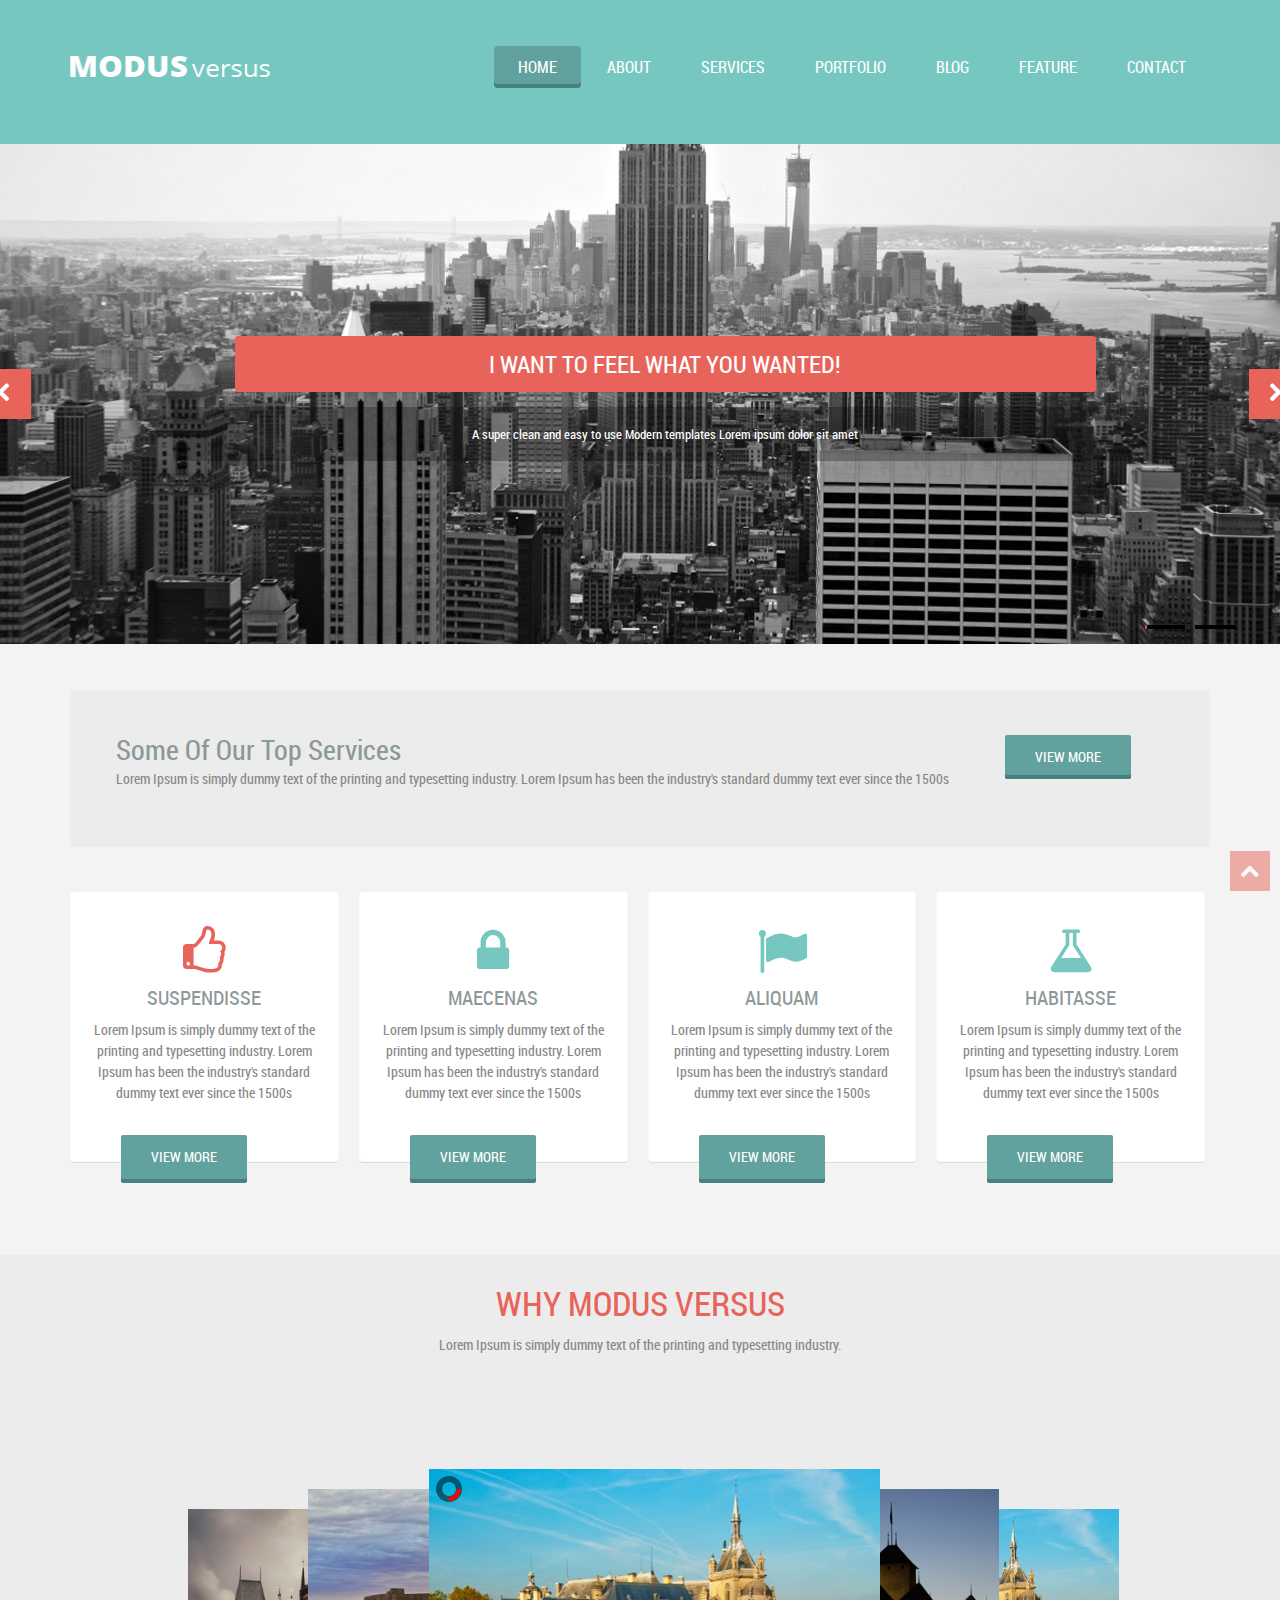
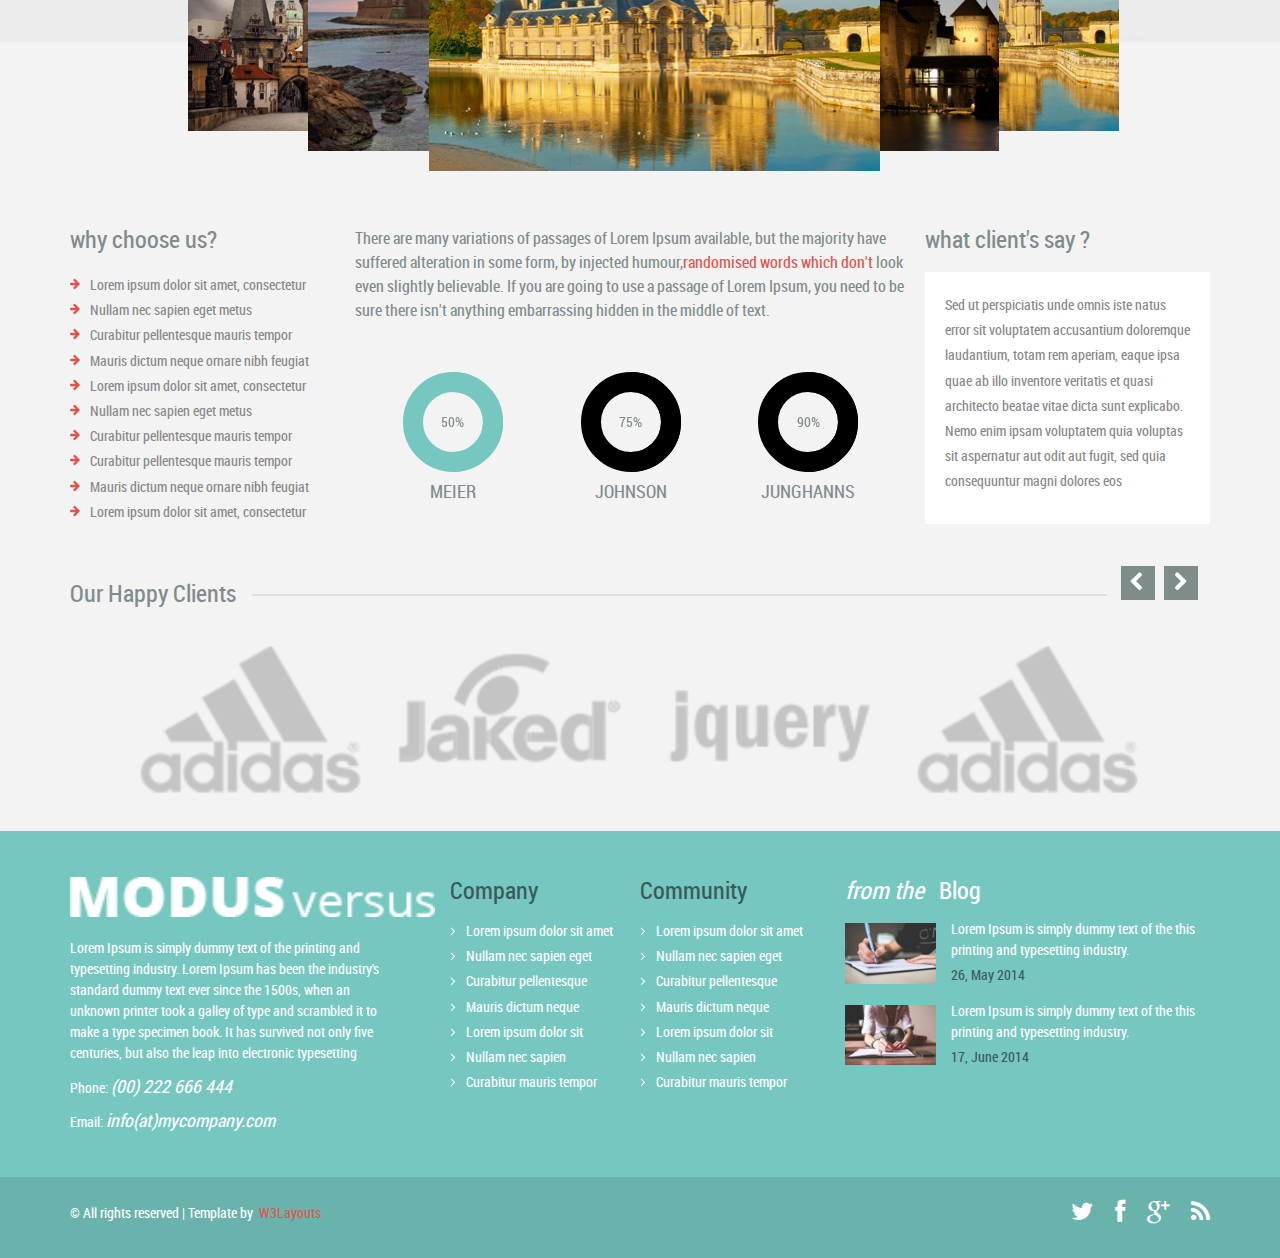
<file: index.html>
<!DOCTYPE HTML>
<html>
<head>
	<title>Modus-Versus a bootstrap Website Template | Home :: w3layouts</title>
	<!-- Bootstrap -->
	<link rel="stylesheet" type="text/css" href="css/style.min.css">
	<meta name="viewport" content="width=device-width, initial-scale=1">
<script type="application/x-javascript"> addEventListener("load", function() { setTimeout(hideURLbar, 0); }, false); function hideURLbar(){ window.scrollTo(0,1); } </script>
	<!-- start plugins -->
	<script type="text/javascript" src="js/jquery.min.js"></script>
<!-- 	<script type="text/javascript" src="js/bootstrap.js"></script> -->
	<script type="text/javascript" src="js/bootstrap.min.js"></script>
    <script src="js/jquery-ui.min.js"></script>
	   <!--  <script src="js/css3-mediaqueries.js"></script> -->
	    <script src="js/fwslider.js"></script>
	   <link rel="shortcut icon" type="image/x-icon" href="favicon.ico" />
	<!--end slider -->
	<!-- must have -->
	<!-- <link href="css/allinone_carousel.css" rel="stylesheet" type="text/css"> -->
	<script src="js/jquery-ui-1.8.16.custom.min.js" type="text/javascript"></script>
	<script src="js/jquery.ui.touch-punch.min.js" type="text/javascript"></script>
	<script src="js/allinone_carousel.js" type="text/javascript"></script>
	
	<!--[if IE]><script src="js/excanvas.compiled.js" type="text/javascript"></script><![endif]-->
<!-- must have -->
	<script>
		jQuery(function() {

			jQuery('#allinone_carousel_charming').allinone_carousel({
				skin: 'charming',
				width: 990,
				height: 454,
				responsive:true,
				autoPlay: 3,
				resizeImages:true,
				autoHideBottomNav:false,
				showElementTitle:false,
				verticalAdjustment:50,
				showPreviewThumbs:false,
				//easing:'easeOutBounce',
				numberOfVisibleItems:5,
				nextPrevMarginTop:23,
				playMovieMarginTop:0,
				bottomNavMarginBottom:-10
			});		
		});
	</script>
<!-- Owl Carousel Assets -->
<!-- <link href="css/owl.carousel.css" rel="stylesheet"> -->
<script src="js/owl.carousel.js"></script>
		<script>
			$(document).ready(function() {

				$("#owl-demo").owlCarousel({
					items : 4,
					lazyLoad : true,
					autoPlay : true,
					navigation : true,
					navigationText : ["", ""],
					rewindNav : false,
					scrollPerPage : false,
					pagination : false,
					paginationNumbers : false,
				});

			});
		</script>
		<!-- //Owl Carousel Assets -->
<!-- start circle -->
<script>
(function($){
	$.fn.percentPie = function(options){

		var settings = $.extend({
			width: 100,
			trackColor: "EEEEEE",
			barColor: "E2534B",
			barWeight: 30,
			startPercent: 0,
			endPercent: 1,
			fps: 60
		}, options);

		this.css({
			width: settings.width,
			height: settings.width
		});

		var	that = this,
			hoverPolice = false,
			canvasWidth = settings.width,
			canvasHeight = canvasWidth,
			id = $('canvas').length,
			canvasElement = $('<canvas id="'+ id +'" width="' + canvasWidth + '" height="' + canvasHeight + '"></canvas>'),
			canvas = canvasElement.get(0).getContext("2d"),
			centerX = canvasWidth/2,
			centerY = canvasHeight/2,
			radius = settings.width/2 - settings.barWeight/2;
			counterClockwise = false,
			fps = 1000 / settings.fps,
			update = .01;
			this.angle = settings.startPercent;

		this.drawArc = function(startAngle, percentFilled, color){
			var drawingArc = true;
			canvas.beginPath();
			canvas.arc(centerX, centerY, radius, (Math.PI/180)*(startAngle * 360 - 90), (Math.PI/180)*(percentFilled * 360 - 90), counterClockwise);
			canvas.strokeStyle = color;
			canvas.lineWidth = settings.barWeight;
			canvas.stroke();
			drawingArc = false;
		}

		this.fillChart = function(stop){
			var loop = setInterval(function(){
				hoverPolice = true;
				canvas.clearRect(0, 0, canvasWidth, canvasHeight);

				that.drawArc(0, 360, settings.trackColor);
				that.angle += update;
				that.drawArc(settings.startPercent, that.angle, settings.barColor);

				if(that.angle > stop){
					clearInterval(loop);
					hoverPolice = false;
				}
			}, fps);
		}

		this.mouseover(function(){
			if(hoverPolice == false){
				that.angle = settings.startPercent;
				that.fillChart(settings.endPercent);
			}
		});

		this.fillChart(settings.endPercent);
		this.append(canvasElement);
		return this;
	}
}(jQuery));

$(document).ready(function() {

	$('.google').percentPie({
		width: 100,
		trackColor: "E2534B",
		barColor: "76C7C0",
		barWeight: 20,
		endPercent: .9,
		fps: 60
	});
  
  $('.moz').percentPie({
		width: 100,
		trackColor: "E2534B",
		barColor: "76C7C0",
		barWeight: 20,
		endPercent: .75,
		fps: 60
	});
  
  $('.safari').percentPie({
		width: 100,
		trackColor: "E2534B",
		barColor: "#76C7C0",
		barWeight: 20,
		endPercent: .5,
		fps: 60
	});
    
});
</script>
</head>
<body>
<div class="header_bg">
<div class="container">
	<div class="header">
		<div class="logo">
			<a href="index.html"><img src="images/logo.png" alt=""/></a>
		</div>
		<div class="h_menu">
		<a id="touch-menu" class="mobile-menu" href="#">Menu</a>
		<nav>
		<ul class="menu list-unstyled">
			<li class="activate"><a href="index.html">HOME</a></li>
			<li><a href="about.html">ABOUT</a></li>
			<li><a href="service.html">services</a></li>
			<li><a href="portfolio.html">PORTFOLIO</a>
			<ul class="sub-menu list-unstyled">
				<li><a href="portfolio.html">Portfolio Page</a></li>
				<li><a href="portfolio.html">Portfolio Page</a></li>
				<li><a href="portfolio.html">Portfolio Page</a>
					<ul class="list-unstyled">
						<li><a href="portfolio.html">Sub-Menu 1</a></li>
						<li><a href="portfolio.html">Sub-Menu 2</a></li>
						<li><a href="portfolio.html">Sub-Menu 3</a></li>
					</ul>
				</li>
			</ul>
			</li>
			<li><a href="blog.html">BLOG</a></li>
			<li><a href="feature.html">feature</a></li>
			<li><a href="contact.html">CONTACT</a></li>
		</ul>
		</nav>
		<script src="js/menu.js" type="text/javascript"></script>
		</div>
		<div class="clearfix"></div>
	</div>
</div>
</div>
    <div id="fwslider"><!-- start slider -->
        <div class="slider_container">
            <div class="slide"> 
                <!-- Slide image -->
                    <img src="images/slider1.jpg">
                <!-- /Slide image -->
                <!-- Texts container -->
                <div class="slide_content">
                    <div class="slide_content_wrap">
                        <!-- Text title -->
                        <h4 class="title">i want to feel What you wanted!</h4>
                        <!-- /Text title -->
                        <!-- Text description -->
                        <p class="description">A super clean and easy to use Modern templates Lorem ipsum dolor sit amet</p>
                        <!-- /Text description -->
                    </div>
                </div>
                 <!-- /Texts container -->
            </div>
            <!-- /Duplicate to create more slides -->
            <div class="slide">
                <img src="images/slider2.jpg">
                <div class="slide_content">
                    <div class="slide_content_wrap">
                        <h4 class="title">Lorem ipsum dolor sit amet</h4>
                        <p class="description">Pellentesque non neque egestas libero. Nam sed porta est. Vestibulum id massa eu odio rhoncus eleifend.</p>
                    </div>
                </div>
            </div>
            <!--/slide -->
        </div>
        <div class="timers"></div>
        <div class="slidePrev"><span></span></div>
        <div class="slideNext"><span></span></div>
    </div><!--/slider -->
<div class="main_bg"><!-- start main -->
<div class="container">
	<div class="main_grid">
		<div class="top_grid"><!-- start top_grid -->
				<div class="col-md-10 span1_of_1">
						<h3>some of our top services</h3>
						<p>Lorem Ipsum is simply dummy text of the printing and typesetting industry. Lorem Ipsum has been the industry's standard dummy text ever since the 1500s</p>
				</div>
				<div class="col-md-2 span1_of_2">
					<a class="btn" href="single-page.html">view more</a>
				</div>
				<div class="clearfix"></div>
		</div>
		<div class="span_of_4"><!-- start span_of_4 -->
			<div class="col-md-3 span1_of_4">
				<div class="span4_of_list">
					<span class="active"><i class="fa fa-thumbs-o-up"></i></span>
					<h3>suspendisse</h3>
					<p>Lorem Ipsum is simply dummy text of the printing and typesetting industry. Lorem Ipsum has been the industry's standard dummy text ever since the 1500s</p>
					<div class="read_more">
						<a class="btn btn-2 active" href="single-page.html">view more</a>
					</div>
				</div>
			</div>
			<div class="col-md-3 span1_of_4">
				<div class="span4_of_list">
					<span><i class="fa fa-lock"></i></span>
					<h3>maecenas</h3>
					<p>Lorem Ipsum is simply dummy text of the printing and typesetting industry. Lorem Ipsum has been the industry's standard dummy text ever since the 1500s</p>
					<div class="read_more">
						<a class="btn  btn-2b" href="single-page.html">view more</a>
					</div>	
				</div>	
			</div>
			<div class="col-md-3 span1_of_4">
				<div class="span4_of_list">
					<span><i class="fa fa-flag"></i></span>
					<h3>aliquam</h3>
					<p>Lorem Ipsum is simply dummy text of the printing and typesetting industry. Lorem Ipsum has been the industry's standard dummy text ever since the 1500s</p>
					<div class="read_more">
						<a class="btn btn-2b" href="single-page.html">view more</a>
					</div>		
				</div>
			</div>
			<div class="col-md-3 span1_of_4">
				<div class="span4_of_list">
					<span><i class="fa fa-flask"></i></span>
					<h3>habitasse</h3>
					<p>Lorem Ipsum is simply dummy text of the printing and typesetting industry. Lorem Ipsum has been the industry's standard dummy text ever since the 1500s</p>
					<div class="read_more">
						<a class="btn btn-2b" href="single-page.html">view more</a>
					</div>						
				</div>
			</div>
			<div class="clearfix"></div>
		</div><!-- end span_of_4 -->
	</div>
</div>
</div>
<div class="main1_bg"><!-- start main1 -->
<div class="container">
	<div class="main slider_text texxt-center">
		<h4>why modus versus</h4>
		<p>Lorem Ipsum is simply dummy text of the printing and typesetting industry.</p>
</div>
</div>
<!-- start banner -->
<div id="bannerBg">
	<div id="containingDiv">
		<div id="allinone_carousel_charming">
			<div class="myloader"></div>
			
			<!-- CONTENT -->
			<ul class="allinone_carousel_list">
				<li><img src="images/slider_pic1.jpg" alt="" class="img-responsive"/></li>
				<li><img src="images/slider_pic2.jpg" alt="" class="img-responsive"/></li>
				<li><img src="images/slider_pic3.jpg" alt="" class="img-responsive"/></li>
				<li><img src="images/slider_pic4.jpg" alt="" class="img-responsive"/></li>
				<li><img src="images/slider_pic5.jpg" alt="" class="img-responsive"/></li>
				<li><img src="images/slider_pic3.jpg" alt="" class="img-responsive"/></li>
				<li><img src="images/slider_pic4.jpg" alt="" class="img-responsive"/></li>
				<li><img src="images/slider_pic5.jpg" alt="" class="img-responsive"/></li>
			</ul>    
		</div>
	</div>
</div>
 <!-- end banner -->
</div>
<div class="main_btm"><!-- start main_btm -->
<div class="container">
	<div class="main span_of_3">
		<div class="col-md-3 span1_of_3">
			<h4>why choose us?</h4>
			<ul class="list-unstyled nav_list">
				<li><a href="#">Lorem ipsum dolor sit amet, consectetur</a></li>
				<li><a href="#">Nullam nec sapien eget metus</a></li>
				<li><a href="#">Curabitur pellentesque mauris tempor </a></li>
				<li><a href="#">Mauris dictum neque ornare nibh feugiat</a></li>
				<li><a href="#">Lorem ipsum dolor sit amet, consectetur</a></li>
				<li><a href="#">Nullam nec sapien eget metus</a></li>
				<li><a href="#">Curabitur pellentesque mauris tempor </a></li>
				<li><a href="#">Curabitur pellentesque mauris tempor </a></li>
				<li><a href="#">Mauris dictum neque ornare nibh feugiat</a></li>
				<li><a href="#">Lorem ipsum dolor sit amet, consectetur</a></li>
			</ul>
		</div>	
		<div class="col-md-6 span1_of_3">
			<h5>There are many variations of passages of Lorem Ipsum available, but the majority have suffered alteration in some form, by injected humour,<span>randomised words which don't </span> look even slightly believable. If you are going to use a passage of Lorem Ipsum, you need to be sure there isn't anything embarrassing hidden in the middle of text. </h5>
				<!-- start circle -->
				<ul class="list-unstyled circle_list">
					<li>
						<div class="safari chart">
						  <div class="tag">50%</div>
						</div>			
						<h4 class="style">meier</h4>			
					</li>
					<li>
						<div class="moz chart">
						  <div class="tag">75%</div>
						</div>			
						<h4 class="style">johnson</h4>			
					</li>
					<li>
						<div class="google chart">
						  <div class="tag">90%</div>
						</div>	
						<h4 class="style">junghanns</h4>					
					</li>
				</ul>
				<!-- end circle -->
		</div>	
		<div class="col-md-3 span1_of_3">
			<h4>what client's say ?</h4>
			<div class="clients">
				<p>Sed ut perspiciatis unde omnis iste natus error sit voluptatem accusantium doloremque laudantium, totam rem aperiam, eaque ipsa quae ab illo inventore veritatis et quasi architecto beatae vitae dicta sunt explicabo. Nemo enim ipsam voluptatem quia voluptas sit aspernatur aut odit aut fugit, sed quia consequuntur magni dolores eos </p>
			</div>
			
		</div>
		<div class="clearfix"></div>
	</div>
	<div class="cau_hide">
	<div class="cursual"><!--  start cursual  -->
		<h4>our happy clients<span class="line"></span></h4>
	</div>
	<div id="owl-demo" class="owl-carousel"><!--start-img-cursual-->
		<div class="item">
			<div class="cau_left">
				<img class="lazyOwl" data-src="images/c1.png" alt="Lazy Owl Image">
			</div>
		</div>
		<div class="item">
			<div class="cau_left">
				<img class="lazyOwl" data-src="images/c2.png" alt="Lazy Owl Image">
			</div>
		</div>
		<div class="item">
			<div class="cau_left">
				<img class="lazyOwl" data-src="images/c3.png" alt="Lazy Owl Image">
			</div>
		</div>
		<div class="item">
			<div class="cau_left">
				<img class="lazyOwl" data-src="images/c1.png" alt="Lazy Owl Image">
			</div>
		</div>
		<div class="item">
			<div class="cau_left">
				<img class="lazyOwl" data-src="images/c2.png" alt="Lazy Owl Image">
			</div>
		</div>
		<div class="item">
			<div class="cau_left">
				<img class="lazyOwl" data-src="images/c3.png" alt="Lazy Owl Image">
			</div>
		</div>
		<div class="item">
			<div class="cau_left">
				<img class="lazyOwl" data-src="images/c1.png" alt="Lazy Owl Image">
			</div>
		</div>	
		<div class="item">
			<div class="cau_left">
				<img class="lazyOwl" data-src="images/c4.png" alt="Lazy Owl Image">
			</div>
		</div>	
		<div class="item">
			<div class="cau_left">
				<img class="lazyOwl" data-src="images/c1.png" alt="Lazy Owl Image">
			</div>
		</div>
		<div class="item">
			<div class="cau_left">
				<img class="lazyOwl" data-src="images/c2.png" alt="Lazy Owl Image">
			</div>
		</div>
		<div class="item">
			<div class="cau_left">
				<img class="lazyOwl" data-src="images/c3.png" alt="Lazy Owl Image">
			</div>
		</div>
		<div class="item">
			<div class="cau_left">
				<img class="lazyOwl" data-src="images/c1.png" alt="Lazy Owl Image">
			</div>
		</div>
		<div class="item">
			<div class="cau_left">
				<img class="lazyOwl" data-src="images/c2.png" alt="Lazy Owl Image">
			</div>
		</div>
	</div><!--//End-img-cursual-->
	</div>
</div>
</div>
<div class="footer_bg"><!-- start footer -->
<div class="container">
	<div class="footer">
		<div class="col-md-4 footer1_of_3">
			<div class="f_logo">
				<a href="index.html"><img src="images/logo.png" alt=""/></a>
			</div>		
			<p class="f_para">Lorem Ipsum is simply dummy text of the printing and typesetting industry. Lorem Ipsum has been the industry's standard dummy text ever since the 1500s, when an unknown printer took a galley of type and scrambled it to make a type specimen book. It has survived not only five centuries, but also the leap into electronic typesetting</p>
			<p>Phone:&nbsp;<span>(00) 222 666 444</span></p>
			<span class="">Email:&nbsp;<a href="mailto:info@mycompany.com">info(at)mycompany.com</a></span>
		</div>
		<div class="col-md-2 footer1_of_3">
			<h4>company</h4>
			<ul class="list-unstyled f_list">
				<li><a href="#">Lorem ipsum dolor sit amet</a></li>
				<li><a href="#">Nullam nec sapien eget</a></li>
				<li><a href="#">Curabitur pellentesque</a></li>
				<li><a href="#">Mauris dictum neque</a></li>
				<li><a href="#">Lorem ipsum dolor sit</a></li>
				<li><a href="#">Nullam nec sapien</a></li>
				<li><a href="#">Curabitur mauris tempor </a></li>
			</ul>
		</div>
		<div class="col-md-2 footer1_of_3">
			<h4>community</h4>
			<ul class="list-unstyled f_list">
				<li><a href="#">Lorem ipsum dolor sit amet</a></li>
				<li><a href="#">Nullam nec sapien eget</a></li>
				<li><a href="#">Curabitur pellentesque</a></li>
				<li><a href="#">Mauris dictum neque</a></li>
				<li><a href="#">Lorem ipsum dolor sit</a></li>
				<li><a href="#">Nullam nec sapien</a></li>
				<li><a href="#">Curabitur mauris tempor </a></li>
			</ul>
		</div>
		<div class="col-md-4 footer_of_3">
			<h4>from the <span>blog</span></h4>
			<div class="blog_list">
				<div class="col-md-3 f_pic">
					<a href="blog.html"><img src="images/blog_pic1.jpg" alt="" class="img-responsive"/></a>	
				</div>
				<div class="col-md-9 f_text">
					<a href="blog.html"><p>Lorem Ipsum is simply dummy text of the this printing and typesetting industry.</p></a>
					<span>26, may 2014</span>
				</div>
				<div class="clearfix"></div>
			</div>
			<div class="blog_list">
				<div class="col-md-3 f_pic">
					<a href="blog.html"><img src="images/blog_pic2.jpg" alt="" class="img-responsive"/></a>
				</div>
				<div class="col-md-9 f_text">
					<a href="blog.html"><p>Lorem Ipsum is simply dummy text of the this printing and typesetting industry.</p></a>
					<span>17, June 2014</span>
				</div>
				<div class="clearfix"></div>
			</div>
		</div>
		<div class="clearfix"></div>
	</div>
</div>
</div>
<div class="footer1_bg"><!-- start footer1 -->
<div class="container">
	<div class="footer1">
		<div class="copy pull-left">
			<p class="link"><span>&#169; All rights reserved | Template by&nbsp;<a href="http://w3layouts.com/"> W3Layouts</a></span></p>
		</div>
		<div class="soc_icons pull-right">
			<ul class="list-unstyled text-center">
				<li><a href="#"><i class="fa fa-twitter"></i></a></li>
				<li><a href="#"><i class="fa fa-facebook"></i></a></li>
				<li><a href="#"><i class="fa fa-google-plus"></i></a></li>
				<li><a href="#"><i class="fa fa-rss"></i></a></li>
			</ul>
		</div>
		<div class="clearfix"></div>
	</div>
</div>
	<a href="#" id="ir_arriba"></a>
</div>
</body>
</html>
</file>
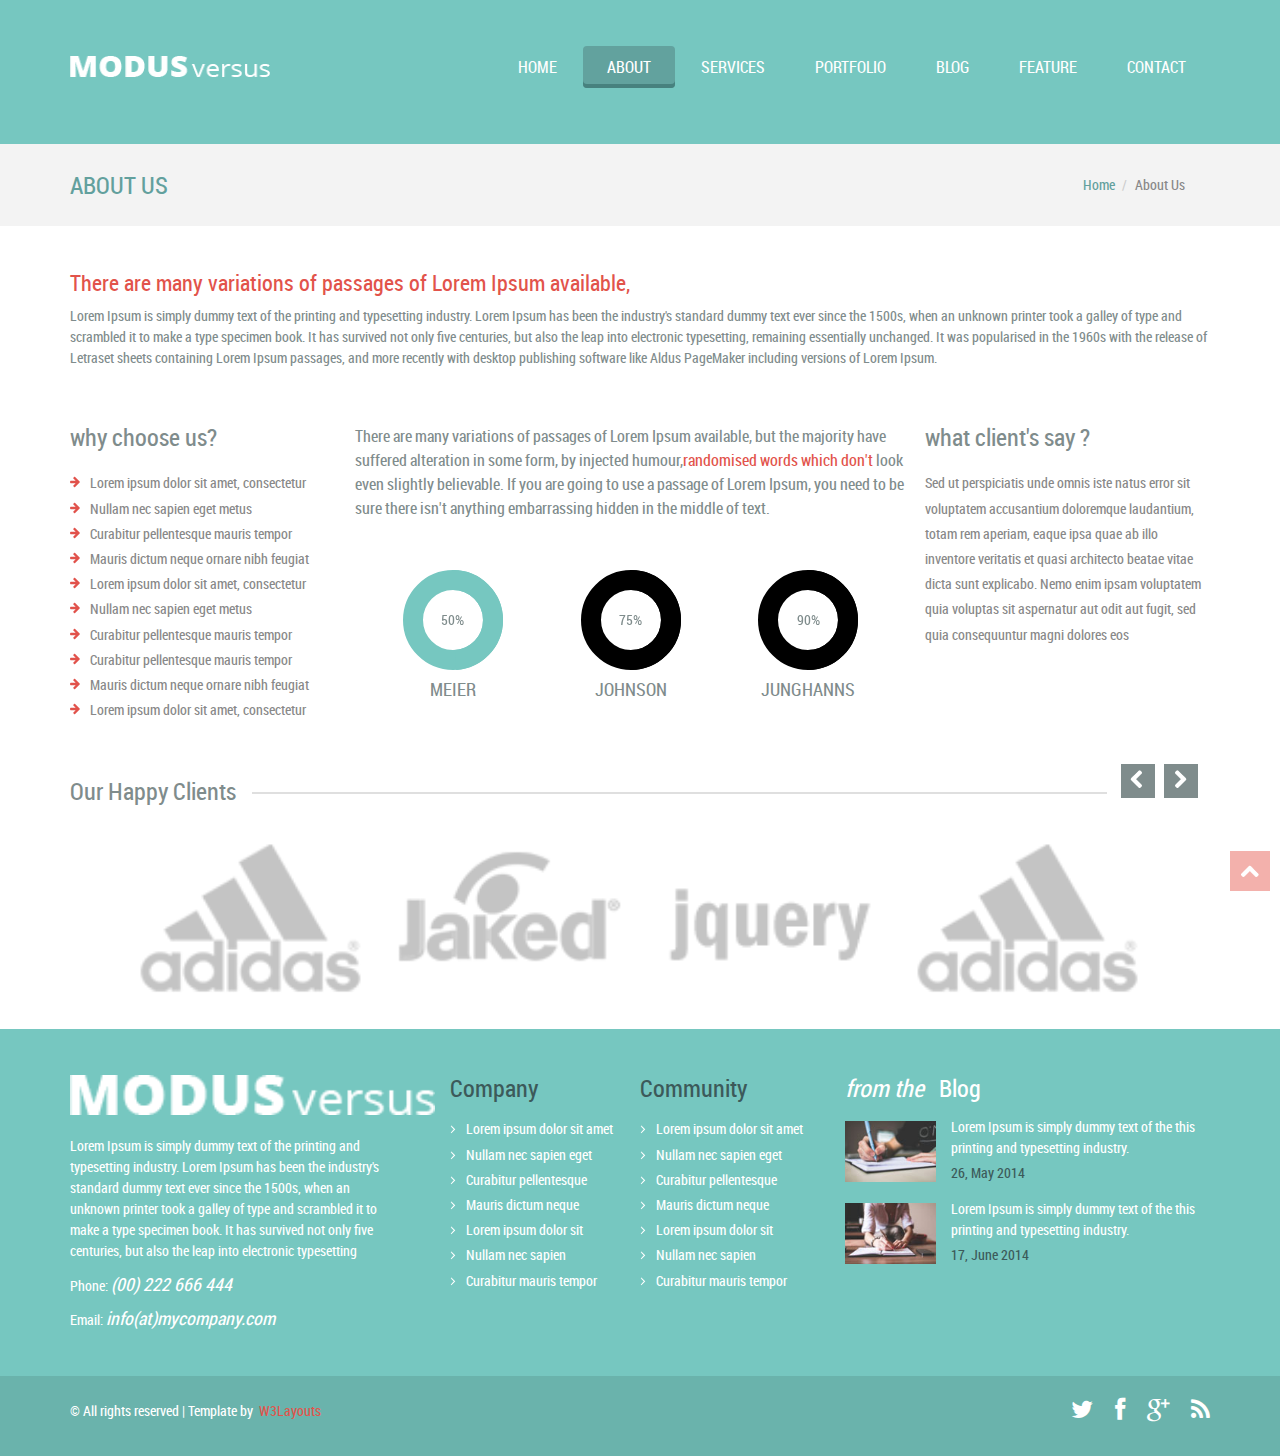
<file: about.html>
<!--A Design by W3layouts
Author: W3layout
Author URL: http://w3layouts.com
License: Creative Commons Attribution 3.0 Unported
License URL: http://creativecommons.org/licenses/by/3.0/
-->
<!DOCTYPE HTML>
<html>
<head>
<title>Modus-Versus a bootstrap Website Template | About :: w3layouts</title>
<!-- Bootstrap -->
<link rel="stylesheet" type="text/css" href="css/style.min.css">
<!--
<link href="css/bootstrap.min.css" rel='stylesheet' type='text/css' />
<link href="css/bootstrap.css" rel='stylesheet' type='text/css' />
 -->
 <meta name="viewport" content="width=device-width, initial-scale=1">
<script type="application/x-javascript"> addEventListener("load", function() { setTimeout(hideURLbar, 0); }, false); function hideURLbar(){ window.scrollTo(0,1); } </script>
<!-- <link href="css/blue.css" rel="stylesheet" type="text/css" media="all" /> -->
<!--font-Awesome-->
   	<!-- <link rel="stylesheet" href="fonts/css/font-awesome.min.css"> -->
<!--font-Awesome-->
<!-- start plugins -->
<script type="text/javascript" src="js/jquery.min.js"></script>
<script type="text/javascript" src="js/bootstrap.js"></script>
<script type="text/javascript" src="js/bootstrap.min.js"></script>
<!-- Owl Carousel Assets -->
<!-- <link href="css/owl.carousel.css" rel="stylesheet"> -->
<script src="js/owl.carousel.js"></script>
		<script>
			$(document).ready(function() {

				$("#owl-demo").owlCarousel({
					items : 4,
					lazyLoad : true,
					autoPlay : true,
					navigation : true,
					navigationText : ["", ""],
					rewindNav : false,
					scrollPerPage : false,
					pagination : false,
					paginationNumbers : false,
				});

			});
		</script>
		<!-- //Owl Carousel Assets -->
<!-- start circle -->
<script>
(function($){
	$.fn.percentPie = function(options){

		var settings = $.extend({
			width: 100,
			trackColor: "EEEEEE",
			barColor: "E2534B",
			barWeight: 30,
			startPercent: 0,
			endPercent: 1,
			fps: 60
		}, options);

		this.css({
			width: settings.width,
			height: settings.width
		});

		var	that = this,
			hoverPolice = false,
			canvasWidth = settings.width,
			canvasHeight = canvasWidth,
			id = $('canvas').length,
			canvasElement = $('<canvas id="'+ id +'" width="' + canvasWidth + '" height="' + canvasHeight + '"></canvas>'),
			canvas = canvasElement.get(0).getContext("2d"),
			centerX = canvasWidth/2,
			centerY = canvasHeight/2,
			radius = settings.width/2 - settings.barWeight/2;
			counterClockwise = false,
			fps = 1000 / settings.fps,
			update = .01;
			this.angle = settings.startPercent;

		this.drawArc = function(startAngle, percentFilled, color){
			var drawingArc = true;
			canvas.beginPath();
			canvas.arc(centerX, centerY, radius, (Math.PI/180)*(startAngle * 360 - 90), (Math.PI/180)*(percentFilled * 360 - 90), counterClockwise);
			canvas.strokeStyle = color;
			canvas.lineWidth = settings.barWeight;
			canvas.stroke();
			drawingArc = false;
		}

		this.fillChart = function(stop){
			var loop = setInterval(function(){
				hoverPolice = true;
				canvas.clearRect(0, 0, canvasWidth, canvasHeight);

				that.drawArc(0, 360, settings.trackColor);
				that.angle += update;
				that.drawArc(settings.startPercent, that.angle, settings.barColor);

				if(that.angle > stop){
					clearInterval(loop);
					hoverPolice = false;
				}
			}, fps);
		}

		this.mouseover(function(){
			if(hoverPolice == false){
				that.angle = settings.startPercent;
				that.fillChart(settings.endPercent);
			}
		});

		this.fillChart(settings.endPercent);
		this.append(canvasElement);
		return this;
	}
}(jQuery));

$(document).ready(function() {

	$('.google').percentPie({
		width: 100,
		trackColor: "E2534B",
		barColor: "76C7C0",
		barWeight: 20,
		endPercent: .9,
		fps: 60
	});
  
  $('.moz').percentPie({
		width: 100,
		trackColor: "E2534B",
		barColor: "76C7C0",
		barWeight: 20,
		endPercent: .75,
		fps: 60
	});
  
  $('.safari').percentPie({
		width: 100,
		trackColor: "E2534B",
		barColor: "#76C7C0",
		barWeight: 20,
		endPercent: .5,
		fps: 60
	});
    
});
</script>
</head>
<body>
<div class="header_bg">
<div class="container">
	<div class="header">
		<div class="logo">
			<a href="index.html"><img src="images/logo.png" alt=""/></a>
		</div>
		<div class="h_menu">
		<a id="touch-menu" class="mobile-menu" href="#">Menu</a>
		<nav>
		<ul class="menu list-unstyled">
			<li><a href="index.html">HOME</a></li>
			<li class="activate"><a href="about.html">ABOUT</a></li>
			<li><a href="service.html">services</a></li>
			<li><a href="portfolio.html">PORTFOLIO</a>
			<ul class="sub-menu list-unstyled">
				<li><a href="portfolio.html">Portfolio Page</a></li>
				<li><a href="portfolio.html">Portfolio Page</a></li>
				<li><a href="portfolio.html">Portfolio Page</a>
					<ul class="list-unstyled">
						<li><a href="portfolio.html">Sub-Menu 1</a></li>
						<li><a href="portfolio.html">Sub-Menu 2</a></li>
						<li><a href="portfolio.html">Sub-Menu 3</a></li>
					</ul>
				</li>
			</ul>
			</li>
			<li><a href="blog.html">BLOG</a></li>
			<li><a href="feature.html">feature</a></li>
			<li><a href="contact.html">CONTACT</a></li>
		</ul>
		</nav>
		<script src="js/menu.js" type="text/javascript"></script>
		</div>
		<div class="clearfix"></div>
	</div>
</div>
</div>
<div class="main_bg"><!-- start main -->
<div class="container">
	<div class="main_grid1">
		<h3 class="style pull-left">about us</h3>
		<ol class="breadcrumb pull-right">
		  <li><a href="index.html">Home</a></li>
		  <li class="active">about us</li>
		</ol>
		<div class="clearfix"></div>
	</div>
</div>
</div>
<div class="main_btm1"><!-- start main_btm -->
<div class="container">
	<div class="main about span_of_3">
		<h3>There are many variations of passages of Lorem Ipsum available, </h3>
		<p class="para">Lorem Ipsum is simply dummy text of the printing and typesetting industry. Lorem Ipsum has been the industry's standard dummy text ever since the 1500s, when an unknown printer took a galley of type and scrambled it to make a type specimen book. It has survived not only five centuries, but also the leap into electronic typesetting, remaining essentially unchanged. It was popularised in the 1960s with the release of Letraset sheets containing Lorem Ipsum passages, and more recently with desktop publishing software like Aldus PageMaker including versions of Lorem Ipsum.</p>
		<div class="col-md-3 span1_of_3">
			<h4>why choose us?</h4>
			<ul class="list-unstyled nav_list">
				<li><a href="#">Lorem ipsum dolor sit amet, consectetur</a></li>
				<li><a href="#">Nullam nec sapien eget metus</a></li>
				<li><a href="#">Curabitur pellentesque mauris tempor </a></li>
				<li><a href="#">Mauris dictum neque ornare nibh feugiat</a></li>
				<li><a href="#">Lorem ipsum dolor sit amet, consectetur</a></li>
				<li><a href="#">Nullam nec sapien eget metus</a></li>
				<li><a href="#">Curabitur pellentesque mauris tempor </a></li>
				<li><a href="#">Curabitur pellentesque mauris tempor </a></li>
				<li><a href="#">Mauris dictum neque ornare nibh feugiat</a></li>
				<li><a href="#">Lorem ipsum dolor sit amet, consectetur</a></li>
			</ul>
		</div>	
		<div class="col-md-6 span1_of_3">
			<h5>There are many variations of passages of Lorem Ipsum available, but the majority have suffered alteration in some form, by injected humour,<span>randomised words which don't </span> look even slightly believable. If you are going to use a passage of Lorem Ipsum, you need to be sure there isn't anything embarrassing hidden in the middle of text. </h5>
				<!-- start circle -->
				<ul class="list-unstyled circle_list">
					<li>
						<div class="safari chart">
						  <div class="tag">50%</div>
						</div>			
						<h4 class="style">meier</h4>			
					</li>
					<li>
						<div class="moz chart">
						  <div class="tag">75%</div>
						</div>			
						<h4 class="style">johnson</h4>			
					</li>
					<li>
						<div class="google chart">
						  <div class="tag">90%</div>
						</div>	
						<h4 class="style">junghanns</h4>					
					</li>
				</ul>
				<!-- end circle -->
		</div>	
		<div class="col-md-3 span1_of_3">
			<h4>what client's say ?</h4>
			<div class="clients1">
				<p>Sed ut perspiciatis unde omnis iste natus error sit voluptatem accusantium doloremque laudantium, totam rem aperiam, eaque ipsa quae ab illo inventore veritatis et quasi architecto beatae vitae dicta sunt explicabo. Nemo enim ipsam voluptatem quia voluptas sit aspernatur aut odit aut fugit, sed quia consequuntur magni dolores eos </p>
			</div>
		</div>
		<div class="clearfix"></div>
	</div>
	<div class="cursual"><!--  start cursual  -->
		<h4>our happy clients<span class="line"></span></h4>
	</div>
	<div id="owl-demo" class="owl-carousel"><!----start-img-cursual---->
		<div class="item">
			<div class="cau_left">
				<img class="lazyOwl" data-src="images/c1.png" alt="Lazy Owl Image">
			</div>
		</div>
		<div class="item">
			<div class="cau_left">
				<img class="lazyOwl" data-src="images/c2.png" alt="Lazy Owl Image">
			</div>
		</div>
		<div class="item">
			<div class="cau_left">
				<img class="lazyOwl" data-src="images/c3.png" alt="Lazy Owl Image">
			</div>
		</div>
		<div class="item">
			<div class="cau_left">
				<img class="lazyOwl" data-src="images/c1.png" alt="Lazy Owl Image">
			</div>
		</div>
		<div class="item">
			<div class="cau_left">
				<img class="lazyOwl" data-src="images/c2.png" alt="Lazy Owl Image">
			</div>
		</div>
		<div class="item">
			<div class="cau_left">
				<img class="lazyOwl" data-src="images/c3.png" alt="Lazy Owl Image">
			</div>
		</div>
		<div class="item">
			<div class="cau_left">
				<img class="lazyOwl" data-src="images/c1.png" alt="Lazy Owl Image">
			</div>
		</div>	
		<div class="item">
			<div class="cau_left">
				<img class="lazyOwl" data-src="images/c4.png" alt="Lazy Owl Image">
			</div>
		</div>	
		<div class="item">
			<div class="cau_left">
				<img class="lazyOwl" data-src="images/c1.png" alt="Lazy Owl Image">
			</div>
		</div>
		<div class="item">
			<div class="cau_left">
				<img class="lazyOwl" data-src="images/c2.png" alt="Lazy Owl Image">
			</div>
		</div>
		<div class="item">
			<div class="cau_left">
				<img class="lazyOwl" data-src="images/c3.png" alt="Lazy Owl Image">
			</div>
		</div>
		<div class="item">
			<div class="cau_left">
				<img class="lazyOwl" data-src="images/c1.png" alt="Lazy Owl Image">
			</div>
		</div>
		<div class="item">
			<div class="cau_left">
				<img class="lazyOwl" data-src="images/c2.png" alt="Lazy Owl Image">
			</div>
		</div>
	</div><!----//End-img-cursual---->
</div>
</div>
<div class="footer_bg"><!-- start footer -->
<div class="container">
	<div class="footer">
		<div class="col-md-4 footer1_of_3">
			<div class="f_logo">
				<a href="index.html"><img src="images/logo.png" alt=""/></a>
			</div>		
			<p class="f_para">Lorem Ipsum is simply dummy text of the printing and typesetting industry. Lorem Ipsum has been the industry's standard dummy text ever since the 1500s, when an unknown printer took a galley of type and scrambled it to make a type specimen book. It has survived not only five centuries, but also the leap into electronic typesetting</p>
			<p>Phone:&nbsp;<span>(00) 222 666 444</span></p>
			<span class="">Email:&nbsp;<a href="mailto:info@mycompany.com">info(at)mycompany.com</a></span>
		</div>
		<div class="col-md-2 footer1_of_3">
			<h4>company</h4>
			<ul class="list-unstyled f_list">
				<li><a href="#">Lorem ipsum dolor sit amet</a></li>
				<li><a href="#">Nullam nec sapien eget</a></li>
				<li><a href="#">Curabitur pellentesque</a></li>
				<li><a href="#">Mauris dictum neque</a></li>
				<li><a href="#">Lorem ipsum dolor sit</a></li>
				<li><a href="#">Nullam nec sapien</a></li>
				<li><a href="#">Curabitur mauris tempor </a></li>
			</ul>
		</div>
		<div class="col-md-2 footer1_of_3">
			<h4>community</h4>
			<ul class="list-unstyled f_list">
				<li><a href="#">Lorem ipsum dolor sit amet</a></li>
				<li><a href="#">Nullam nec sapien eget</a></li>
				<li><a href="#">Curabitur pellentesque</a></li>
				<li><a href="#">Mauris dictum neque</a></li>
				<li><a href="#">Lorem ipsum dolor sit</a></li>
				<li><a href="#">Nullam nec sapien</a></li>
				<li><a href="#">Curabitur mauris tempor </a></li>
			</ul>
		</div>
		<div class="col-md-4 footer_of_3">
			<h4>from the <span>blog</span></h4>
			<div class="blog_list">
				<div class="col-md-3 f_pic">
					<a href="blog.html"><img src="images/blog_pic1.jpg" alt="" class="img-responsive"/></a>	
				</div>
				<div class="col-md-9 f_text">
					<a href="blog.html"><p>Lorem Ipsum is simply dummy text of the this printing and typesetting industry.</p></a>
					<span>26, may 2014</span>
				</div>
				<div class="clearfix"></div>
			</div>
			<div class="blog_list">
				<div class="col-md-3 f_pic">
					<a href="blog.html"><img src="images/blog_pic2.jpg" alt="" class="img-responsive"/></a>
				</div>
				<div class="col-md-9 f_text">
					<a href="blog.html"><p>Lorem Ipsum is simply dummy text of the this printing and typesetting industry.</p></a>
					<span>17, June 2014</span>
				</div>
				<div class="clearfix"></div>
			</div>
		</div>
		<div class="clearfix"></div>
	</div>
</div>
</div>
<div class="footer1_bg"><!-- start footer1 -->
<div class="container">
	<div class="footer1">
		<div class="copy pull-left">
			<p class="link"><span>&#169; All rights reserved | Template by&nbsp;<a href="http://w3layouts.com/"> W3Layouts</a></span></p>
		</div>
		<div class="soc_icons pull-right">
			<ul class="list-unstyled text-center">
				<li><a href="#"><i class="fa fa-twitter"></i></a></li>
				<li><a href="#"><i class="fa fa-facebook"></i></a></li>
				<li><a href="#"><i class="fa fa-google-plus"></i></a></li>
				<li><a href="#"><i class="fa fa-rss"></i></a></li>
			</ul>
		</div>
		<div class="clearfix"></div>
	</div>
</div>
	<a href="#" id="ir_arriba"></a>

</div>
</body>
</html>
</file>
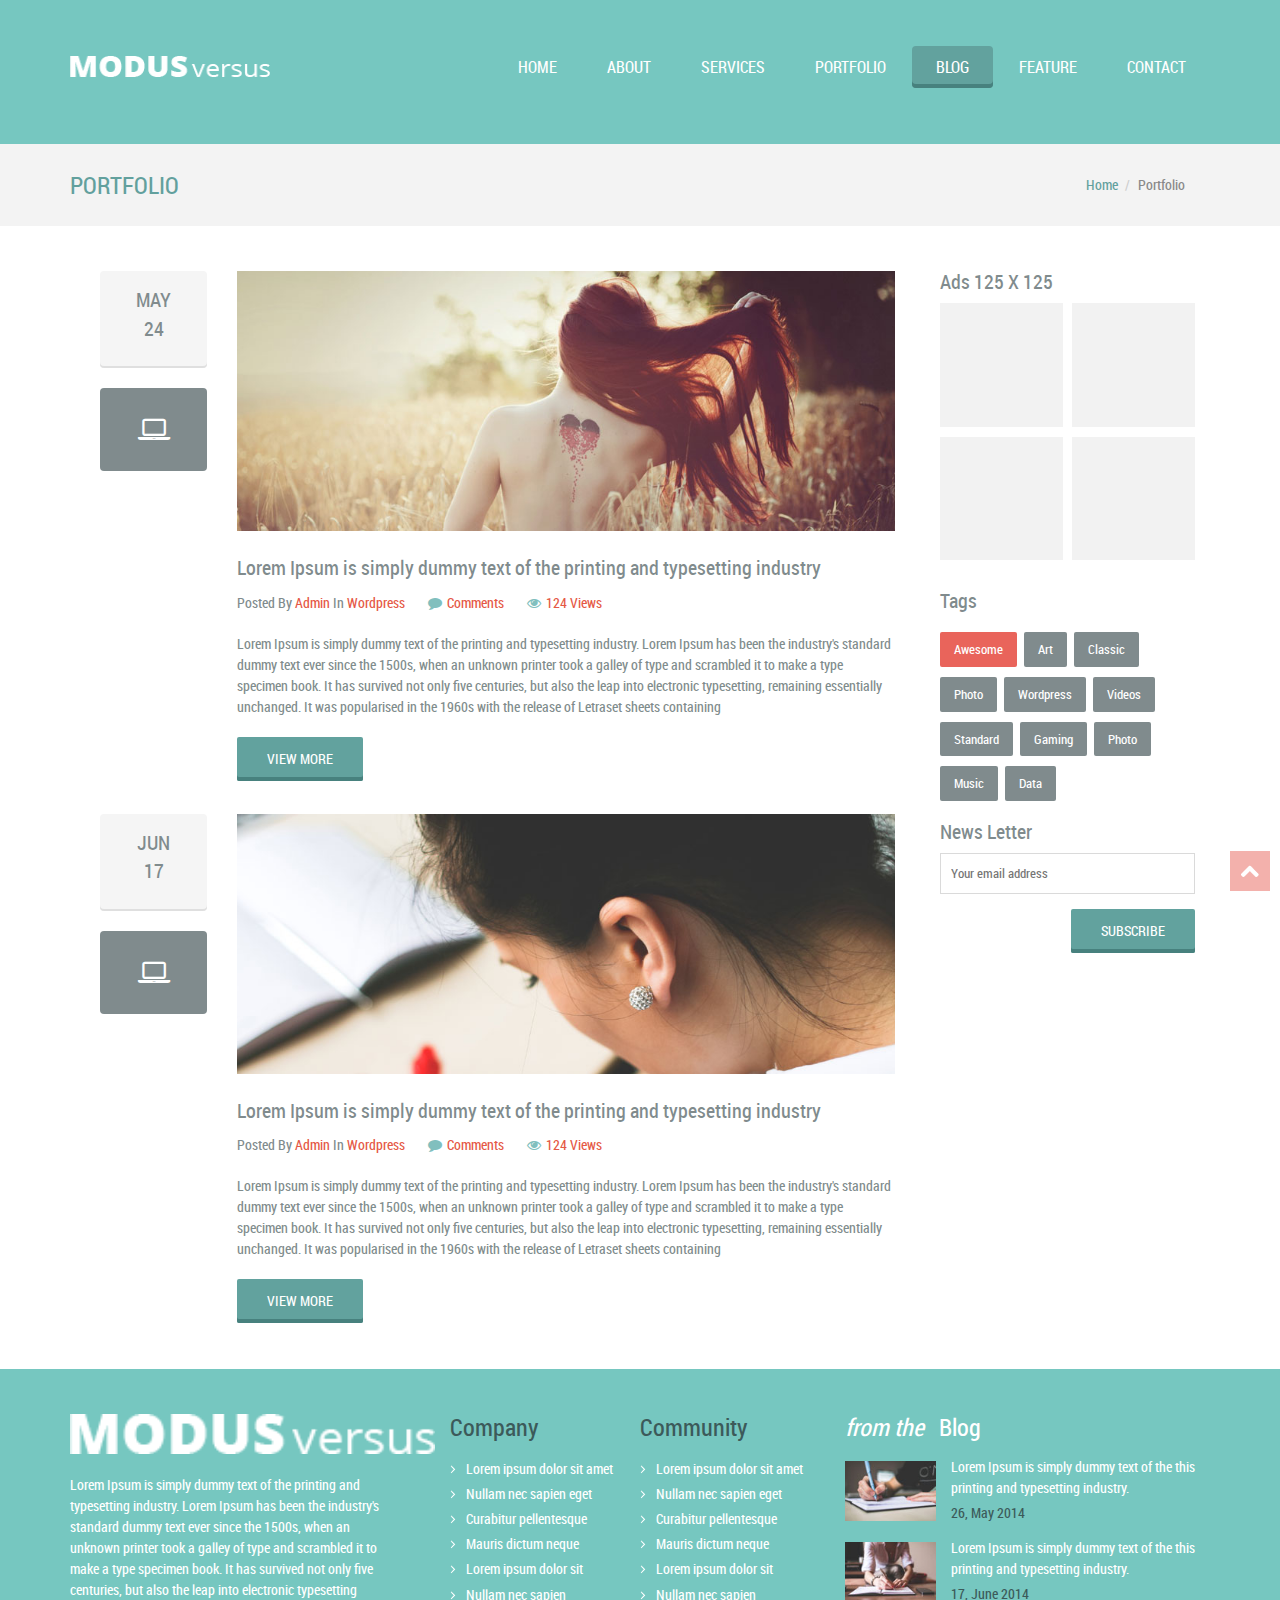
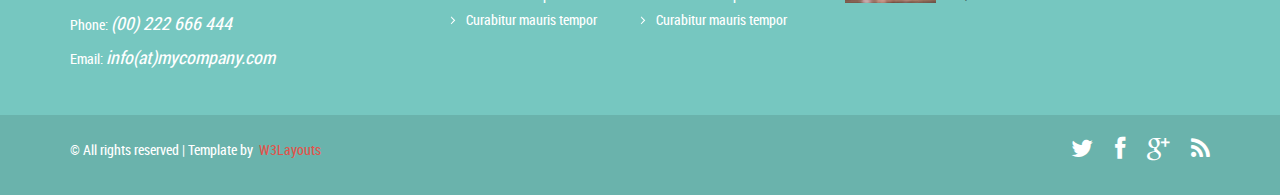
<file: blog.html>
<!--A Design by W3layouts
Author: W3layout
Author URL: http://w3layouts.com
License: Creative Commons Attribution 3.0 Unported
License URL: http://creativecommons.org/licenses/by/3.0/
-->
<!DOCTYPE HTML>
<html>
<head>
<title>Modus-Versus a bootstrap Website Template | Blog :: w3layouts</title>
<!-- Bootstrap -->
<link rel="stylesheet" type="text/css" href="css/style.min.css">
<!-- 
<link href="css/bootstrap.min.css" rel='stylesheet' type='text/css' />
<link href="css/bootstrap.css" rel='stylesheet' type='text/css' />
 -->
<meta name="viewport" content="width=device-width, initial-scale=1">
<script type="application/x-javascript"> addEventListener("load", function() { setTimeout(hideURLbar, 0); }, false); function hideURLbar(){ window.scrollTo(0,1); } </script>
<!-- <link href="css/blue.css" rel="stylesheet" type="text/css" media="all" /> -->
<!--font-Awesome-->
   <!-- 	<link rel="stylesheet" href="fonts/css/font-awesome.min.css"> -->
<!--font-Awesome-->
<!-- start plugins -->
<script type="text/javascript" src="js/jquery.min.js"></script>
<script src="js/menu.js" type="text/javascript"></script>
</head>
<body>
<div class="header_bg">
<div class="container">
	<div class="header">
		<div class="logo">
			<a href="index.html"><img src="images/logo.png" alt=""/></a>
		</div>
		<div class="h_menu">
		<a id="touch-menu" class="mobile-menu" href="#">Menu</a>
		<nav>
		<ul class="menu list-unstyled">
			<li><a href="index.html">HOME</a></li>
			<li><a href="about.html">ABOUT</a></li>
			<li><a href="service.html">services</a></li>
			<li><a href="portfolio.html">PORTFOLIO</a>
			<ul class="sub-menu list-unstyled">
				<li><a href="portfolio.html">Portfolio Page</a></li>
				<li><a href="portfolio.html">Portfolio Page</a></li>
				<li><a href="portfolio.html">Portfolio Page</a>
					<ul class="list-unstyled">
						<li><a href="portfolio.html">Sub-Menu 1</a></li>
						<li><a href="portfolio.html">Sub-Menu 2</a></li>
						<li><a href="portfolio.html">Sub-Menu 3</a></li>
					</ul>
				</li>
			</ul>
			</li>
			<li class="activate"><a href="blog.html">BLOG</a></li>
			<li><a href="feature.html">feature</a></li>
			<li><a href="contact.html">CONTACT</a></li>
		</ul>
		</nav>
		</div>
		<div class="clearfix"></div>
	</div>
</div>
</div>
<div class="main_bg"><!-- start main -->
<div class="container">
	<div class="main_grid1">
		<h3 class="style pull-left">Portfolio</h3>
		<ol class="breadcrumb pull-right">
		  <li><a href="index.html">Home</a></li>
		  <li class="active">Portfolio</li>
		</ol>
		<div class="clearfix"></div>
	</div>
</div>
</div>
<div class="main_btm1"><!-- start main_btm -->
<div class="container">
	<div class="blog"><!-- start blog -->
			<div class="blog_main col-md-9">
				<div class="blog_list">
					<div class="col-md-2 blog_date">
						<span class="date">may <p>24<p></p></span>
						<span class="icon_date"><i class="fa fa-laptop"></i> </span>
					</div>
					<div class="col-md-10 blog_left">
						<a href="single-page.html"><img src="images/blog-pic1.jpg" alt="" class="img-responsive"/></a>
						<h4><a href="single-page.html">Lorem Ipsum is simply dummy text of the printing and typesetting industry </a></h4>
						<span>posted by <a href="#">Admin</a> in <a href="#">Wordpress</a> <a class="left" href="#"><i class="fa fa-comment"></i>Comments</a> <a class="left" href="#"><i class="fa fa-eye"></i>124 views</a></span>
						<p class="para">Lorem Ipsum is simply dummy text of the printing and typesetting industry. Lorem Ipsum has been the industry's standard dummy text ever since the 1500s, when an unknown printer took a galley of type and scrambled it to make a type specimen book. It has survived not only five centuries, but also the leap into electronic typesetting, remaining essentially unchanged. It was popularised in the 1960s with the release of Letraset sheets containing</p>
						<div class="read_btn">
							<a href="single-page.html"><button class="btn">view more</button></a>
						</div>
					</div>
					<div class="clearfix"></div>
				</div>
				<div class="blog_list">
					<div class="col-md-2 blog_date">
						<span class="date">Jun <p>17<p></p></span>
						<span class="icon_date"><i class="fa fa-laptop"></i> </span>
					</div>
					<div class="col-md-10 blog_left">
						<a href="single-page.html"><img src="images/blog-pic2.jpg" alt="" class="img-responsive"/></a>
						<h4><a href="single-page.html">Lorem Ipsum is simply dummy text of the printing and typesetting industry </a></h4>
						<span>posted by <a href="#">Admin</a> in <a href="#">Wordpress</a> <a class="left" href="#"><i class="fa fa-comment"></i>Comments</a> <a class="left" href="#"><i class="fa fa-eye"></i>124 views</a></span>
						<p class="para">Lorem Ipsum is simply dummy text of the printing and typesetting industry. Lorem Ipsum has been the industry's standard dummy text ever since the 1500s, when an unknown printer took a galley of type and scrambled it to make a type specimen book. It has survived not only five centuries, but also the leap into electronic typesetting, remaining essentially unchanged. It was popularised in the 1960s with the release of Letraset sheets containing</p>
						<div class="read_btn">
							<a href="single-page.html"><button class="btn">view more</button></a>
						</div>
					</div>
					<div class="clearfix"></div>
				</div>
				<div class="clearfix"></div>
			</div>
			<div class="col-md-3 blog_right">
				<h4>Ads 125 x 125</h4>
				<ul class="ads_nav list-unstyled">
					<li><a href="#"><img src="images/ads_pic.jpg" alt=""> </a></li>
					<li><a href="#"><img src="images/ads_pic.jpg" alt=""> </a></li>
					<li><a href="#"><img src="images/ads_pic.jpg" alt=""> </a></li>
					<li><a href="#"><img src="images/ads_pic.jpg" alt=""> </a></li>
					<div class="clearfix"></div>
				</ul>
				<ul class="tag_nav list-unstyled">
					<h4>tags</h4>
						<li class="active"><a href="#">awesome</a></li>
						<li><a href="#">art</a></li>
						<li><a href="#">classic</a></li>
						<li><a href="#">photo</a></li>
						<li><a href="#">wordpress</a></li>
						<li><a href="#">videos</a></li>
						<li><a href="#">standard</a></li>
						<li><a href="#">gaming</a></li>
						<li><a href="#">photo</a></li>
						<li><a href="#">music</a></li>
						<li><a href="#">data</a></li>
						<div class="clearfix"></div>
				</ul>
				<div class="news_letter">
					<h4>news letter</h4>
						<form>
							<input type="text" placeholder="Your email address">
							<input type="submit" value="subscribe">
						</form>
				</div>
			</div>
			<div class="clearfix"></div>
	</div><!-- end blog -->
</div>
</div>
<div class="footer_bg"><!-- start footer -->
<div class="container">
	<div class="footer">
		<div class="col-md-4 footer1_of_3">
			<div class="f_logo">
				<a href="index.html"><img src="images/logo.png" alt=""/></a>
			</div>		
			<p class="f_para">Lorem Ipsum is simply dummy text of the printing and typesetting industry. Lorem Ipsum has been the industry's standard dummy text ever since the 1500s, when an unknown printer took a galley of type and scrambled it to make a type specimen book. It has survived not only five centuries, but also the leap into electronic typesetting</p>
			<p>Phone:&nbsp;<span>(00) 222 666 444</span></p>
			<span class="">Email:&nbsp;<a href="mailto:info@mycompany.com">info(at)mycompany.com</a></span>
		</div>
		<div class="col-md-2 footer1_of_3">
			<h4>company</h4>
			<ul class="list-unstyled f_list">
				<li><a href="#">Lorem ipsum dolor sit amet</a></li>
				<li><a href="#">Nullam nec sapien eget</a></li>
				<li><a href="#">Curabitur pellentesque</a></li>
				<li><a href="#">Mauris dictum neque</a></li>
				<li><a href="#">Lorem ipsum dolor sit</a></li>
				<li><a href="#">Nullam nec sapien</a></li>
				<li><a href="#">Curabitur mauris tempor </a></li>
			</ul>
		</div>
		<div class="col-md-2 footer1_of_3">
			<h4>community</h4>
			<ul class="list-unstyled f_list">
				<li><a href="#">Lorem ipsum dolor sit amet</a></li>
				<li><a href="#">Nullam nec sapien eget</a></li>
				<li><a href="#">Curabitur pellentesque</a></li>
				<li><a href="#">Mauris dictum neque</a></li>
				<li><a href="#">Lorem ipsum dolor sit</a></li>
				<li><a href="#">Nullam nec sapien</a></li>
				<li><a href="#">Curabitur mauris tempor </a></li>
			</ul>
		</div>
		<div class="col-md-4 footer_of_3">
			<h4>from the <span>blog</span></h4>
			<div class="blog_list">
				<div class="col-md-3 f_pic">
					<a href="blog.html"><img src="images/blog_pic1.jpg" alt="" class="img-responsive"/></a>	
				</div>
				<div class="col-md-9 f_text">
					<a href="blog.html"><p>Lorem Ipsum is simply dummy text of the this printing and typesetting industry.</p></a>
					<span>26, may 2014</span>
				</div>
				<div class="clearfix"></div>
			</div>
			<div class="blog_list">
				<div class="col-md-3 f_pic">
					<a href="blog.html"><img src="images/blog_pic2.jpg" alt="" class="img-responsive"/></a>
				</div>
				<div class="col-md-9 f_text">
					<a href="blog.html"><p>Lorem Ipsum is simply dummy text of the this printing and typesetting industry.</p></a>
					<span>17, June 2014</span>
				</div>
				<div class="clearfix"></div>
			</div>
		</div>
		<div class="clearfix"></div>
	</div>
</div>
</div>
<div class="footer1_bg"><!-- start footer1 -->
<div class="container">
	<div class="footer1">
		<div class="copy pull-left">
			<p class="link"><span>&#169; All rights reserved | Template by&nbsp;<a href="http://w3layouts.com/"> W3Layouts</a></span></p>
		</div>
		<div class="soc_icons pull-right">
			<ul class="list-unstyled text-center">
				<li><a href="#"><i class="fa fa-twitter"></i></a></li>
				<li><a href="#"><i class="fa fa-facebook"></i></a></li>
				<li><a href="#"><i class="fa fa-google-plus"></i></a></li>
				<li><a href="#"><i class="fa fa-rss"></i></a></li>
			</ul>
		</div>
		<div class="clearfix"></div>
	</div>
</div>
	<a href="#" id="ir_arriba"></a>

</div>
</body>
</html>
</file>
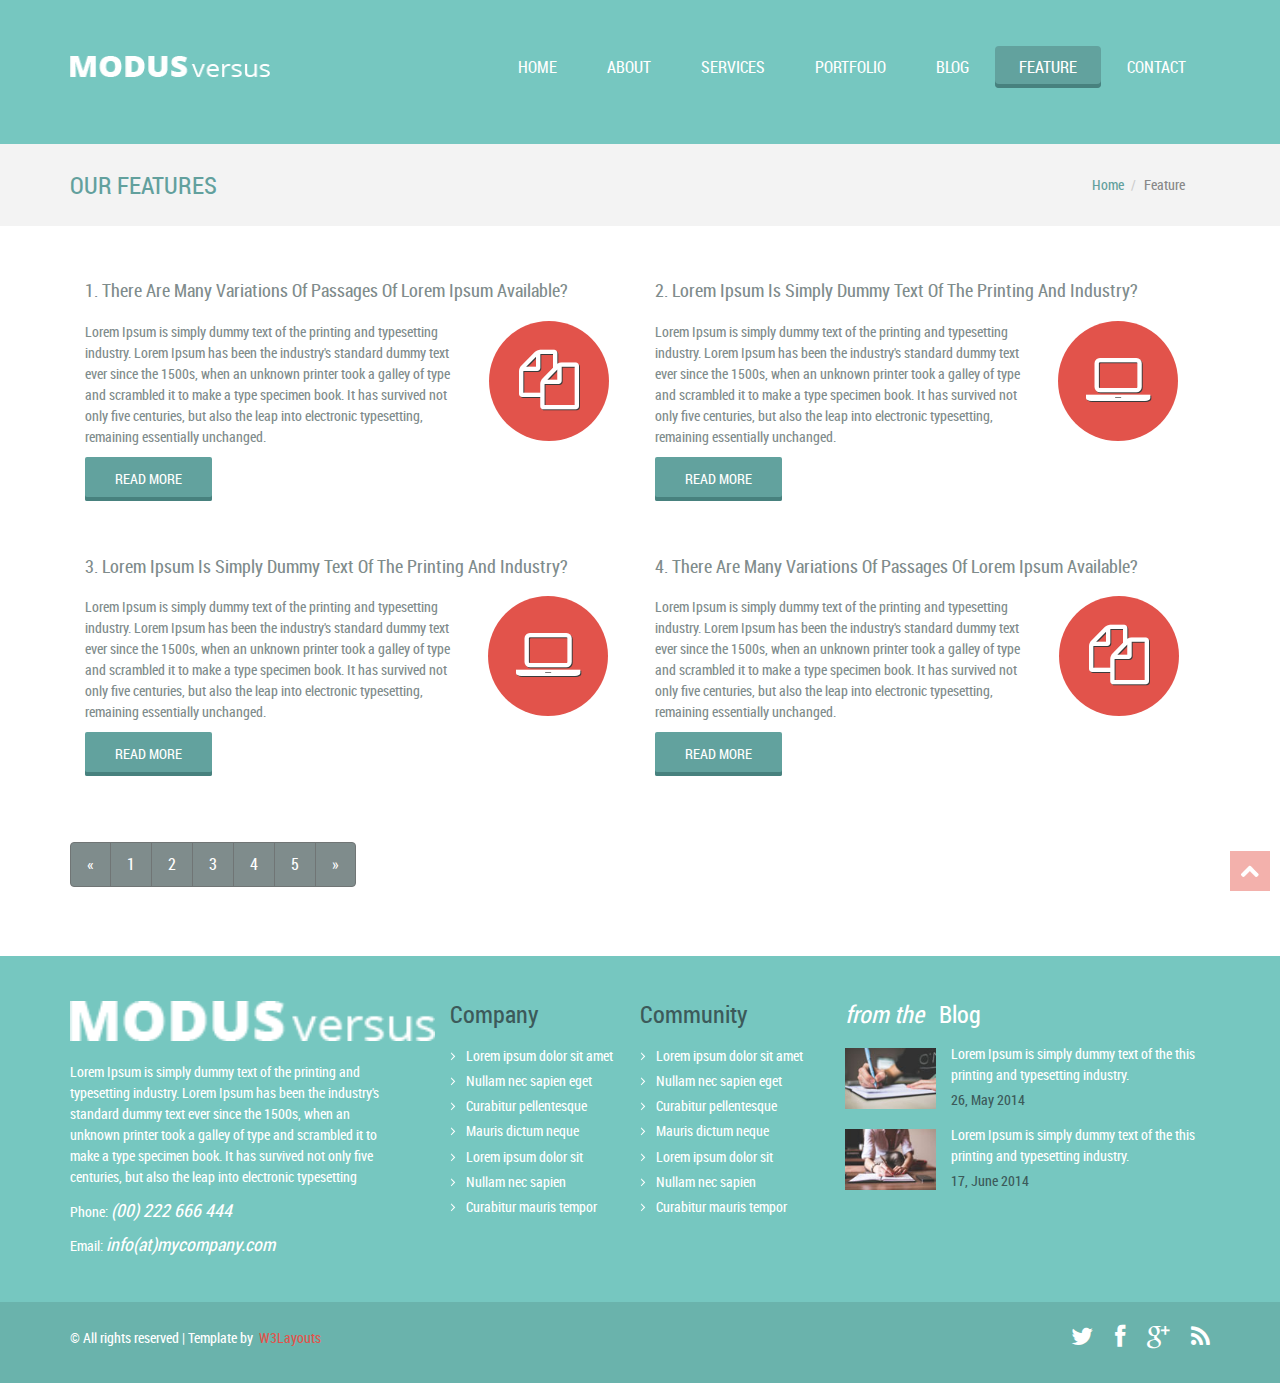
<file: feature.html>
<!--A Design by W3layouts
Author: W3layout
Author URL: http://w3layouts.com
License: Creative Commons Attribution 3.0 Unported
License URL: http://creativecommons.org/licenses/by/3.0/
-->
<!DOCTYPE HTML>
<html>
<head>
<title>Modus-Versus a bootstrap Website Template | Features :: w3layouts</title>
<!-- Bootstrap -->
<link rel="stylesheet" type="text/css" href="css/style.min.css">

<!-- <link href="css/bootstrap.min.css" rel='stylesheet' type='text/css' />
<link href="css/bootstrap.css" rel='stylesheet' type='text/css' />
 -->
 <meta name="viewport" content="width=device-width, initial-scale=1">
<script type="application/x-javascript"> addEventListener("load", function() { setTimeout(hideURLbar, 0); }, false); function hideURLbar(){ window.scrollTo(0,1); } </script>
<!-- <link href="css/blue.css" rel="stylesheet" type="text/css" media="all" /> -->
<!--font-Awesome-->
   	<!-- <link rel="stylesheet" href="fonts/css/font-awesome.min.css"> -->
<!--font-Awesome-->
<!-- start plugins -->
<script type="text/javascript" src="js/jquery.min.js"></script>
<script src="js/menu.js" type="text/javascript"></script>
</head>
<body>
<div class="header_bg">
<div class="container">
	<div class="header">
		<div class="logo">
			<a href="index.html"><img src="images/logo.png" alt=""/></a>
		</div>
		<div class="h_menu">
		<a id="touch-menu" class="mobile-menu" href="#">Menu</a>
		<nav>
		<ul class="menu list-unstyled">
			<li><a href="index.html">HOME</a></li>
			<li><a href="about.html">ABOUT</a></li>
			<li><a href="service.html">services</a></li>
			<li><a href="portfolio.html">PORTFOLIO</a>
			<ul class="sub-menu list-unstyled">
				<li><a href="portfolio.html">Portfolio Page</a></li>
				<li><a href="portfolio.html">Portfolio Page</a></li>
				<li><a href="portfolio.html">Portfolio Page</a>
					<ul class="list-unstyled">
						<li><a href="portfolio.html">Sub-Menu 1</a></li>
						<li><a href="portfolio.html">Sub-Menu 2</a></li>
						<li><a href="portfolio.html">Sub-Menu 3</a></li>
					</ul>
				</li>
			</ul>
			</li>
			<li><a href="blog.html">BLOG</a></li>
			<li class="activate"><a href="feature.html">feature</a></li>
			<li><a href="contact.html">CONTACT</a></li>
		</ul>
		</nav>
		</div>
		<div class="clearfix"></div>
	</div>
</div>
</div>
<div class="main_bg"><!-- start main -->
<div class="container">
	<div class="main_grid1">
		<h3 class="style pull-left">our features</h3>
		<ol class="breadcrumb pull-right">
		  <li><a href="index.html">Home</a></li>
		  <li class="active">feature</li>
		</ol>
		<div class="clearfix"></div>
	</div>
</div>
</div>
<div class="main_btm1"><!-- start main_btm -->
<div class="container">
	<div class="technology">
		<div class="technology_main">
			<div class="technology_list col-md-6">
				<h4>1. There are many variations of passages of Lorem Ipsum available?</h4>
				<div class="tech_para">
					<p class="para">Lorem Ipsum is simply dummy text of the printing and typesetting industry. Lorem Ipsum has been the industry's standard dummy text ever since the 1500s, when an unknown printer took a galley of type and scrambled it to make a type specimen book. It has survived not only five centuries, but also the leap into electronic typesetting, remaining essentially unchanged. </p>
				</div>
				<div class="images_1_of_4 bg1 pull-right">
					<span class="bg"><i class="fa fa-files-o"></i> </span>
				</div>
				<div class="clearfix"></div>
				<div class="read_btn">
					<a href="single-page.html" class="btn">read more</a>
				</div>	
			</div>
			<div class="technology_list col-md-6">
				<h4>2. Lorem Ipsum is simply dummy text of the printing and  industry?</h4>
				<div class="tech_para">
					<p class="para">Lorem Ipsum is simply dummy text of the printing and typesetting industry. Lorem Ipsum has been the industry's standard dummy text ever since the 1500s, when an unknown printer took a galley of type and scrambled it to make a type specimen book. It has survived not only five centuries, but also the leap into electronic typesetting, remaining essentially unchanged.</p>
				</div>
				<div class="images_1_of_4 bg1">
					<span class="bg"><i class="fa fa-laptop"></i> </span>
				</div>
				<div class="clearfix"></div>
				<div class="read_btn">
					<a href="single-page.html" class="btn">read more</a>
				</div>	
			</div>
			<div class="clearfix"></div>	
		</div>
		<div class="technology_main">
			<div class="technology_list col-md-6">
				<h4>3. Lorem Ipsum is simply dummy text of the printing and  industry?</h4>
				<div class="tech_para">
					<p class="para">Lorem Ipsum is simply dummy text of the printing and typesetting industry. Lorem Ipsum has been the industry's standard dummy text ever since the 1500s, when an unknown printer took a galley of type and scrambled it to make a type specimen book. It has survived not only five centuries, but also the leap into electronic typesetting, remaining essentially unchanged.</p>
				</div>
				<div class="images_1_of_4 bg1">
					<span class="bg"><i class="fa fa-laptop"></i> </span>
				</div>
				<div class="clearfix"></div>
				<div class="read_btn">
					<a href="single-page.html" class="btn">read more</a>
				</div>	
			</div>
			<div class="technology_list col-md-6">
				<h4>4. There are many variations of passages of Lorem Ipsum available?</h4>
				<div class="tech_para">
					<p class="para">Lorem Ipsum is simply dummy text of the printing and typesetting industry. Lorem Ipsum has been the industry's standard dummy text ever since the 1500s, when an unknown printer took a galley of type and scrambled it to make a type specimen book. It has survived not only five centuries, but also the leap into electronic typesetting, remaining essentially unchanged. </p>
				</div>
				<div class="images_1_of_4 bg1 pull-right">
					<span class="bg"><i class="fa fa-files-o"></i> </span>
				</div>
				<div class="clearfix"></div>
				<div class="read_btn">
					<a href="single-page.html" class="btn">read more</a>
				</div>	
			</div>
			<div class="clearfix"></div>
		</div>
			<ul class="pagination">
			  <li><a href="#">&laquo;</a></li>
			  <li><a href="#">1</a></li>
			  <li><a href="#">2</a></li>
			  <li><a href="#">3</a></li>
			  <li><a href="#">4</a></li>
			  <li><a href="#">5</a></li>
			  <li><a href="#">&raquo;</a></li>
			</ul>
		</div>
	</div>
</div>
<div class="footer_bg"><!-- start footer -->
<div class="container">
	<div class="footer">
		<div class="col-md-4 footer1_of_3">
			<div class="f_logo">
				<a href="index.html"><img src="images/logo.png" alt=""/></a>
			</div>		
			<p class="f_para">Lorem Ipsum is simply dummy text of the printing and typesetting industry. Lorem Ipsum has been the industry's standard dummy text ever since the 1500s, when an unknown printer took a galley of type and scrambled it to make a type specimen book. It has survived not only five centuries, but also the leap into electronic typesetting</p>
			<p>Phone:&nbsp;<span>(00) 222 666 444</span></p>
			<span class="">Email:&nbsp;<a href="mailto:info@mycompany.com">info(at)mycompany.com</a></span>
		</div>
		<div class="col-md-2 footer1_of_3">
			<h4>company</h4>
			<ul class="list-unstyled f_list">
				<li><a href="#">Lorem ipsum dolor sit amet</a></li>
				<li><a href="#">Nullam nec sapien eget</a></li>
				<li><a href="#">Curabitur pellentesque</a></li>
				<li><a href="#">Mauris dictum neque</a></li>
				<li><a href="#">Lorem ipsum dolor sit</a></li>
				<li><a href="#">Nullam nec sapien</a></li>
				<li><a href="#">Curabitur mauris tempor </a></li>
			</ul>
		</div>
		<div class="col-md-2 footer1_of_3">
			<h4>community</h4>
			<ul class="list-unstyled f_list">
				<li><a href="#">Lorem ipsum dolor sit amet</a></li>
				<li><a href="#">Nullam nec sapien eget</a></li>
				<li><a href="#">Curabitur pellentesque</a></li>
				<li><a href="#">Mauris dictum neque</a></li>
				<li><a href="#">Lorem ipsum dolor sit</a></li>
				<li><a href="#">Nullam nec sapien</a></li>
				<li><a href="#">Curabitur mauris tempor </a></li>
			</ul>
		</div>
		<div class="col-md-4 footer_of_3">
			<h4>from the <span>blog</span></h4>
			<div class="blog_list">
				<div class="col-md-3 f_pic">
					<a href="blog.html"><img src="images/blog_pic1.jpg" alt="" class="img-responsive"/></a>	
				</div>
				<div class="col-md-9 f_text">
					<a href="blog.html"><p>Lorem Ipsum is simply dummy text of the this printing and typesetting industry.</p></a>
					<span>26, may 2014</span>
				</div>
				<div class="clearfix"></div>
			</div>
			<div class="blog_list">
				<div class="col-md-3 f_pic">
					<a href="blog.html"><img src="images/blog_pic2.jpg" alt="" class="img-responsive"/></a>
				</div>
				<div class="col-md-9 f_text">
					<a href="blog.html"><p>Lorem Ipsum is simply dummy text of the this printing and typesetting industry.</p></a>
					<span>17, June 2014</span>
				</div>
				<div class="clearfix"></div>
			</div>
		</div>
		<div class="clearfix"></div>
	</div>
</div>
</div>
<div class="footer1_bg"><!-- start footer1 -->
<div class="container">
	<div class="footer1">
		<div class="copy pull-left">
			<p class="link"><span>&#169; All rights reserved | Template by&nbsp;<a href="http://w3layouts.com/"> W3Layouts</a></span></p>
		</div>
		<div class="soc_icons pull-right">
			<ul class="list-unstyled text-center">
				<li><a href="#"><i class="fa fa-twitter"></i></a></li>
				<li><a href="#"><i class="fa fa-facebook"></i></a></li>
				<li><a href="#"><i class="fa fa-google-plus"></i></a></li>
				<li><a href="#"><i class="fa fa-rss"></i></a></li>
			</ul>
		</div>
		<div class="clearfix"></div>
	</div>
</div>
	<a href="#" id="ir_arriba"></a>
</div>
</body>
</html>
</file>
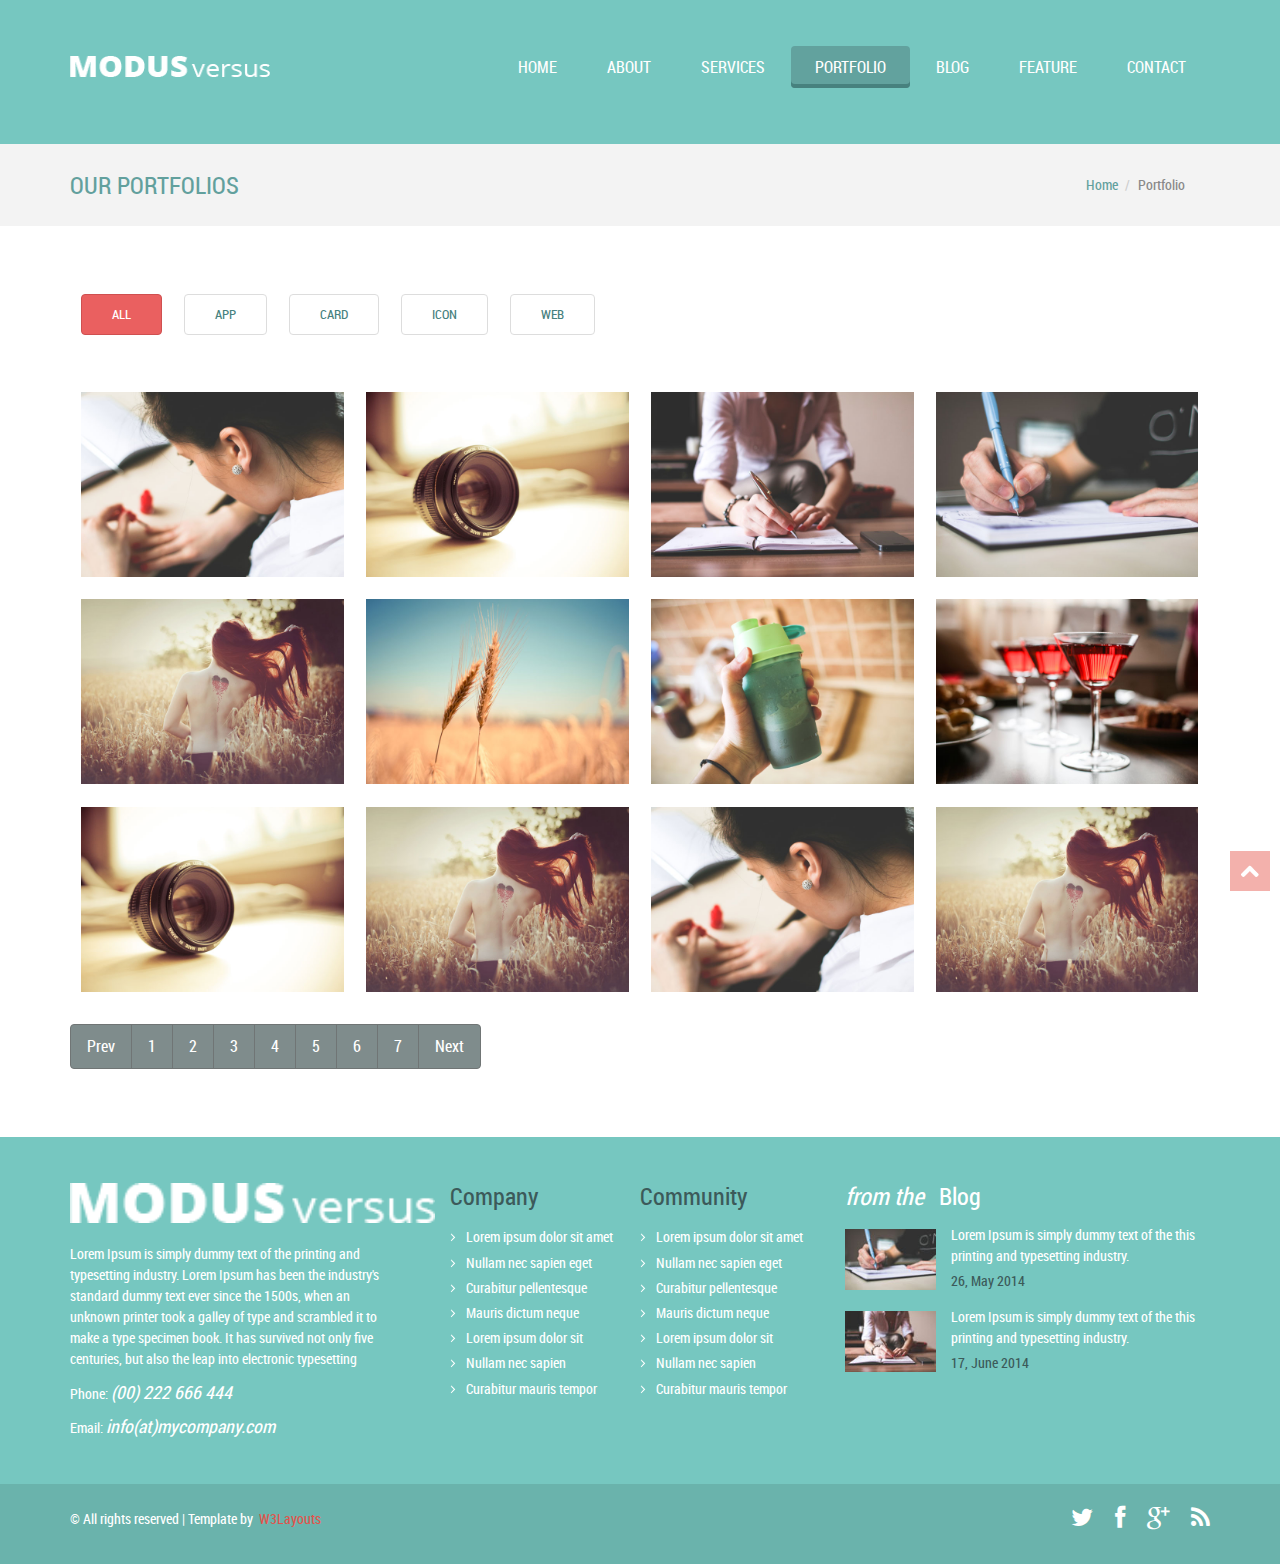
<file: portfolio.html>
<!--A Design by W3layouts
Author: W3layout
Author URL: http://w3layouts.com
License: Creative Commons Attribution 3.0 Unported
License URL: http://creativecommons.org/licenses/by/3.0/
-->
<!DOCTYPE HTML>
<html>
<head>
<title>Modus-Versus a bootstrap Website Template | Portfolio :: w3layouts</title>
<!-- Bootstrap -->
<link rel="stylesheet" type="text/css" href="css/style.min.css">
<!-- 
<link href="css/bootstrap.min.css" rel='stylesheet' type='text/css' />
<link href="css/bootstrap.css" rel='stylesheet' type='text/css' />
 -->
<meta name="viewport" content="width=device-width, initial-scale=1">
<script type="application/x-javascript"> addEventListener("load", function() { setTimeout(hideURLbar, 0); }, false); function hideURLbar(){ window.scrollTo(0,1); } </script>
<!-- <link href="css/blue.css" rel="stylesheet" type="text/css" media="all" /> -->
<!--font-Awesome-->
<!-- <link rel="stylesheet" href="fonts/css/font-awesome.min.css"> -->
<!--font-Awesome-->
<!-- start plugins -->
<script type="text/javascript" src="js/jquery.min.js"></script>
<script src="js/menu.js" type="text/javascript"></script>
		<script type="text/javascript" src="js/fliplightbox.min.js"></script>
		<script type="text/javascript">
			$('body').flipLightBox()
		</script>
		<script type="text/javascript" src="js/jquery.easing.min.js"></script>
		<script type="text/javascript" src="js/jquery.mixitup.min.js"></script>
		<script type="text/javascript">
			$(function() {

				var filterList = {

					init : function() {

						// MixItUp plugin
						// http://mixitup.io
						$('#portfoliolist').mixitup({
							targetSelector : '.portfolio',
							filterSelector : '.filter',
							effects : ['fade'],
							easing : 'snap',
							// call the hover effect
							onMixEnd : filterList.hoverEffect()
						});

					},

					hoverEffect : function() {

						// Simple parallax effect
						$('#portfoliolist .portfolio').hover(function() {
							$(this).find('.label').stop().animate({
								bottom : 0
							}, 200, 'easeOutQuad');
							$(this).find('img').stop().animate({
								top : -30
							}, 500, 'easeOutQuad');
						}, function() {
							$(this).find('.label').stop().animate({
								bottom : -40
							}, 200, 'easeInQuad');
							$(this).find('img').stop().animate({
								top : 0
							}, 300, 'easeOutQuad');
						});

					}
				};

				// Run the show!
				filterList.init();

			});
		</script>
<!-- start light_box 
<link rel="stylesheet" type="text/css" href="css/jquery.fancybox.css" media="screen" />

<script type="text/javascript" src="js/jquery-1.3.2.min.js"></script>
<script type="text/javascript" src="js/jquery.easing.1.3.js"></script>
-->
<script type="text/javascript" src="js/jquery.fancybox-1.2.1.js"></script>
	<script type="text/javascript">
		$(document).ready(function() {
			$("div.fancyDemo a").fancybox();
		});
	</script>

</head>
<body>
<div class="header_bg">
<div class="container">
	<div class="header">
		<div class="logo">
			<a href="index.html"><img src="images/logo.png" alt=""/></a>
		</div>
		<div class="h_menu">
		<a id="touch-menu" class="mobile-menu" href="#">Menu</a>
		<nav>
		<ul class="menu list-unstyled">
			<li><a href="index.html">HOME</a></li>
			<li><a href="about.html">ABOUT</a></li>
			<li><a href="service.html">services</a></li>
			<li class="activate"><a href="portfolio.html">PORTFOLIO</a></li>
			<li><a href="blog.html">BLOG</a></li>
			<li><a href="feature.html">feature</a></li>
			<li><a href="contact.html">CONTACT</a></li>
		</ul>
		</nav>
		</div>
		<div class="clearfix"></div>
	</div>
</div>
</div>
<div class="main_bg"><!-- start main -->
<div class="container">
	<div class="main_grid1">
		<h3 class="style pull-left">our Portfolios</h3>
		<ol class="breadcrumb pull-right">
		  <li><a href="index.html">Home</a></li>
		  <li class="active">Portfolio</li>
		</ol>
		<div class="clearfix"></div>
	</div>
</div>
</div>
<div class="main_btm1"><!-- start main_btm -->
<div class="container">
	<div class="portfolio_main">
						<ul id="filters" class="clearfix">
							<li>
								<span class="filter active" data-filter="app card icon web">All</span>
							</li>
							<li>
								<span class="filter" data-filter="app  icon">App</span>
							</li>
							<li>
								<span class="filter" data-filter="card ">Card</span>
							</li>
							<li>
								<span class="filter" data-filter="icon app card ">Icon</span>
							</li>
							<li>
								<span class="filter" data-filter="web card icon">Web</span>
							</li>
						</ul>
						<div id="portfoliolist">
							<div class="portfolio logo1" data-cat="logo">
								<div class="portfolio-wrapper">
									<div class="fancyDemo">
										<a rel="group" title="" href="images/s1.jpg"><img src="images/s1.jpg" alt=""class="img-responsive"/></a>
									</div>
									<div class="label">
										<div class="label-text">
											<span class="text-category">Logo</span>
										</div>
										<div class="label-bg"></div>
									</div>
								</div>
							</div>
							<div class="portfolio app" data-cat="app">
								<div class="portfolio-wrapper">
									<div class="fancyDemo">
										<a rel="group" title="" href="images/s2.jpg"><img src="images/s2.jpg" alt=""class="img-responsive"/></a>
									</div>
									<div class="label">
										<div class="label-text">
											<span class="text-category">APP</span>
										</div>
										<div class="label-bg"></div>
									</div>
								</div>
							</div>
							<div class="portfolio web" data-cat="web">
								<div class="portfolio-wrapper">
									<div class="fancyDemo">
										<a rel="group" title="" href="images/s3.jpg"><img src="images/s3.jpg" alt=""class="img-responsive"/></a>
									</div>
									<div class="label">
										<div class="label-text">
											<span class="text-category">Web design</span>
										</div>
										<div class="label-bg"></div>
									</div>
								</div>
							</div>
							<div class="portfolio card" data-cat="card">
								<div class="portfolio-wrapper">
									<div class="fancyDemo">
										<a rel="group" title="" href="images/s4.jpg"><img src="images/s4.jpg" alt=""class="img-responsive"/></a>
									</div>
									<div class="label">
										<div class="label-text">
											<span class="text-category">Business card</span>
										</div>
										<div class="label-bg"></div>
									</div>
								</div>
							</div>
							<div class="portfolio app" data-cat="app">
								<div class="portfolio-wrapper">
									<div class="fancyDemo">
										<a rel="group" title="" href="images/s5.jpg"><img src="images/s5.jpg" alt=""class="img-responsive"/></a>
									</div>
									<div class="label">
										<div class="label-text">
											<span class="text-category">APP</span>
										</div>
										<div class="label-bg"></div>
									</div>
								</div>
							</div>
							<div class="portfolio card" data-cat="card">
								<div class="portfolio-wrapper">
									<div class="fancyDemo">
										<a rel="group" title="" href="images/s6.jpg"><img src="images/s6.jpg" alt=""class="img-responsive"/></a>
									</div>
									<div class="label">
										<div class="label-text">
											<span class="text-category">Business card</span>
										</div>
										<div class="label-bg"></div>
									</div>
								</div>
							</div>
							<div class="portfolio card" data-cat="card">
								<div class="portfolio-wrapper">
									<div class="fancyDemo">
										<a rel="group" title="" href="images/s7.jpg"><img src="images/s7.jpg" alt=""class="img-responsive"/></a>
									</div>
									<div class="label">
										<div class="label-text">
											<span class="text-category">Business card</span>
										</div>
										<div class="label-bg"></div>
									</div>
								</div>
							</div>
							<div class="portfolio logo1" data-cat="web">
								<div class="portfolio-wrapper">
									<div class="fancyDemo">
										<a rel="group" title="" href="images/s8.jpg"><img src="images/s8.jpg" alt=""class="img-responsive"/></a>
									</div>
									<div class="label">
										<div class="label-text">
											<span class="text-category">Logo</span>
										</div>
										<div class="label-bg"></div>
									</div>
								</div>
							</div>
							<div class="portfolio app" data-cat="app">
								<div class="portfolio-wrapper">
									<div class="fancyDemo">
										<a rel="group" title="" href="images/s2.jpg"><img src="images/s2.jpg" alt=""class="img-responsive"/></a>
									</div>
									<div class="label">
										<div class="label-text">
											<span class="text-category">APP</span>
										</div>
										<div class="label-bg"></div>
									</div>
								</div>
							</div>
							<div class="portfolio card" data-cat="card">
								<div class="portfolio-wrapper">
									<div class="fancyDemo">
										<a rel="group" title="" href="images/s5.jpg"><img src="images/s5.jpg" alt=""class="img-responsive"/></a>
									</div>
									<div class="label">
										<div class="label-text">
											<span class="text-category">Business card</span>
										</div>
										<div class="label-bg"></div>
									</div>
								</div>
							</div>
							<div class="portfolio logo1" data-cat="icon">
								<div class="portfolio-wrapper">
									<div class="fancyDemo">
										<a rel="group" title="" href="images/s1.jpg"><img src="images/s1.jpg" alt=""class="img-responsive"/></a>
									</div>
									<div class="label">
										<div class="label-text">
											<span class="text-category">Logo</span>
										</div>
										<div class="label-bg"></div>
									</div>
								</div>
							</div>
							<div class="portfolio logo1" data-cat="web">
								<div class="portfolio-wrapper">
									<div class="fancyDemo">
										<a rel="group" title="" href="images/s5.jpg"><img src="images/s5.jpg" alt=""class="img-responsive"/></a>
									</div>
									<div class="label">
										<div class="label-text">
											<span class="text-category">App</span>
										</div>
										<div class="label-bg"></div>
									</div>
								</div>
							</div>
						</div>
			<div class="clearfix"></div>
			<ul class="pagination">
			  <li><a href="#">Prev</a></li>
			  <li><a href="#">1</a></li>
			  <li><a href="#">2</a></li>
			  <li><a href="#">3</a></li>
			  <li class="cau_hide"><a href="#">4</a></li>
			  <li class="cau_hide"><a href="#">5</a></li>
			  <li class="cau_hide"><a href="#">6</a></li>
			  <li class="cau_hide"><a href="#">7</a></li>
			  <li><a href="#">Next</a></li>
			</ul>
		</div>
	</div>
</div>
<div class="footer_bg"><!-- start footer -->
<div class="container">
	<div class="footer">
		<div class="col-md-4 footer1_of_3">
			<div class="f_logo">
				<a href="index.html"><img src="images/logo.png" alt=""/></a>
			</div>		
			<p class="f_para">Lorem Ipsum is simply dummy text of the printing and typesetting industry. Lorem Ipsum has been the industry's standard dummy text ever since the 1500s, when an unknown printer took a galley of type and scrambled it to make a type specimen book. It has survived not only five centuries, but also the leap into electronic typesetting</p>
			<p>Phone:&nbsp;<span>(00) 222 666 444</span></p>
			<span class="">Email:&nbsp;<a href="mailto:info@mycompany.com">info(at)mycompany.com</a></span>
		</div>
		<div class="col-md-2 footer1_of_3">
			<h4>company</h4>
			<ul class="list-unstyled f_list">
				<li><a href="#">Lorem ipsum dolor sit amet</a></li>
				<li><a href="#">Nullam nec sapien eget</a></li>
				<li><a href="#">Curabitur pellentesque</a></li>
				<li><a href="#">Mauris dictum neque</a></li>
				<li><a href="#">Lorem ipsum dolor sit</a></li>
				<li><a href="#">Nullam nec sapien</a></li>
				<li><a href="#">Curabitur mauris tempor </a></li>
			</ul>
		</div>
		<div class="col-md-2 footer1_of_3">
			<h4>community</h4>
			<ul class="list-unstyled f_list">
				<li><a href="#">Lorem ipsum dolor sit amet</a></li>
				<li><a href="#">Nullam nec sapien eget</a></li>
				<li><a href="#">Curabitur pellentesque</a></li>
				<li><a href="#">Mauris dictum neque</a></li>
				<li><a href="#">Lorem ipsum dolor sit</a></li>
				<li><a href="#">Nullam nec sapien</a></li>
				<li><a href="#">Curabitur mauris tempor </a></li>
			</ul>
		</div>
		<div class="col-md-4 footer_of_3">
			<h4>from the <span>blog</span></h4>
			<div class="blog_list">
				<div class="col-md-3 f_pic">
					<a href="blog.html"><img src="images/blog_pic1.jpg" alt="" class="img-responsive"/></a>	
				</div>
				<div class="col-md-9 f_text">
					<a href="blog.html"><p>Lorem Ipsum is simply dummy text of the this printing and typesetting industry.</p></a>
					<span>26, may 2014</span>
				</div>
				<div class="clearfix"></div>
			</div>
			<div class="blog_list">
				<div class="col-md-3 f_pic">
					<a href="blog.html"><img src="images/blog_pic2.jpg" alt="" class="img-responsive"/></a>
				</div>
				<div class="col-md-9 f_text">
					<a href="blog.html"><p>Lorem Ipsum is simply dummy text of the this printing and typesetting industry.</p></a>
					<span>17, June 2014</span>
				</div>
				<div class="clearfix"></div>
			</div>
		</div>
		<div class="clearfix"></div>
	</div>
</div>
</div>
<div class="footer1_bg"><!-- start footer1 -->
<div class="container">
	<div class="footer1">
		<div class="copy pull-left">
			<p class="link"><span>&#169; All rights reserved | Template by&nbsp;<a href="http://w3layouts.com/"> W3Layouts</a></span></p>
		</div>
		<div class="soc_icons pull-right">
			<ul class="list-unstyled text-center">
				<li><a href="#"><i class="fa fa-twitter"></i></a></li>
				<li><a href="#"><i class="fa fa-facebook"></i></a></li>
				<li><a href="#"><i class="fa fa-google-plus"></i></a></li>
				<li><a href="#"><i class="fa fa-rss"></i></a></li>
			</ul>
		</div>
		<div class="clearfix"></div>
	</div>
</div>
	<a href="#" id="ir_arriba"></a>
</div>
</body>
</html>
</file>
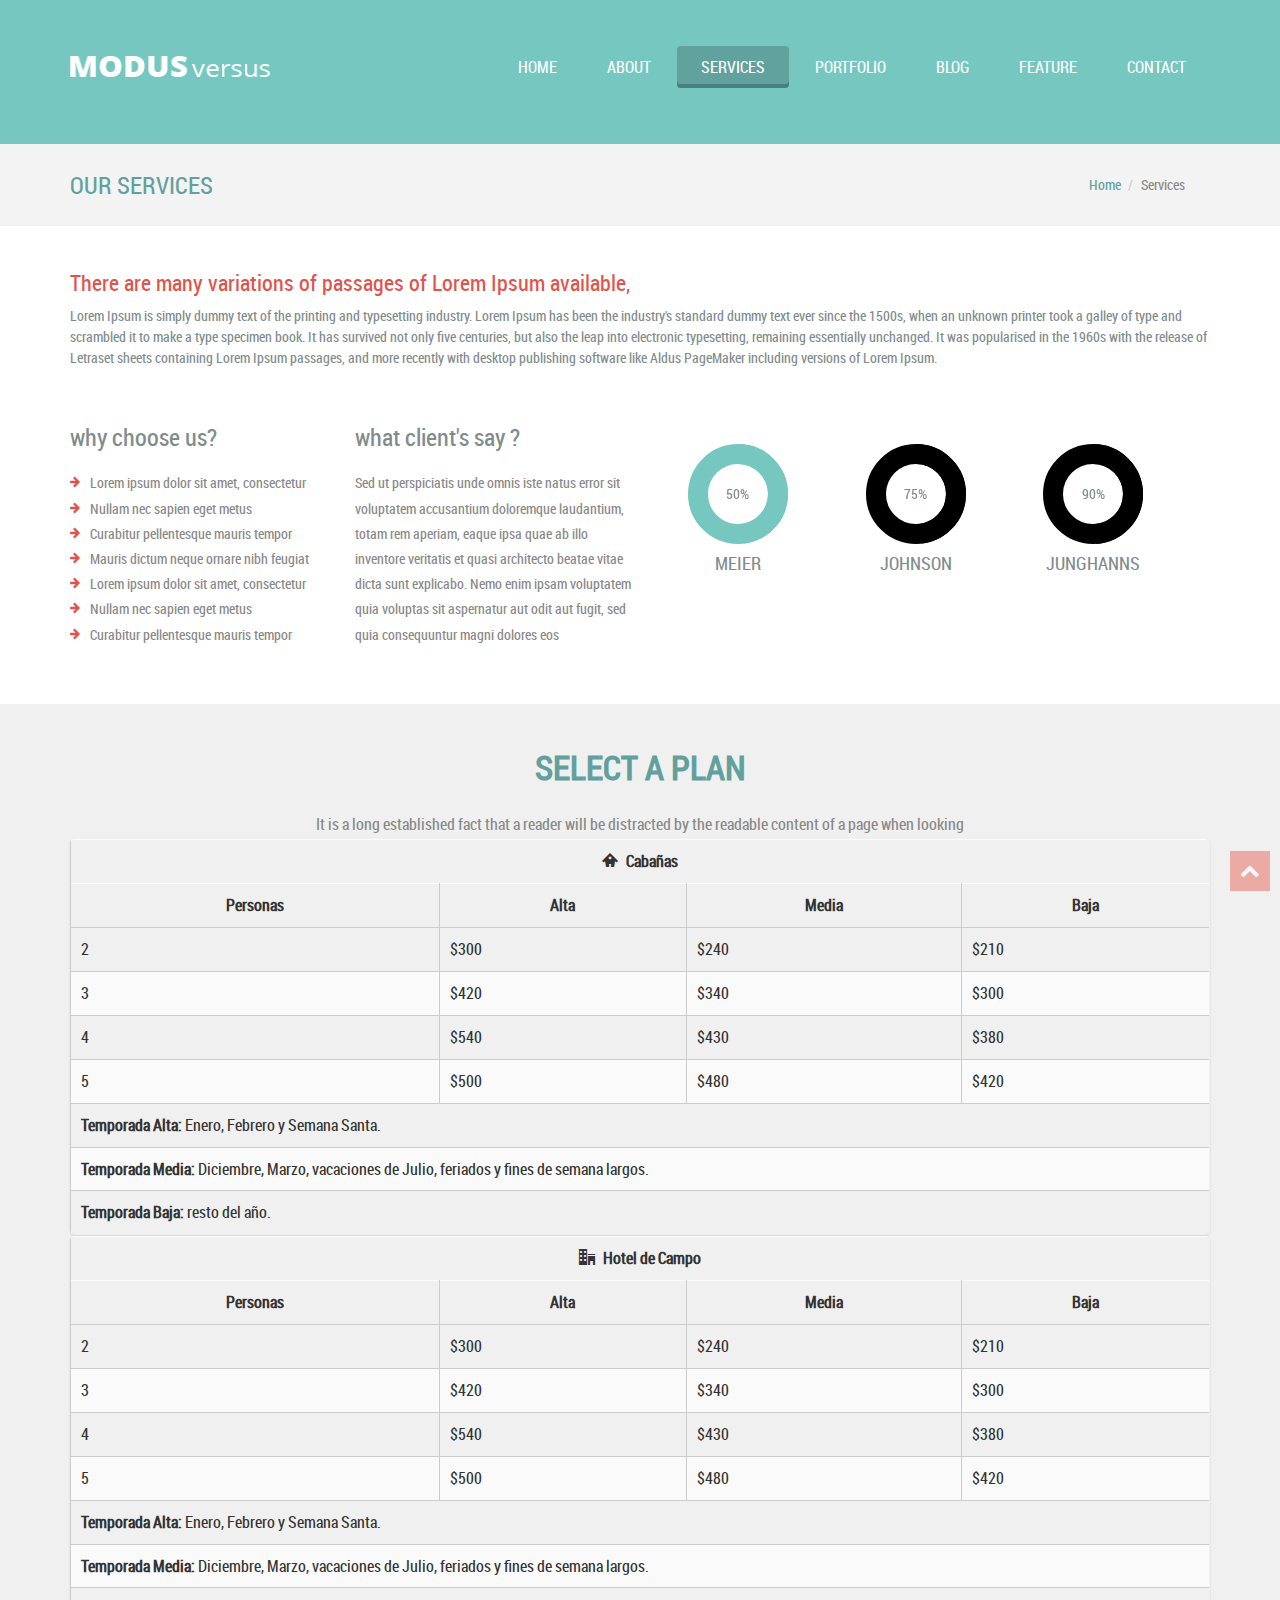
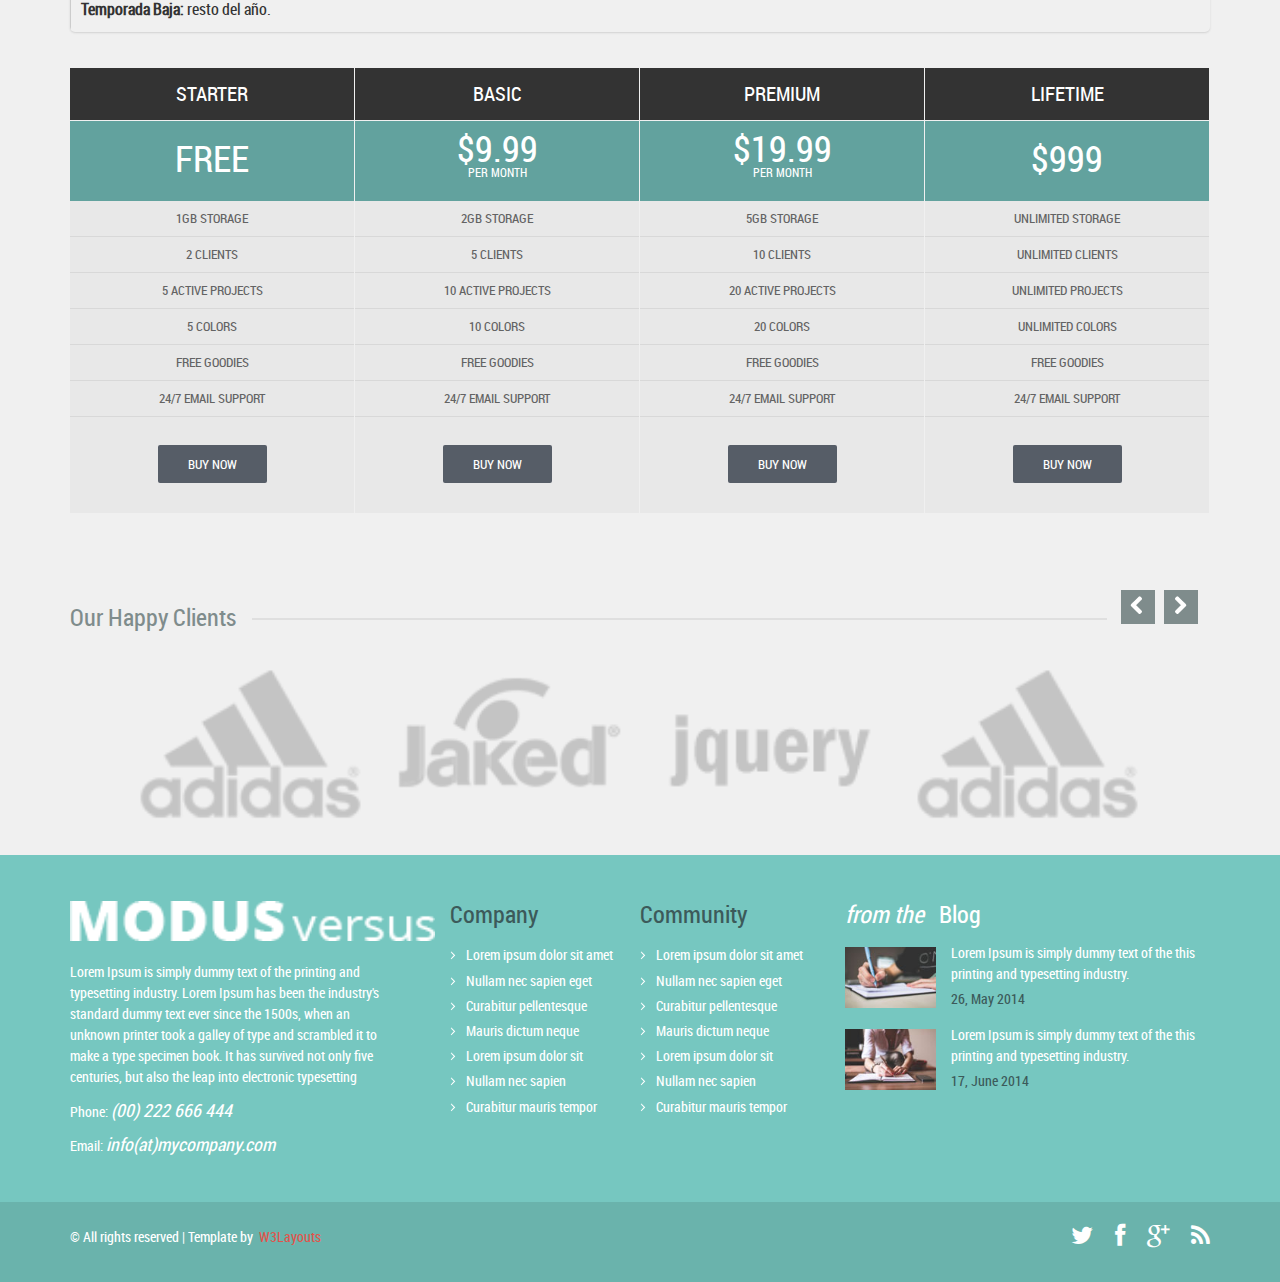
<file: service.html>
<!--A Design by W3layouts
Author: W3layout
Author URL: http://w3layouts.com
License: Creative Commons Attribution 3.0 Unported
License URL: http://creativecommons.org/licenses/by/3.0/
-->
<!DOCTYPE HTML>
<html>
<head>
	<meta charset="utf-8" />
<title>Modus-Versus a bootstrap Website Template | Services :: w3layouts</title>
<!-- Bootstrap -->
<link rel="stylesheet" type="text/css" href="css/style.min.css">
<!-- <link href="css/bootstrap.min.css" rel='stylesheet' type='text/css' />
<link href="css/bootstrap.css" rel='stylesheet' type='text/css' /> -->
<meta name="viewport" content="width=device-width, initial-scale=1">
<script type="application/x-javascript"> addEventListener("load", function() { setTimeout(hideURLbar, 0); }, false); function hideURLbar(){ window.scrollTo(0,1); } </script>
<!-- <link href="css/blue.css" rel="stylesheet" type="text/css" media="all" /> -->
<!--font-Awesome-->
<!-- <link rel="stylesheet" href="fonts/css/font-awesome.min.css"> -->
<!--font-Awesome-->
<!-- start plugins -->
<script type="text/javascript" src="js/jquery.min.js"></script>
<script type="text/javascript" src="js/bootstrap.js"></script>
<script type="text/javascript" src="js/bootstrap.min.js"></script>
<!-- Owl Carousel Assets -->
<!-- <link href="css/owl.carousel.css" rel="stylesheet"> -->
<script src="js/owl.carousel.js"></script>
		<script>
			$(document).ready(function() {

				$("#owl-demo").owlCarousel({
					items : 4,
					lazyLoad : true,
					autoPlay : true,
					navigation : true,
					navigationText : ["", ""],
					rewindNav : false,
					scrollPerPage : false,
					pagination : false,
					paginationNumbers : false,
				});

			});
		</script>
		<!-- //Owl Carousel Assets -->
<!-- start circle -->
<script>
(function($){
	$.fn.percentPie = function(options){

		var settings = $.extend({
			width: 100,
			trackColor: "EEEEEE",
			barColor: "E2534B",
			barWeight: 30,
			startPercent: 0,
			endPercent: 1,
			fps: 60
		}, options);

		this.css({
			width: settings.width,
			height: settings.width
		});

		var	that = this,
			hoverPolice = false,
			canvasWidth = settings.width,
			canvasHeight = canvasWidth,
			id = $('canvas').length,
			canvasElement = $('<canvas id="'+ id +'" width="' + canvasWidth + '" height="' + canvasHeight + '"></canvas>'),
			canvas = canvasElement.get(0).getContext("2d"),
			centerX = canvasWidth/2,
			centerY = canvasHeight/2,
			radius = settings.width/2 - settings.barWeight/2;
			counterClockwise = false,
			fps = 1000 / settings.fps,
			update = .01;
			this.angle = settings.startPercent;

		this.drawArc = function(startAngle, percentFilled, color){
			var drawingArc = true;
			canvas.beginPath();
			canvas.arc(centerX, centerY, radius, (Math.PI/180)*(startAngle * 360 - 90), (Math.PI/180)*(percentFilled * 360 - 90), counterClockwise);
			canvas.strokeStyle = color;
			canvas.lineWidth = settings.barWeight;
			canvas.stroke();
			drawingArc = false;
		}

		this.fillChart = function(stop){
			var loop = setInterval(function(){
				hoverPolice = true;
				canvas.clearRect(0, 0, canvasWidth, canvasHeight);

				that.drawArc(0, 360, settings.trackColor);
				that.angle += update;
				that.drawArc(settings.startPercent, that.angle, settings.barColor);

				if(that.angle > stop){
					clearInterval(loop);
					hoverPolice = false;
				}
			}, fps);
		}

		this.mouseover(function(){
			if(hoverPolice == false){
				that.angle = settings.startPercent;
				that.fillChart(settings.endPercent);
			}
		});

		this.fillChart(settings.endPercent);
		this.append(canvasElement);
		return this;
	}
}(jQuery));

$(document).ready(function() {

	$('.google').percentPie({
		width: 100,
		trackColor: "E2534B",
		barColor: "76C7C0",
		barWeight: 20,
		endPercent: .9,
		fps: 60
	});
  
  $('.moz').percentPie({
		width: 100,
		trackColor: "E2534B",
		barColor: "76C7C0",
		barWeight: 20,
		endPercent: .75,
		fps: 60
	});
  
  $('.safari').percentPie({
		width: 100,
		trackColor: "E2534B",
		barColor: "#76C7C0",
		barWeight: 20,
		endPercent: .5,
		fps: 60
	});
    
});
</script>
</head>
<body>
<div class="header_bg">
<div class="container">
	<div class="header">
		<div class="logo">
			<a href="index.html"><img src="images/logo.png" alt=""/></a>
		</div>
		<div class="h_menu">
		<a id="touch-menu" class="mobile-menu" href="#">Menu</a>
		<nav>
		<ul class="menu list-unstyled">
			<li><a href="index.html">HOME</a></li>
			<li><a href="about.html">ABOUT</a></li>
			<li class="activate"><a href="service.html">services</a></li>
			<li><a href="portfolio.html">PORTFOLIO</a>
			<ul class="sub-menu list-unstyled">
				<li><a href="portfolio.html">Portfolio Page</a></li>
				<li><a href="portfolio.html">Portfolio Page</a></li>
				<li><a href="portfolio.html">Portfolio Page</a>
					<ul class="list-unstyled">
						<li><a href="portfolio.html">Sub-Menu 1</a></li>
						<li><a href="portfolio.html">Sub-Menu 2</a></li>
						<li><a href="portfolio.html">Sub-Menu 3</a></li>
					</ul>
				</li>
			</ul>
			</li>
			<li><a href="blog.html">BLOG</a></li>
			<li><a href="feature.html">feature</a></li>
			<li><a href="contact.html">CONTACT</a></li>
		</ul>
		</nav>
		<script src="js/menu.js" type="text/javascript"></script>
		</div>
		<div class="clearfix"></div>
	</div>
</div>
</div>
<div class="main_bg"><!-- start main -->
<div class="container">
	<div class="main_grid1">
		<h3 class="style pull-left">our services</h3>
		<ol class="breadcrumb pull-right">
		  <li><a href="index.html">Home</a></li>
		  <li class="active">services</li>
		</ol>
		<div class="clearfix"></div>
	</div>
</div>
</div>
<div class="main_btm1"><!-- start main_btm1 -->
<div class="container">
	<div class="main about span_of_3">
		<h3>There are many variations of passages of Lorem Ipsum available, </h3>
		<p class="para">Lorem Ipsum is simply dummy text of the printing and typesetting industry. Lorem Ipsum has been the industry's standard dummy text ever since the 1500s, when an unknown printer took a galley of type and scrambled it to make a type specimen book. It has survived not only five centuries, but also the leap into electronic typesetting, remaining essentially unchanged. It was popularised in the 1960s with the release of Letraset sheets containing Lorem Ipsum passages, and more recently with desktop publishing software like Aldus PageMaker including versions of Lorem Ipsum.</p>
		<div class="col-md-3 span1_of_3">
			<h4>why choose us?</h4>
			<ul class="list-unstyled nav_list">
				<li><a href="#">Lorem ipsum dolor sit amet, consectetur</a></li>
				<li><a href="#">Nullam nec sapien eget metus</a></li>
				<li><a href="#">Curabitur pellentesque mauris tempor </a></li>
				<li><a href="#">Mauris dictum neque ornare nibh feugiat</a></li>
				<li><a href="#">Lorem ipsum dolor sit amet, consectetur</a></li>
				<li><a href="#">Nullam nec sapien eget metus</a></li>
				<li><a href="#">Curabitur pellentesque mauris tempor </a></li>
			</ul>
		</div>	
		<div class="col-md-3 span1_of_3">
			<h4>what client's say ?</h4>
			<div class="clients1">
				<p>Sed ut perspiciatis unde omnis iste natus error sit voluptatem accusantium doloremque laudantium, totam rem aperiam, eaque ipsa quae ab illo inventore veritatis et quasi architecto beatae vitae dicta sunt explicabo. Nemo enim ipsam voluptatem quia voluptas sit aspernatur aut odit aut fugit, sed quia consequuntur magni dolores eos </p>
			</div>
		</div>
		<div class="col-md-6 span1_of_3">
				<!-- start circle -->
				<ul class="list-unstyled circle_list">
					<li>
						<div class="safari chart">
						  <div class="tag">50%</div>
						</div>			
						<h4 class="style">meier</h4>			
					</li>
					<li>
						<div class="moz chart">
						  <div class="tag">75%</div>
						</div>			
						<h4 class="style">johnson</h4>			
					</li>
					<li>
						<div class="google chart">
						  <div class="tag">90%</div>
						</div>	
						<h4 class="style">junghanns</h4>					
					</li>
				</ul>
				<!-- end circle -->
		</div>	
		<div class="clearfix"></div>
	</div>
</div>
</div>	
<div class="main_btm2"><!-- start main_btm2 -->
<div class="container">
<div class="pricing2"><!-- start pricing2 -->
		<h5>select a plan</h5>
		<h6>It is a long established fact that a reader will be distracted by the readable content of a page when looking</h6>

		<table class="tarifa">
			<thead>
				<tr>
					<th colspan="4"><i class="icon-home3"> </i>Cabañas</th>
				</tr>
				<tr>
					<th>Personas</th>
					<th>Alta</th>
					<th>Media</th>
					<th>Baja</th>
				</tr>
			</thead>
			<tbody>
				<tr>
					<td>2</td>
					<td>$300</td>
					<td>$240</td>
					<td>$210</td>
				</tr>
				<tr>
					<td>3</td>
					<td>$420</td>
					<td>$340</td>
					<td>$300</td>
				</tr>
				<tr>
					<td>4</td>
					<td>$540</td>
					<td>$430</td>
					<td>$380</td>
				</tr>
				<tr>
					<td>5</td>
					<td>$500</td>
					<td>$480</td>
					<td>$420</td>
				</tr>
				<tr>
					<td colspan="4">
						<strong>Temporada Alta:</strong>
						Enero, Febrero y Semana Santa.
					</td>
				</tr>
				<tr>
					<td colspan="4">
						<strong>Temporada Media:</strong>
						Diciembre, Marzo, vacaciones de Julio, feriados y fines de semana largos.
					</td>
				</tr>
				<tr>
					<td colspan="4">
						<strong>Temporada Baja:</strong>
						resto del año.
					</td>
				</tr>
			</tbody>
		</table>
		<table class="tarifa">
			<thead class="pricing_table">
				<tr>
					<th colspan="4"><i class="icon-office"> </i>Hotel de Campo</th>
				</tr>
				<tr>
					<th>Personas</th>
					<th>Alta</th>
					<th>Media</th>
					<th>Baja</th>
				</tr>
			</thead>
			<tbody>
				<tr>
					<td>2</td>
					<td>$300</td>
					<td>$240</td>
					<td>$210</td>
				</tr>
				<tr>
					<td>3</td>
					<td>$420</td>
					<td>$340</td>
					<td>$300</td>
				</tr>
				<tr>
					<td>4</td>
					<td>$540</td>
					<td>$430</td>
					<td>$380</td>
				</tr>
				<tr>
					<td>5</td>
					<td>$500</td>
					<td>$480</td>
					<td>$420</td>
				</tr>
				<tr>
					<td colspan="4">
						<strong>Temporada Alta:</strong>
						Enero, Febrero y Semana Santa.
					</td>
				</tr>
				<tr>
					<td colspan="4">
						<strong>Temporada Media:</strong>
						Diciembre, Marzo, vacaciones de Julio, feriados y fines de semana largos.
					</td>
				</tr>
				<tr>
					<td colspan="4">
						<strong>Temporada Baja:</strong>
						resto del año.
					</td>
				</tr>
			</tbody>
		</table>






		<ul class="pricing_table list-unstyled">
		<li class="price_block">
			<h3>Starter</h3>
			<div class="price">
				<div class="price_figure">
					<span class="price_number">FREE</span>
				</div>
			</div>
			<ul class="features list-unstyled">
				<li>1GB Storage</li>
				<li>2 Clients</li>
				<li>5 Active Projects</li>
				<li>5 Colors</li>
				<li>Free Goodies</li>
				<li>24/7 Email support</li>
			</ul>
			<div class="pricing_btn">
				<a class="action_button popup-with-zoom-anim" href="#small-dialog">Buy Now</a>
			</div>
		</li>
		<li class="price_block">
			<h3>Basic</h3>
			<div class="price">
				<div class="price_figure">
					<span class="price_number">$9.99</span>
					<span class="price_tenure">per month</span>
				</div>
			</div>
			<ul class="features list-unstyled">
				<li>2GB Storage</li>
				<li>5 Clients</li>
				<li>10 Active Projects</li>
				<li>10 Colors</li>
				<li>Free Goodies</li>
				<li>24/7 Email support</li>
			</ul>
			<div class="pricing_btn">
				<a class="action_button popup-with-zoom-anim" href="#small-dialog">Buy Now</a>
			</div>
		</li>
		<li class="price_block">
			<h3>Premium</h3>
			<div class="price">
				<div class="price_figure">
					<span class="price_number">$19.99</span>
					<span class="price_tenure">per month</span>
				</div>
			</div>
			<ul class="features list-unstyled">
				<li>5GB Storage</li>
				<li>10 Clients</li>
				<li>20 Active Projects</li>
				<li>20 Colors</li>
				<li>Free Goodies</li>
				<li>24/7 Email support</li>
			</ul>
			<div class="pricing_btn">
				<a class="action_button popup-with-zoom-anim" href="#small-dialog">Buy Now</a>
			</div>
		</li>
		<li class="price_block">
			<h3>Lifetime</h3>
			<div class="price">
				<div class="price_figure">
					<span class="price_number">$999</span>
				</div>
			</div>
			<ul class="features list-unstyled">
				<li>Unlimited Storage</li>
				<li>Unlimited Clients</li>
				<li>Unlimited Projects</li>
				<li>Unlimited Colors</li>
				<li>Free Goodies</li>
				<li>24/7 Email support</li>
			</ul>
			<div class="pricing_btn">
				<a class="action_button popup-with-zoom-anim" href="#small-dialog">Buy Now</a>
			</div>
		</li>
		<div class="clearfix"></div>
	</ul>
	<ul class="skeleton pricing_table list-unstyled" style="margin-top: 100px; overflow: hidden;">
		<li class="label" style="margin: 0 none;">ul.pricing_table</li>
		<li class="price_block">
			<span class="label">li.price_block</span>
			<h3><span class="label">h3</span></h3>
			<div class="price">
				<span class="label">div.price</span>
				<div class="price_figure">
					<span class="label">div.price_figure</span>
					<span class="price_number">
						<span class="label">span.price_number</span>
					</span>
					<span class="price_tenure">
						<span class="label">span.price_tenure</span>
					</span>
				</div>
			</div>
			<ul class="features list-unstyled">
				<li class="label">ul.features</li>
				<br /><br /><br />
			</ul>
			<div class="pricing_btn">
				<span class="label">div.pricing_btn</span>
			</div>
		</li>
		<li class="price_block" style="opacity: 0.5;">
			<span class="label">li.price_block</span>
			<h3><span class="label">h3</span></h3>
			<div class="price">
				<span class="label">div.price</span>
				<div class="price_figure">
					<span class="label">div.price_figure</span>
					<span class="price_number">
						<span class="label">span.price_number</span>
					</span>
					<span class="price_tenure">
						<span class="label">span.price_tenure</span>
					</span>
				</div>
			</div>
			<ul class="features list-unstyled">
				<li class="label">ul.features</li>
				<br /><br /><br />
			</ul>
			<div class="footer">
				<span class="label">div.pricing_btn</span>
			</div>
		</li>
		<li class="price_block" style="opacity: 0.25;">
			<span class="label">li.price_block</span>
			<h3><span class="label">h3</span></h3>
			<div class="price">
				<span class="label">div.price</span>
				<div class="price_figure">
					<span class="label">div.price_figure</span>
					<span class="price_number">
						<span class="label">span.price_number</span>
					</span>
					<span class="price_tenure">
						<span class="label">span.price_tenure</span>
					</span>
				</div>
			</div>
			<ul class="features list-unstyled">
				<li class="label">ul.features</li>
				<br /><br /><br />
			</ul>
			<div class="pricing_btn">
				<span class="label">div.pricing_btn</span>
			</div>
		</li>
		<div class="clear"></div>
	</ul>
	<div class="clear"></div>
	</div><!-- end pricing2 -->
	<div class="cursual"><!--  start cursual  -->
		<h4>our happy clients<span class="line"></span></h4>
	</div>
	<div id="owl-demo" class="owl-carousel"><!----start-img-cursual---->
		<div class="item">
			<div class="cau_left">
				<img class="lazyOwl" data-src="images/c1.png" alt="Lazy Owl Image">
			</div>
		</div>
		<div class="item">
			<div class="cau_left">
				<img class="lazyOwl" data-src="images/c2.png" alt="Lazy Owl Image">
			</div>
		</div>
		<div class="item">
			<div class="cau_left">
				<img class="lazyOwl" data-src="images/c3.png" alt="Lazy Owl Image">
			</div>
		</div>
		<div class="item">
			<div class="cau_left">
				<img class="lazyOwl" data-src="images/c1.png" alt="Lazy Owl Image">
			</div>
		</div>
		<div class="item">
			<div class="cau_left">
				<img class="lazyOwl" data-src="images/c2.png" alt="Lazy Owl Image">
			</div>
		</div>
		<div class="item">
			<div class="cau_left">
				<img class="lazyOwl" data-src="images/c3.png" alt="Lazy Owl Image">
			</div>
		</div>
		<div class="item">
			<div class="cau_left">
				<img class="lazyOwl" data-src="images/c1.png" alt="Lazy Owl Image">
			</div>
		</div>	
		<div class="item">
			<div class="cau_left">
				<img class="lazyOwl" data-src="images/c4.png" alt="Lazy Owl Image">
			</div>
		</div>	
		<div class="item">
			<div class="cau_left">
				<img class="lazyOwl" data-src="images/c1.png" alt="Lazy Owl Image">
			</div>
		</div>
		<div class="item">
			<div class="cau_left">
				<img class="lazyOwl" data-src="images/c2.png" alt="Lazy Owl Image">
			</div>
		</div>
		<div class="item">
			<div class="cau_left">
				<img class="lazyOwl" data-src="images/c3.png" alt="Lazy Owl Image">
			</div>
		</div>
		<div class="item">
			<div class="cau_left">
				<img class="lazyOwl" data-src="images/c1.png" alt="Lazy Owl Image">
			</div>
		</div>
		<div class="item">
			<div class="cau_left">
				<img class="lazyOwl" data-src="images/c2.png" alt="Lazy Owl Image">
			</div>
		</div>
	</div><!----//End-img-cursual---->
</div>
</div>
<div class="footer_bg"><!-- start footer -->
<div class="container">
	<div class="footer">
		<div class="col-md-4 footer1_of_3">
			<div class="f_logo">
				<a href="index.html"><img src="images/logo.png" alt=""/></a>
			</div>		
			<p class="f_para">Lorem Ipsum is simply dummy text of the printing and typesetting industry. Lorem Ipsum has been the industry's standard dummy text ever since the 1500s, when an unknown printer took a galley of type and scrambled it to make a type specimen book. It has survived not only five centuries, but also the leap into electronic typesetting</p>
			<p>Phone:&nbsp;<span>(00) 222 666 444</span></p>
			<span class="">Email:&nbsp;<a href="mailto:info@mycompany.com">info(at)mycompany.com</a></span>
		</div>
		<div class="col-md-2 footer1_of_3">
			<h4>company</h4>
			<ul class="list-unstyled f_list">
				<li><a href="#">Lorem ipsum dolor sit amet</a></li>
				<li><a href="#">Nullam nec sapien eget</a></li>
				<li><a href="#">Curabitur pellentesque</a></li>
				<li><a href="#">Mauris dictum neque</a></li>
				<li><a href="#">Lorem ipsum dolor sit</a></li>
				<li><a href="#">Nullam nec sapien</a></li>
				<li><a href="#">Curabitur mauris tempor </a></li>
			</ul>
		</div>
		<div class="col-md-2 footer1_of_3">
			<h4>community</h4>
			<ul class="list-unstyled f_list">
				<li><a href="#">Lorem ipsum dolor sit amet</a></li>
				<li><a href="#">Nullam nec sapien eget</a></li>
				<li><a href="#">Curabitur pellentesque</a></li>
				<li><a href="#">Mauris dictum neque</a></li>
				<li><a href="#">Lorem ipsum dolor sit</a></li>
				<li><a href="#">Nullam nec sapien</a></li>
				<li><a href="#">Curabitur mauris tempor </a></li>
			</ul>
		</div>
		<div class="col-md-4 footer_of_3">
			<h4>from the <span>blog</span></h4>
			<div class="blog_list">
				<div class="col-md-3 f_pic">
					<a href="blog.html"><img src="images/blog_pic1.jpg" alt="" class="img-responsive"/></a>	
				</div>
				<div class="col-md-9 f_text">
					<a href="blog.html"><p>Lorem Ipsum is simply dummy text of the this printing and typesetting industry.</p></a>
					<span>26, may 2014</span>
				</div>
				<div class="clearfix"></div>
			</div>
			<div class="blog_list">
				<div class="col-md-3 f_pic">
					<a href="blog.html"><img src="images/blog_pic2.jpg" alt="" class="img-responsive"/></a>
				</div>
				<div class="col-md-9 f_text">
					<a href="blog.html"><p>Lorem Ipsum is simply dummy text of the this printing and typesetting industry.</p></a>
					<span>17, June 2014</span>
				</div>
				<div class="clearfix"></div>
			</div>
		</div>
		<div class="clearfix"></div>
	</div>
</div>
</div>
<div class="footer1_bg"><!-- start footer1 -->
<div class="container">
	<div class="footer1">
		<div class="copy pull-left">
			<p class="link"><span>&#169; All rights reserved | Template by&nbsp;<a href="http://w3layouts.com/"> W3Layouts</a></span></p>
		</div>
		<div class="soc_icons pull-right">
			<ul class="list-unstyled text-center">
				<li><a href="#"><i class="fa fa-twitter"></i></a></li>
				<li><a href="#"><i class="fa fa-facebook"></i></a></li>
				<li><a href="#"><i class="fa fa-google-plus"></i></a></li>
				<li><a href="#"><i class="fa fa-rss"></i></a></li>
			</ul>
		</div>
		<div class="clearfix"></div>
	</div>
</div>
	<a href="#" id="ir_arriba"></a>
</div>
</body>
</html>
</file>
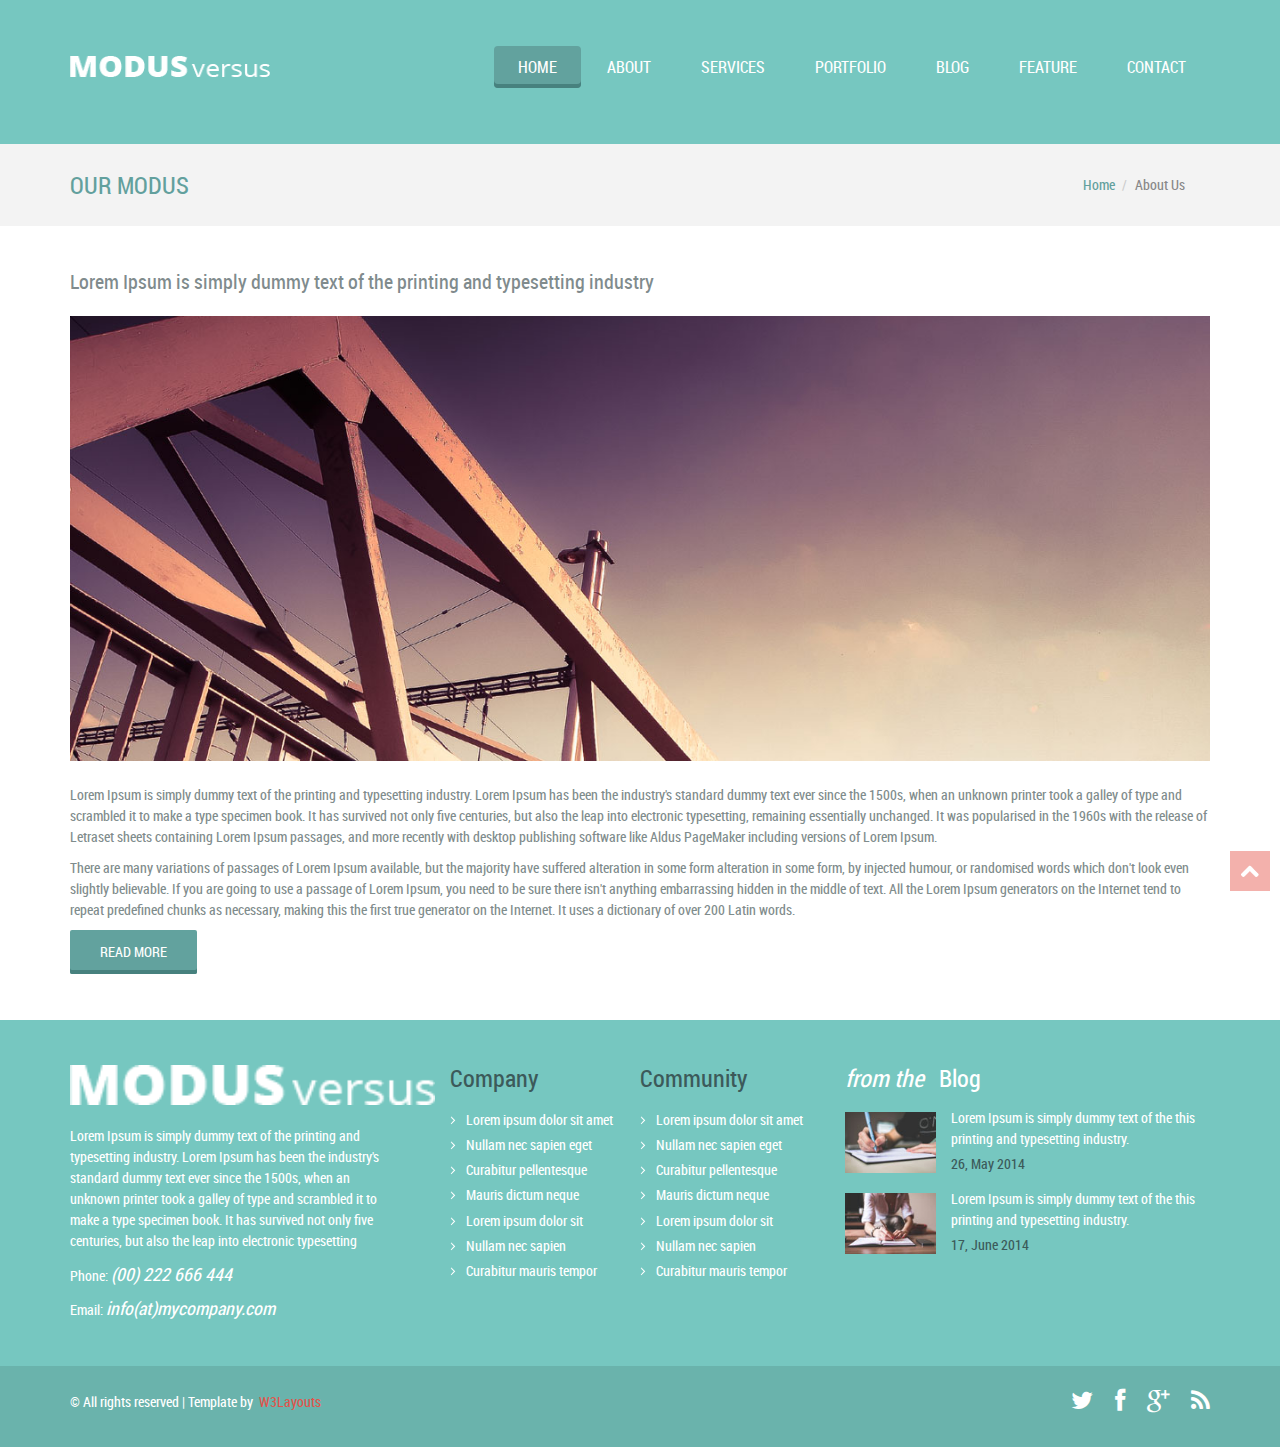
<file: single-page.html>
<!--A Design by W3layouts
Author: W3layout
Author URL: http://w3layouts.com
License: Creative Commons Attribution 3.0 Unported
License URL: http://creativecommons.org/licenses/by/3.0/
-->
<!DOCTYPE HTML>
<html>
<head>
<title>Modus-Versus a bootstrap Website Template | Single-Page :: w3layouts</title>
<!-- Bootstrap -->
<link rel="stylesheet" type="text/css" href="css/style.min.css">
<!-- <link href="css/bootstrap.min.css" rel='stylesheet' type='text/css' />
<link href="css/bootstrap.css" rel='stylesheet' type='text/css' /> -->
<meta name="viewport" content="width=device-width, initial-scale=1">
<script type="application/x-javascript"> addEventListener("load", function() { setTimeout(hideURLbar, 0); }, false); function hideURLbar(){ window.scrollTo(0,1); } </script>
<!-- <link href="css/blue.css" rel="stylesheet" type="text/css" media="all" /> -->
<!--font-Awesome-->
<!-- <link rel="stylesheet" href="fonts/css/font-awesome.min.css"> -->
<!--font-Awesome-->
<!-- start plugins -->
<script type="text/javascript" src="js/jquery.min.js"></script>
<script src="js/menu.js" type="text/javascript"></script>
</head>
<body>
<div class="header_bg">
<div class="container">
	<div class="header">
		<div class="logo">
			<a href="index.html"><img src="images/logo.png" alt=""/></a>
		</div>
		<div class="h_menu">
		<a id="touch-menu" class="mobile-menu" href="#">Menu</a>
		<nav>
		<ul class="menu list-unstyled">
			<li class="activate"><a href="index.html">HOME</a></li>
			<li><a href="about.html">ABOUT</a></li>
			<li><a href="service.html">services</a></li>
			<li><a href="portfolio.html">PORTFOLIO</a>
			<ul class="sub-menu list-unstyled">
				<li><a href="portfolio.html">Portfolio Page</a></li>
				<li><a href="portfolio.html">Portfolio Page</a></li>
				<li><a href="portfolio.html">Portfolio Page</a>
					<ul class="list-unstyled">
						<li><a href="portfolio.html">Sub-Menu 1</a></li>
						<li><a href="portfolio.html">Sub-Menu 2</a></li>
						<li><a href="portfolio.html">Sub-Menu 3</a></li>
					</ul>
				</li>
			</ul>
			</li>
			<li><a href="blog.html">BLOG</a></li>
			<li><a href="feature.html">feature</a></li>
			<li><a href="contact.html">CONTACT</a></li>
		</ul>
		</nav>
		</div>
		<div class="clearfix"></div>
	</div>
</div>
</div>
<div class="main_bg"><!-- start main -->
<div class="container">
	<div class="main_grid1">
		<h3 class="style pull-left">our modus</h3>
		<ol class="breadcrumb pull-right">
		  <li><a href="index.html">Home</a></li>
		  <li class="active">about us</li>
		</ol>
		<div class="clearfix"></div>
	</div>
</div>
</div>
<div class="main_btm1"><!-- start main_btm -->
<div class="container">
		<div class="details">
			<h2>Lorem Ipsum is simply dummy text of the printing and typesetting industry</h2>
			<img src="images/det_pic.jpg" alt="" class="img-responsive"/>
			<p class="para">Lorem Ipsum is simply dummy text of the printing and typesetting industry. Lorem Ipsum has been the industry's standard dummy text ever since the 1500s, when an unknown printer took a galley of type and scrambled it to make a type specimen book. It has survived not only five centuries, but also the leap into electronic typesetting, remaining essentially unchanged. It was popularised in the 1960s with the release of Letraset sheets containing Lorem Ipsum passages, and more recently with desktop publishing software like Aldus PageMaker including versions of Lorem Ipsum.</p>
			<p class="para">There are many variations of passages of Lorem Ipsum available, but the majority have suffered alteration in some form alteration in some form, by injected humour, or randomised words which don't look even slightly believable. If you are going to use a passage of Lorem Ipsum, you need to be sure there isn't anything embarrassing hidden in the middle of text. All the Lorem Ipsum generators on the Internet tend to repeat predefined chunks as necessary, making this the first true generator on the Internet. It uses a dictionary of over 200 Latin words. </p>
			<a href="#" class="btn">read more</a>
		</div>
</div>
</div>
<div class="footer_bg"><!-- start footer -->
<div class="container">
	<div class="footer">
		<div class="col-md-4 footer1_of_3">
			<div class="f_logo">
				<a href="index.html"><img src="images/logo.png" alt=""/></a>
			</div>		
			<p class="f_para">Lorem Ipsum is simply dummy text of the printing and typesetting industry. Lorem Ipsum has been the industry's standard dummy text ever since the 1500s, when an unknown printer took a galley of type and scrambled it to make a type specimen book. It has survived not only five centuries, but also the leap into electronic typesetting</p>
			<p>Phone:&nbsp;<span>(00) 222 666 444</span></p>
			<span class="">Email:&nbsp;<a href="mailto:info@mycompany.com">info(at)mycompany.com</a></span>
		</div>
		<div class="col-md-2 footer1_of_3">
			<h4>company</h4>
			<ul class="list-unstyled f_list">
				<li><a href="#">Lorem ipsum dolor sit amet</a></li>
				<li><a href="#">Nullam nec sapien eget</a></li>
				<li><a href="#">Curabitur pellentesque</a></li>
				<li><a href="#">Mauris dictum neque</a></li>
				<li><a href="#">Lorem ipsum dolor sit</a></li>
				<li><a href="#">Nullam nec sapien</a></li>
				<li><a href="#">Curabitur mauris tempor </a></li>
			</ul>
		</div>
		<div class="col-md-2 footer1_of_3">
			<h4>community</h4>
			<ul class="list-unstyled f_list">
				<li><a href="#">Lorem ipsum dolor sit amet</a></li>
				<li><a href="#">Nullam nec sapien eget</a></li>
				<li><a href="#">Curabitur pellentesque</a></li>
				<li><a href="#">Mauris dictum neque</a></li>
				<li><a href="#">Lorem ipsum dolor sit</a></li>
				<li><a href="#">Nullam nec sapien</a></li>
				<li><a href="#">Curabitur mauris tempor </a></li>
			</ul>
		</div>
		<div class="col-md-4 footer_of_3">
			<h4>from the <span>blog</span></h4>
			<div class="blog_list">
				<div class="col-md-3 f_pic">
					<a href="blog.html"><img src="images/blog_pic1.jpg" alt="" class="img-responsive"/></a>	
				</div>
				<div class="col-md-9 f_text">
					<a href="blog.html"><p>Lorem Ipsum is simply dummy text of the this printing and typesetting industry.</p></a>
					<span>26, may 2014</span>
				</div>
				<div class="clearfix"></div>
			</div>
			<div class="blog_list">
				<div class="col-md-3 f_pic">
					<a href="blog.html"><img src="images/blog_pic2.jpg" alt="" class="img-responsive"/></a>
				</div>
				<div class="col-md-9 f_text">
					<a href="blog.html"><p>Lorem Ipsum is simply dummy text of the this printing and typesetting industry.</p></a>
					<span>17, June 2014</span>
				</div>
				<div class="clearfix"></div>
			</div>
		</div>
		<div class="clearfix"></div>
	</div>
</div>
</div>
<div class="footer1_bg"><!-- start footer1 -->
<div class="container">
	<div class="footer1">
		<div class="copy pull-left">
			<p class="link"><span>&#169; All rights reserved | Template by&nbsp;<a href="http://w3layouts.com/"> W3Layouts</a></span></p>
		</div>
		<div class="soc_icons pull-right">
			<ul class="list-unstyled text-center">
				<li><a href="#"><i class="fa fa-twitter"></i></a></li>
				<li><a href="#"><i class="fa fa-facebook"></i></a></li>
				<li><a href="#"><i class="fa fa-google-plus"></i></a></li>
				<li><a href="#"><i class="fa fa-rss"></i></a></li>
			</ul>
		</div>
		<div class="clearfix"></div>
	</div>
</div>
	<a href="#" id="ir_arriba"></a>
</div>
</body>
</html>
</file>
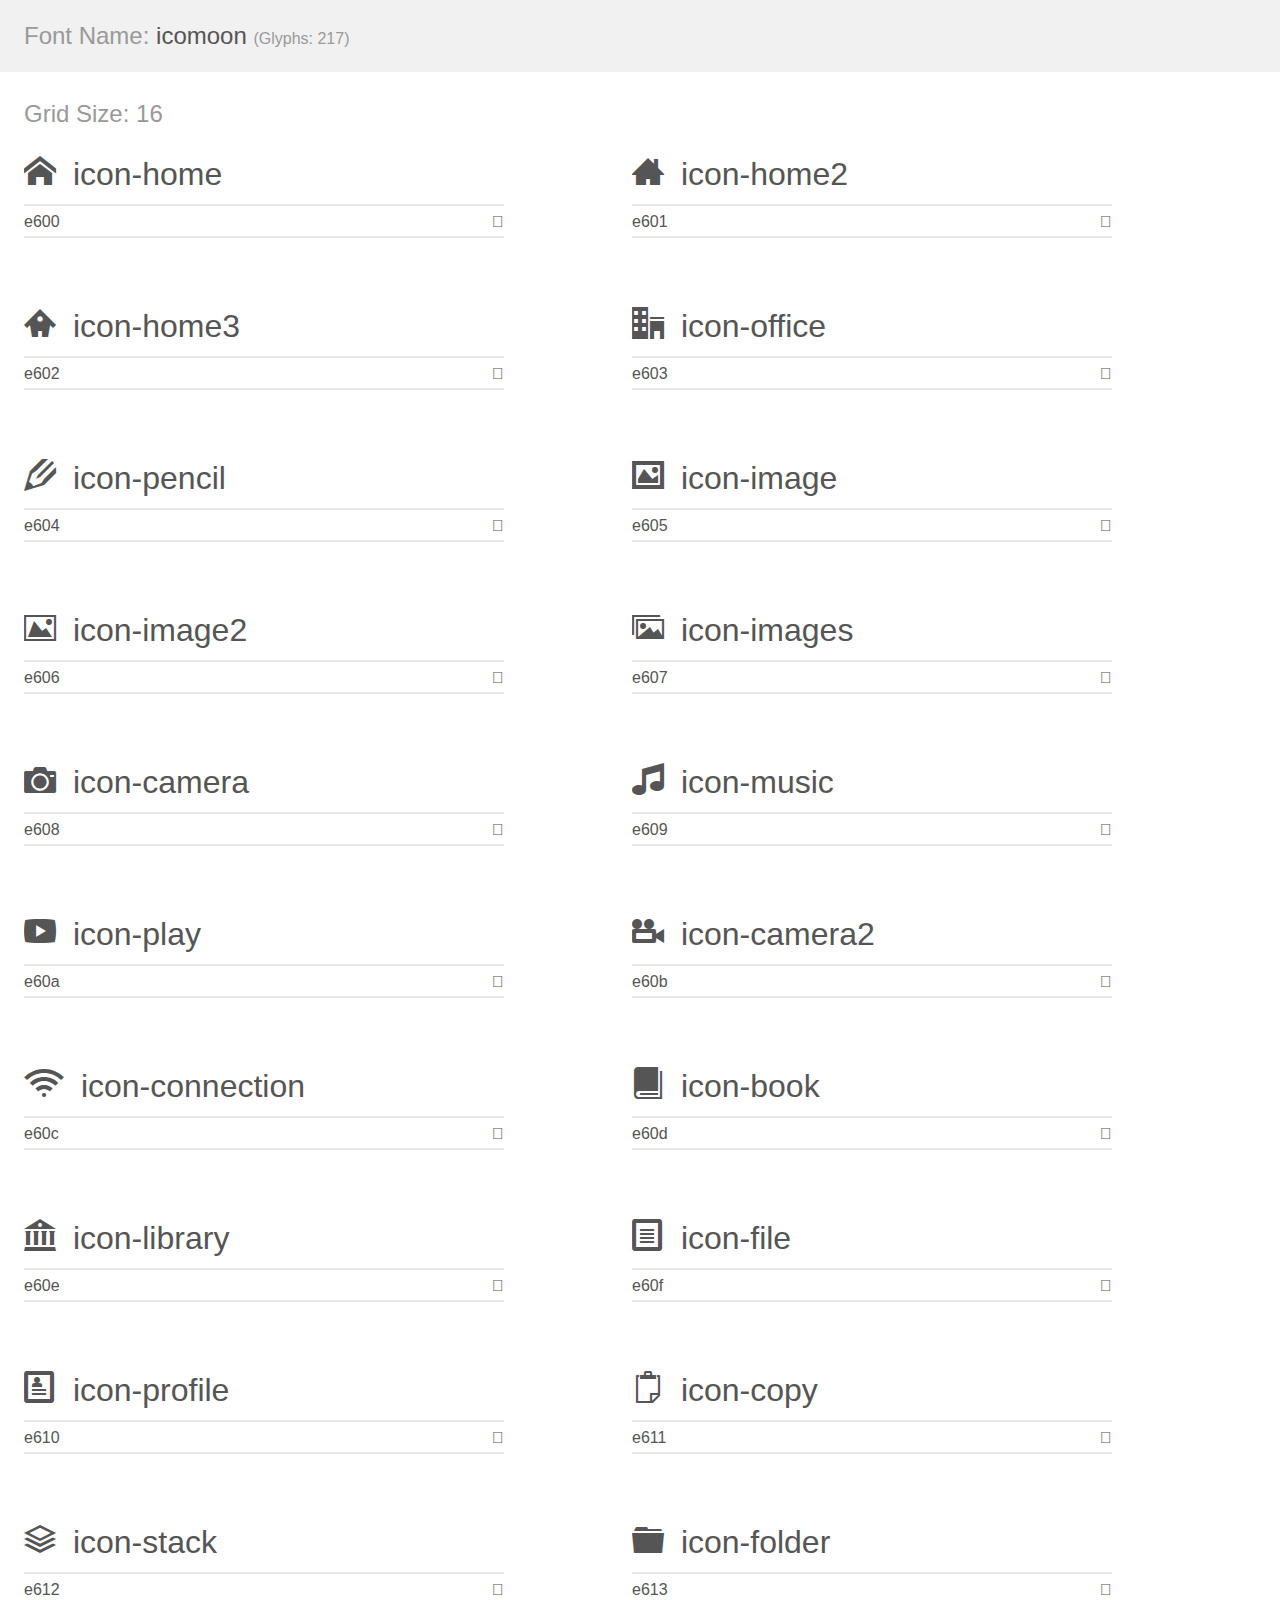
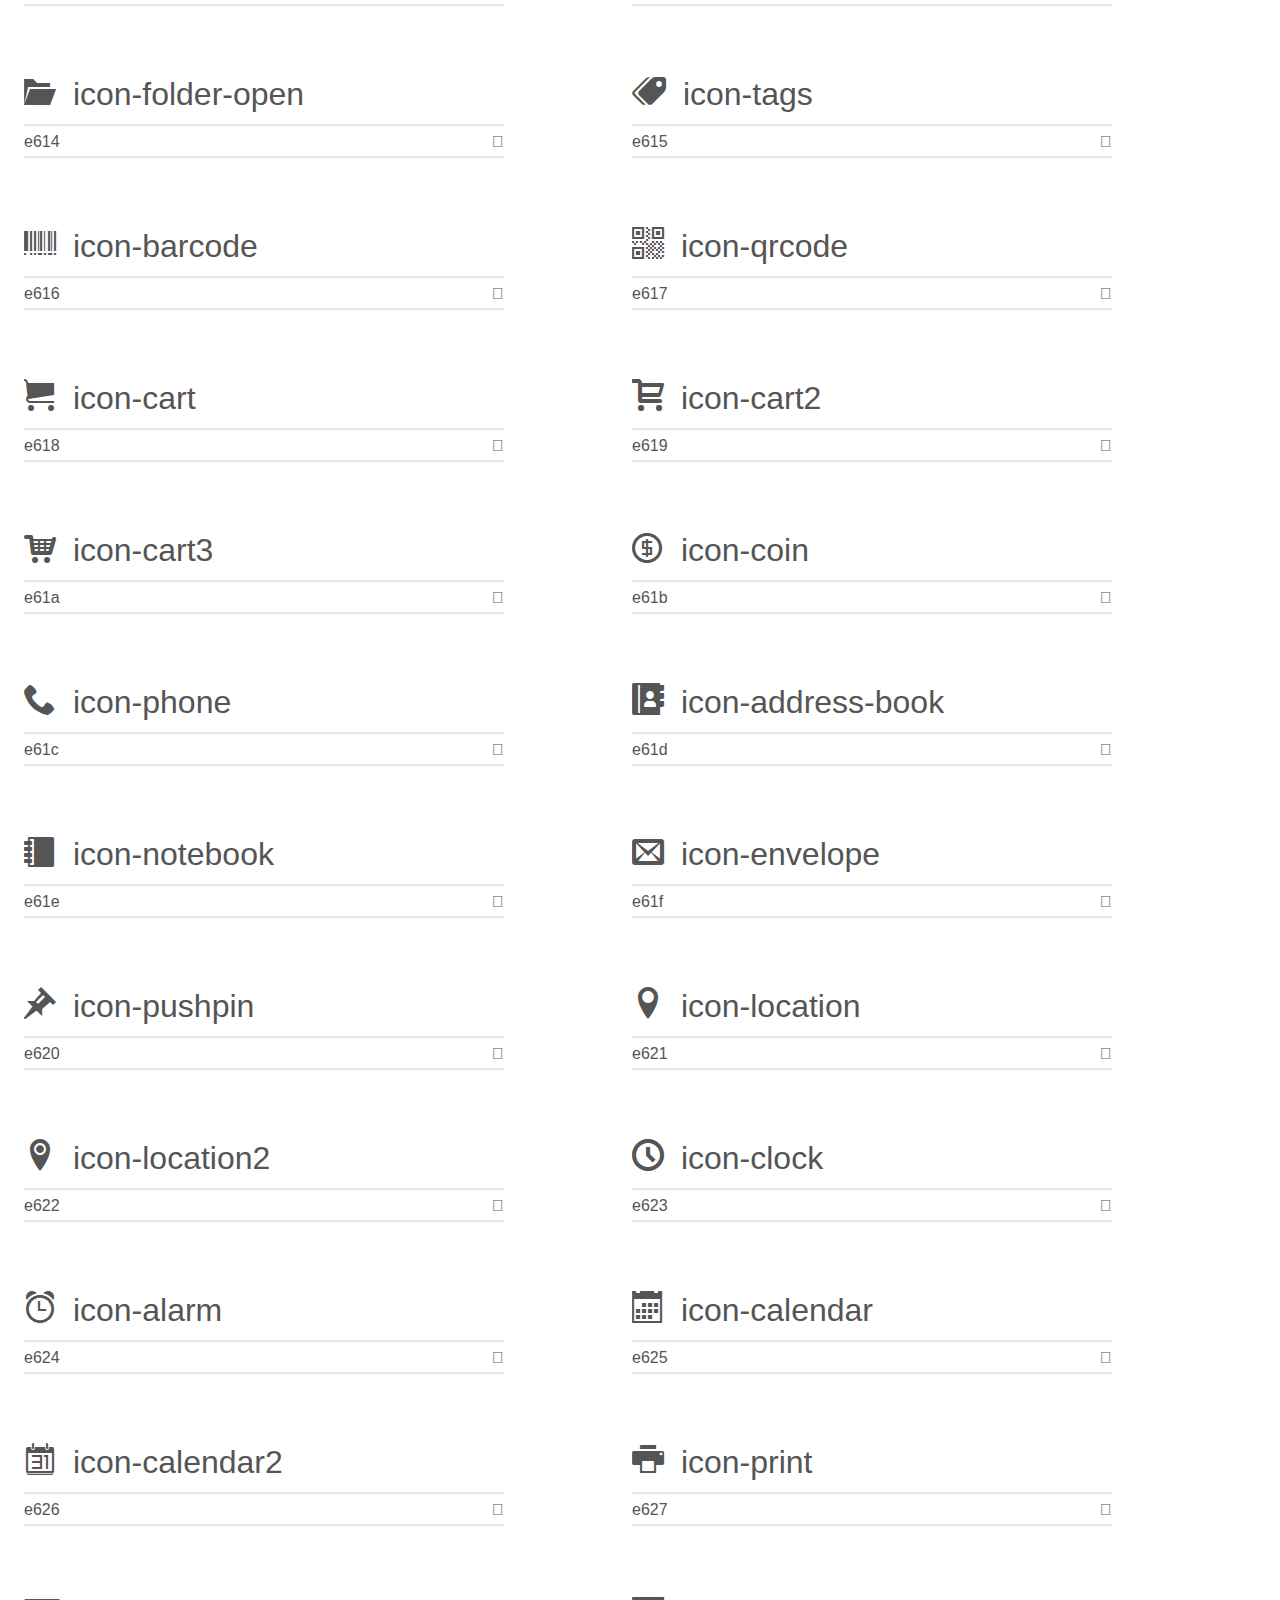
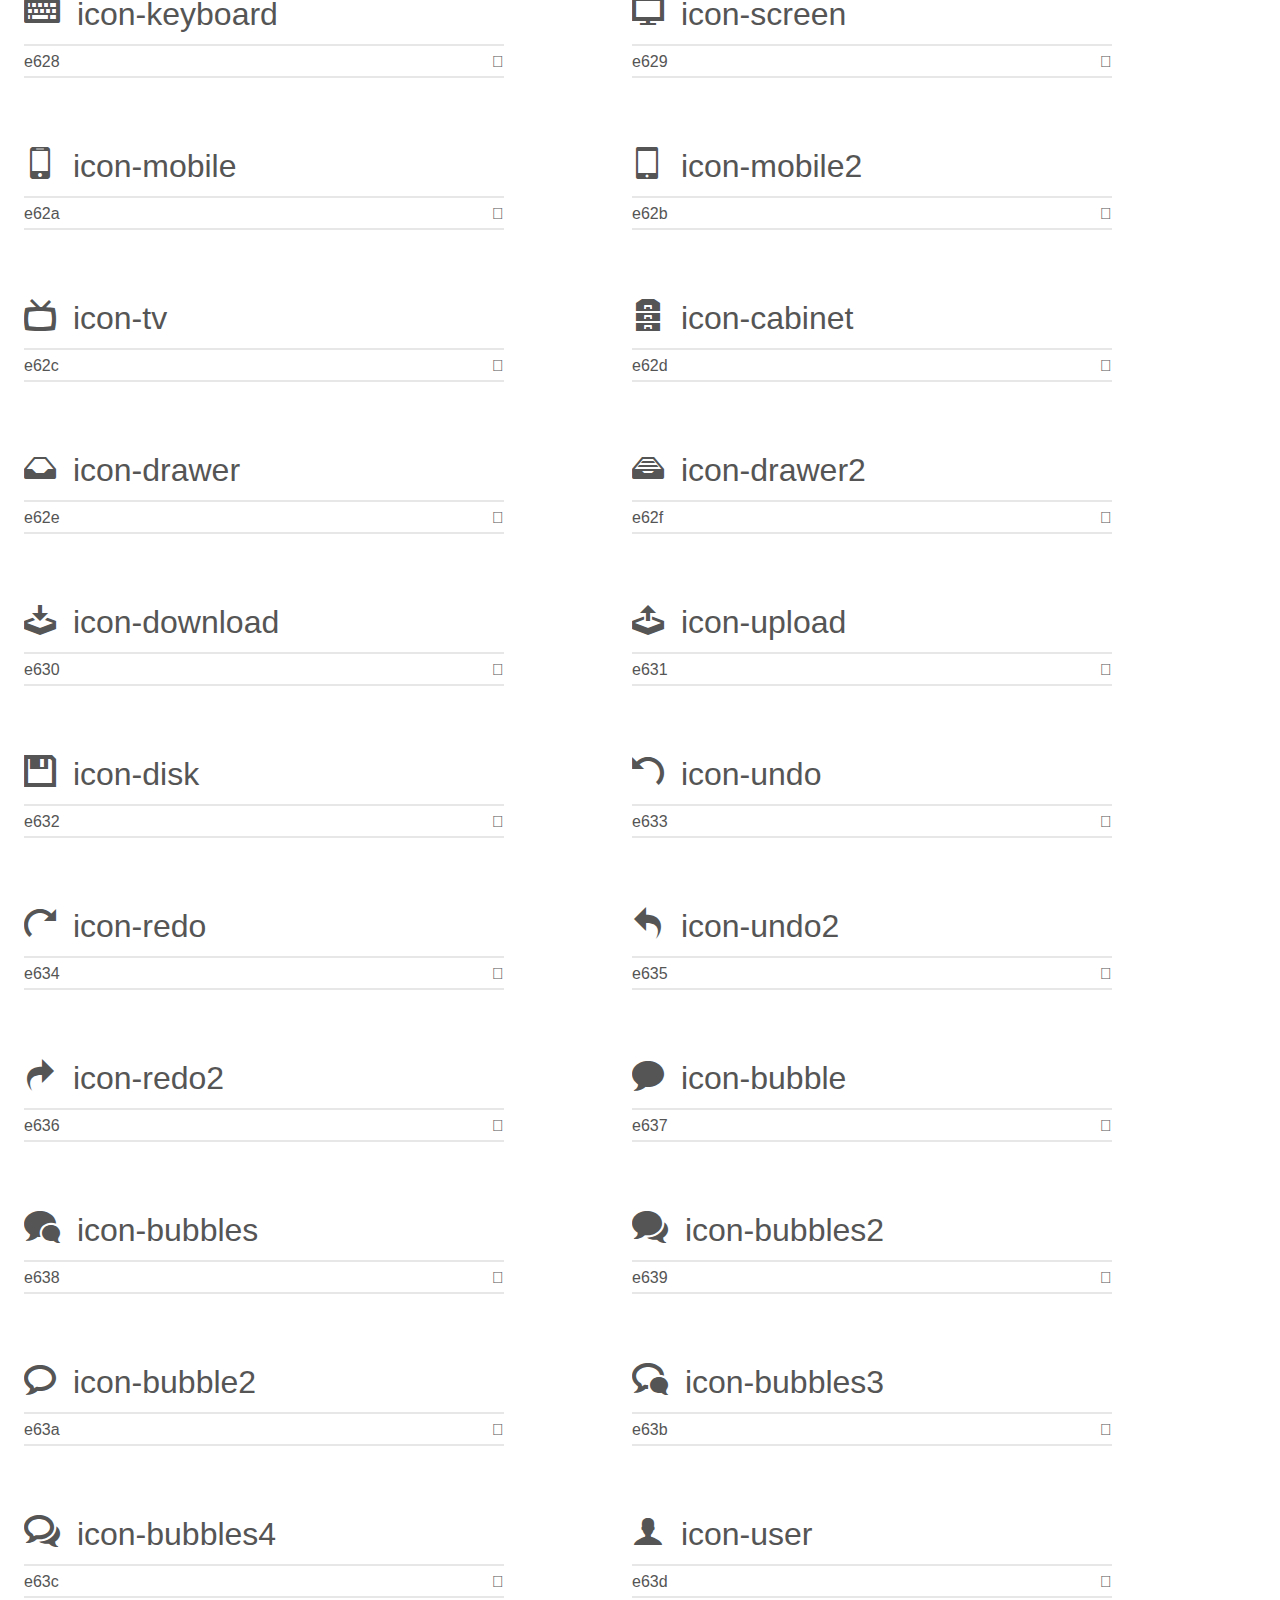
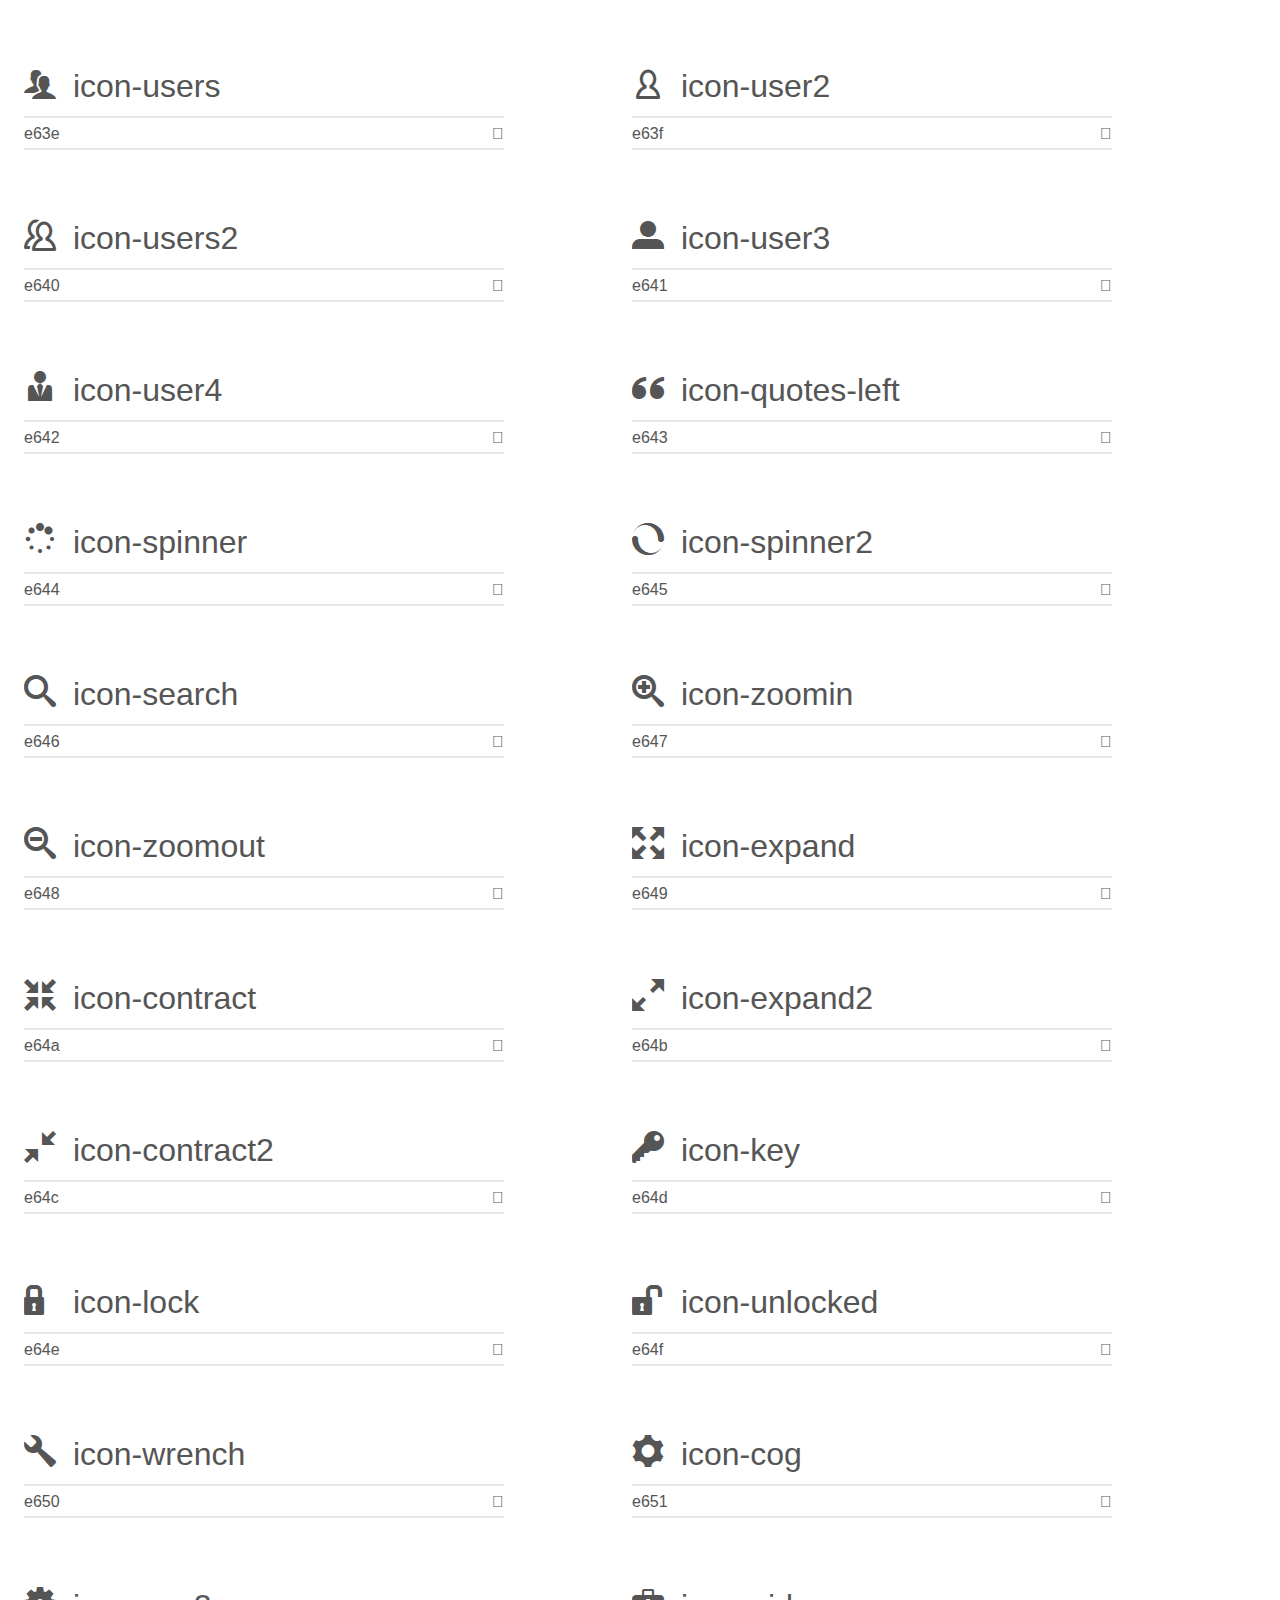
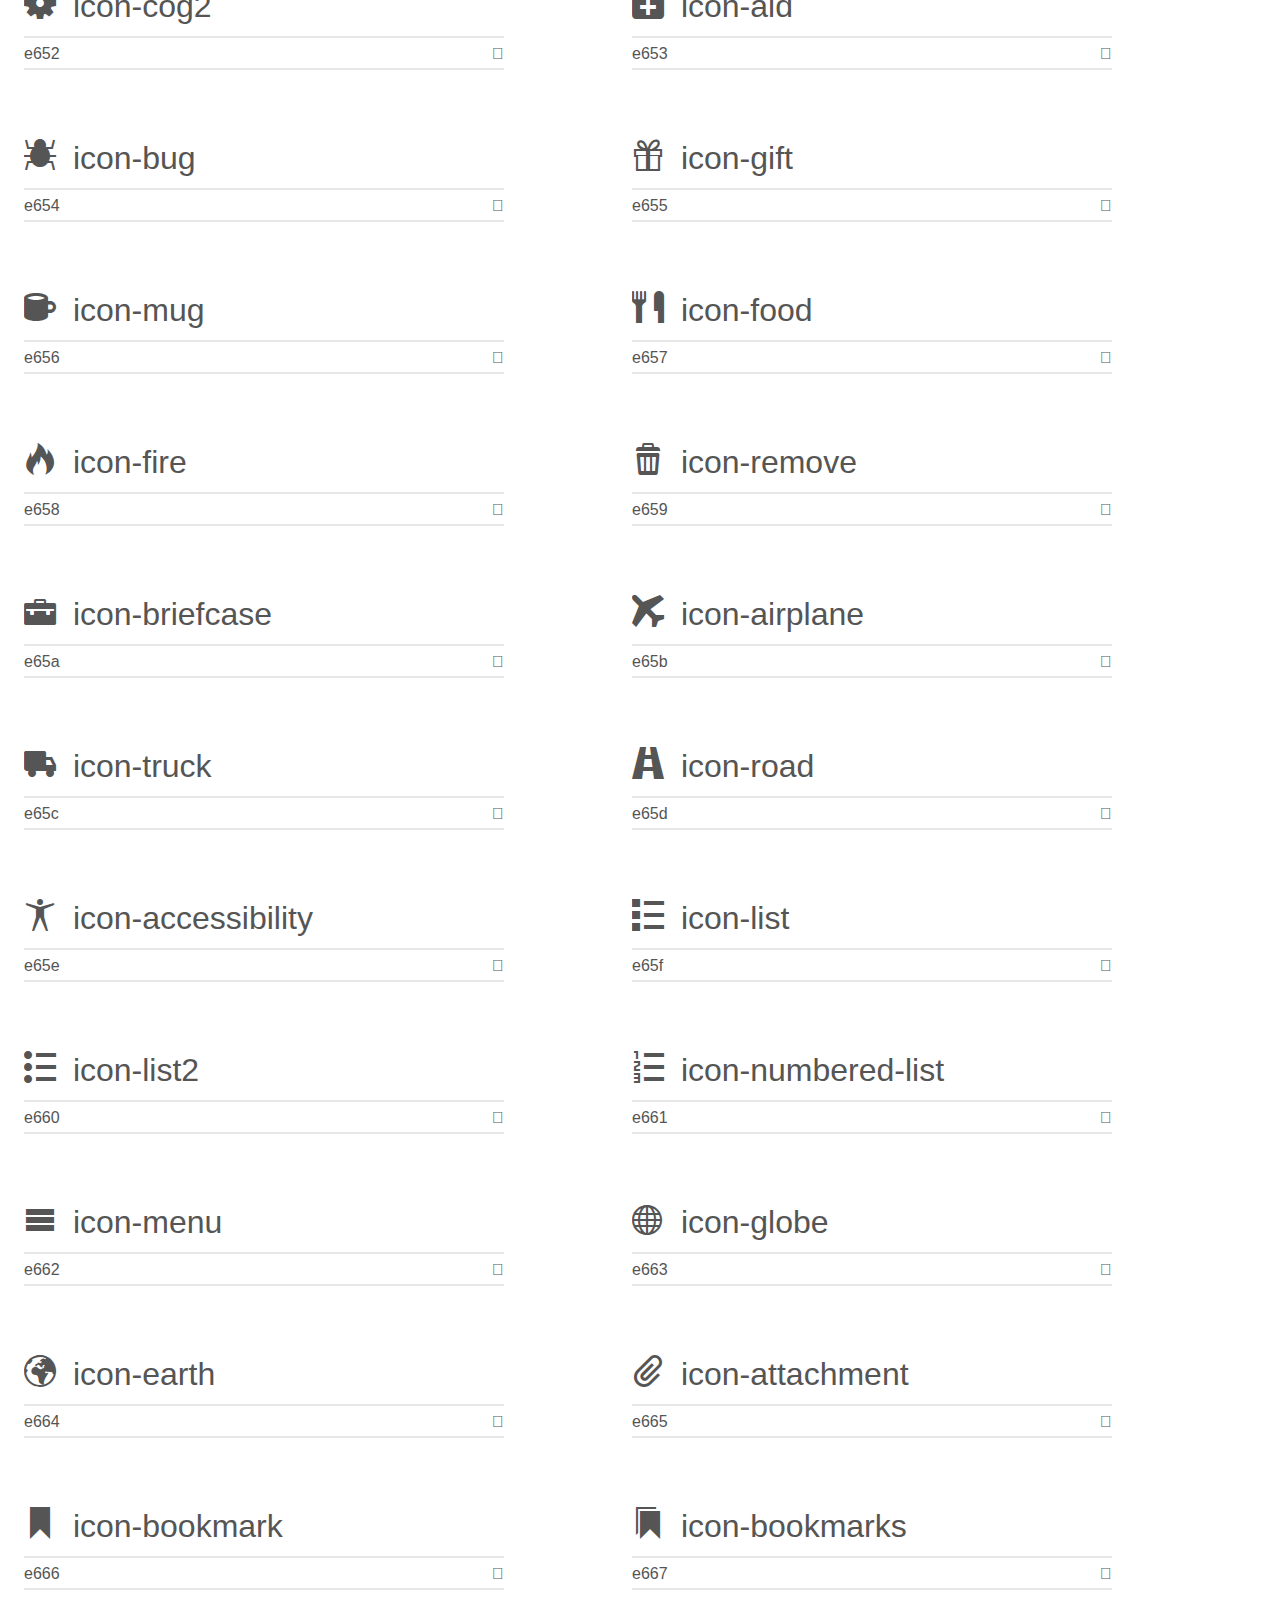
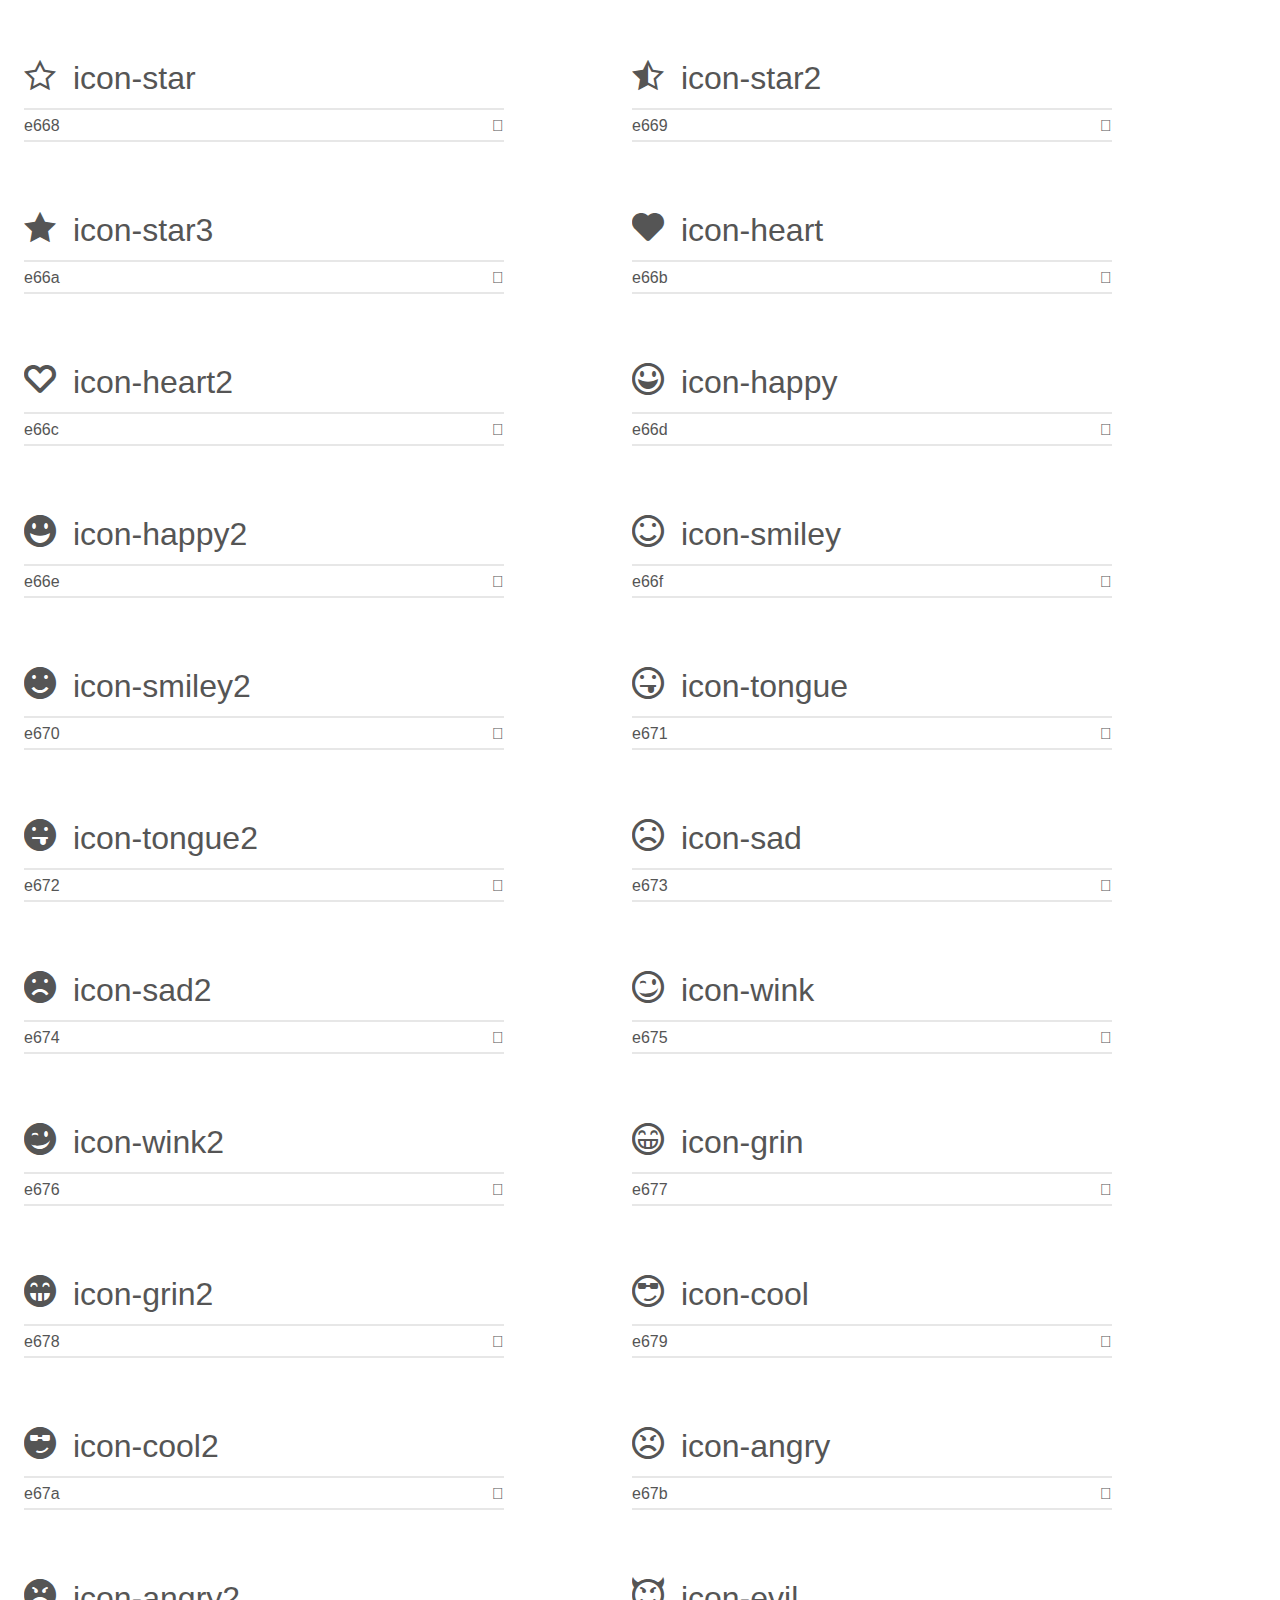
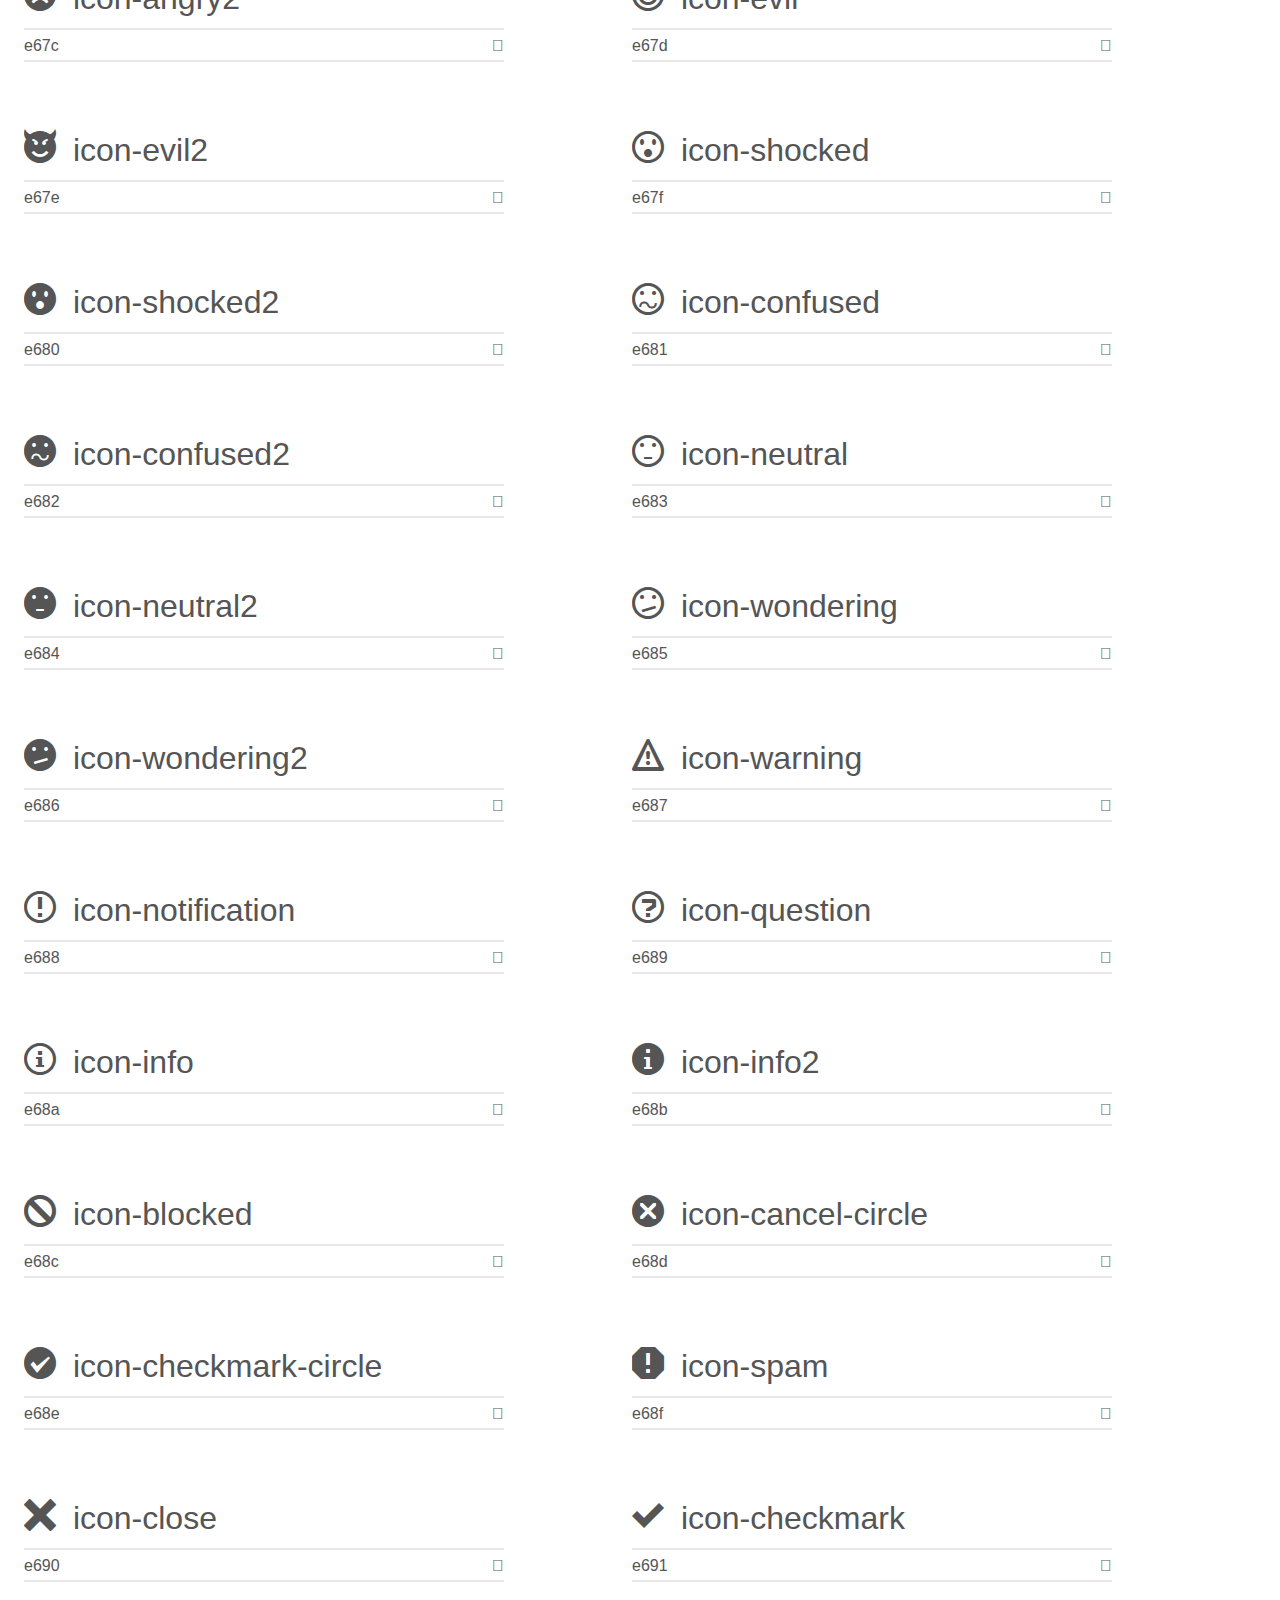
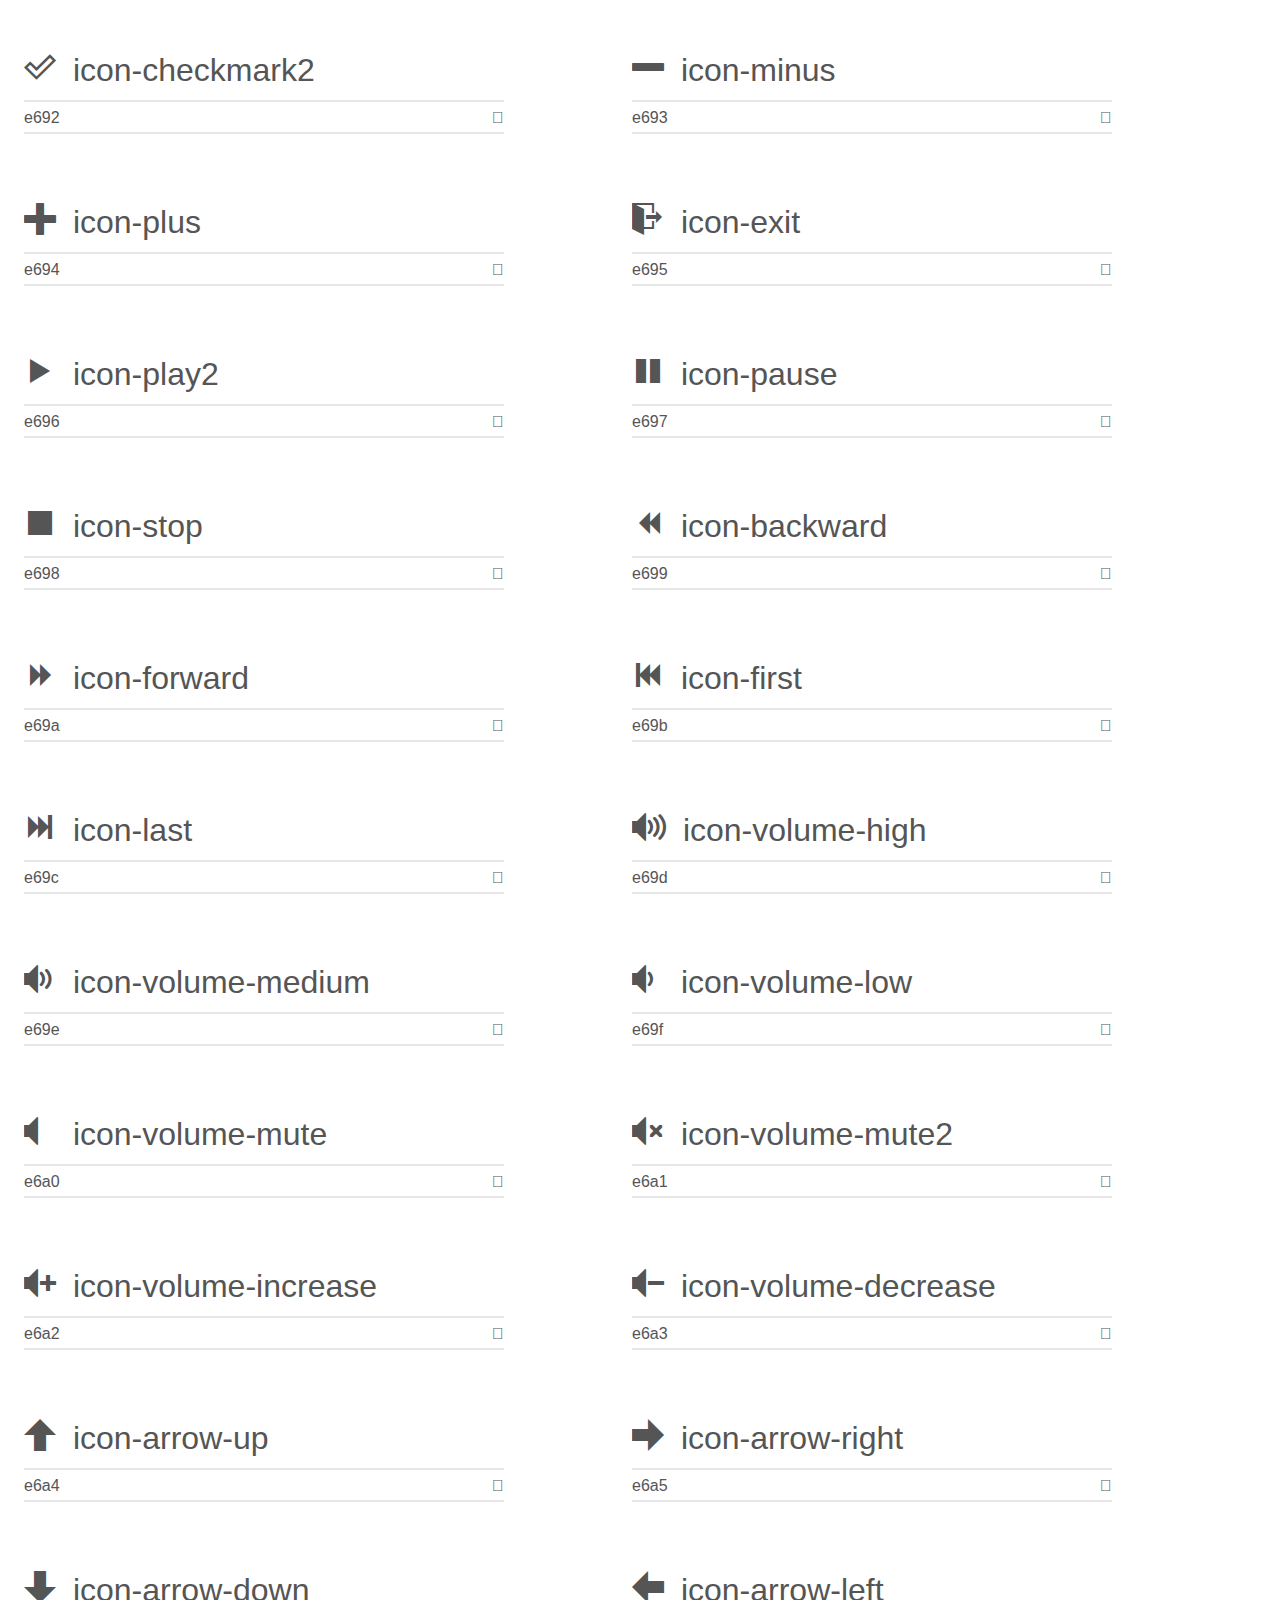
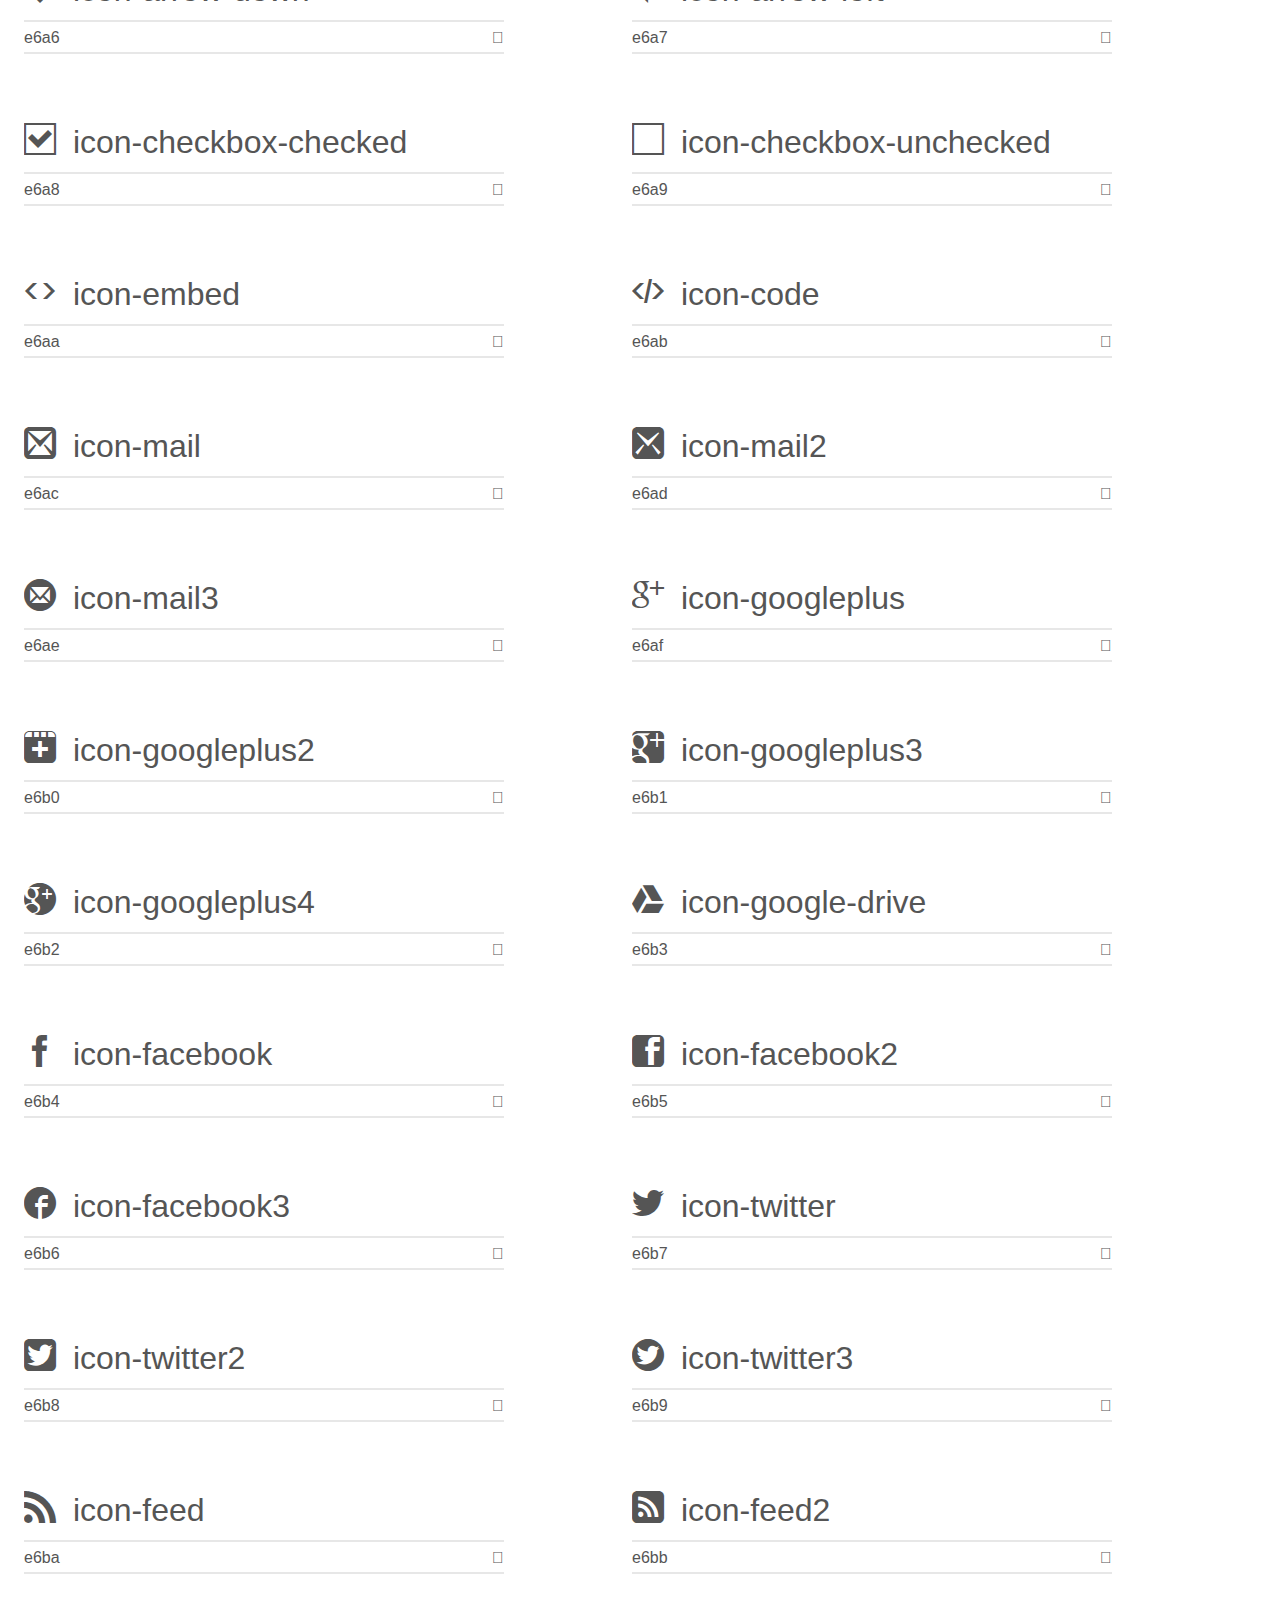
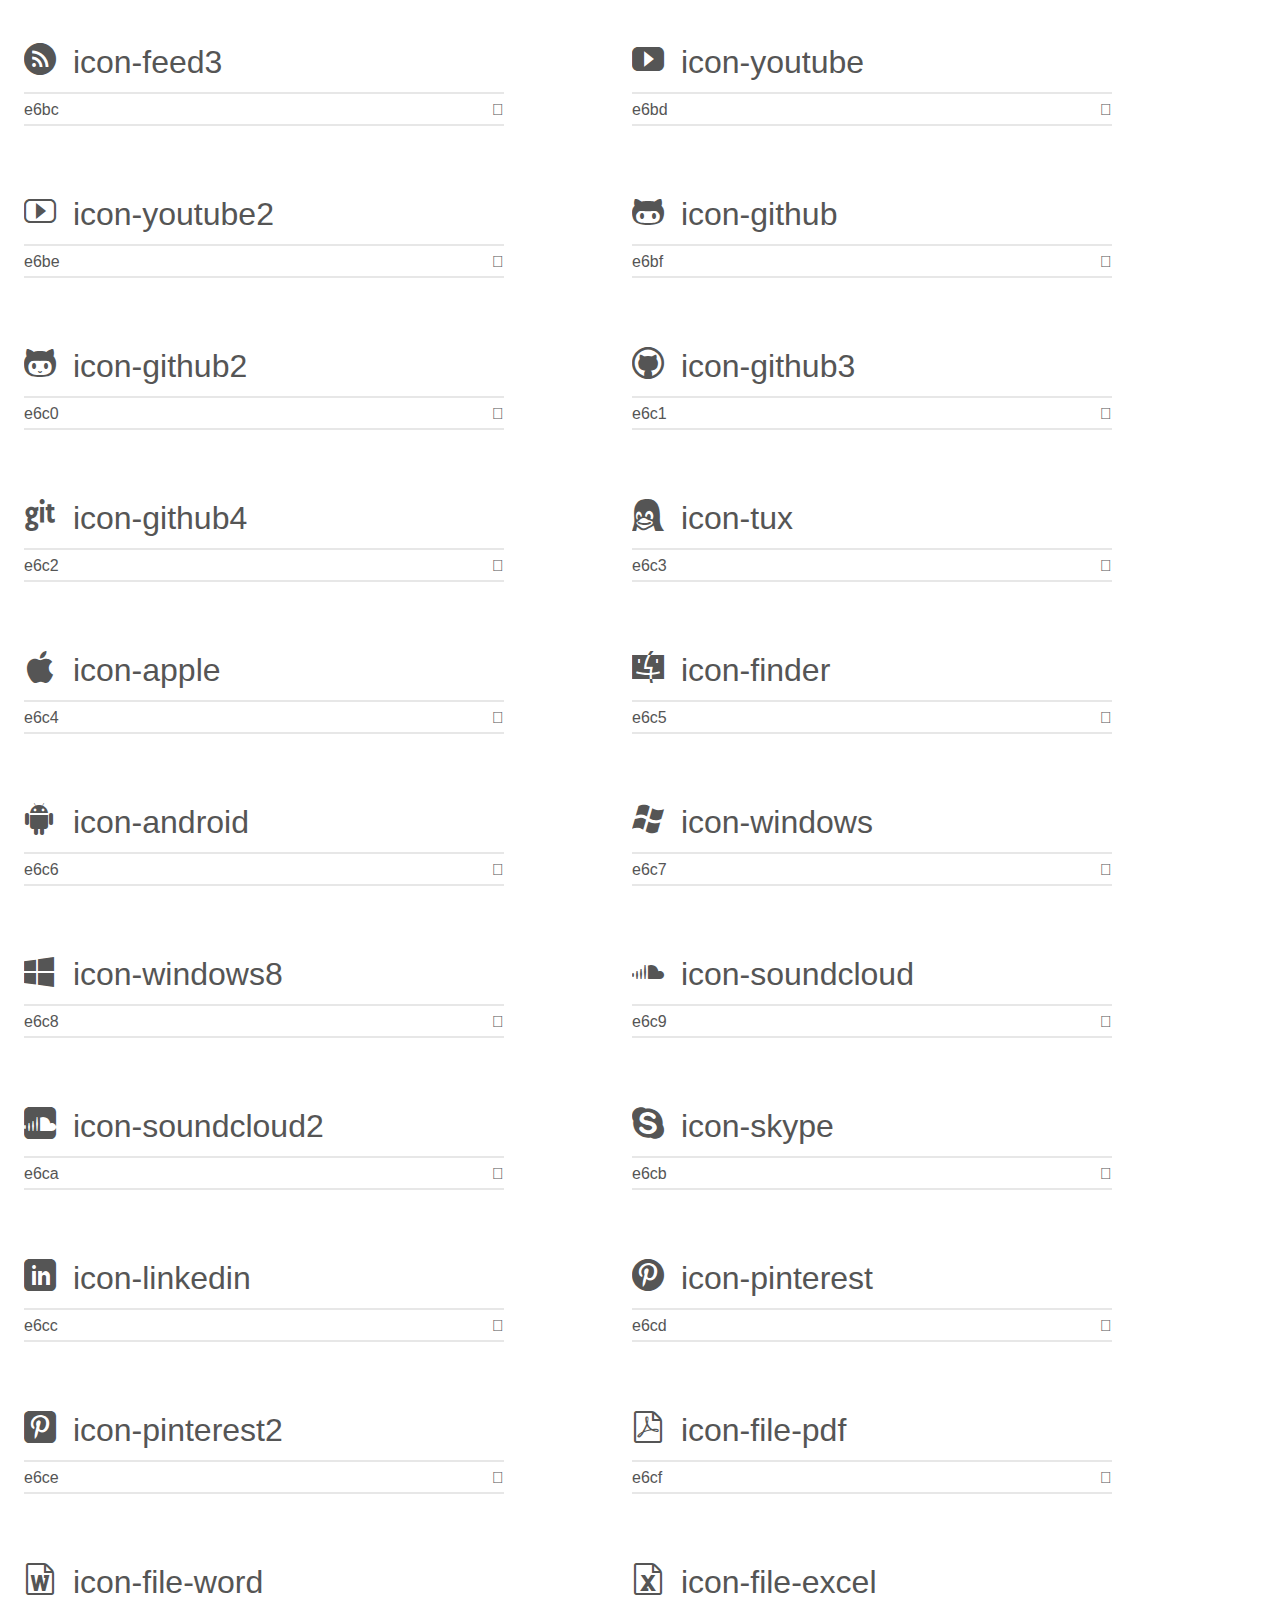
<file: css/icomoon/demo.html>
<!doctype html>
<html>
<head>
	<meta charset="utf-8">
	<title>IcoMoon Demo</title>
	<meta name="description" content="An Icon Font Generated By IcoMoon.io">
	<meta name="viewport" content="width=device-width">
	<link rel="stylesheet" href="demo-files/demo.css">
	<link rel="stylesheet" href="style.css"></head>
<body>
	<div class="bgc1 clearfix">
		<h1 class="mhmm mvm"><span class="fgc1">Font Name:</span> icomoon <small class="fgc1">(Glyphs:&nbsp;217)</small></h1>
	</div>
	<div class="clearfix mhl ptl">
		<h1 class="mvm mtn bshadow fgc1">Grid Size: 16</h1>
		<div class="glyph fs1">
			<div class="clearfix bshadow0 pbs">
				<span class="icon-home"></span><span class="mls"> icon-home</span>
			</div>
			<fieldset class="fs0 size1of1 clearfix hidden-false">
				<input type="text" readonly value="e600" class="unit size1of2" />
				<input type="text" maxlength="1" readonly value="&#xe600;" class="unitRight size1of2 talign-right" />
			</fieldset>
			<div class="fs0 bshadow0 clearfix hidden-true">
				<span class="unit pvs fgc1">liga: </span>
				<input type="text" readonly value="" class="liga unitRight" />
			</div>
		</div>
		<div class="glyph fs1">
			<div class="clearfix bshadow0 pbs">
				<span class="icon-home2"></span><span class="mls"> icon-home2</span>
			</div>
			<fieldset class="fs0 size1of1 clearfix hidden-false">
				<input type="text" readonly value="e601" class="unit size1of2" />
				<input type="text" maxlength="1" readonly value="&#xe601;" class="unitRight size1of2 talign-right" />
			</fieldset>
			<div class="fs0 bshadow0 clearfix hidden-true">
				<span class="unit pvs fgc1">liga: </span>
				<input type="text" readonly value="" class="liga unitRight" />
			</div>
		</div>
		<div class="glyph fs1">
			<div class="clearfix bshadow0 pbs">
				<span class="icon-home3"></span><span class="mls"> icon-home3</span>
			</div>
			<fieldset class="fs0 size1of1 clearfix hidden-false">
				<input type="text" readonly value="e602" class="unit size1of2" />
				<input type="text" maxlength="1" readonly value="&#xe602;" class="unitRight size1of2 talign-right" />
			</fieldset>
			<div class="fs0 bshadow0 clearfix hidden-true">
				<span class="unit pvs fgc1">liga: </span>
				<input type="text" readonly value="" class="liga unitRight" />
			</div>
		</div>
		<div class="glyph fs1">
			<div class="clearfix bshadow0 pbs">
				<span class="icon-office"></span><span class="mls"> icon-office</span>
			</div>
			<fieldset class="fs0 size1of1 clearfix hidden-false">
				<input type="text" readonly value="e603" class="unit size1of2" />
				<input type="text" maxlength="1" readonly value="&#xe603;" class="unitRight size1of2 talign-right" />
			</fieldset>
			<div class="fs0 bshadow0 clearfix hidden-true">
				<span class="unit pvs fgc1">liga: </span>
				<input type="text" readonly value="" class="liga unitRight" />
			</div>
		</div>
		<div class="glyph fs1">
			<div class="clearfix bshadow0 pbs">
				<span class="icon-pencil"></span><span class="mls"> icon-pencil</span>
			</div>
			<fieldset class="fs0 size1of1 clearfix hidden-false">
				<input type="text" readonly value="e604" class="unit size1of2" />
				<input type="text" maxlength="1" readonly value="&#xe604;" class="unitRight size1of2 talign-right" />
			</fieldset>
			<div class="fs0 bshadow0 clearfix hidden-true">
				<span class="unit pvs fgc1">liga: </span>
				<input type="text" readonly value="" class="liga unitRight" />
			</div>
		</div>
		<div class="glyph fs1">
			<div class="clearfix bshadow0 pbs">
				<span class="icon-image"></span><span class="mls"> icon-image</span>
			</div>
			<fieldset class="fs0 size1of1 clearfix hidden-false">
				<input type="text" readonly value="e605" class="unit size1of2" />
				<input type="text" maxlength="1" readonly value="&#xe605;" class="unitRight size1of2 talign-right" />
			</fieldset>
			<div class="fs0 bshadow0 clearfix hidden-true">
				<span class="unit pvs fgc1">liga: </span>
				<input type="text" readonly value="" class="liga unitRight" />
			</div>
		</div>
		<div class="glyph fs1">
			<div class="clearfix bshadow0 pbs">
				<span class="icon-image2"></span><span class="mls"> icon-image2</span>
			</div>
			<fieldset class="fs0 size1of1 clearfix hidden-false">
				<input type="text" readonly value="e606" class="unit size1of2" />
				<input type="text" maxlength="1" readonly value="&#xe606;" class="unitRight size1of2 talign-right" />
			</fieldset>
			<div class="fs0 bshadow0 clearfix hidden-true">
				<span class="unit pvs fgc1">liga: </span>
				<input type="text" readonly value="" class="liga unitRight" />
			</div>
		</div>
		<div class="glyph fs1">
			<div class="clearfix bshadow0 pbs">
				<span class="icon-images"></span><span class="mls"> icon-images</span>
			</div>
			<fieldset class="fs0 size1of1 clearfix hidden-false">
				<input type="text" readonly value="e607" class="unit size1of2" />
				<input type="text" maxlength="1" readonly value="&#xe607;" class="unitRight size1of2 talign-right" />
			</fieldset>
			<div class="fs0 bshadow0 clearfix hidden-true">
				<span class="unit pvs fgc1">liga: </span>
				<input type="text" readonly value="" class="liga unitRight" />
			</div>
		</div>
		<div class="glyph fs1">
			<div class="clearfix bshadow0 pbs">
				<span class="icon-camera"></span><span class="mls"> icon-camera</span>
			</div>
			<fieldset class="fs0 size1of1 clearfix hidden-false">
				<input type="text" readonly value="e608" class="unit size1of2" />
				<input type="text" maxlength="1" readonly value="&#xe608;" class="unitRight size1of2 talign-right" />
			</fieldset>
			<div class="fs0 bshadow0 clearfix hidden-true">
				<span class="unit pvs fgc1">liga: </span>
				<input type="text" readonly value="" class="liga unitRight" />
			</div>
		</div>
		<div class="glyph fs1">
			<div class="clearfix bshadow0 pbs">
				<span class="icon-music"></span><span class="mls"> icon-music</span>
			</div>
			<fieldset class="fs0 size1of1 clearfix hidden-false">
				<input type="text" readonly value="e609" class="unit size1of2" />
				<input type="text" maxlength="1" readonly value="&#xe609;" class="unitRight size1of2 talign-right" />
			</fieldset>
			<div class="fs0 bshadow0 clearfix hidden-true">
				<span class="unit pvs fgc1">liga: </span>
				<input type="text" readonly value="" class="liga unitRight" />
			</div>
		</div>
		<div class="glyph fs1">
			<div class="clearfix bshadow0 pbs">
				<span class="icon-play"></span><span class="mls"> icon-play</span>
			</div>
			<fieldset class="fs0 size1of1 clearfix hidden-false">
				<input type="text" readonly value="e60a" class="unit size1of2" />
				<input type="text" maxlength="1" readonly value="&#xe60a;" class="unitRight size1of2 talign-right" />
			</fieldset>
			<div class="fs0 bshadow0 clearfix hidden-true">
				<span class="unit pvs fgc1">liga: </span>
				<input type="text" readonly value="" class="liga unitRight" />
			</div>
		</div>
		<div class="glyph fs1">
			<div class="clearfix bshadow0 pbs">
				<span class="icon-camera2"></span><span class="mls"> icon-camera2</span>
			</div>
			<fieldset class="fs0 size1of1 clearfix hidden-false">
				<input type="text" readonly value="e60b" class="unit size1of2" />
				<input type="text" maxlength="1" readonly value="&#xe60b;" class="unitRight size1of2 talign-right" />
			</fieldset>
			<div class="fs0 bshadow0 clearfix hidden-true">
				<span class="unit pvs fgc1">liga: </span>
				<input type="text" readonly value="" class="liga unitRight" />
			</div>
		</div>
		<div class="glyph fs1">
			<div class="clearfix bshadow0 pbs">
				<span class="icon-connection"></span><span class="mls"> icon-connection</span>
			</div>
			<fieldset class="fs0 size1of1 clearfix hidden-false">
				<input type="text" readonly value="e60c" class="unit size1of2" />
				<input type="text" maxlength="1" readonly value="&#xe60c;" class="unitRight size1of2 talign-right" />
			</fieldset>
			<div class="fs0 bshadow0 clearfix hidden-true">
				<span class="unit pvs fgc1">liga: </span>
				<input type="text" readonly value="" class="liga unitRight" />
			</div>
		</div>
		<div class="glyph fs1">
			<div class="clearfix bshadow0 pbs">
				<span class="icon-book"></span><span class="mls"> icon-book</span>
			</div>
			<fieldset class="fs0 size1of1 clearfix hidden-false">
				<input type="text" readonly value="e60d" class="unit size1of2" />
				<input type="text" maxlength="1" readonly value="&#xe60d;" class="unitRight size1of2 talign-right" />
			</fieldset>
			<div class="fs0 bshadow0 clearfix hidden-true">
				<span class="unit pvs fgc1">liga: </span>
				<input type="text" readonly value="" class="liga unitRight" />
			</div>
		</div>
		<div class="glyph fs1">
			<div class="clearfix bshadow0 pbs">
				<span class="icon-library"></span><span class="mls"> icon-library</span>
			</div>
			<fieldset class="fs0 size1of1 clearfix hidden-false">
				<input type="text" readonly value="e60e" class="unit size1of2" />
				<input type="text" maxlength="1" readonly value="&#xe60e;" class="unitRight size1of2 talign-right" />
			</fieldset>
			<div class="fs0 bshadow0 clearfix hidden-true">
				<span class="unit pvs fgc1">liga: </span>
				<input type="text" readonly value="" class="liga unitRight" />
			</div>
		</div>
		<div class="glyph fs1">
			<div class="clearfix bshadow0 pbs">
				<span class="icon-file"></span><span class="mls"> icon-file</span>
			</div>
			<fieldset class="fs0 size1of1 clearfix hidden-false">
				<input type="text" readonly value="e60f" class="unit size1of2" />
				<input type="text" maxlength="1" readonly value="&#xe60f;" class="unitRight size1of2 talign-right" />
			</fieldset>
			<div class="fs0 bshadow0 clearfix hidden-true">
				<span class="unit pvs fgc1">liga: </span>
				<input type="text" readonly value="" class="liga unitRight" />
			</div>
		</div>
		<div class="glyph fs1">
			<div class="clearfix bshadow0 pbs">
				<span class="icon-profile"></span><span class="mls"> icon-profile</span>
			</div>
			<fieldset class="fs0 size1of1 clearfix hidden-false">
				<input type="text" readonly value="e610" class="unit size1of2" />
				<input type="text" maxlength="1" readonly value="&#xe610;" class="unitRight size1of2 talign-right" />
			</fieldset>
			<div class="fs0 bshadow0 clearfix hidden-true">
				<span class="unit pvs fgc1">liga: </span>
				<input type="text" readonly value="" class="liga unitRight" />
			</div>
		</div>
		<div class="glyph fs1">
			<div class="clearfix bshadow0 pbs">
				<span class="icon-copy"></span><span class="mls"> icon-copy</span>
			</div>
			<fieldset class="fs0 size1of1 clearfix hidden-false">
				<input type="text" readonly value="e611" class="unit size1of2" />
				<input type="text" maxlength="1" readonly value="&#xe611;" class="unitRight size1of2 talign-right" />
			</fieldset>
			<div class="fs0 bshadow0 clearfix hidden-true">
				<span class="unit pvs fgc1">liga: </span>
				<input type="text" readonly value="" class="liga unitRight" />
			</div>
		</div>
		<div class="glyph fs1">
			<div class="clearfix bshadow0 pbs">
				<span class="icon-stack"></span><span class="mls"> icon-stack</span>
			</div>
			<fieldset class="fs0 size1of1 clearfix hidden-false">
				<input type="text" readonly value="e612" class="unit size1of2" />
				<input type="text" maxlength="1" readonly value="&#xe612;" class="unitRight size1of2 talign-right" />
			</fieldset>
			<div class="fs0 bshadow0 clearfix hidden-true">
				<span class="unit pvs fgc1">liga: </span>
				<input type="text" readonly value="" class="liga unitRight" />
			</div>
		</div>
		<div class="glyph fs1">
			<div class="clearfix bshadow0 pbs">
				<span class="icon-folder"></span><span class="mls"> icon-folder</span>
			</div>
			<fieldset class="fs0 size1of1 clearfix hidden-false">
				<input type="text" readonly value="e613" class="unit size1of2" />
				<input type="text" maxlength="1" readonly value="&#xe613;" class="unitRight size1of2 talign-right" />
			</fieldset>
			<div class="fs0 bshadow0 clearfix hidden-true">
				<span class="unit pvs fgc1">liga: </span>
				<input type="text" readonly value="" class="liga unitRight" />
			</div>
		</div>
		<div class="glyph fs1">
			<div class="clearfix bshadow0 pbs">
				<span class="icon-folder-open"></span><span class="mls"> icon-folder-open</span>
			</div>
			<fieldset class="fs0 size1of1 clearfix hidden-false">
				<input type="text" readonly value="e614" class="unit size1of2" />
				<input type="text" maxlength="1" readonly value="&#xe614;" class="unitRight size1of2 talign-right" />
			</fieldset>
			<div class="fs0 bshadow0 clearfix hidden-true">
				<span class="unit pvs fgc1">liga: </span>
				<input type="text" readonly value="" class="liga unitRight" />
			</div>
		</div>
		<div class="glyph fs1">
			<div class="clearfix bshadow0 pbs">
				<span class="icon-tags"></span><span class="mls"> icon-tags</span>
			</div>
			<fieldset class="fs0 size1of1 clearfix hidden-false">
				<input type="text" readonly value="e615" class="unit size1of2" />
				<input type="text" maxlength="1" readonly value="&#xe615;" class="unitRight size1of2 talign-right" />
			</fieldset>
			<div class="fs0 bshadow0 clearfix hidden-true">
				<span class="unit pvs fgc1">liga: </span>
				<input type="text" readonly value="" class="liga unitRight" />
			</div>
		</div>
		<div class="glyph fs1">
			<div class="clearfix bshadow0 pbs">
				<span class="icon-barcode"></span><span class="mls"> icon-barcode</span>
			</div>
			<fieldset class="fs0 size1of1 clearfix hidden-false">
				<input type="text" readonly value="e616" class="unit size1of2" />
				<input type="text" maxlength="1" readonly value="&#xe616;" class="unitRight size1of2 talign-right" />
			</fieldset>
			<div class="fs0 bshadow0 clearfix hidden-true">
				<span class="unit pvs fgc1">liga: </span>
				<input type="text" readonly value="" class="liga unitRight" />
			</div>
		</div>
		<div class="glyph fs1">
			<div class="clearfix bshadow0 pbs">
				<span class="icon-qrcode"></span><span class="mls"> icon-qrcode</span>
			</div>
			<fieldset class="fs0 size1of1 clearfix hidden-false">
				<input type="text" readonly value="e617" class="unit size1of2" />
				<input type="text" maxlength="1" readonly value="&#xe617;" class="unitRight size1of2 talign-right" />
			</fieldset>
			<div class="fs0 bshadow0 clearfix hidden-true">
				<span class="unit pvs fgc1">liga: </span>
				<input type="text" readonly value="" class="liga unitRight" />
			</div>
		</div>
		<div class="glyph fs1">
			<div class="clearfix bshadow0 pbs">
				<span class="icon-cart"></span><span class="mls"> icon-cart</span>
			</div>
			<fieldset class="fs0 size1of1 clearfix hidden-false">
				<input type="text" readonly value="e618" class="unit size1of2" />
				<input type="text" maxlength="1" readonly value="&#xe618;" class="unitRight size1of2 talign-right" />
			</fieldset>
			<div class="fs0 bshadow0 clearfix hidden-true">
				<span class="unit pvs fgc1">liga: </span>
				<input type="text" readonly value="" class="liga unitRight" />
			</div>
		</div>
		<div class="glyph fs1">
			<div class="clearfix bshadow0 pbs">
				<span class="icon-cart2"></span><span class="mls"> icon-cart2</span>
			</div>
			<fieldset class="fs0 size1of1 clearfix hidden-false">
				<input type="text" readonly value="e619" class="unit size1of2" />
				<input type="text" maxlength="1" readonly value="&#xe619;" class="unitRight size1of2 talign-right" />
			</fieldset>
			<div class="fs0 bshadow0 clearfix hidden-true">
				<span class="unit pvs fgc1">liga: </span>
				<input type="text" readonly value="" class="liga unitRight" />
			</div>
		</div>
		<div class="glyph fs1">
			<div class="clearfix bshadow0 pbs">
				<span class="icon-cart3"></span><span class="mls"> icon-cart3</span>
			</div>
			<fieldset class="fs0 size1of1 clearfix hidden-false">
				<input type="text" readonly value="e61a" class="unit size1of2" />
				<input type="text" maxlength="1" readonly value="&#xe61a;" class="unitRight size1of2 talign-right" />
			</fieldset>
			<div class="fs0 bshadow0 clearfix hidden-true">
				<span class="unit pvs fgc1">liga: </span>
				<input type="text" readonly value="" class="liga unitRight" />
			</div>
		</div>
		<div class="glyph fs1">
			<div class="clearfix bshadow0 pbs">
				<span class="icon-coin"></span><span class="mls"> icon-coin</span>
			</div>
			<fieldset class="fs0 size1of1 clearfix hidden-false">
				<input type="text" readonly value="e61b" class="unit size1of2" />
				<input type="text" maxlength="1" readonly value="&#xe61b;" class="unitRight size1of2 talign-right" />
			</fieldset>
			<div class="fs0 bshadow0 clearfix hidden-true">
				<span class="unit pvs fgc1">liga: </span>
				<input type="text" readonly value="" class="liga unitRight" />
			</div>
		</div>
		<div class="glyph fs1">
			<div class="clearfix bshadow0 pbs">
				<span class="icon-phone"></span><span class="mls"> icon-phone</span>
			</div>
			<fieldset class="fs0 size1of1 clearfix hidden-false">
				<input type="text" readonly value="e61c" class="unit size1of2" />
				<input type="text" maxlength="1" readonly value="&#xe61c;" class="unitRight size1of2 talign-right" />
			</fieldset>
			<div class="fs0 bshadow0 clearfix hidden-true">
				<span class="unit pvs fgc1">liga: </span>
				<input type="text" readonly value="" class="liga unitRight" />
			</div>
		</div>
		<div class="glyph fs1">
			<div class="clearfix bshadow0 pbs">
				<span class="icon-address-book"></span><span class="mls"> icon-address-book</span>
			</div>
			<fieldset class="fs0 size1of1 clearfix hidden-false">
				<input type="text" readonly value="e61d" class="unit size1of2" />
				<input type="text" maxlength="1" readonly value="&#xe61d;" class="unitRight size1of2 talign-right" />
			</fieldset>
			<div class="fs0 bshadow0 clearfix hidden-true">
				<span class="unit pvs fgc1">liga: </span>
				<input type="text" readonly value="" class="liga unitRight" />
			</div>
		</div>
		<div class="glyph fs1">
			<div class="clearfix bshadow0 pbs">
				<span class="icon-notebook"></span><span class="mls"> icon-notebook</span>
			</div>
			<fieldset class="fs0 size1of1 clearfix hidden-false">
				<input type="text" readonly value="e61e" class="unit size1of2" />
				<input type="text" maxlength="1" readonly value="&#xe61e;" class="unitRight size1of2 talign-right" />
			</fieldset>
			<div class="fs0 bshadow0 clearfix hidden-true">
				<span class="unit pvs fgc1">liga: </span>
				<input type="text" readonly value="" class="liga unitRight" />
			</div>
		</div>
		<div class="glyph fs1">
			<div class="clearfix bshadow0 pbs">
				<span class="icon-envelope"></span><span class="mls"> icon-envelope</span>
			</div>
			<fieldset class="fs0 size1of1 clearfix hidden-false">
				<input type="text" readonly value="e61f" class="unit size1of2" />
				<input type="text" maxlength="1" readonly value="&#xe61f;" class="unitRight size1of2 talign-right" />
			</fieldset>
			<div class="fs0 bshadow0 clearfix hidden-true">
				<span class="unit pvs fgc1">liga: </span>
				<input type="text" readonly value="" class="liga unitRight" />
			</div>
		</div>
		<div class="glyph fs1">
			<div class="clearfix bshadow0 pbs">
				<span class="icon-pushpin"></span><span class="mls"> icon-pushpin</span>
			</div>
			<fieldset class="fs0 size1of1 clearfix hidden-false">
				<input type="text" readonly value="e620" class="unit size1of2" />
				<input type="text" maxlength="1" readonly value="&#xe620;" class="unitRight size1of2 talign-right" />
			</fieldset>
			<div class="fs0 bshadow0 clearfix hidden-true">
				<span class="unit pvs fgc1">liga: </span>
				<input type="text" readonly value="" class="liga unitRight" />
			</div>
		</div>
		<div class="glyph fs1">
			<div class="clearfix bshadow0 pbs">
				<span class="icon-location"></span><span class="mls"> icon-location</span>
			</div>
			<fieldset class="fs0 size1of1 clearfix hidden-false">
				<input type="text" readonly value="e621" class="unit size1of2" />
				<input type="text" maxlength="1" readonly value="&#xe621;" class="unitRight size1of2 talign-right" />
			</fieldset>
			<div class="fs0 bshadow0 clearfix hidden-true">
				<span class="unit pvs fgc1">liga: </span>
				<input type="text" readonly value="" class="liga unitRight" />
			</div>
		</div>
		<div class="glyph fs1">
			<div class="clearfix bshadow0 pbs">
				<span class="icon-location2"></span><span class="mls"> icon-location2</span>
			</div>
			<fieldset class="fs0 size1of1 clearfix hidden-false">
				<input type="text" readonly value="e622" class="unit size1of2" />
				<input type="text" maxlength="1" readonly value="&#xe622;" class="unitRight size1of2 talign-right" />
			</fieldset>
			<div class="fs0 bshadow0 clearfix hidden-true">
				<span class="unit pvs fgc1">liga: </span>
				<input type="text" readonly value="" class="liga unitRight" />
			</div>
		</div>
		<div class="glyph fs1">
			<div class="clearfix bshadow0 pbs">
				<span class="icon-clock"></span><span class="mls"> icon-clock</span>
			</div>
			<fieldset class="fs0 size1of1 clearfix hidden-false">
				<input type="text" readonly value="e623" class="unit size1of2" />
				<input type="text" maxlength="1" readonly value="&#xe623;" class="unitRight size1of2 talign-right" />
			</fieldset>
			<div class="fs0 bshadow0 clearfix hidden-true">
				<span class="unit pvs fgc1">liga: </span>
				<input type="text" readonly value="" class="liga unitRight" />
			</div>
		</div>
		<div class="glyph fs1">
			<div class="clearfix bshadow0 pbs">
				<span class="icon-alarm"></span><span class="mls"> icon-alarm</span>
			</div>
			<fieldset class="fs0 size1of1 clearfix hidden-false">
				<input type="text" readonly value="e624" class="unit size1of2" />
				<input type="text" maxlength="1" readonly value="&#xe624;" class="unitRight size1of2 talign-right" />
			</fieldset>
			<div class="fs0 bshadow0 clearfix hidden-true">
				<span class="unit pvs fgc1">liga: </span>
				<input type="text" readonly value="" class="liga unitRight" />
			</div>
		</div>
		<div class="glyph fs1">
			<div class="clearfix bshadow0 pbs">
				<span class="icon-calendar"></span><span class="mls"> icon-calendar</span>
			</div>
			<fieldset class="fs0 size1of1 clearfix hidden-false">
				<input type="text" readonly value="e625" class="unit size1of2" />
				<input type="text" maxlength="1" readonly value="&#xe625;" class="unitRight size1of2 talign-right" />
			</fieldset>
			<div class="fs0 bshadow0 clearfix hidden-true">
				<span class="unit pvs fgc1">liga: </span>
				<input type="text" readonly value="" class="liga unitRight" />
			</div>
		</div>
		<div class="glyph fs1">
			<div class="clearfix bshadow0 pbs">
				<span class="icon-calendar2"></span><span class="mls"> icon-calendar2</span>
			</div>
			<fieldset class="fs0 size1of1 clearfix hidden-false">
				<input type="text" readonly value="e626" class="unit size1of2" />
				<input type="text" maxlength="1" readonly value="&#xe626;" class="unitRight size1of2 talign-right" />
			</fieldset>
			<div class="fs0 bshadow0 clearfix hidden-true">
				<span class="unit pvs fgc1">liga: </span>
				<input type="text" readonly value="" class="liga unitRight" />
			</div>
		</div>
		<div class="glyph fs1">
			<div class="clearfix bshadow0 pbs">
				<span class="icon-print"></span><span class="mls"> icon-print</span>
			</div>
			<fieldset class="fs0 size1of1 clearfix hidden-false">
				<input type="text" readonly value="e627" class="unit size1of2" />
				<input type="text" maxlength="1" readonly value="&#xe627;" class="unitRight size1of2 talign-right" />
			</fieldset>
			<div class="fs0 bshadow0 clearfix hidden-true">
				<span class="unit pvs fgc1">liga: </span>
				<input type="text" readonly value="" class="liga unitRight" />
			</div>
		</div>
		<div class="glyph fs1">
			<div class="clearfix bshadow0 pbs">
				<span class="icon-keyboard"></span><span class="mls"> icon-keyboard</span>
			</div>
			<fieldset class="fs0 size1of1 clearfix hidden-false">
				<input type="text" readonly value="e628" class="unit size1of2" />
				<input type="text" maxlength="1" readonly value="&#xe628;" class="unitRight size1of2 talign-right" />
			</fieldset>
			<div class="fs0 bshadow0 clearfix hidden-true">
				<span class="unit pvs fgc1">liga: </span>
				<input type="text" readonly value="" class="liga unitRight" />
			</div>
		</div>
		<div class="glyph fs1">
			<div class="clearfix bshadow0 pbs">
				<span class="icon-screen"></span><span class="mls"> icon-screen</span>
			</div>
			<fieldset class="fs0 size1of1 clearfix hidden-false">
				<input type="text" readonly value="e629" class="unit size1of2" />
				<input type="text" maxlength="1" readonly value="&#xe629;" class="unitRight size1of2 talign-right" />
			</fieldset>
			<div class="fs0 bshadow0 clearfix hidden-true">
				<span class="unit pvs fgc1">liga: </span>
				<input type="text" readonly value="" class="liga unitRight" />
			</div>
		</div>
		<div class="glyph fs1">
			<div class="clearfix bshadow0 pbs">
				<span class="icon-mobile"></span><span class="mls"> icon-mobile</span>
			</div>
			<fieldset class="fs0 size1of1 clearfix hidden-false">
				<input type="text" readonly value="e62a" class="unit size1of2" />
				<input type="text" maxlength="1" readonly value="&#xe62a;" class="unitRight size1of2 talign-right" />
			</fieldset>
			<div class="fs0 bshadow0 clearfix hidden-true">
				<span class="unit pvs fgc1">liga: </span>
				<input type="text" readonly value="" class="liga unitRight" />
			</div>
		</div>
		<div class="glyph fs1">
			<div class="clearfix bshadow0 pbs">
				<span class="icon-mobile2"></span><span class="mls"> icon-mobile2</span>
			</div>
			<fieldset class="fs0 size1of1 clearfix hidden-false">
				<input type="text" readonly value="e62b" class="unit size1of2" />
				<input type="text" maxlength="1" readonly value="&#xe62b;" class="unitRight size1of2 talign-right" />
			</fieldset>
			<div class="fs0 bshadow0 clearfix hidden-true">
				<span class="unit pvs fgc1">liga: </span>
				<input type="text" readonly value="" class="liga unitRight" />
			</div>
		</div>
		<div class="glyph fs1">
			<div class="clearfix bshadow0 pbs">
				<span class="icon-tv"></span><span class="mls"> icon-tv</span>
			</div>
			<fieldset class="fs0 size1of1 clearfix hidden-false">
				<input type="text" readonly value="e62c" class="unit size1of2" />
				<input type="text" maxlength="1" readonly value="&#xe62c;" class="unitRight size1of2 talign-right" />
			</fieldset>
			<div class="fs0 bshadow0 clearfix hidden-true">
				<span class="unit pvs fgc1">liga: </span>
				<input type="text" readonly value="" class="liga unitRight" />
			</div>
		</div>
		<div class="glyph fs1">
			<div class="clearfix bshadow0 pbs">
				<span class="icon-cabinet"></span><span class="mls"> icon-cabinet</span>
			</div>
			<fieldset class="fs0 size1of1 clearfix hidden-false">
				<input type="text" readonly value="e62d" class="unit size1of2" />
				<input type="text" maxlength="1" readonly value="&#xe62d;" class="unitRight size1of2 talign-right" />
			</fieldset>
			<div class="fs0 bshadow0 clearfix hidden-true">
				<span class="unit pvs fgc1">liga: </span>
				<input type="text" readonly value="" class="liga unitRight" />
			</div>
		</div>
		<div class="glyph fs1">
			<div class="clearfix bshadow0 pbs">
				<span class="icon-drawer"></span><span class="mls"> icon-drawer</span>
			</div>
			<fieldset class="fs0 size1of1 clearfix hidden-false">
				<input type="text" readonly value="e62e" class="unit size1of2" />
				<input type="text" maxlength="1" readonly value="&#xe62e;" class="unitRight size1of2 talign-right" />
			</fieldset>
			<div class="fs0 bshadow0 clearfix hidden-true">
				<span class="unit pvs fgc1">liga: </span>
				<input type="text" readonly value="" class="liga unitRight" />
			</div>
		</div>
		<div class="glyph fs1">
			<div class="clearfix bshadow0 pbs">
				<span class="icon-drawer2"></span><span class="mls"> icon-drawer2</span>
			</div>
			<fieldset class="fs0 size1of1 clearfix hidden-false">
				<input type="text" readonly value="e62f" class="unit size1of2" />
				<input type="text" maxlength="1" readonly value="&#xe62f;" class="unitRight size1of2 talign-right" />
			</fieldset>
			<div class="fs0 bshadow0 clearfix hidden-true">
				<span class="unit pvs fgc1">liga: </span>
				<input type="text" readonly value="" class="liga unitRight" />
			</div>
		</div>
		<div class="glyph fs1">
			<div class="clearfix bshadow0 pbs">
				<span class="icon-download"></span><span class="mls"> icon-download</span>
			</div>
			<fieldset class="fs0 size1of1 clearfix hidden-false">
				<input type="text" readonly value="e630" class="unit size1of2" />
				<input type="text" maxlength="1" readonly value="&#xe630;" class="unitRight size1of2 talign-right" />
			</fieldset>
			<div class="fs0 bshadow0 clearfix hidden-true">
				<span class="unit pvs fgc1">liga: </span>
				<input type="text" readonly value="" class="liga unitRight" />
			</div>
		</div>
		<div class="glyph fs1">
			<div class="clearfix bshadow0 pbs">
				<span class="icon-upload"></span><span class="mls"> icon-upload</span>
			</div>
			<fieldset class="fs0 size1of1 clearfix hidden-false">
				<input type="text" readonly value="e631" class="unit size1of2" />
				<input type="text" maxlength="1" readonly value="&#xe631;" class="unitRight size1of2 talign-right" />
			</fieldset>
			<div class="fs0 bshadow0 clearfix hidden-true">
				<span class="unit pvs fgc1">liga: </span>
				<input type="text" readonly value="" class="liga unitRight" />
			</div>
		</div>
		<div class="glyph fs1">
			<div class="clearfix bshadow0 pbs">
				<span class="icon-disk"></span><span class="mls"> icon-disk</span>
			</div>
			<fieldset class="fs0 size1of1 clearfix hidden-false">
				<input type="text" readonly value="e632" class="unit size1of2" />
				<input type="text" maxlength="1" readonly value="&#xe632;" class="unitRight size1of2 talign-right" />
			</fieldset>
			<div class="fs0 bshadow0 clearfix hidden-true">
				<span class="unit pvs fgc1">liga: </span>
				<input type="text" readonly value="" class="liga unitRight" />
			</div>
		</div>
		<div class="glyph fs1">
			<div class="clearfix bshadow0 pbs">
				<span class="icon-undo"></span><span class="mls"> icon-undo</span>
			</div>
			<fieldset class="fs0 size1of1 clearfix hidden-false">
				<input type="text" readonly value="e633" class="unit size1of2" />
				<input type="text" maxlength="1" readonly value="&#xe633;" class="unitRight size1of2 talign-right" />
			</fieldset>
			<div class="fs0 bshadow0 clearfix hidden-true">
				<span class="unit pvs fgc1">liga: </span>
				<input type="text" readonly value="" class="liga unitRight" />
			</div>
		</div>
		<div class="glyph fs1">
			<div class="clearfix bshadow0 pbs">
				<span class="icon-redo"></span><span class="mls"> icon-redo</span>
			</div>
			<fieldset class="fs0 size1of1 clearfix hidden-false">
				<input type="text" readonly value="e634" class="unit size1of2" />
				<input type="text" maxlength="1" readonly value="&#xe634;" class="unitRight size1of2 talign-right" />
			</fieldset>
			<div class="fs0 bshadow0 clearfix hidden-true">
				<span class="unit pvs fgc1">liga: </span>
				<input type="text" readonly value="" class="liga unitRight" />
			</div>
		</div>
		<div class="glyph fs1">
			<div class="clearfix bshadow0 pbs">
				<span class="icon-undo2"></span><span class="mls"> icon-undo2</span>
			</div>
			<fieldset class="fs0 size1of1 clearfix hidden-false">
				<input type="text" readonly value="e635" class="unit size1of2" />
				<input type="text" maxlength="1" readonly value="&#xe635;" class="unitRight size1of2 talign-right" />
			</fieldset>
			<div class="fs0 bshadow0 clearfix hidden-true">
				<span class="unit pvs fgc1">liga: </span>
				<input type="text" readonly value="" class="liga unitRight" />
			</div>
		</div>
		<div class="glyph fs1">
			<div class="clearfix bshadow0 pbs">
				<span class="icon-redo2"></span><span class="mls"> icon-redo2</span>
			</div>
			<fieldset class="fs0 size1of1 clearfix hidden-false">
				<input type="text" readonly value="e636" class="unit size1of2" />
				<input type="text" maxlength="1" readonly value="&#xe636;" class="unitRight size1of2 talign-right" />
			</fieldset>
			<div class="fs0 bshadow0 clearfix hidden-true">
				<span class="unit pvs fgc1">liga: </span>
				<input type="text" readonly value="" class="liga unitRight" />
			</div>
		</div>
		<div class="glyph fs1">
			<div class="clearfix bshadow0 pbs">
				<span class="icon-bubble"></span><span class="mls"> icon-bubble</span>
			</div>
			<fieldset class="fs0 size1of1 clearfix hidden-false">
				<input type="text" readonly value="e637" class="unit size1of2" />
				<input type="text" maxlength="1" readonly value="&#xe637;" class="unitRight size1of2 talign-right" />
			</fieldset>
			<div class="fs0 bshadow0 clearfix hidden-true">
				<span class="unit pvs fgc1">liga: </span>
				<input type="text" readonly value="" class="liga unitRight" />
			</div>
		</div>
		<div class="glyph fs1">
			<div class="clearfix bshadow0 pbs">
				<span class="icon-bubbles"></span><span class="mls"> icon-bubbles</span>
			</div>
			<fieldset class="fs0 size1of1 clearfix hidden-false">
				<input type="text" readonly value="e638" class="unit size1of2" />
				<input type="text" maxlength="1" readonly value="&#xe638;" class="unitRight size1of2 talign-right" />
			</fieldset>
			<div class="fs0 bshadow0 clearfix hidden-true">
				<span class="unit pvs fgc1">liga: </span>
				<input type="text" readonly value="" class="liga unitRight" />
			</div>
		</div>
		<div class="glyph fs1">
			<div class="clearfix bshadow0 pbs">
				<span class="icon-bubbles2"></span><span class="mls"> icon-bubbles2</span>
			</div>
			<fieldset class="fs0 size1of1 clearfix hidden-false">
				<input type="text" readonly value="e639" class="unit size1of2" />
				<input type="text" maxlength="1" readonly value="&#xe639;" class="unitRight size1of2 talign-right" />
			</fieldset>
			<div class="fs0 bshadow0 clearfix hidden-true">
				<span class="unit pvs fgc1">liga: </span>
				<input type="text" readonly value="" class="liga unitRight" />
			</div>
		</div>
		<div class="glyph fs1">
			<div class="clearfix bshadow0 pbs">
				<span class="icon-bubble2"></span><span class="mls"> icon-bubble2</span>
			</div>
			<fieldset class="fs0 size1of1 clearfix hidden-false">
				<input type="text" readonly value="e63a" class="unit size1of2" />
				<input type="text" maxlength="1" readonly value="&#xe63a;" class="unitRight size1of2 talign-right" />
			</fieldset>
			<div class="fs0 bshadow0 clearfix hidden-true">
				<span class="unit pvs fgc1">liga: </span>
				<input type="text" readonly value="" class="liga unitRight" />
			</div>
		</div>
		<div class="glyph fs1">
			<div class="clearfix bshadow0 pbs">
				<span class="icon-bubbles3"></span><span class="mls"> icon-bubbles3</span>
			</div>
			<fieldset class="fs0 size1of1 clearfix hidden-false">
				<input type="text" readonly value="e63b" class="unit size1of2" />
				<input type="text" maxlength="1" readonly value="&#xe63b;" class="unitRight size1of2 talign-right" />
			</fieldset>
			<div class="fs0 bshadow0 clearfix hidden-true">
				<span class="unit pvs fgc1">liga: </span>
				<input type="text" readonly value="" class="liga unitRight" />
			</div>
		</div>
		<div class="glyph fs1">
			<div class="clearfix bshadow0 pbs">
				<span class="icon-bubbles4"></span><span class="mls"> icon-bubbles4</span>
			</div>
			<fieldset class="fs0 size1of1 clearfix hidden-false">
				<input type="text" readonly value="e63c" class="unit size1of2" />
				<input type="text" maxlength="1" readonly value="&#xe63c;" class="unitRight size1of2 talign-right" />
			</fieldset>
			<div class="fs0 bshadow0 clearfix hidden-true">
				<span class="unit pvs fgc1">liga: </span>
				<input type="text" readonly value="" class="liga unitRight" />
			</div>
		</div>
		<div class="glyph fs1">
			<div class="clearfix bshadow0 pbs">
				<span class="icon-user"></span><span class="mls"> icon-user</span>
			</div>
			<fieldset class="fs0 size1of1 clearfix hidden-false">
				<input type="text" readonly value="e63d" class="unit size1of2" />
				<input type="text" maxlength="1" readonly value="&#xe63d;" class="unitRight size1of2 talign-right" />
			</fieldset>
			<div class="fs0 bshadow0 clearfix hidden-true">
				<span class="unit pvs fgc1">liga: </span>
				<input type="text" readonly value="" class="liga unitRight" />
			</div>
		</div>
		<div class="glyph fs1">
			<div class="clearfix bshadow0 pbs">
				<span class="icon-users"></span><span class="mls"> icon-users</span>
			</div>
			<fieldset class="fs0 size1of1 clearfix hidden-false">
				<input type="text" readonly value="e63e" class="unit size1of2" />
				<input type="text" maxlength="1" readonly value="&#xe63e;" class="unitRight size1of2 talign-right" />
			</fieldset>
			<div class="fs0 bshadow0 clearfix hidden-true">
				<span class="unit pvs fgc1">liga: </span>
				<input type="text" readonly value="" class="liga unitRight" />
			</div>
		</div>
		<div class="glyph fs1">
			<div class="clearfix bshadow0 pbs">
				<span class="icon-user2"></span><span class="mls"> icon-user2</span>
			</div>
			<fieldset class="fs0 size1of1 clearfix hidden-false">
				<input type="text" readonly value="e63f" class="unit size1of2" />
				<input type="text" maxlength="1" readonly value="&#xe63f;" class="unitRight size1of2 talign-right" />
			</fieldset>
			<div class="fs0 bshadow0 clearfix hidden-true">
				<span class="unit pvs fgc1">liga: </span>
				<input type="text" readonly value="" class="liga unitRight" />
			</div>
		</div>
		<div class="glyph fs1">
			<div class="clearfix bshadow0 pbs">
				<span class="icon-users2"></span><span class="mls"> icon-users2</span>
			</div>
			<fieldset class="fs0 size1of1 clearfix hidden-false">
				<input type="text" readonly value="e640" class="unit size1of2" />
				<input type="text" maxlength="1" readonly value="&#xe640;" class="unitRight size1of2 talign-right" />
			</fieldset>
			<div class="fs0 bshadow0 clearfix hidden-true">
				<span class="unit pvs fgc1">liga: </span>
				<input type="text" readonly value="" class="liga unitRight" />
			</div>
		</div>
		<div class="glyph fs1">
			<div class="clearfix bshadow0 pbs">
				<span class="icon-user3"></span><span class="mls"> icon-user3</span>
			</div>
			<fieldset class="fs0 size1of1 clearfix hidden-false">
				<input type="text" readonly value="e641" class="unit size1of2" />
				<input type="text" maxlength="1" readonly value="&#xe641;" class="unitRight size1of2 talign-right" />
			</fieldset>
			<div class="fs0 bshadow0 clearfix hidden-true">
				<span class="unit pvs fgc1">liga: </span>
				<input type="text" readonly value="" class="liga unitRight" />
			</div>
		</div>
		<div class="glyph fs1">
			<div class="clearfix bshadow0 pbs">
				<span class="icon-user4"></span><span class="mls"> icon-user4</span>
			</div>
			<fieldset class="fs0 size1of1 clearfix hidden-false">
				<input type="text" readonly value="e642" class="unit size1of2" />
				<input type="text" maxlength="1" readonly value="&#xe642;" class="unitRight size1of2 talign-right" />
			</fieldset>
			<div class="fs0 bshadow0 clearfix hidden-true">
				<span class="unit pvs fgc1">liga: </span>
				<input type="text" readonly value="" class="liga unitRight" />
			</div>
		</div>
		<div class="glyph fs1">
			<div class="clearfix bshadow0 pbs">
				<span class="icon-quotes-left"></span><span class="mls"> icon-quotes-left</span>
			</div>
			<fieldset class="fs0 size1of1 clearfix hidden-false">
				<input type="text" readonly value="e643" class="unit size1of2" />
				<input type="text" maxlength="1" readonly value="&#xe643;" class="unitRight size1of2 talign-right" />
			</fieldset>
			<div class="fs0 bshadow0 clearfix hidden-true">
				<span class="unit pvs fgc1">liga: </span>
				<input type="text" readonly value="" class="liga unitRight" />
			</div>
		</div>
		<div class="glyph fs1">
			<div class="clearfix bshadow0 pbs">
				<span class="icon-spinner"></span><span class="mls"> icon-spinner</span>
			</div>
			<fieldset class="fs0 size1of1 clearfix hidden-false">
				<input type="text" readonly value="e644" class="unit size1of2" />
				<input type="text" maxlength="1" readonly value="&#xe644;" class="unitRight size1of2 talign-right" />
			</fieldset>
			<div class="fs0 bshadow0 clearfix hidden-true">
				<span class="unit pvs fgc1">liga: </span>
				<input type="text" readonly value="" class="liga unitRight" />
			</div>
		</div>
		<div class="glyph fs1">
			<div class="clearfix bshadow0 pbs">
				<span class="icon-spinner2"></span><span class="mls"> icon-spinner2</span>
			</div>
			<fieldset class="fs0 size1of1 clearfix hidden-false">
				<input type="text" readonly value="e645" class="unit size1of2" />
				<input type="text" maxlength="1" readonly value="&#xe645;" class="unitRight size1of2 talign-right" />
			</fieldset>
			<div class="fs0 bshadow0 clearfix hidden-true">
				<span class="unit pvs fgc1">liga: </span>
				<input type="text" readonly value="" class="liga unitRight" />
			</div>
		</div>
		<div class="glyph fs1">
			<div class="clearfix bshadow0 pbs">
				<span class="icon-search"></span><span class="mls"> icon-search</span>
			</div>
			<fieldset class="fs0 size1of1 clearfix hidden-false">
				<input type="text" readonly value="e646" class="unit size1of2" />
				<input type="text" maxlength="1" readonly value="&#xe646;" class="unitRight size1of2 talign-right" />
			</fieldset>
			<div class="fs0 bshadow0 clearfix hidden-true">
				<span class="unit pvs fgc1">liga: </span>
				<input type="text" readonly value="" class="liga unitRight" />
			</div>
		</div>
		<div class="glyph fs1">
			<div class="clearfix bshadow0 pbs">
				<span class="icon-zoomin"></span><span class="mls"> icon-zoomin</span>
			</div>
			<fieldset class="fs0 size1of1 clearfix hidden-false">
				<input type="text" readonly value="e647" class="unit size1of2" />
				<input type="text" maxlength="1" readonly value="&#xe647;" class="unitRight size1of2 talign-right" />
			</fieldset>
			<div class="fs0 bshadow0 clearfix hidden-true">
				<span class="unit pvs fgc1">liga: </span>
				<input type="text" readonly value="" class="liga unitRight" />
			</div>
		</div>
		<div class="glyph fs1">
			<div class="clearfix bshadow0 pbs">
				<span class="icon-zoomout"></span><span class="mls"> icon-zoomout</span>
			</div>
			<fieldset class="fs0 size1of1 clearfix hidden-false">
				<input type="text" readonly value="e648" class="unit size1of2" />
				<input type="text" maxlength="1" readonly value="&#xe648;" class="unitRight size1of2 talign-right" />
			</fieldset>
			<div class="fs0 bshadow0 clearfix hidden-true">
				<span class="unit pvs fgc1">liga: </span>
				<input type="text" readonly value="" class="liga unitRight" />
			</div>
		</div>
		<div class="glyph fs1">
			<div class="clearfix bshadow0 pbs">
				<span class="icon-expand"></span><span class="mls"> icon-expand</span>
			</div>
			<fieldset class="fs0 size1of1 clearfix hidden-false">
				<input type="text" readonly value="e649" class="unit size1of2" />
				<input type="text" maxlength="1" readonly value="&#xe649;" class="unitRight size1of2 talign-right" />
			</fieldset>
			<div class="fs0 bshadow0 clearfix hidden-true">
				<span class="unit pvs fgc1">liga: </span>
				<input type="text" readonly value="" class="liga unitRight" />
			</div>
		</div>
		<div class="glyph fs1">
			<div class="clearfix bshadow0 pbs">
				<span class="icon-contract"></span><span class="mls"> icon-contract</span>
			</div>
			<fieldset class="fs0 size1of1 clearfix hidden-false">
				<input type="text" readonly value="e64a" class="unit size1of2" />
				<input type="text" maxlength="1" readonly value="&#xe64a;" class="unitRight size1of2 talign-right" />
			</fieldset>
			<div class="fs0 bshadow0 clearfix hidden-true">
				<span class="unit pvs fgc1">liga: </span>
				<input type="text" readonly value="" class="liga unitRight" />
			</div>
		</div>
		<div class="glyph fs1">
			<div class="clearfix bshadow0 pbs">
				<span class="icon-expand2"></span><span class="mls"> icon-expand2</span>
			</div>
			<fieldset class="fs0 size1of1 clearfix hidden-false">
				<input type="text" readonly value="e64b" class="unit size1of2" />
				<input type="text" maxlength="1" readonly value="&#xe64b;" class="unitRight size1of2 talign-right" />
			</fieldset>
			<div class="fs0 bshadow0 clearfix hidden-true">
				<span class="unit pvs fgc1">liga: </span>
				<input type="text" readonly value="" class="liga unitRight" />
			</div>
		</div>
		<div class="glyph fs1">
			<div class="clearfix bshadow0 pbs">
				<span class="icon-contract2"></span><span class="mls"> icon-contract2</span>
			</div>
			<fieldset class="fs0 size1of1 clearfix hidden-false">
				<input type="text" readonly value="e64c" class="unit size1of2" />
				<input type="text" maxlength="1" readonly value="&#xe64c;" class="unitRight size1of2 talign-right" />
			</fieldset>
			<div class="fs0 bshadow0 clearfix hidden-true">
				<span class="unit pvs fgc1">liga: </span>
				<input type="text" readonly value="" class="liga unitRight" />
			</div>
		</div>
		<div class="glyph fs1">
			<div class="clearfix bshadow0 pbs">
				<span class="icon-key"></span><span class="mls"> icon-key</span>
			</div>
			<fieldset class="fs0 size1of1 clearfix hidden-false">
				<input type="text" readonly value="e64d" class="unit size1of2" />
				<input type="text" maxlength="1" readonly value="&#xe64d;" class="unitRight size1of2 talign-right" />
			</fieldset>
			<div class="fs0 bshadow0 clearfix hidden-true">
				<span class="unit pvs fgc1">liga: </span>
				<input type="text" readonly value="" class="liga unitRight" />
			</div>
		</div>
		<div class="glyph fs1">
			<div class="clearfix bshadow0 pbs">
				<span class="icon-lock"></span><span class="mls"> icon-lock</span>
			</div>
			<fieldset class="fs0 size1of1 clearfix hidden-false">
				<input type="text" readonly value="e64e" class="unit size1of2" />
				<input type="text" maxlength="1" readonly value="&#xe64e;" class="unitRight size1of2 talign-right" />
			</fieldset>
			<div class="fs0 bshadow0 clearfix hidden-true">
				<span class="unit pvs fgc1">liga: </span>
				<input type="text" readonly value="" class="liga unitRight" />
			</div>
		</div>
		<div class="glyph fs1">
			<div class="clearfix bshadow0 pbs">
				<span class="icon-unlocked"></span><span class="mls"> icon-unlocked</span>
			</div>
			<fieldset class="fs0 size1of1 clearfix hidden-false">
				<input type="text" readonly value="e64f" class="unit size1of2" />
				<input type="text" maxlength="1" readonly value="&#xe64f;" class="unitRight size1of2 talign-right" />
			</fieldset>
			<div class="fs0 bshadow0 clearfix hidden-true">
				<span class="unit pvs fgc1">liga: </span>
				<input type="text" readonly value="" class="liga unitRight" />
			</div>
		</div>
		<div class="glyph fs1">
			<div class="clearfix bshadow0 pbs">
				<span class="icon-wrench"></span><span class="mls"> icon-wrench</span>
			</div>
			<fieldset class="fs0 size1of1 clearfix hidden-false">
				<input type="text" readonly value="e650" class="unit size1of2" />
				<input type="text" maxlength="1" readonly value="&#xe650;" class="unitRight size1of2 talign-right" />
			</fieldset>
			<div class="fs0 bshadow0 clearfix hidden-true">
				<span class="unit pvs fgc1">liga: </span>
				<input type="text" readonly value="" class="liga unitRight" />
			</div>
		</div>
		<div class="glyph fs1">
			<div class="clearfix bshadow0 pbs">
				<span class="icon-cog"></span><span class="mls"> icon-cog</span>
			</div>
			<fieldset class="fs0 size1of1 clearfix hidden-false">
				<input type="text" readonly value="e651" class="unit size1of2" />
				<input type="text" maxlength="1" readonly value="&#xe651;" class="unitRight size1of2 talign-right" />
			</fieldset>
			<div class="fs0 bshadow0 clearfix hidden-true">
				<span class="unit pvs fgc1">liga: </span>
				<input type="text" readonly value="" class="liga unitRight" />
			</div>
		</div>
		<div class="glyph fs1">
			<div class="clearfix bshadow0 pbs">
				<span class="icon-cog2"></span><span class="mls"> icon-cog2</span>
			</div>
			<fieldset class="fs0 size1of1 clearfix hidden-false">
				<input type="text" readonly value="e652" class="unit size1of2" />
				<input type="text" maxlength="1" readonly value="&#xe652;" class="unitRight size1of2 talign-right" />
			</fieldset>
			<div class="fs0 bshadow0 clearfix hidden-true">
				<span class="unit pvs fgc1">liga: </span>
				<input type="text" readonly value="" class="liga unitRight" />
			</div>
		</div>
		<div class="glyph fs1">
			<div class="clearfix bshadow0 pbs">
				<span class="icon-aid"></span><span class="mls"> icon-aid</span>
			</div>
			<fieldset class="fs0 size1of1 clearfix hidden-false">
				<input type="text" readonly value="e653" class="unit size1of2" />
				<input type="text" maxlength="1" readonly value="&#xe653;" class="unitRight size1of2 talign-right" />
			</fieldset>
			<div class="fs0 bshadow0 clearfix hidden-true">
				<span class="unit pvs fgc1">liga: </span>
				<input type="text" readonly value="" class="liga unitRight" />
			</div>
		</div>
		<div class="glyph fs1">
			<div class="clearfix bshadow0 pbs">
				<span class="icon-bug"></span><span class="mls"> icon-bug</span>
			</div>
			<fieldset class="fs0 size1of1 clearfix hidden-false">
				<input type="text" readonly value="e654" class="unit size1of2" />
				<input type="text" maxlength="1" readonly value="&#xe654;" class="unitRight size1of2 talign-right" />
			</fieldset>
			<div class="fs0 bshadow0 clearfix hidden-true">
				<span class="unit pvs fgc1">liga: </span>
				<input type="text" readonly value="" class="liga unitRight" />
			</div>
		</div>
		<div class="glyph fs1">
			<div class="clearfix bshadow0 pbs">
				<span class="icon-gift"></span><span class="mls"> icon-gift</span>
			</div>
			<fieldset class="fs0 size1of1 clearfix hidden-false">
				<input type="text" readonly value="e655" class="unit size1of2" />
				<input type="text" maxlength="1" readonly value="&#xe655;" class="unitRight size1of2 talign-right" />
			</fieldset>
			<div class="fs0 bshadow0 clearfix hidden-true">
				<span class="unit pvs fgc1">liga: </span>
				<input type="text" readonly value="" class="liga unitRight" />
			</div>
		</div>
		<div class="glyph fs1">
			<div class="clearfix bshadow0 pbs">
				<span class="icon-mug"></span><span class="mls"> icon-mug</span>
			</div>
			<fieldset class="fs0 size1of1 clearfix hidden-false">
				<input type="text" readonly value="e656" class="unit size1of2" />
				<input type="text" maxlength="1" readonly value="&#xe656;" class="unitRight size1of2 talign-right" />
			</fieldset>
			<div class="fs0 bshadow0 clearfix hidden-true">
				<span class="unit pvs fgc1">liga: </span>
				<input type="text" readonly value="" class="liga unitRight" />
			</div>
		</div>
		<div class="glyph fs1">
			<div class="clearfix bshadow0 pbs">
				<span class="icon-food"></span><span class="mls"> icon-food</span>
			</div>
			<fieldset class="fs0 size1of1 clearfix hidden-false">
				<input type="text" readonly value="e657" class="unit size1of2" />
				<input type="text" maxlength="1" readonly value="&#xe657;" class="unitRight size1of2 talign-right" />
			</fieldset>
			<div class="fs0 bshadow0 clearfix hidden-true">
				<span class="unit pvs fgc1">liga: </span>
				<input type="text" readonly value="" class="liga unitRight" />
			</div>
		</div>
		<div class="glyph fs1">
			<div class="clearfix bshadow0 pbs">
				<span class="icon-fire"></span><span class="mls"> icon-fire</span>
			</div>
			<fieldset class="fs0 size1of1 clearfix hidden-false">
				<input type="text" readonly value="e658" class="unit size1of2" />
				<input type="text" maxlength="1" readonly value="&#xe658;" class="unitRight size1of2 talign-right" />
			</fieldset>
			<div class="fs0 bshadow0 clearfix hidden-true">
				<span class="unit pvs fgc1">liga: </span>
				<input type="text" readonly value="" class="liga unitRight" />
			</div>
		</div>
		<div class="glyph fs1">
			<div class="clearfix bshadow0 pbs">
				<span class="icon-remove"></span><span class="mls"> icon-remove</span>
			</div>
			<fieldset class="fs0 size1of1 clearfix hidden-false">
				<input type="text" readonly value="e659" class="unit size1of2" />
				<input type="text" maxlength="1" readonly value="&#xe659;" class="unitRight size1of2 talign-right" />
			</fieldset>
			<div class="fs0 bshadow0 clearfix hidden-true">
				<span class="unit pvs fgc1">liga: </span>
				<input type="text" readonly value="" class="liga unitRight" />
			</div>
		</div>
		<div class="glyph fs1">
			<div class="clearfix bshadow0 pbs">
				<span class="icon-briefcase"></span><span class="mls"> icon-briefcase</span>
			</div>
			<fieldset class="fs0 size1of1 clearfix hidden-false">
				<input type="text" readonly value="e65a" class="unit size1of2" />
				<input type="text" maxlength="1" readonly value="&#xe65a;" class="unitRight size1of2 talign-right" />
			</fieldset>
			<div class="fs0 bshadow0 clearfix hidden-true">
				<span class="unit pvs fgc1">liga: </span>
				<input type="text" readonly value="" class="liga unitRight" />
			</div>
		</div>
		<div class="glyph fs1">
			<div class="clearfix bshadow0 pbs">
				<span class="icon-airplane"></span><span class="mls"> icon-airplane</span>
			</div>
			<fieldset class="fs0 size1of1 clearfix hidden-false">
				<input type="text" readonly value="e65b" class="unit size1of2" />
				<input type="text" maxlength="1" readonly value="&#xe65b;" class="unitRight size1of2 talign-right" />
			</fieldset>
			<div class="fs0 bshadow0 clearfix hidden-true">
				<span class="unit pvs fgc1">liga: </span>
				<input type="text" readonly value="" class="liga unitRight" />
			</div>
		</div>
		<div class="glyph fs1">
			<div class="clearfix bshadow0 pbs">
				<span class="icon-truck"></span><span class="mls"> icon-truck</span>
			</div>
			<fieldset class="fs0 size1of1 clearfix hidden-false">
				<input type="text" readonly value="e65c" class="unit size1of2" />
				<input type="text" maxlength="1" readonly value="&#xe65c;" class="unitRight size1of2 talign-right" />
			</fieldset>
			<div class="fs0 bshadow0 clearfix hidden-true">
				<span class="unit pvs fgc1">liga: </span>
				<input type="text" readonly value="" class="liga unitRight" />
			</div>
		</div>
		<div class="glyph fs1">
			<div class="clearfix bshadow0 pbs">
				<span class="icon-road"></span><span class="mls"> icon-road</span>
			</div>
			<fieldset class="fs0 size1of1 clearfix hidden-false">
				<input type="text" readonly value="e65d" class="unit size1of2" />
				<input type="text" maxlength="1" readonly value="&#xe65d;" class="unitRight size1of2 talign-right" />
			</fieldset>
			<div class="fs0 bshadow0 clearfix hidden-true">
				<span class="unit pvs fgc1">liga: </span>
				<input type="text" readonly value="" class="liga unitRight" />
			</div>
		</div>
		<div class="glyph fs1">
			<div class="clearfix bshadow0 pbs">
				<span class="icon-accessibility"></span><span class="mls"> icon-accessibility</span>
			</div>
			<fieldset class="fs0 size1of1 clearfix hidden-false">
				<input type="text" readonly value="e65e" class="unit size1of2" />
				<input type="text" maxlength="1" readonly value="&#xe65e;" class="unitRight size1of2 talign-right" />
			</fieldset>
			<div class="fs0 bshadow0 clearfix hidden-true">
				<span class="unit pvs fgc1">liga: </span>
				<input type="text" readonly value="" class="liga unitRight" />
			</div>
		</div>
		<div class="glyph fs1">
			<div class="clearfix bshadow0 pbs">
				<span class="icon-list"></span><span class="mls"> icon-list</span>
			</div>
			<fieldset class="fs0 size1of1 clearfix hidden-false">
				<input type="text" readonly value="e65f" class="unit size1of2" />
				<input type="text" maxlength="1" readonly value="&#xe65f;" class="unitRight size1of2 talign-right" />
			</fieldset>
			<div class="fs0 bshadow0 clearfix hidden-true">
				<span class="unit pvs fgc1">liga: </span>
				<input type="text" readonly value="" class="liga unitRight" />
			</div>
		</div>
		<div class="glyph fs1">
			<div class="clearfix bshadow0 pbs">
				<span class="icon-list2"></span><span class="mls"> icon-list2</span>
			</div>
			<fieldset class="fs0 size1of1 clearfix hidden-false">
				<input type="text" readonly value="e660" class="unit size1of2" />
				<input type="text" maxlength="1" readonly value="&#xe660;" class="unitRight size1of2 talign-right" />
			</fieldset>
			<div class="fs0 bshadow0 clearfix hidden-true">
				<span class="unit pvs fgc1">liga: </span>
				<input type="text" readonly value="" class="liga unitRight" />
			</div>
		</div>
		<div class="glyph fs1">
			<div class="clearfix bshadow0 pbs">
				<span class="icon-numbered-list"></span><span class="mls"> icon-numbered-list</span>
			</div>
			<fieldset class="fs0 size1of1 clearfix hidden-false">
				<input type="text" readonly value="e661" class="unit size1of2" />
				<input type="text" maxlength="1" readonly value="&#xe661;" class="unitRight size1of2 talign-right" />
			</fieldset>
			<div class="fs0 bshadow0 clearfix hidden-true">
				<span class="unit pvs fgc1">liga: </span>
				<input type="text" readonly value="" class="liga unitRight" />
			</div>
		</div>
		<div class="glyph fs1">
			<div class="clearfix bshadow0 pbs">
				<span class="icon-menu"></span><span class="mls"> icon-menu</span>
			</div>
			<fieldset class="fs0 size1of1 clearfix hidden-false">
				<input type="text" readonly value="e662" class="unit size1of2" />
				<input type="text" maxlength="1" readonly value="&#xe662;" class="unitRight size1of2 talign-right" />
			</fieldset>
			<div class="fs0 bshadow0 clearfix hidden-true">
				<span class="unit pvs fgc1">liga: </span>
				<input type="text" readonly value="" class="liga unitRight" />
			</div>
		</div>
		<div class="glyph fs1">
			<div class="clearfix bshadow0 pbs">
				<span class="icon-globe"></span><span class="mls"> icon-globe</span>
			</div>
			<fieldset class="fs0 size1of1 clearfix hidden-false">
				<input type="text" readonly value="e663" class="unit size1of2" />
				<input type="text" maxlength="1" readonly value="&#xe663;" class="unitRight size1of2 talign-right" />
			</fieldset>
			<div class="fs0 bshadow0 clearfix hidden-true">
				<span class="unit pvs fgc1">liga: </span>
				<input type="text" readonly value="" class="liga unitRight" />
			</div>
		</div>
		<div class="glyph fs1">
			<div class="clearfix bshadow0 pbs">
				<span class="icon-earth"></span><span class="mls"> icon-earth</span>
			</div>
			<fieldset class="fs0 size1of1 clearfix hidden-false">
				<input type="text" readonly value="e664" class="unit size1of2" />
				<input type="text" maxlength="1" readonly value="&#xe664;" class="unitRight size1of2 talign-right" />
			</fieldset>
			<div class="fs0 bshadow0 clearfix hidden-true">
				<span class="unit pvs fgc1">liga: </span>
				<input type="text" readonly value="" class="liga unitRight" />
			</div>
		</div>
		<div class="glyph fs1">
			<div class="clearfix bshadow0 pbs">
				<span class="icon-attachment"></span><span class="mls"> icon-attachment</span>
			</div>
			<fieldset class="fs0 size1of1 clearfix hidden-false">
				<input type="text" readonly value="e665" class="unit size1of2" />
				<input type="text" maxlength="1" readonly value="&#xe665;" class="unitRight size1of2 talign-right" />
			</fieldset>
			<div class="fs0 bshadow0 clearfix hidden-true">
				<span class="unit pvs fgc1">liga: </span>
				<input type="text" readonly value="" class="liga unitRight" />
			</div>
		</div>
		<div class="glyph fs1">
			<div class="clearfix bshadow0 pbs">
				<span class="icon-bookmark"></span><span class="mls"> icon-bookmark</span>
			</div>
			<fieldset class="fs0 size1of1 clearfix hidden-false">
				<input type="text" readonly value="e666" class="unit size1of2" />
				<input type="text" maxlength="1" readonly value="&#xe666;" class="unitRight size1of2 talign-right" />
			</fieldset>
			<div class="fs0 bshadow0 clearfix hidden-true">
				<span class="unit pvs fgc1">liga: </span>
				<input type="text" readonly value="" class="liga unitRight" />
			</div>
		</div>
		<div class="glyph fs1">
			<div class="clearfix bshadow0 pbs">
				<span class="icon-bookmarks"></span><span class="mls"> icon-bookmarks</span>
			</div>
			<fieldset class="fs0 size1of1 clearfix hidden-false">
				<input type="text" readonly value="e667" class="unit size1of2" />
				<input type="text" maxlength="1" readonly value="&#xe667;" class="unitRight size1of2 talign-right" />
			</fieldset>
			<div class="fs0 bshadow0 clearfix hidden-true">
				<span class="unit pvs fgc1">liga: </span>
				<input type="text" readonly value="" class="liga unitRight" />
			</div>
		</div>
		<div class="glyph fs1">
			<div class="clearfix bshadow0 pbs">
				<span class="icon-star"></span><span class="mls"> icon-star</span>
			</div>
			<fieldset class="fs0 size1of1 clearfix hidden-false">
				<input type="text" readonly value="e668" class="unit size1of2" />
				<input type="text" maxlength="1" readonly value="&#xe668;" class="unitRight size1of2 talign-right" />
			</fieldset>
			<div class="fs0 bshadow0 clearfix hidden-true">
				<span class="unit pvs fgc1">liga: </span>
				<input type="text" readonly value="" class="liga unitRight" />
			</div>
		</div>
		<div class="glyph fs1">
			<div class="clearfix bshadow0 pbs">
				<span class="icon-star2"></span><span class="mls"> icon-star2</span>
			</div>
			<fieldset class="fs0 size1of1 clearfix hidden-false">
				<input type="text" readonly value="e669" class="unit size1of2" />
				<input type="text" maxlength="1" readonly value="&#xe669;" class="unitRight size1of2 talign-right" />
			</fieldset>
			<div class="fs0 bshadow0 clearfix hidden-true">
				<span class="unit pvs fgc1">liga: </span>
				<input type="text" readonly value="" class="liga unitRight" />
			</div>
		</div>
		<div class="glyph fs1">
			<div class="clearfix bshadow0 pbs">
				<span class="icon-star3"></span><span class="mls"> icon-star3</span>
			</div>
			<fieldset class="fs0 size1of1 clearfix hidden-false">
				<input type="text" readonly value="e66a" class="unit size1of2" />
				<input type="text" maxlength="1" readonly value="&#xe66a;" class="unitRight size1of2 talign-right" />
			</fieldset>
			<div class="fs0 bshadow0 clearfix hidden-true">
				<span class="unit pvs fgc1">liga: </span>
				<input type="text" readonly value="" class="liga unitRight" />
			</div>
		</div>
		<div class="glyph fs1">
			<div class="clearfix bshadow0 pbs">
				<span class="icon-heart"></span><span class="mls"> icon-heart</span>
			</div>
			<fieldset class="fs0 size1of1 clearfix hidden-false">
				<input type="text" readonly value="e66b" class="unit size1of2" />
				<input type="text" maxlength="1" readonly value="&#xe66b;" class="unitRight size1of2 talign-right" />
			</fieldset>
			<div class="fs0 bshadow0 clearfix hidden-true">
				<span class="unit pvs fgc1">liga: </span>
				<input type="text" readonly value="" class="liga unitRight" />
			</div>
		</div>
		<div class="glyph fs1">
			<div class="clearfix bshadow0 pbs">
				<span class="icon-heart2"></span><span class="mls"> icon-heart2</span>
			</div>
			<fieldset class="fs0 size1of1 clearfix hidden-false">
				<input type="text" readonly value="e66c" class="unit size1of2" />
				<input type="text" maxlength="1" readonly value="&#xe66c;" class="unitRight size1of2 talign-right" />
			</fieldset>
			<div class="fs0 bshadow0 clearfix hidden-true">
				<span class="unit pvs fgc1">liga: </span>
				<input type="text" readonly value="" class="liga unitRight" />
			</div>
		</div>
		<div class="glyph fs1">
			<div class="clearfix bshadow0 pbs">
				<span class="icon-happy"></span><span class="mls"> icon-happy</span>
			</div>
			<fieldset class="fs0 size1of1 clearfix hidden-false">
				<input type="text" readonly value="e66d" class="unit size1of2" />
				<input type="text" maxlength="1" readonly value="&#xe66d;" class="unitRight size1of2 talign-right" />
			</fieldset>
			<div class="fs0 bshadow0 clearfix hidden-true">
				<span class="unit pvs fgc1">liga: </span>
				<input type="text" readonly value="" class="liga unitRight" />
			</div>
		</div>
		<div class="glyph fs1">
			<div class="clearfix bshadow0 pbs">
				<span class="icon-happy2"></span><span class="mls"> icon-happy2</span>
			</div>
			<fieldset class="fs0 size1of1 clearfix hidden-false">
				<input type="text" readonly value="e66e" class="unit size1of2" />
				<input type="text" maxlength="1" readonly value="&#xe66e;" class="unitRight size1of2 talign-right" />
			</fieldset>
			<div class="fs0 bshadow0 clearfix hidden-true">
				<span class="unit pvs fgc1">liga: </span>
				<input type="text" readonly value="" class="liga unitRight" />
			</div>
		</div>
		<div class="glyph fs1">
			<div class="clearfix bshadow0 pbs">
				<span class="icon-smiley"></span><span class="mls"> icon-smiley</span>
			</div>
			<fieldset class="fs0 size1of1 clearfix hidden-false">
				<input type="text" readonly value="e66f" class="unit size1of2" />
				<input type="text" maxlength="1" readonly value="&#xe66f;" class="unitRight size1of2 talign-right" />
			</fieldset>
			<div class="fs0 bshadow0 clearfix hidden-true">
				<span class="unit pvs fgc1">liga: </span>
				<input type="text" readonly value="" class="liga unitRight" />
			</div>
		</div>
		<div class="glyph fs1">
			<div class="clearfix bshadow0 pbs">
				<span class="icon-smiley2"></span><span class="mls"> icon-smiley2</span>
			</div>
			<fieldset class="fs0 size1of1 clearfix hidden-false">
				<input type="text" readonly value="e670" class="unit size1of2" />
				<input type="text" maxlength="1" readonly value="&#xe670;" class="unitRight size1of2 talign-right" />
			</fieldset>
			<div class="fs0 bshadow0 clearfix hidden-true">
				<span class="unit pvs fgc1">liga: </span>
				<input type="text" readonly value="" class="liga unitRight" />
			</div>
		</div>
		<div class="glyph fs1">
			<div class="clearfix bshadow0 pbs">
				<span class="icon-tongue"></span><span class="mls"> icon-tongue</span>
			</div>
			<fieldset class="fs0 size1of1 clearfix hidden-false">
				<input type="text" readonly value="e671" class="unit size1of2" />
				<input type="text" maxlength="1" readonly value="&#xe671;" class="unitRight size1of2 talign-right" />
			</fieldset>
			<div class="fs0 bshadow0 clearfix hidden-true">
				<span class="unit pvs fgc1">liga: </span>
				<input type="text" readonly value="" class="liga unitRight" />
			</div>
		</div>
		<div class="glyph fs1">
			<div class="clearfix bshadow0 pbs">
				<span class="icon-tongue2"></span><span class="mls"> icon-tongue2</span>
			</div>
			<fieldset class="fs0 size1of1 clearfix hidden-false">
				<input type="text" readonly value="e672" class="unit size1of2" />
				<input type="text" maxlength="1" readonly value="&#xe672;" class="unitRight size1of2 talign-right" />
			</fieldset>
			<div class="fs0 bshadow0 clearfix hidden-true">
				<span class="unit pvs fgc1">liga: </span>
				<input type="text" readonly value="" class="liga unitRight" />
			</div>
		</div>
		<div class="glyph fs1">
			<div class="clearfix bshadow0 pbs">
				<span class="icon-sad"></span><span class="mls"> icon-sad</span>
			</div>
			<fieldset class="fs0 size1of1 clearfix hidden-false">
				<input type="text" readonly value="e673" class="unit size1of2" />
				<input type="text" maxlength="1" readonly value="&#xe673;" class="unitRight size1of2 talign-right" />
			</fieldset>
			<div class="fs0 bshadow0 clearfix hidden-true">
				<span class="unit pvs fgc1">liga: </span>
				<input type="text" readonly value="" class="liga unitRight" />
			</div>
		</div>
		<div class="glyph fs1">
			<div class="clearfix bshadow0 pbs">
				<span class="icon-sad2"></span><span class="mls"> icon-sad2</span>
			</div>
			<fieldset class="fs0 size1of1 clearfix hidden-false">
				<input type="text" readonly value="e674" class="unit size1of2" />
				<input type="text" maxlength="1" readonly value="&#xe674;" class="unitRight size1of2 talign-right" />
			</fieldset>
			<div class="fs0 bshadow0 clearfix hidden-true">
				<span class="unit pvs fgc1">liga: </span>
				<input type="text" readonly value="" class="liga unitRight" />
			</div>
		</div>
		<div class="glyph fs1">
			<div class="clearfix bshadow0 pbs">
				<span class="icon-wink"></span><span class="mls"> icon-wink</span>
			</div>
			<fieldset class="fs0 size1of1 clearfix hidden-false">
				<input type="text" readonly value="e675" class="unit size1of2" />
				<input type="text" maxlength="1" readonly value="&#xe675;" class="unitRight size1of2 talign-right" />
			</fieldset>
			<div class="fs0 bshadow0 clearfix hidden-true">
				<span class="unit pvs fgc1">liga: </span>
				<input type="text" readonly value="" class="liga unitRight" />
			</div>
		</div>
		<div class="glyph fs1">
			<div class="clearfix bshadow0 pbs">
				<span class="icon-wink2"></span><span class="mls"> icon-wink2</span>
			</div>
			<fieldset class="fs0 size1of1 clearfix hidden-false">
				<input type="text" readonly value="e676" class="unit size1of2" />
				<input type="text" maxlength="1" readonly value="&#xe676;" class="unitRight size1of2 talign-right" />
			</fieldset>
			<div class="fs0 bshadow0 clearfix hidden-true">
				<span class="unit pvs fgc1">liga: </span>
				<input type="text" readonly value="" class="liga unitRight" />
			</div>
		</div>
		<div class="glyph fs1">
			<div class="clearfix bshadow0 pbs">
				<span class="icon-grin"></span><span class="mls"> icon-grin</span>
			</div>
			<fieldset class="fs0 size1of1 clearfix hidden-false">
				<input type="text" readonly value="e677" class="unit size1of2" />
				<input type="text" maxlength="1" readonly value="&#xe677;" class="unitRight size1of2 talign-right" />
			</fieldset>
			<div class="fs0 bshadow0 clearfix hidden-true">
				<span class="unit pvs fgc1">liga: </span>
				<input type="text" readonly value="" class="liga unitRight" />
			</div>
		</div>
		<div class="glyph fs1">
			<div class="clearfix bshadow0 pbs">
				<span class="icon-grin2"></span><span class="mls"> icon-grin2</span>
			</div>
			<fieldset class="fs0 size1of1 clearfix hidden-false">
				<input type="text" readonly value="e678" class="unit size1of2" />
				<input type="text" maxlength="1" readonly value="&#xe678;" class="unitRight size1of2 talign-right" />
			</fieldset>
			<div class="fs0 bshadow0 clearfix hidden-true">
				<span class="unit pvs fgc1">liga: </span>
				<input type="text" readonly value="" class="liga unitRight" />
			</div>
		</div>
		<div class="glyph fs1">
			<div class="clearfix bshadow0 pbs">
				<span class="icon-cool"></span><span class="mls"> icon-cool</span>
			</div>
			<fieldset class="fs0 size1of1 clearfix hidden-false">
				<input type="text" readonly value="e679" class="unit size1of2" />
				<input type="text" maxlength="1" readonly value="&#xe679;" class="unitRight size1of2 talign-right" />
			</fieldset>
			<div class="fs0 bshadow0 clearfix hidden-true">
				<span class="unit pvs fgc1">liga: </span>
				<input type="text" readonly value="" class="liga unitRight" />
			</div>
		</div>
		<div class="glyph fs1">
			<div class="clearfix bshadow0 pbs">
				<span class="icon-cool2"></span><span class="mls"> icon-cool2</span>
			</div>
			<fieldset class="fs0 size1of1 clearfix hidden-false">
				<input type="text" readonly value="e67a" class="unit size1of2" />
				<input type="text" maxlength="1" readonly value="&#xe67a;" class="unitRight size1of2 talign-right" />
			</fieldset>
			<div class="fs0 bshadow0 clearfix hidden-true">
				<span class="unit pvs fgc1">liga: </span>
				<input type="text" readonly value="" class="liga unitRight" />
			</div>
		</div>
		<div class="glyph fs1">
			<div class="clearfix bshadow0 pbs">
				<span class="icon-angry"></span><span class="mls"> icon-angry</span>
			</div>
			<fieldset class="fs0 size1of1 clearfix hidden-false">
				<input type="text" readonly value="e67b" class="unit size1of2" />
				<input type="text" maxlength="1" readonly value="&#xe67b;" class="unitRight size1of2 talign-right" />
			</fieldset>
			<div class="fs0 bshadow0 clearfix hidden-true">
				<span class="unit pvs fgc1">liga: </span>
				<input type="text" readonly value="" class="liga unitRight" />
			</div>
		</div>
		<div class="glyph fs1">
			<div class="clearfix bshadow0 pbs">
				<span class="icon-angry2"></span><span class="mls"> icon-angry2</span>
			</div>
			<fieldset class="fs0 size1of1 clearfix hidden-false">
				<input type="text" readonly value="e67c" class="unit size1of2" />
				<input type="text" maxlength="1" readonly value="&#xe67c;" class="unitRight size1of2 talign-right" />
			</fieldset>
			<div class="fs0 bshadow0 clearfix hidden-true">
				<span class="unit pvs fgc1">liga: </span>
				<input type="text" readonly value="" class="liga unitRight" />
			</div>
		</div>
		<div class="glyph fs1">
			<div class="clearfix bshadow0 pbs">
				<span class="icon-evil"></span><span class="mls"> icon-evil</span>
			</div>
			<fieldset class="fs0 size1of1 clearfix hidden-false">
				<input type="text" readonly value="e67d" class="unit size1of2" />
				<input type="text" maxlength="1" readonly value="&#xe67d;" class="unitRight size1of2 talign-right" />
			</fieldset>
			<div class="fs0 bshadow0 clearfix hidden-true">
				<span class="unit pvs fgc1">liga: </span>
				<input type="text" readonly value="" class="liga unitRight" />
			</div>
		</div>
		<div class="glyph fs1">
			<div class="clearfix bshadow0 pbs">
				<span class="icon-evil2"></span><span class="mls"> icon-evil2</span>
			</div>
			<fieldset class="fs0 size1of1 clearfix hidden-false">
				<input type="text" readonly value="e67e" class="unit size1of2" />
				<input type="text" maxlength="1" readonly value="&#xe67e;" class="unitRight size1of2 talign-right" />
			</fieldset>
			<div class="fs0 bshadow0 clearfix hidden-true">
				<span class="unit pvs fgc1">liga: </span>
				<input type="text" readonly value="" class="liga unitRight" />
			</div>
		</div>
		<div class="glyph fs1">
			<div class="clearfix bshadow0 pbs">
				<span class="icon-shocked"></span><span class="mls"> icon-shocked</span>
			</div>
			<fieldset class="fs0 size1of1 clearfix hidden-false">
				<input type="text" readonly value="e67f" class="unit size1of2" />
				<input type="text" maxlength="1" readonly value="&#xe67f;" class="unitRight size1of2 talign-right" />
			</fieldset>
			<div class="fs0 bshadow0 clearfix hidden-true">
				<span class="unit pvs fgc1">liga: </span>
				<input type="text" readonly value="" class="liga unitRight" />
			</div>
		</div>
		<div class="glyph fs1">
			<div class="clearfix bshadow0 pbs">
				<span class="icon-shocked2"></span><span class="mls"> icon-shocked2</span>
			</div>
			<fieldset class="fs0 size1of1 clearfix hidden-false">
				<input type="text" readonly value="e680" class="unit size1of2" />
				<input type="text" maxlength="1" readonly value="&#xe680;" class="unitRight size1of2 talign-right" />
			</fieldset>
			<div class="fs0 bshadow0 clearfix hidden-true">
				<span class="unit pvs fgc1">liga: </span>
				<input type="text" readonly value="" class="liga unitRight" />
			</div>
		</div>
		<div class="glyph fs1">
			<div class="clearfix bshadow0 pbs">
				<span class="icon-confused"></span><span class="mls"> icon-confused</span>
			</div>
			<fieldset class="fs0 size1of1 clearfix hidden-false">
				<input type="text" readonly value="e681" class="unit size1of2" />
				<input type="text" maxlength="1" readonly value="&#xe681;" class="unitRight size1of2 talign-right" />
			</fieldset>
			<div class="fs0 bshadow0 clearfix hidden-true">
				<span class="unit pvs fgc1">liga: </span>
				<input type="text" readonly value="" class="liga unitRight" />
			</div>
		</div>
		<div class="glyph fs1">
			<div class="clearfix bshadow0 pbs">
				<span class="icon-confused2"></span><span class="mls"> icon-confused2</span>
			</div>
			<fieldset class="fs0 size1of1 clearfix hidden-false">
				<input type="text" readonly value="e682" class="unit size1of2" />
				<input type="text" maxlength="1" readonly value="&#xe682;" class="unitRight size1of2 talign-right" />
			</fieldset>
			<div class="fs0 bshadow0 clearfix hidden-true">
				<span class="unit pvs fgc1">liga: </span>
				<input type="text" readonly value="" class="liga unitRight" />
			</div>
		</div>
		<div class="glyph fs1">
			<div class="clearfix bshadow0 pbs">
				<span class="icon-neutral"></span><span class="mls"> icon-neutral</span>
			</div>
			<fieldset class="fs0 size1of1 clearfix hidden-false">
				<input type="text" readonly value="e683" class="unit size1of2" />
				<input type="text" maxlength="1" readonly value="&#xe683;" class="unitRight size1of2 talign-right" />
			</fieldset>
			<div class="fs0 bshadow0 clearfix hidden-true">
				<span class="unit pvs fgc1">liga: </span>
				<input type="text" readonly value="" class="liga unitRight" />
			</div>
		</div>
		<div class="glyph fs1">
			<div class="clearfix bshadow0 pbs">
				<span class="icon-neutral2"></span><span class="mls"> icon-neutral2</span>
			</div>
			<fieldset class="fs0 size1of1 clearfix hidden-false">
				<input type="text" readonly value="e684" class="unit size1of2" />
				<input type="text" maxlength="1" readonly value="&#xe684;" class="unitRight size1of2 talign-right" />
			</fieldset>
			<div class="fs0 bshadow0 clearfix hidden-true">
				<span class="unit pvs fgc1">liga: </span>
				<input type="text" readonly value="" class="liga unitRight" />
			</div>
		</div>
		<div class="glyph fs1">
			<div class="clearfix bshadow0 pbs">
				<span class="icon-wondering"></span><span class="mls"> icon-wondering</span>
			</div>
			<fieldset class="fs0 size1of1 clearfix hidden-false">
				<input type="text" readonly value="e685" class="unit size1of2" />
				<input type="text" maxlength="1" readonly value="&#xe685;" class="unitRight size1of2 talign-right" />
			</fieldset>
			<div class="fs0 bshadow0 clearfix hidden-true">
				<span class="unit pvs fgc1">liga: </span>
				<input type="text" readonly value="" class="liga unitRight" />
			</div>
		</div>
		<div class="glyph fs1">
			<div class="clearfix bshadow0 pbs">
				<span class="icon-wondering2"></span><span class="mls"> icon-wondering2</span>
			</div>
			<fieldset class="fs0 size1of1 clearfix hidden-false">
				<input type="text" readonly value="e686" class="unit size1of2" />
				<input type="text" maxlength="1" readonly value="&#xe686;" class="unitRight size1of2 talign-right" />
			</fieldset>
			<div class="fs0 bshadow0 clearfix hidden-true">
				<span class="unit pvs fgc1">liga: </span>
				<input type="text" readonly value="" class="liga unitRight" />
			</div>
		</div>
		<div class="glyph fs1">
			<div class="clearfix bshadow0 pbs">
				<span class="icon-warning"></span><span class="mls"> icon-warning</span>
			</div>
			<fieldset class="fs0 size1of1 clearfix hidden-false">
				<input type="text" readonly value="e687" class="unit size1of2" />
				<input type="text" maxlength="1" readonly value="&#xe687;" class="unitRight size1of2 talign-right" />
			</fieldset>
			<div class="fs0 bshadow0 clearfix hidden-true">
				<span class="unit pvs fgc1">liga: </span>
				<input type="text" readonly value="" class="liga unitRight" />
			</div>
		</div>
		<div class="glyph fs1">
			<div class="clearfix bshadow0 pbs">
				<span class="icon-notification"></span><span class="mls"> icon-notification</span>
			</div>
			<fieldset class="fs0 size1of1 clearfix hidden-false">
				<input type="text" readonly value="e688" class="unit size1of2" />
				<input type="text" maxlength="1" readonly value="&#xe688;" class="unitRight size1of2 talign-right" />
			</fieldset>
			<div class="fs0 bshadow0 clearfix hidden-true">
				<span class="unit pvs fgc1">liga: </span>
				<input type="text" readonly value="" class="liga unitRight" />
			</div>
		</div>
		<div class="glyph fs1">
			<div class="clearfix bshadow0 pbs">
				<span class="icon-question"></span><span class="mls"> icon-question</span>
			</div>
			<fieldset class="fs0 size1of1 clearfix hidden-false">
				<input type="text" readonly value="e689" class="unit size1of2" />
				<input type="text" maxlength="1" readonly value="&#xe689;" class="unitRight size1of2 talign-right" />
			</fieldset>
			<div class="fs0 bshadow0 clearfix hidden-true">
				<span class="unit pvs fgc1">liga: </span>
				<input type="text" readonly value="" class="liga unitRight" />
			</div>
		</div>
		<div class="glyph fs1">
			<div class="clearfix bshadow0 pbs">
				<span class="icon-info"></span><span class="mls"> icon-info</span>
			</div>
			<fieldset class="fs0 size1of1 clearfix hidden-false">
				<input type="text" readonly value="e68a" class="unit size1of2" />
				<input type="text" maxlength="1" readonly value="&#xe68a;" class="unitRight size1of2 talign-right" />
			</fieldset>
			<div class="fs0 bshadow0 clearfix hidden-true">
				<span class="unit pvs fgc1">liga: </span>
				<input type="text" readonly value="" class="liga unitRight" />
			</div>
		</div>
		<div class="glyph fs1">
			<div class="clearfix bshadow0 pbs">
				<span class="icon-info2"></span><span class="mls"> icon-info2</span>
			</div>
			<fieldset class="fs0 size1of1 clearfix hidden-false">
				<input type="text" readonly value="e68b" class="unit size1of2" />
				<input type="text" maxlength="1" readonly value="&#xe68b;" class="unitRight size1of2 talign-right" />
			</fieldset>
			<div class="fs0 bshadow0 clearfix hidden-true">
				<span class="unit pvs fgc1">liga: </span>
				<input type="text" readonly value="" class="liga unitRight" />
			</div>
		</div>
		<div class="glyph fs1">
			<div class="clearfix bshadow0 pbs">
				<span class="icon-blocked"></span><span class="mls"> icon-blocked</span>
			</div>
			<fieldset class="fs0 size1of1 clearfix hidden-false">
				<input type="text" readonly value="e68c" class="unit size1of2" />
				<input type="text" maxlength="1" readonly value="&#xe68c;" class="unitRight size1of2 talign-right" />
			</fieldset>
			<div class="fs0 bshadow0 clearfix hidden-true">
				<span class="unit pvs fgc1">liga: </span>
				<input type="text" readonly value="" class="liga unitRight" />
			</div>
		</div>
		<div class="glyph fs1">
			<div class="clearfix bshadow0 pbs">
				<span class="icon-cancel-circle"></span><span class="mls"> icon-cancel-circle</span>
			</div>
			<fieldset class="fs0 size1of1 clearfix hidden-false">
				<input type="text" readonly value="e68d" class="unit size1of2" />
				<input type="text" maxlength="1" readonly value="&#xe68d;" class="unitRight size1of2 talign-right" />
			</fieldset>
			<div class="fs0 bshadow0 clearfix hidden-true">
				<span class="unit pvs fgc1">liga: </span>
				<input type="text" readonly value="" class="liga unitRight" />
			</div>
		</div>
		<div class="glyph fs1">
			<div class="clearfix bshadow0 pbs">
				<span class="icon-checkmark-circle"></span><span class="mls"> icon-checkmark-circle</span>
			</div>
			<fieldset class="fs0 size1of1 clearfix hidden-false">
				<input type="text" readonly value="e68e" class="unit size1of2" />
				<input type="text" maxlength="1" readonly value="&#xe68e;" class="unitRight size1of2 talign-right" />
			</fieldset>
			<div class="fs0 bshadow0 clearfix hidden-true">
				<span class="unit pvs fgc1">liga: </span>
				<input type="text" readonly value="" class="liga unitRight" />
			</div>
		</div>
		<div class="glyph fs1">
			<div class="clearfix bshadow0 pbs">
				<span class="icon-spam"></span><span class="mls"> icon-spam</span>
			</div>
			<fieldset class="fs0 size1of1 clearfix hidden-false">
				<input type="text" readonly value="e68f" class="unit size1of2" />
				<input type="text" maxlength="1" readonly value="&#xe68f;" class="unitRight size1of2 talign-right" />
			</fieldset>
			<div class="fs0 bshadow0 clearfix hidden-true">
				<span class="unit pvs fgc1">liga: </span>
				<input type="text" readonly value="" class="liga unitRight" />
			</div>
		</div>
		<div class="glyph fs1">
			<div class="clearfix bshadow0 pbs">
				<span class="icon-close"></span><span class="mls"> icon-close</span>
			</div>
			<fieldset class="fs0 size1of1 clearfix hidden-false">
				<input type="text" readonly value="e690" class="unit size1of2" />
				<input type="text" maxlength="1" readonly value="&#xe690;" class="unitRight size1of2 talign-right" />
			</fieldset>
			<div class="fs0 bshadow0 clearfix hidden-true">
				<span class="unit pvs fgc1">liga: </span>
				<input type="text" readonly value="" class="liga unitRight" />
			</div>
		</div>
		<div class="glyph fs1">
			<div class="clearfix bshadow0 pbs">
				<span class="icon-checkmark"></span><span class="mls"> icon-checkmark</span>
			</div>
			<fieldset class="fs0 size1of1 clearfix hidden-false">
				<input type="text" readonly value="e691" class="unit size1of2" />
				<input type="text" maxlength="1" readonly value="&#xe691;" class="unitRight size1of2 talign-right" />
			</fieldset>
			<div class="fs0 bshadow0 clearfix hidden-true">
				<span class="unit pvs fgc1">liga: </span>
				<input type="text" readonly value="" class="liga unitRight" />
			</div>
		</div>
		<div class="glyph fs1">
			<div class="clearfix bshadow0 pbs">
				<span class="icon-checkmark2"></span><span class="mls"> icon-checkmark2</span>
			</div>
			<fieldset class="fs0 size1of1 clearfix hidden-false">
				<input type="text" readonly value="e692" class="unit size1of2" />
				<input type="text" maxlength="1" readonly value="&#xe692;" class="unitRight size1of2 talign-right" />
			</fieldset>
			<div class="fs0 bshadow0 clearfix hidden-true">
				<span class="unit pvs fgc1">liga: </span>
				<input type="text" readonly value="" class="liga unitRight" />
			</div>
		</div>
		<div class="glyph fs1">
			<div class="clearfix bshadow0 pbs">
				<span class="icon-minus"></span><span class="mls"> icon-minus</span>
			</div>
			<fieldset class="fs0 size1of1 clearfix hidden-false">
				<input type="text" readonly value="e693" class="unit size1of2" />
				<input type="text" maxlength="1" readonly value="&#xe693;" class="unitRight size1of2 talign-right" />
			</fieldset>
			<div class="fs0 bshadow0 clearfix hidden-true">
				<span class="unit pvs fgc1">liga: </span>
				<input type="text" readonly value="" class="liga unitRight" />
			</div>
		</div>
		<div class="glyph fs1">
			<div class="clearfix bshadow0 pbs">
				<span class="icon-plus"></span><span class="mls"> icon-plus</span>
			</div>
			<fieldset class="fs0 size1of1 clearfix hidden-false">
				<input type="text" readonly value="e694" class="unit size1of2" />
				<input type="text" maxlength="1" readonly value="&#xe694;" class="unitRight size1of2 talign-right" />
			</fieldset>
			<div class="fs0 bshadow0 clearfix hidden-true">
				<span class="unit pvs fgc1">liga: </span>
				<input type="text" readonly value="" class="liga unitRight" />
			</div>
		</div>
		<div class="glyph fs1">
			<div class="clearfix bshadow0 pbs">
				<span class="icon-exit"></span><span class="mls"> icon-exit</span>
			</div>
			<fieldset class="fs0 size1of1 clearfix hidden-false">
				<input type="text" readonly value="e695" class="unit size1of2" />
				<input type="text" maxlength="1" readonly value="&#xe695;" class="unitRight size1of2 talign-right" />
			</fieldset>
			<div class="fs0 bshadow0 clearfix hidden-true">
				<span class="unit pvs fgc1">liga: </span>
				<input type="text" readonly value="" class="liga unitRight" />
			</div>
		</div>
		<div class="glyph fs1">
			<div class="clearfix bshadow0 pbs">
				<span class="icon-play2"></span><span class="mls"> icon-play2</span>
			</div>
			<fieldset class="fs0 size1of1 clearfix hidden-false">
				<input type="text" readonly value="e696" class="unit size1of2" />
				<input type="text" maxlength="1" readonly value="&#xe696;" class="unitRight size1of2 talign-right" />
			</fieldset>
			<div class="fs0 bshadow0 clearfix hidden-true">
				<span class="unit pvs fgc1">liga: </span>
				<input type="text" readonly value="" class="liga unitRight" />
			</div>
		</div>
		<div class="glyph fs1">
			<div class="clearfix bshadow0 pbs">
				<span class="icon-pause"></span><span class="mls"> icon-pause</span>
			</div>
			<fieldset class="fs0 size1of1 clearfix hidden-false">
				<input type="text" readonly value="e697" class="unit size1of2" />
				<input type="text" maxlength="1" readonly value="&#xe697;" class="unitRight size1of2 talign-right" />
			</fieldset>
			<div class="fs0 bshadow0 clearfix hidden-true">
				<span class="unit pvs fgc1">liga: </span>
				<input type="text" readonly value="" class="liga unitRight" />
			</div>
		</div>
		<div class="glyph fs1">
			<div class="clearfix bshadow0 pbs">
				<span class="icon-stop"></span><span class="mls"> icon-stop</span>
			</div>
			<fieldset class="fs0 size1of1 clearfix hidden-false">
				<input type="text" readonly value="e698" class="unit size1of2" />
				<input type="text" maxlength="1" readonly value="&#xe698;" class="unitRight size1of2 talign-right" />
			</fieldset>
			<div class="fs0 bshadow0 clearfix hidden-true">
				<span class="unit pvs fgc1">liga: </span>
				<input type="text" readonly value="" class="liga unitRight" />
			</div>
		</div>
		<div class="glyph fs1">
			<div class="clearfix bshadow0 pbs">
				<span class="icon-backward"></span><span class="mls"> icon-backward</span>
			</div>
			<fieldset class="fs0 size1of1 clearfix hidden-false">
				<input type="text" readonly value="e699" class="unit size1of2" />
				<input type="text" maxlength="1" readonly value="&#xe699;" class="unitRight size1of2 talign-right" />
			</fieldset>
			<div class="fs0 bshadow0 clearfix hidden-true">
				<span class="unit pvs fgc1">liga: </span>
				<input type="text" readonly value="" class="liga unitRight" />
			</div>
		</div>
		<div class="glyph fs1">
			<div class="clearfix bshadow0 pbs">
				<span class="icon-forward"></span><span class="mls"> icon-forward</span>
			</div>
			<fieldset class="fs0 size1of1 clearfix hidden-false">
				<input type="text" readonly value="e69a" class="unit size1of2" />
				<input type="text" maxlength="1" readonly value="&#xe69a;" class="unitRight size1of2 talign-right" />
			</fieldset>
			<div class="fs0 bshadow0 clearfix hidden-true">
				<span class="unit pvs fgc1">liga: </span>
				<input type="text" readonly value="" class="liga unitRight" />
			</div>
		</div>
		<div class="glyph fs1">
			<div class="clearfix bshadow0 pbs">
				<span class="icon-first"></span><span class="mls"> icon-first</span>
			</div>
			<fieldset class="fs0 size1of1 clearfix hidden-false">
				<input type="text" readonly value="e69b" class="unit size1of2" />
				<input type="text" maxlength="1" readonly value="&#xe69b;" class="unitRight size1of2 talign-right" />
			</fieldset>
			<div class="fs0 bshadow0 clearfix hidden-true">
				<span class="unit pvs fgc1">liga: </span>
				<input type="text" readonly value="" class="liga unitRight" />
			</div>
		</div>
		<div class="glyph fs1">
			<div class="clearfix bshadow0 pbs">
				<span class="icon-last"></span><span class="mls"> icon-last</span>
			</div>
			<fieldset class="fs0 size1of1 clearfix hidden-false">
				<input type="text" readonly value="e69c" class="unit size1of2" />
				<input type="text" maxlength="1" readonly value="&#xe69c;" class="unitRight size1of2 talign-right" />
			</fieldset>
			<div class="fs0 bshadow0 clearfix hidden-true">
				<span class="unit pvs fgc1">liga: </span>
				<input type="text" readonly value="" class="liga unitRight" />
			</div>
		</div>
		<div class="glyph fs1">
			<div class="clearfix bshadow0 pbs">
				<span class="icon-volume-high"></span><span class="mls"> icon-volume-high</span>
			</div>
			<fieldset class="fs0 size1of1 clearfix hidden-false">
				<input type="text" readonly value="e69d" class="unit size1of2" />
				<input type="text" maxlength="1" readonly value="&#xe69d;" class="unitRight size1of2 talign-right" />
			</fieldset>
			<div class="fs0 bshadow0 clearfix hidden-true">
				<span class="unit pvs fgc1">liga: </span>
				<input type="text" readonly value="" class="liga unitRight" />
			</div>
		</div>
		<div class="glyph fs1">
			<div class="clearfix bshadow0 pbs">
				<span class="icon-volume-medium"></span><span class="mls"> icon-volume-medium</span>
			</div>
			<fieldset class="fs0 size1of1 clearfix hidden-false">
				<input type="text" readonly value="e69e" class="unit size1of2" />
				<input type="text" maxlength="1" readonly value="&#xe69e;" class="unitRight size1of2 talign-right" />
			</fieldset>
			<div class="fs0 bshadow0 clearfix hidden-true">
				<span class="unit pvs fgc1">liga: </span>
				<input type="text" readonly value="" class="liga unitRight" />
			</div>
		</div>
		<div class="glyph fs1">
			<div class="clearfix bshadow0 pbs">
				<span class="icon-volume-low"></span><span class="mls"> icon-volume-low</span>
			</div>
			<fieldset class="fs0 size1of1 clearfix hidden-false">
				<input type="text" readonly value="e69f" class="unit size1of2" />
				<input type="text" maxlength="1" readonly value="&#xe69f;" class="unitRight size1of2 talign-right" />
			</fieldset>
			<div class="fs0 bshadow0 clearfix hidden-true">
				<span class="unit pvs fgc1">liga: </span>
				<input type="text" readonly value="" class="liga unitRight" />
			</div>
		</div>
		<div class="glyph fs1">
			<div class="clearfix bshadow0 pbs">
				<span class="icon-volume-mute"></span><span class="mls"> icon-volume-mute</span>
			</div>
			<fieldset class="fs0 size1of1 clearfix hidden-false">
				<input type="text" readonly value="e6a0" class="unit size1of2" />
				<input type="text" maxlength="1" readonly value="&#xe6a0;" class="unitRight size1of2 talign-right" />
			</fieldset>
			<div class="fs0 bshadow0 clearfix hidden-true">
				<span class="unit pvs fgc1">liga: </span>
				<input type="text" readonly value="" class="liga unitRight" />
			</div>
		</div>
		<div class="glyph fs1">
			<div class="clearfix bshadow0 pbs">
				<span class="icon-volume-mute2"></span><span class="mls"> icon-volume-mute2</span>
			</div>
			<fieldset class="fs0 size1of1 clearfix hidden-false">
				<input type="text" readonly value="e6a1" class="unit size1of2" />
				<input type="text" maxlength="1" readonly value="&#xe6a1;" class="unitRight size1of2 talign-right" />
			</fieldset>
			<div class="fs0 bshadow0 clearfix hidden-true">
				<span class="unit pvs fgc1">liga: </span>
				<input type="text" readonly value="" class="liga unitRight" />
			</div>
		</div>
		<div class="glyph fs1">
			<div class="clearfix bshadow0 pbs">
				<span class="icon-volume-increase"></span><span class="mls"> icon-volume-increase</span>
			</div>
			<fieldset class="fs0 size1of1 clearfix hidden-false">
				<input type="text" readonly value="e6a2" class="unit size1of2" />
				<input type="text" maxlength="1" readonly value="&#xe6a2;" class="unitRight size1of2 talign-right" />
			</fieldset>
			<div class="fs0 bshadow0 clearfix hidden-true">
				<span class="unit pvs fgc1">liga: </span>
				<input type="text" readonly value="" class="liga unitRight" />
			</div>
		</div>
		<div class="glyph fs1">
			<div class="clearfix bshadow0 pbs">
				<span class="icon-volume-decrease"></span><span class="mls"> icon-volume-decrease</span>
			</div>
			<fieldset class="fs0 size1of1 clearfix hidden-false">
				<input type="text" readonly value="e6a3" class="unit size1of2" />
				<input type="text" maxlength="1" readonly value="&#xe6a3;" class="unitRight size1of2 talign-right" />
			</fieldset>
			<div class="fs0 bshadow0 clearfix hidden-true">
				<span class="unit pvs fgc1">liga: </span>
				<input type="text" readonly value="" class="liga unitRight" />
			</div>
		</div>
		<div class="glyph fs1">
			<div class="clearfix bshadow0 pbs">
				<span class="icon-arrow-up"></span><span class="mls"> icon-arrow-up</span>
			</div>
			<fieldset class="fs0 size1of1 clearfix hidden-false">
				<input type="text" readonly value="e6a4" class="unit size1of2" />
				<input type="text" maxlength="1" readonly value="&#xe6a4;" class="unitRight size1of2 talign-right" />
			</fieldset>
			<div class="fs0 bshadow0 clearfix hidden-true">
				<span class="unit pvs fgc1">liga: </span>
				<input type="text" readonly value="" class="liga unitRight" />
			</div>
		</div>
		<div class="glyph fs1">
			<div class="clearfix bshadow0 pbs">
				<span class="icon-arrow-right"></span><span class="mls"> icon-arrow-right</span>
			</div>
			<fieldset class="fs0 size1of1 clearfix hidden-false">
				<input type="text" readonly value="e6a5" class="unit size1of2" />
				<input type="text" maxlength="1" readonly value="&#xe6a5;" class="unitRight size1of2 talign-right" />
			</fieldset>
			<div class="fs0 bshadow0 clearfix hidden-true">
				<span class="unit pvs fgc1">liga: </span>
				<input type="text" readonly value="" class="liga unitRight" />
			</div>
		</div>
		<div class="glyph fs1">
			<div class="clearfix bshadow0 pbs">
				<span class="icon-arrow-down"></span><span class="mls"> icon-arrow-down</span>
			</div>
			<fieldset class="fs0 size1of1 clearfix hidden-false">
				<input type="text" readonly value="e6a6" class="unit size1of2" />
				<input type="text" maxlength="1" readonly value="&#xe6a6;" class="unitRight size1of2 talign-right" />
			</fieldset>
			<div class="fs0 bshadow0 clearfix hidden-true">
				<span class="unit pvs fgc1">liga: </span>
				<input type="text" readonly value="" class="liga unitRight" />
			</div>
		</div>
		<div class="glyph fs1">
			<div class="clearfix bshadow0 pbs">
				<span class="icon-arrow-left"></span><span class="mls"> icon-arrow-left</span>
			</div>
			<fieldset class="fs0 size1of1 clearfix hidden-false">
				<input type="text" readonly value="e6a7" class="unit size1of2" />
				<input type="text" maxlength="1" readonly value="&#xe6a7;" class="unitRight size1of2 talign-right" />
			</fieldset>
			<div class="fs0 bshadow0 clearfix hidden-true">
				<span class="unit pvs fgc1">liga: </span>
				<input type="text" readonly value="" class="liga unitRight" />
			</div>
		</div>
		<div class="glyph fs1">
			<div class="clearfix bshadow0 pbs">
				<span class="icon-checkbox-checked"></span><span class="mls"> icon-checkbox-checked</span>
			</div>
			<fieldset class="fs0 size1of1 clearfix hidden-false">
				<input type="text" readonly value="e6a8" class="unit size1of2" />
				<input type="text" maxlength="1" readonly value="&#xe6a8;" class="unitRight size1of2 talign-right" />
			</fieldset>
			<div class="fs0 bshadow0 clearfix hidden-true">
				<span class="unit pvs fgc1">liga: </span>
				<input type="text" readonly value="" class="liga unitRight" />
			</div>
		</div>
		<div class="glyph fs1">
			<div class="clearfix bshadow0 pbs">
				<span class="icon-checkbox-unchecked"></span><span class="mls"> icon-checkbox-unchecked</span>
			</div>
			<fieldset class="fs0 size1of1 clearfix hidden-false">
				<input type="text" readonly value="e6a9" class="unit size1of2" />
				<input type="text" maxlength="1" readonly value="&#xe6a9;" class="unitRight size1of2 talign-right" />
			</fieldset>
			<div class="fs0 bshadow0 clearfix hidden-true">
				<span class="unit pvs fgc1">liga: </span>
				<input type="text" readonly value="" class="liga unitRight" />
			</div>
		</div>
		<div class="glyph fs1">
			<div class="clearfix bshadow0 pbs">
				<span class="icon-embed"></span><span class="mls"> icon-embed</span>
			</div>
			<fieldset class="fs0 size1of1 clearfix hidden-false">
				<input type="text" readonly value="e6aa" class="unit size1of2" />
				<input type="text" maxlength="1" readonly value="&#xe6aa;" class="unitRight size1of2 talign-right" />
			</fieldset>
			<div class="fs0 bshadow0 clearfix hidden-true">
				<span class="unit pvs fgc1">liga: </span>
				<input type="text" readonly value="" class="liga unitRight" />
			</div>
		</div>
		<div class="glyph fs1">
			<div class="clearfix bshadow0 pbs">
				<span class="icon-code"></span><span class="mls"> icon-code</span>
			</div>
			<fieldset class="fs0 size1of1 clearfix hidden-false">
				<input type="text" readonly value="e6ab" class="unit size1of2" />
				<input type="text" maxlength="1" readonly value="&#xe6ab;" class="unitRight size1of2 talign-right" />
			</fieldset>
			<div class="fs0 bshadow0 clearfix hidden-true">
				<span class="unit pvs fgc1">liga: </span>
				<input type="text" readonly value="" class="liga unitRight" />
			</div>
		</div>
		<div class="glyph fs1">
			<div class="clearfix bshadow0 pbs">
				<span class="icon-mail"></span><span class="mls"> icon-mail</span>
			</div>
			<fieldset class="fs0 size1of1 clearfix hidden-false">
				<input type="text" readonly value="e6ac" class="unit size1of2" />
				<input type="text" maxlength="1" readonly value="&#xe6ac;" class="unitRight size1of2 talign-right" />
			</fieldset>
			<div class="fs0 bshadow0 clearfix hidden-true">
				<span class="unit pvs fgc1">liga: </span>
				<input type="text" readonly value="" class="liga unitRight" />
			</div>
		</div>
		<div class="glyph fs1">
			<div class="clearfix bshadow0 pbs">
				<span class="icon-mail2"></span><span class="mls"> icon-mail2</span>
			</div>
			<fieldset class="fs0 size1of1 clearfix hidden-false">
				<input type="text" readonly value="e6ad" class="unit size1of2" />
				<input type="text" maxlength="1" readonly value="&#xe6ad;" class="unitRight size1of2 talign-right" />
			</fieldset>
			<div class="fs0 bshadow0 clearfix hidden-true">
				<span class="unit pvs fgc1">liga: </span>
				<input type="text" readonly value="" class="liga unitRight" />
			</div>
		</div>
		<div class="glyph fs1">
			<div class="clearfix bshadow0 pbs">
				<span class="icon-mail3"></span><span class="mls"> icon-mail3</span>
			</div>
			<fieldset class="fs0 size1of1 clearfix hidden-false">
				<input type="text" readonly value="e6ae" class="unit size1of2" />
				<input type="text" maxlength="1" readonly value="&#xe6ae;" class="unitRight size1of2 talign-right" />
			</fieldset>
			<div class="fs0 bshadow0 clearfix hidden-true">
				<span class="unit pvs fgc1">liga: </span>
				<input type="text" readonly value="" class="liga unitRight" />
			</div>
		</div>
		<div class="glyph fs1">
			<div class="clearfix bshadow0 pbs">
				<span class="icon-googleplus"></span><span class="mls"> icon-googleplus</span>
			</div>
			<fieldset class="fs0 size1of1 clearfix hidden-false">
				<input type="text" readonly value="e6af" class="unit size1of2" />
				<input type="text" maxlength="1" readonly value="&#xe6af;" class="unitRight size1of2 talign-right" />
			</fieldset>
			<div class="fs0 bshadow0 clearfix hidden-true">
				<span class="unit pvs fgc1">liga: </span>
				<input type="text" readonly value="" class="liga unitRight" />
			</div>
		</div>
		<div class="glyph fs1">
			<div class="clearfix bshadow0 pbs">
				<span class="icon-googleplus2"></span><span class="mls"> icon-googleplus2</span>
			</div>
			<fieldset class="fs0 size1of1 clearfix hidden-false">
				<input type="text" readonly value="e6b0" class="unit size1of2" />
				<input type="text" maxlength="1" readonly value="&#xe6b0;" class="unitRight size1of2 talign-right" />
			</fieldset>
			<div class="fs0 bshadow0 clearfix hidden-true">
				<span class="unit pvs fgc1">liga: </span>
				<input type="text" readonly value="" class="liga unitRight" />
			</div>
		</div>
		<div class="glyph fs1">
			<div class="clearfix bshadow0 pbs">
				<span class="icon-googleplus3"></span><span class="mls"> icon-googleplus3</span>
			</div>
			<fieldset class="fs0 size1of1 clearfix hidden-false">
				<input type="text" readonly value="e6b1" class="unit size1of2" />
				<input type="text" maxlength="1" readonly value="&#xe6b1;" class="unitRight size1of2 talign-right" />
			</fieldset>
			<div class="fs0 bshadow0 clearfix hidden-true">
				<span class="unit pvs fgc1">liga: </span>
				<input type="text" readonly value="" class="liga unitRight" />
			</div>
		</div>
		<div class="glyph fs1">
			<div class="clearfix bshadow0 pbs">
				<span class="icon-googleplus4"></span><span class="mls"> icon-googleplus4</span>
			</div>
			<fieldset class="fs0 size1of1 clearfix hidden-false">
				<input type="text" readonly value="e6b2" class="unit size1of2" />
				<input type="text" maxlength="1" readonly value="&#xe6b2;" class="unitRight size1of2 talign-right" />
			</fieldset>
			<div class="fs0 bshadow0 clearfix hidden-true">
				<span class="unit pvs fgc1">liga: </span>
				<input type="text" readonly value="" class="liga unitRight" />
			</div>
		</div>
		<div class="glyph fs1">
			<div class="clearfix bshadow0 pbs">
				<span class="icon-google-drive"></span><span class="mls"> icon-google-drive</span>
			</div>
			<fieldset class="fs0 size1of1 clearfix hidden-false">
				<input type="text" readonly value="e6b3" class="unit size1of2" />
				<input type="text" maxlength="1" readonly value="&#xe6b3;" class="unitRight size1of2 talign-right" />
			</fieldset>
			<div class="fs0 bshadow0 clearfix hidden-true">
				<span class="unit pvs fgc1">liga: </span>
				<input type="text" readonly value="" class="liga unitRight" />
			</div>
		</div>
		<div class="glyph fs1">
			<div class="clearfix bshadow0 pbs">
				<span class="icon-facebook"></span><span class="mls"> icon-facebook</span>
			</div>
			<fieldset class="fs0 size1of1 clearfix hidden-false">
				<input type="text" readonly value="e6b4" class="unit size1of2" />
				<input type="text" maxlength="1" readonly value="&#xe6b4;" class="unitRight size1of2 talign-right" />
			</fieldset>
			<div class="fs0 bshadow0 clearfix hidden-true">
				<span class="unit pvs fgc1">liga: </span>
				<input type="text" readonly value="" class="liga unitRight" />
			</div>
		</div>
		<div class="glyph fs1">
			<div class="clearfix bshadow0 pbs">
				<span class="icon-facebook2"></span><span class="mls"> icon-facebook2</span>
			</div>
			<fieldset class="fs0 size1of1 clearfix hidden-false">
				<input type="text" readonly value="e6b5" class="unit size1of2" />
				<input type="text" maxlength="1" readonly value="&#xe6b5;" class="unitRight size1of2 talign-right" />
			</fieldset>
			<div class="fs0 bshadow0 clearfix hidden-true">
				<span class="unit pvs fgc1">liga: </span>
				<input type="text" readonly value="" class="liga unitRight" />
			</div>
		</div>
		<div class="glyph fs1">
			<div class="clearfix bshadow0 pbs">
				<span class="icon-facebook3"></span><span class="mls"> icon-facebook3</span>
			</div>
			<fieldset class="fs0 size1of1 clearfix hidden-false">
				<input type="text" readonly value="e6b6" class="unit size1of2" />
				<input type="text" maxlength="1" readonly value="&#xe6b6;" class="unitRight size1of2 talign-right" />
			</fieldset>
			<div class="fs0 bshadow0 clearfix hidden-true">
				<span class="unit pvs fgc1">liga: </span>
				<input type="text" readonly value="" class="liga unitRight" />
			</div>
		</div>
		<div class="glyph fs1">
			<div class="clearfix bshadow0 pbs">
				<span class="icon-twitter"></span><span class="mls"> icon-twitter</span>
			</div>
			<fieldset class="fs0 size1of1 clearfix hidden-false">
				<input type="text" readonly value="e6b7" class="unit size1of2" />
				<input type="text" maxlength="1" readonly value="&#xe6b7;" class="unitRight size1of2 talign-right" />
			</fieldset>
			<div class="fs0 bshadow0 clearfix hidden-true">
				<span class="unit pvs fgc1">liga: </span>
				<input type="text" readonly value="" class="liga unitRight" />
			</div>
		</div>
		<div class="glyph fs1">
			<div class="clearfix bshadow0 pbs">
				<span class="icon-twitter2"></span><span class="mls"> icon-twitter2</span>
			</div>
			<fieldset class="fs0 size1of1 clearfix hidden-false">
				<input type="text" readonly value="e6b8" class="unit size1of2" />
				<input type="text" maxlength="1" readonly value="&#xe6b8;" class="unitRight size1of2 talign-right" />
			</fieldset>
			<div class="fs0 bshadow0 clearfix hidden-true">
				<span class="unit pvs fgc1">liga: </span>
				<input type="text" readonly value="" class="liga unitRight" />
			</div>
		</div>
		<div class="glyph fs1">
			<div class="clearfix bshadow0 pbs">
				<span class="icon-twitter3"></span><span class="mls"> icon-twitter3</span>
			</div>
			<fieldset class="fs0 size1of1 clearfix hidden-false">
				<input type="text" readonly value="e6b9" class="unit size1of2" />
				<input type="text" maxlength="1" readonly value="&#xe6b9;" class="unitRight size1of2 talign-right" />
			</fieldset>
			<div class="fs0 bshadow0 clearfix hidden-true">
				<span class="unit pvs fgc1">liga: </span>
				<input type="text" readonly value="" class="liga unitRight" />
			</div>
		</div>
		<div class="glyph fs1">
			<div class="clearfix bshadow0 pbs">
				<span class="icon-feed"></span><span class="mls"> icon-feed</span>
			</div>
			<fieldset class="fs0 size1of1 clearfix hidden-false">
				<input type="text" readonly value="e6ba" class="unit size1of2" />
				<input type="text" maxlength="1" readonly value="&#xe6ba;" class="unitRight size1of2 talign-right" />
			</fieldset>
			<div class="fs0 bshadow0 clearfix hidden-true">
				<span class="unit pvs fgc1">liga: </span>
				<input type="text" readonly value="" class="liga unitRight" />
			</div>
		</div>
		<div class="glyph fs1">
			<div class="clearfix bshadow0 pbs">
				<span class="icon-feed2"></span><span class="mls"> icon-feed2</span>
			</div>
			<fieldset class="fs0 size1of1 clearfix hidden-false">
				<input type="text" readonly value="e6bb" class="unit size1of2" />
				<input type="text" maxlength="1" readonly value="&#xe6bb;" class="unitRight size1of2 talign-right" />
			</fieldset>
			<div class="fs0 bshadow0 clearfix hidden-true">
				<span class="unit pvs fgc1">liga: </span>
				<input type="text" readonly value="" class="liga unitRight" />
			</div>
		</div>
		<div class="glyph fs1">
			<div class="clearfix bshadow0 pbs">
				<span class="icon-feed3"></span><span class="mls"> icon-feed3</span>
			</div>
			<fieldset class="fs0 size1of1 clearfix hidden-false">
				<input type="text" readonly value="e6bc" class="unit size1of2" />
				<input type="text" maxlength="1" readonly value="&#xe6bc;" class="unitRight size1of2 talign-right" />
			</fieldset>
			<div class="fs0 bshadow0 clearfix hidden-true">
				<span class="unit pvs fgc1">liga: </span>
				<input type="text" readonly value="" class="liga unitRight" />
			</div>
		</div>
		<div class="glyph fs1">
			<div class="clearfix bshadow0 pbs">
				<span class="icon-youtube"></span><span class="mls"> icon-youtube</span>
			</div>
			<fieldset class="fs0 size1of1 clearfix hidden-false">
				<input type="text" readonly value="e6bd" class="unit size1of2" />
				<input type="text" maxlength="1" readonly value="&#xe6bd;" class="unitRight size1of2 talign-right" />
			</fieldset>
			<div class="fs0 bshadow0 clearfix hidden-true">
				<span class="unit pvs fgc1">liga: </span>
				<input type="text" readonly value="" class="liga unitRight" />
			</div>
		</div>
		<div class="glyph fs1">
			<div class="clearfix bshadow0 pbs">
				<span class="icon-youtube2"></span><span class="mls"> icon-youtube2</span>
			</div>
			<fieldset class="fs0 size1of1 clearfix hidden-false">
				<input type="text" readonly value="e6be" class="unit size1of2" />
				<input type="text" maxlength="1" readonly value="&#xe6be;" class="unitRight size1of2 talign-right" />
			</fieldset>
			<div class="fs0 bshadow0 clearfix hidden-true">
				<span class="unit pvs fgc1">liga: </span>
				<input type="text" readonly value="" class="liga unitRight" />
			</div>
		</div>
		<div class="glyph fs1">
			<div class="clearfix bshadow0 pbs">
				<span class="icon-github"></span><span class="mls"> icon-github</span>
			</div>
			<fieldset class="fs0 size1of1 clearfix hidden-false">
				<input type="text" readonly value="e6bf" class="unit size1of2" />
				<input type="text" maxlength="1" readonly value="&#xe6bf;" class="unitRight size1of2 talign-right" />
			</fieldset>
			<div class="fs0 bshadow0 clearfix hidden-true">
				<span class="unit pvs fgc1">liga: </span>
				<input type="text" readonly value="" class="liga unitRight" />
			</div>
		</div>
		<div class="glyph fs1">
			<div class="clearfix bshadow0 pbs">
				<span class="icon-github2"></span><span class="mls"> icon-github2</span>
			</div>
			<fieldset class="fs0 size1of1 clearfix hidden-false">
				<input type="text" readonly value="e6c0" class="unit size1of2" />
				<input type="text" maxlength="1" readonly value="&#xe6c0;" class="unitRight size1of2 talign-right" />
			</fieldset>
			<div class="fs0 bshadow0 clearfix hidden-true">
				<span class="unit pvs fgc1">liga: </span>
				<input type="text" readonly value="" class="liga unitRight" />
			</div>
		</div>
		<div class="glyph fs1">
			<div class="clearfix bshadow0 pbs">
				<span class="icon-github3"></span><span class="mls"> icon-github3</span>
			</div>
			<fieldset class="fs0 size1of1 clearfix hidden-false">
				<input type="text" readonly value="e6c1" class="unit size1of2" />
				<input type="text" maxlength="1" readonly value="&#xe6c1;" class="unitRight size1of2 talign-right" />
			</fieldset>
			<div class="fs0 bshadow0 clearfix hidden-true">
				<span class="unit pvs fgc1">liga: </span>
				<input type="text" readonly value="" class="liga unitRight" />
			</div>
		</div>
		<div class="glyph fs1">
			<div class="clearfix bshadow0 pbs">
				<span class="icon-github4"></span><span class="mls"> icon-github4</span>
			</div>
			<fieldset class="fs0 size1of1 clearfix hidden-false">
				<input type="text" readonly value="e6c2" class="unit size1of2" />
				<input type="text" maxlength="1" readonly value="&#xe6c2;" class="unitRight size1of2 talign-right" />
			</fieldset>
			<div class="fs0 bshadow0 clearfix hidden-true">
				<span class="unit pvs fgc1">liga: </span>
				<input type="text" readonly value="" class="liga unitRight" />
			</div>
		</div>
		<div class="glyph fs1">
			<div class="clearfix bshadow0 pbs">
				<span class="icon-tux"></span><span class="mls"> icon-tux</span>
			</div>
			<fieldset class="fs0 size1of1 clearfix hidden-false">
				<input type="text" readonly value="e6c3" class="unit size1of2" />
				<input type="text" maxlength="1" readonly value="&#xe6c3;" class="unitRight size1of2 talign-right" />
			</fieldset>
			<div class="fs0 bshadow0 clearfix hidden-true">
				<span class="unit pvs fgc1">liga: </span>
				<input type="text" readonly value="" class="liga unitRight" />
			</div>
		</div>
		<div class="glyph fs1">
			<div class="clearfix bshadow0 pbs">
				<span class="icon-apple"></span><span class="mls"> icon-apple</span>
			</div>
			<fieldset class="fs0 size1of1 clearfix hidden-false">
				<input type="text" readonly value="e6c4" class="unit size1of2" />
				<input type="text" maxlength="1" readonly value="&#xe6c4;" class="unitRight size1of2 talign-right" />
			</fieldset>
			<div class="fs0 bshadow0 clearfix hidden-true">
				<span class="unit pvs fgc1">liga: </span>
				<input type="text" readonly value="" class="liga unitRight" />
			</div>
		</div>
		<div class="glyph fs1">
			<div class="clearfix bshadow0 pbs">
				<span class="icon-finder"></span><span class="mls"> icon-finder</span>
			</div>
			<fieldset class="fs0 size1of1 clearfix hidden-false">
				<input type="text" readonly value="e6c5" class="unit size1of2" />
				<input type="text" maxlength="1" readonly value="&#xe6c5;" class="unitRight size1of2 talign-right" />
			</fieldset>
			<div class="fs0 bshadow0 clearfix hidden-true">
				<span class="unit pvs fgc1">liga: </span>
				<input type="text" readonly value="" class="liga unitRight" />
			</div>
		</div>
		<div class="glyph fs1">
			<div class="clearfix bshadow0 pbs">
				<span class="icon-android"></span><span class="mls"> icon-android</span>
			</div>
			<fieldset class="fs0 size1of1 clearfix hidden-false">
				<input type="text" readonly value="e6c6" class="unit size1of2" />
				<input type="text" maxlength="1" readonly value="&#xe6c6;" class="unitRight size1of2 talign-right" />
			</fieldset>
			<div class="fs0 bshadow0 clearfix hidden-true">
				<span class="unit pvs fgc1">liga: </span>
				<input type="text" readonly value="" class="liga unitRight" />
			</div>
		</div>
		<div class="glyph fs1">
			<div class="clearfix bshadow0 pbs">
				<span class="icon-windows"></span><span class="mls"> icon-windows</span>
			</div>
			<fieldset class="fs0 size1of1 clearfix hidden-false">
				<input type="text" readonly value="e6c7" class="unit size1of2" />
				<input type="text" maxlength="1" readonly value="&#xe6c7;" class="unitRight size1of2 talign-right" />
			</fieldset>
			<div class="fs0 bshadow0 clearfix hidden-true">
				<span class="unit pvs fgc1">liga: </span>
				<input type="text" readonly value="" class="liga unitRight" />
			</div>
		</div>
		<div class="glyph fs1">
			<div class="clearfix bshadow0 pbs">
				<span class="icon-windows8"></span><span class="mls"> icon-windows8</span>
			</div>
			<fieldset class="fs0 size1of1 clearfix hidden-false">
				<input type="text" readonly value="e6c8" class="unit size1of2" />
				<input type="text" maxlength="1" readonly value="&#xe6c8;" class="unitRight size1of2 talign-right" />
			</fieldset>
			<div class="fs0 bshadow0 clearfix hidden-true">
				<span class="unit pvs fgc1">liga: </span>
				<input type="text" readonly value="" class="liga unitRight" />
			</div>
		</div>
		<div class="glyph fs1">
			<div class="clearfix bshadow0 pbs">
				<span class="icon-soundcloud"></span><span class="mls"> icon-soundcloud</span>
			</div>
			<fieldset class="fs0 size1of1 clearfix hidden-false">
				<input type="text" readonly value="e6c9" class="unit size1of2" />
				<input type="text" maxlength="1" readonly value="&#xe6c9;" class="unitRight size1of2 talign-right" />
			</fieldset>
			<div class="fs0 bshadow0 clearfix hidden-true">
				<span class="unit pvs fgc1">liga: </span>
				<input type="text" readonly value="" class="liga unitRight" />
			</div>
		</div>
		<div class="glyph fs1">
			<div class="clearfix bshadow0 pbs">
				<span class="icon-soundcloud2"></span><span class="mls"> icon-soundcloud2</span>
			</div>
			<fieldset class="fs0 size1of1 clearfix hidden-false">
				<input type="text" readonly value="e6ca" class="unit size1of2" />
				<input type="text" maxlength="1" readonly value="&#xe6ca;" class="unitRight size1of2 talign-right" />
			</fieldset>
			<div class="fs0 bshadow0 clearfix hidden-true">
				<span class="unit pvs fgc1">liga: </span>
				<input type="text" readonly value="" class="liga unitRight" />
			</div>
		</div>
		<div class="glyph fs1">
			<div class="clearfix bshadow0 pbs">
				<span class="icon-skype"></span><span class="mls"> icon-skype</span>
			</div>
			<fieldset class="fs0 size1of1 clearfix hidden-false">
				<input type="text" readonly value="e6cb" class="unit size1of2" />
				<input type="text" maxlength="1" readonly value="&#xe6cb;" class="unitRight size1of2 talign-right" />
			</fieldset>
			<div class="fs0 bshadow0 clearfix hidden-true">
				<span class="unit pvs fgc1">liga: </span>
				<input type="text" readonly value="" class="liga unitRight" />
			</div>
		</div>
		<div class="glyph fs1">
			<div class="clearfix bshadow0 pbs">
				<span class="icon-linkedin"></span><span class="mls"> icon-linkedin</span>
			</div>
			<fieldset class="fs0 size1of1 clearfix hidden-false">
				<input type="text" readonly value="e6cc" class="unit size1of2" />
				<input type="text" maxlength="1" readonly value="&#xe6cc;" class="unitRight size1of2 talign-right" />
			</fieldset>
			<div class="fs0 bshadow0 clearfix hidden-true">
				<span class="unit pvs fgc1">liga: </span>
				<input type="text" readonly value="" class="liga unitRight" />
			</div>
		</div>
		<div class="glyph fs1">
			<div class="clearfix bshadow0 pbs">
				<span class="icon-pinterest"></span><span class="mls"> icon-pinterest</span>
			</div>
			<fieldset class="fs0 size1of1 clearfix hidden-false">
				<input type="text" readonly value="e6cd" class="unit size1of2" />
				<input type="text" maxlength="1" readonly value="&#xe6cd;" class="unitRight size1of2 talign-right" />
			</fieldset>
			<div class="fs0 bshadow0 clearfix hidden-true">
				<span class="unit pvs fgc1">liga: </span>
				<input type="text" readonly value="" class="liga unitRight" />
			</div>
		</div>
		<div class="glyph fs1">
			<div class="clearfix bshadow0 pbs">
				<span class="icon-pinterest2"></span><span class="mls"> icon-pinterest2</span>
			</div>
			<fieldset class="fs0 size1of1 clearfix hidden-false">
				<input type="text" readonly value="e6ce" class="unit size1of2" />
				<input type="text" maxlength="1" readonly value="&#xe6ce;" class="unitRight size1of2 talign-right" />
			</fieldset>
			<div class="fs0 bshadow0 clearfix hidden-true">
				<span class="unit pvs fgc1">liga: </span>
				<input type="text" readonly value="" class="liga unitRight" />
			</div>
		</div>
		<div class="glyph fs1">
			<div class="clearfix bshadow0 pbs">
				<span class="icon-file-pdf"></span><span class="mls"> icon-file-pdf</span>
			</div>
			<fieldset class="fs0 size1of1 clearfix hidden-false">
				<input type="text" readonly value="e6cf" class="unit size1of2" />
				<input type="text" maxlength="1" readonly value="&#xe6cf;" class="unitRight size1of2 talign-right" />
			</fieldset>
			<div class="fs0 bshadow0 clearfix hidden-true">
				<span class="unit pvs fgc1">liga: </span>
				<input type="text" readonly value="" class="liga unitRight" />
			</div>
		</div>
		<div class="glyph fs1">
			<div class="clearfix bshadow0 pbs">
				<span class="icon-file-word"></span><span class="mls"> icon-file-word</span>
			</div>
			<fieldset class="fs0 size1of1 clearfix hidden-false">
				<input type="text" readonly value="e6d0" class="unit size1of2" />
				<input type="text" maxlength="1" readonly value="&#xe6d0;" class="unitRight size1of2 talign-right" />
			</fieldset>
			<div class="fs0 bshadow0 clearfix hidden-true">
				<span class="unit pvs fgc1">liga: </span>
				<input type="text" readonly value="" class="liga unitRight" />
			</div>
		</div>
		<div class="glyph fs1">
			<div class="clearfix bshadow0 pbs">
				<span class="icon-file-excel"></span><span class="mls"> icon-file-excel</span>
			</div>
			<fieldset class="fs0 size1of1 clearfix hidden-false">
				<input type="text" readonly value="e6d1" class="unit size1of2" />
				<input type="text" maxlength="1" readonly value="&#xe6d1;" class="unitRight size1of2 talign-right" />
			</fieldset>
			<div class="fs0 bshadow0 clearfix hidden-true">
				<span class="unit pvs fgc1">liga: </span>
				<input type="text" readonly value="" class="liga unitRight" />
			</div>
		</div>
		<div class="glyph fs1">
			<div class="clearfix bshadow0 pbs">
				<span class="icon-html5"></span><span class="mls"> icon-html5</span>
			</div>
			<fieldset class="fs0 size1of1 clearfix hidden-false">
				<input type="text" readonly value="e6d2" class="unit size1of2" />
				<input type="text" maxlength="1" readonly value="&#xe6d2;" class="unitRight size1of2 talign-right" />
			</fieldset>
			<div class="fs0 bshadow0 clearfix hidden-true">
				<span class="unit pvs fgc1">liga: </span>
				<input type="text" readonly value="" class="liga unitRight" />
			</div>
		</div>
		<div class="glyph fs1">
			<div class="clearfix bshadow0 pbs">
				<span class="icon-html52"></span><span class="mls"> icon-html52</span>
			</div>
			<fieldset class="fs0 size1of1 clearfix hidden-false">
				<input type="text" readonly value="e6d3" class="unit size1of2" />
				<input type="text" maxlength="1" readonly value="&#xe6d3;" class="unitRight size1of2 talign-right" />
			</fieldset>
			<div class="fs0 bshadow0 clearfix hidden-true">
				<span class="unit pvs fgc1">liga: </span>
				<input type="text" readonly value="" class="liga unitRight" />
			</div>
		</div>
		<div class="glyph fs1">
			<div class="clearfix bshadow0 pbs">
				<span class="icon-css3"></span><span class="mls"> icon-css3</span>
			</div>
			<fieldset class="fs0 size1of1 clearfix hidden-false">
				<input type="text" readonly value="e6d4" class="unit size1of2" />
				<input type="text" maxlength="1" readonly value="&#xe6d4;" class="unitRight size1of2 talign-right" />
			</fieldset>
			<div class="fs0 bshadow0 clearfix hidden-true">
				<span class="unit pvs fgc1">liga: </span>
				<input type="text" readonly value="" class="liga unitRight" />
			</div>
		</div>
		<div class="glyph fs1">
			<div class="clearfix bshadow0 pbs">
				<span class="icon-firefox"></span><span class="mls"> icon-firefox</span>
			</div>
			<fieldset class="fs0 size1of1 clearfix hidden-false">
				<input type="text" readonly value="e6d5" class="unit size1of2" />
				<input type="text" maxlength="1" readonly value="&#xe6d5;" class="unitRight size1of2 talign-right" />
			</fieldset>
			<div class="fs0 bshadow0 clearfix hidden-true">
				<span class="unit pvs fgc1">liga: </span>
				<input type="text" readonly value="" class="liga unitRight" />
			</div>
		</div>
		<div class="glyph fs1">
			<div class="clearfix bshadow0 pbs">
				<span class="icon-IE"></span><span class="mls"> icon-IE</span>
			</div>
			<fieldset class="fs0 size1of1 clearfix hidden-false">
				<input type="text" readonly value="e6d6" class="unit size1of2" />
				<input type="text" maxlength="1" readonly value="&#xe6d6;" class="unitRight size1of2 talign-right" />
			</fieldset>
			<div class="fs0 bshadow0 clearfix hidden-true">
				<span class="unit pvs fgc1">liga: </span>
				<input type="text" readonly value="" class="liga unitRight" />
			</div>
		</div>
		<div class="glyph fs1">
			<div class="clearfix bshadow0 pbs">
				<span class="icon-opera"></span><span class="mls"> icon-opera</span>
			</div>
			<fieldset class="fs0 size1of1 clearfix hidden-false">
				<input type="text" readonly value="e6d7" class="unit size1of2" />
				<input type="text" maxlength="1" readonly value="&#xe6d7;" class="unitRight size1of2 talign-right" />
			</fieldset>
			<div class="fs0 bshadow0 clearfix hidden-true">
				<span class="unit pvs fgc1">liga: </span>
				<input type="text" readonly value="" class="liga unitRight" />
			</div>
		</div>
		<div class="glyph fs1">
			<div class="clearfix bshadow0 pbs">
				<span class="icon-safari"></span><span class="mls"> icon-safari</span>
			</div>
			<fieldset class="fs0 size1of1 clearfix hidden-false">
				<input type="text" readonly value="e6d8" class="unit size1of2" />
				<input type="text" maxlength="1" readonly value="&#xe6d8;" class="unitRight size1of2 talign-right" />
			</fieldset>
			<div class="fs0 bshadow0 clearfix hidden-true">
				<span class="unit pvs fgc1">liga: </span>
				<input type="text" readonly value="" class="liga unitRight" />
			</div>
		</div>
	</div>

	<!--[if gt IE 8]><!-->
	<div class="mhl clearfix mbl">
		<h1>Font Test Drive</h1>
		<label>
			Font Size: <input id="fontSize" type="number" class="textbox0 mbm"
			min="8" value="48" />
			px
		</label>
		<input id="testText" type="text" class="phl size1of1 mvl"
		placeholder="Type some text to test..." value=""/>
		</label>
		<div id="testDrive" class="icon-">&nbsp;
		</div>
	</div>
	<!--<![endif]-->
	<div class="bgc1 clearfix">
		<p class="mhl">Generated by <a href="https://icomoon.io/app">IcoMoon</a></p>
	</div>

	<script src="demo-files/demo.js"></script>
</body>
</html>
</file>
<file: css/icomoon/demo-files/demo.css>
body {
	padding: 0;
	margin: 0;
	font-family: sans-serif;
	font-size: 1em;
	line-height: 1.5;
	color: #555;
	background: #fff;
}
h1 {
	font-size: 1.5em;
	font-weight: normal;
}
small {
	font-size: .66666667em;
}
a {
	color: #e74c3c;
	text-decoration: none;
}
a:hover, a:focus {
	box-shadow: 0 1px #e74c3c;
}
.bshadow0, input {
	box-shadow: inset 0 -2px #e7e7e7;
}
input:hover {
	box-shadow: inset 0 -2px #ccc;
}
input, fieldset {
	font-size: 1em;
	margin: 0;
	padding: 0;
	border: 0;
}
input {
	color: inherit;
	line-height: 1.5;
	height: 1.5em;
	padding: .25em 0;
}
input:focus {
	outline: none;
	box-shadow: inset 0 -2px #449fdb;
}
.glyph {
	font-size: 16px;
	width: 15em;
	padding-bottom: 1em;
	margin-right: 4em;
	margin-bottom: 1em;
	float: left;
	overflow: hidden;
}
.liga {
	width: 80%;
	width: calc(100% - 2.5em);
}
.talign-right {
	text-align: right;
}
.talign-center {
	text-align: center;
}
.bgc1 {
	background: #f1f1f1;
}
.fgc1 {
	color: #999;
}
.fgc0 {
	color: #000;
}
p {
	margin-top: 1em;
	margin-bottom: 1em;
}
.mvm {
	margin-top: .75em;
	margin-bottom: .75em;
}
.mtn {
	margin-top: 0;
}
.mtl, .mal {
	margin-top: 1.5em;
}
.mbl, .mal {
	margin-bottom: 1.5em;
}
.mal, .mhl {
	margin-left: 1.5em;
	margin-right: 1.5em;
}
.mhmm {
	margin-left: 1em;
	margin-right: 1em;
}
.mls {
	margin-left: .25em;
}
.ptl {
	padding-top: 1.5em;
}
.pbs, .pvs {
	padding-bottom: .25em;
}
.pvs, .pts {
	padding-top: .25em;
}
.clearfix {
	zoom: 1;
}
.unit {
	float: left;
}
.unitRight {
	float: right;
}
.size1of2 {
	width: 50%;
}
.size1of1 {
	width: 100%;
}
.clearfix:before, .clearfix:after {
	content: " ";
	display: table;
}
.clearfix:after {
	clear: both;
}
.hidden-true {
	display: none;
}
.textbox0 {
	width: 3em;
	background: #f1f1f1;
	padding: .25em .5em;
	line-height: 1.5;
	height: 1.5em;
}
#testDrive {
	padding-top: 24px;
	line-height: 1.5;
}
.fs0 {
	font-size: 16px;
}
.fs1 {
	font-size: 32px;
}
</file>
<file: css/icomoon/style.css>
@font-face {
	font-family: 'icomoon';
	src:url('fonts/icomoon.eot?-8o5hs9');
	src:url('fonts/icomoon.eot?#iefix-8o5hs9') format('embedded-opentype'),
		url('fonts/icomoon.woff?-8o5hs9') format('woff'),
		url('fonts/icomoon.ttf?-8o5hs9') format('truetype'),
		url('fonts/icomoon.svg?-8o5hs9#icomoon') format('svg');
	font-weight: normal;
	font-style: normal;
}

[class^="icon-"], [class*=" icon-"] {
	font-family: 'icomoon';
	speak: none;
	font-style: normal;
	font-weight: normal;
	font-variant: normal;
	text-transform: none;
	line-height: 1;

	/* Better Font Rendering =========== */
	-webkit-font-smoothing: antialiased;
	-moz-osx-font-smoothing: grayscale;
}

.icon-home:before {
	content: "\e600";
}
.icon-home2:before {
	content: "\e601";
}
.icon-home3:before {
	content: "\e602";
}
.icon-office:before {
	content: "\e603";
}
.icon-pencil:before {
	content: "\e604";
}
.icon-image:before {
	content: "\e605";
}
.icon-image2:before {
	content: "\e606";
}
.icon-images:before {
	content: "\e607";
}
.icon-camera:before {
	content: "\e608";
}
.icon-music:before {
	content: "\e609";
}
.icon-play:before {
	content: "\e60a";
}
.icon-camera2:before {
	content: "\e60b";
}
.icon-connection:before {
	content: "\e60c";
}
.icon-book:before {
	content: "\e60d";
}
.icon-library:before {
	content: "\e60e";
}
.icon-file:before {
	content: "\e60f";
}
.icon-profile:before {
	content: "\e610";
}
.icon-copy:before {
	content: "\e611";
}
.icon-stack:before {
	content: "\e612";
}
.icon-folder:before {
	content: "\e613";
}
.icon-folder-open:before {
	content: "\e614";
}
.icon-tags:before {
	content: "\e615";
}
.icon-barcode:before {
	content: "\e616";
}
.icon-qrcode:before {
	content: "\e617";
}
.icon-cart:before {
	content: "\e618";
}
.icon-cart2:before {
	content: "\e619";
}
.icon-cart3:before {
	content: "\e61a";
}
.icon-coin:before {
	content: "\e61b";
}
.icon-phone:before {
	content: "\e61c";
}
.icon-address-book:before {
	content: "\e61d";
}
.icon-notebook:before {
	content: "\e61e";
}
.icon-envelope:before {
	content: "\e61f";
}
.icon-pushpin:before {
	content: "\e620";
}
.icon-location:before {
	content: "\e621";
}
.icon-location2:before {
	content: "\e622";
}
.icon-clock:before {
	content: "\e623";
}
.icon-alarm:before {
	content: "\e624";
}
.icon-calendar:before {
	content: "\e625";
}
.icon-calendar2:before {
	content: "\e626";
}
.icon-print:before {
	content: "\e627";
}
.icon-keyboard:before {
	content: "\e628";
}
.icon-screen:before {
	content: "\e629";
}
.icon-mobile:before {
	content: "\e62a";
}
.icon-mobile2:before {
	content: "\e62b";
}
.icon-tv:before {
	content: "\e62c";
}
.icon-cabinet:before {
	content: "\e62d";
}
.icon-drawer:before {
	content: "\e62e";
}
.icon-drawer2:before {
	content: "\e62f";
}
.icon-download:before {
	content: "\e630";
}
.icon-upload:before {
	content: "\e631";
}
.icon-disk:before {
	content: "\e632";
}
.icon-undo:before {
	content: "\e633";
}
.icon-redo:before {
	content: "\e634";
}
.icon-undo2:before {
	content: "\e635";
}
.icon-redo2:before {
	content: "\e636";
}
.icon-bubble:before {
	content: "\e637";
}
.icon-bubbles:before {
	content: "\e638";
}
.icon-bubbles2:before {
	content: "\e639";
}
.icon-bubble2:before {
	content: "\e63a";
}
.icon-bubbles3:before {
	content: "\e63b";
}
.icon-bubbles4:before {
	content: "\e63c";
}
.icon-user:before {
	content: "\e63d";
}
.icon-users:before {
	content: "\e63e";
}
.icon-user2:before {
	content: "\e63f";
}
.icon-users2:before {
	content: "\e640";
}
.icon-user3:before {
	content: "\e641";
}
.icon-user4:before {
	content: "\e642";
}
.icon-quotes-left:before {
	content: "\e643";
}
.icon-spinner:before {
	content: "\e644";
}
.icon-spinner2:before {
	content: "\e645";
}
.icon-search:before {
	content: "\e646";
}
.icon-zoomin:before {
	content: "\e647";
}
.icon-zoomout:before {
	content: "\e648";
}
.icon-expand:before {
	content: "\e649";
}
.icon-contract:before {
	content: "\e64a";
}
.icon-expand2:before {
	content: "\e64b";
}
.icon-contract2:before {
	content: "\e64c";
}
.icon-key:before {
	content: "\e64d";
}
.icon-lock:before {
	content: "\e64e";
}
.icon-unlocked:before {
	content: "\e64f";
}
.icon-wrench:before {
	content: "\e650";
}
.icon-cog:before {
	content: "\e651";
}
.icon-cog2:before {
	content: "\e652";
}
.icon-aid:before {
	content: "\e653";
}
.icon-bug:before {
	content: "\e654";
}
.icon-gift:before {
	content: "\e655";
}
.icon-mug:before {
	content: "\e656";
}
.icon-food:before {
	content: "\e657";
}
.icon-fire:before {
	content: "\e658";
}
.icon-remove:before {
	content: "\e659";
}
.icon-briefcase:before {
	content: "\e65a";
}
.icon-airplane:before {
	content: "\e65b";
}
.icon-truck:before {
	content: "\e65c";
}
.icon-road:before {
	content: "\e65d";
}
.icon-accessibility:before {
	content: "\e65e";
}
.icon-list:before {
	content: "\e65f";
}
.icon-list2:before {
	content: "\e660";
}
.icon-numbered-list:before {
	content: "\e661";
}
.icon-menu:before {
	content: "\e662";
}
.icon-globe:before {
	content: "\e663";
}
.icon-earth:before {
	content: "\e664";
}
.icon-attachment:before {
	content: "\e665";
}
.icon-bookmark:before {
	content: "\e666";
}
.icon-bookmarks:before {
	content: "\e667";
}
.icon-star:before {
	content: "\e668";
}
.icon-star2:before {
	content: "\e669";
}
.icon-star3:before {
	content: "\e66a";
}
.icon-heart:before {
	content: "\e66b";
}
.icon-heart2:before {
	content: "\e66c";
}
.icon-happy:before {
	content: "\e66d";
}
.icon-happy2:before {
	content: "\e66e";
}
.icon-smiley:before {
	content: "\e66f";
}
.icon-smiley2:before {
	content: "\e670";
}
.icon-tongue:before {
	content: "\e671";
}
.icon-tongue2:before {
	content: "\e672";
}
.icon-sad:before {
	content: "\e673";
}
.icon-sad2:before {
	content: "\e674";
}
.icon-wink:before {
	content: "\e675";
}
.icon-wink2:before {
	content: "\e676";
}
.icon-grin:before {
	content: "\e677";
}
.icon-grin2:before {
	content: "\e678";
}
.icon-cool:before {
	content: "\e679";
}
.icon-cool2:before {
	content: "\e67a";
}
.icon-angry:before {
	content: "\e67b";
}
.icon-angry2:before {
	content: "\e67c";
}
.icon-evil:before {
	content: "\e67d";
}
.icon-evil2:before {
	content: "\e67e";
}
.icon-shocked:before {
	content: "\e67f";
}
.icon-shocked2:before {
	content: "\e680";
}
.icon-confused:before {
	content: "\e681";
}
.icon-confused2:before {
	content: "\e682";
}
.icon-neutral:before {
	content: "\e683";
}
.icon-neutral2:before {
	content: "\e684";
}
.icon-wondering:before {
	content: "\e685";
}
.icon-wondering2:before {
	content: "\e686";
}
.icon-warning:before {
	content: "\e687";
}
.icon-notification:before {
	content: "\e688";
}
.icon-question:before {
	content: "\e689";
}
.icon-info:before {
	content: "\e68a";
}
.icon-info2:before {
	content: "\e68b";
}
.icon-blocked:before {
	content: "\e68c";
}
.icon-cancel-circle:before {
	content: "\e68d";
}
.icon-checkmark-circle:before {
	content: "\e68e";
}
.icon-spam:before {
	content: "\e68f";
}
.icon-close:before {
	content: "\e690";
}
.icon-checkmark:before {
	content: "\e691";
}
.icon-checkmark2:before {
	content: "\e692";
}
.icon-minus:before {
	content: "\e693";
}
.icon-plus:before {
	content: "\e694";
}
.icon-exit:before {
	content: "\e695";
}
.icon-play2:before {
	content: "\e696";
}
.icon-pause:before {
	content: "\e697";
}
.icon-stop:before {
	content: "\e698";
}
.icon-backward:before {
	content: "\e699";
}
.icon-forward:before {
	content: "\e69a";
}
.icon-first:before {
	content: "\e69b";
}
.icon-last:before {
	content: "\e69c";
}
.icon-volume-high:before {
	content: "\e69d";
}
.icon-volume-medium:before {
	content: "\e69e";
}
.icon-volume-low:before {
	content: "\e69f";
}
.icon-volume-mute:before {
	content: "\e6a0";
}
.icon-volume-mute2:before {
	content: "\e6a1";
}
.icon-volume-increase:before {
	content: "\e6a2";
}
.icon-volume-decrease:before {
	content: "\e6a3";
}
.icon-arrow-up:before {
	content: "\e6a4";
}
.icon-arrow-right:before {
	content: "\e6a5";
}
.icon-arrow-down:before {
	content: "\e6a6";
}
.icon-arrow-left:before {
	content: "\e6a7";
}
.icon-checkbox-checked:before {
	content: "\e6a8";
}
.icon-checkbox-unchecked:before {
	content: "\e6a9";
}
.icon-embed:before {
	content: "\e6aa";
}
.icon-code:before {
	content: "\e6ab";
}
.icon-mail:before {
	content: "\e6ac";
}
.icon-mail2:before {
	content: "\e6ad";
}
.icon-mail3:before {
	content: "\e6ae";
}
.icon-googleplus:before {
	content: "\e6af";
}
.icon-googleplus2:before {
	content: "\e6b0";
}
.icon-googleplus3:before {
	content: "\e6b1";
}
.icon-googleplus4:before {
	content: "\e6b2";
}
.icon-google-drive:before {
	content: "\e6b3";
}
.icon-facebook:before {
	content: "\e6b4";
}
.icon-facebook2:before {
	content: "\e6b5";
}
.icon-facebook3:before {
	content: "\e6b6";
}
.icon-twitter:before {
	content: "\e6b7";
}
.icon-twitter2:before {
	content: "\e6b8";
}
.icon-twitter3:before {
	content: "\e6b9";
}
.icon-feed:before {
	content: "\e6ba";
}
.icon-feed2:before {
	content: "\e6bb";
}
.icon-feed3:before {
	content: "\e6bc";
}
.icon-youtube:before {
	content: "\e6bd";
}
.icon-youtube2:before {
	content: "\e6be";
}
.icon-github:before {
	content: "\e6bf";
}
.icon-github2:before {
	content: "\e6c0";
}
.icon-github3:before {
	content: "\e6c1";
}
.icon-github4:before {
	content: "\e6c2";
}
.icon-tux:before {
	content: "\e6c3";
}
.icon-apple:before {
	content: "\e6c4";
}
.icon-finder:before {
	content: "\e6c5";
}
.icon-android:before {
	content: "\e6c6";
}
.icon-windows:before {
	content: "\e6c7";
}
.icon-windows8:before {
	content: "\e6c8";
}
.icon-soundcloud:before {
	content: "\e6c9";
}
.icon-soundcloud2:before {
	content: "\e6ca";
}
.icon-skype:before {
	content: "\e6cb";
}
.icon-linkedin:before {
	content: "\e6cc";
}
.icon-pinterest:before {
	content: "\e6cd";
}
.icon-pinterest2:before {
	content: "\e6ce";
}
.icon-file-pdf:before {
	content: "\e6cf";
}
.icon-file-word:before {
	content: "\e6d0";
}
.icon-file-excel:before {
	content: "\e6d1";
}
.icon-html5:before {
	content: "\e6d2";
}
.icon-html52:before {
	content: "\e6d3";
}
.icon-css3:before {
	content: "\e6d4";
}
.icon-firefox:before {
	content: "\e6d5";
}
.icon-IE:before {
	content: "\e6d6";
}
.icon-opera:before {
	content: "\e6d7";
}
.icon-safari:before {
	content: "\e6d8";
}
</file>
<file: css/style.min.css>
0%{width:0}10%{width:.1}20%{width:.2}30%{width:.3}40%{width:.4}50%{width:.5}60%{width:.6}70%{width:.7}80%{width:.8}90%{width:.9}100%{width:1}@font-face{font-family:'Open Sans';font-style:normal;font-weight:400;src:url("fonts/open-sans.eot");src:local('OpenSans'),url("fonts/open-sans.eot") format('embedded-opentype'),url("fonts/open-sans.ttf") format('truetype'),url("fonts/open-sans.svg#OpenSans") format('svg'),url("fonts/open-sans.woff") format('woff')}@font-face{font-family:'Fjord';font-style:normal;font-weight:400;src:url("fonts/fjord-one.eot");src:local('OpenSans'),url("fonts/fjord-one.eot") format('embedded-opentype'),url("fonts/fjord-one.ttf") format('truetype'),url("fonts/fjord-one.svg#Fjord-One") format('svg'),url("fonts/fjord-one.woff") format('woff')}/*
 *  Font Awesome 4.0.3 by @davegandy - http://fontawesome.io - @fontawesome
 *  License - http://fontawesome.io/license (Font: SIL OFL 1.1, CSS: MIT License)
 */
@font-face{font-family:'FontAwesome';src:url("../fonts/fontawesome-webfont.eot?v=4.0.3");src:url("../fonts/fontawesome-webfont.eot?#iefix&v=4.0.3") format('embedded-opentype'),url("../fonts/fontawesome-webfont.woff?v=4.0.3") format('woff'),url("../fonts/fontawesome-webfont.ttf?v=4.0.3") format('truetype'),url("../fonts/fontawesome-webfont.svg?v=4.0.3#fontawesomeregular") format('svg');font-weight:normal;font-style:normal}.fa{display:inline-block;font-family:FontAwesome;font-style:normal;font-weight:normal;line-height:1;-webkit-font-smoothing:antialiased;-moz-osx-font-smoothing:grayscale}.fa-lg{font-size:1.333333333333333em;line-height:.75em;vertical-align:-15%}.fa-2x{font-size:2em}.fa-3x{font-size:3em}.fa-4x{font-size:4em}.fa-5x{font-size:5em}.fa-fw{width:1.285714285714286em;text-align:center}.fa-ul{padding-left:0;margin-left:2.142857142857143em;list-style-type:none}.fa-ul > li{position:relative}.fa-li{position:absolute;left:-2.142857142857143em;width:2.142857142857143em;top:.142857142857143em;text-align:center}.fa-li.fa-lg{left:-1.857142857142857em}.fa-border{padding:.2em .25em .15em;border:solid .08em #eee;border-radius:.1em;-o-border-radius:.1em;-moz-border-radius:.1em;-webkit-border-radius:.1em}.pull-right{float:right}.pull-left{float:left}.fa.pull-left{margin-right:.3em}.fa.pull-right{margin-left:.3em}.fa-spin{-webkit-animation:spin 2s infinite linear;-moz-animation:spin 2s infinite linear;-o-animation:spin 2s infinite linear;animation:spin 2s infinite linear}@-moz-keyframes spin{0%{-moz-transform:rotate(0)}100%{-moz-transform:rotate(359deg)}}@-webkit-keyframes spin{0%{-webkit-transform:rotate(0)}100%{-webkit-transform:rotate(359deg)}}@-o-keyframes spin{0%{-o-transform:rotate(0)}100%{-o-transform:rotate(359deg)}}@-ms-keyframes spin{0%{-ms-transform:rotate(0)}100%{-ms-transform:rotate(359deg)}}.fa-rotate-90{filter:progid:DXImageTransform.Microsoft.BasicImage(rotation=1);-webkit-transform:rotate(90deg);-moz-transform:rotate(90deg);-ms-transform:rotate(90deg);-o-transform:rotate(90deg);transform:rotate(90deg);-o-transform:rotate(90deg);-ms-transform:rotate(90deg);-moz-transform:rotate(90deg);-webkit-transform:rotate(90deg)}.fa-rotate-180{filter:progid:DXImageTransform.Microsoft.BasicImage(rotation=2);-webkit-transform:rotate(180deg);-moz-transform:rotate(180deg);-ms-transform:rotate(180deg);-o-transform:rotate(180deg);transform:rotate(180deg);-o-transform:rotate(180deg);-ms-transform:rotate(180deg);-moz-transform:rotate(180deg);-webkit-transform:rotate(180deg)}.fa-rotate-270{filter:progid:DXImageTransform.Microsoft.BasicImage(rotation=3);-webkit-transform:rotate(270deg);-moz-transform:rotate(270deg);-ms-transform:rotate(270deg);-o-transform:rotate(270deg);transform:rotate(270deg);-o-transform:rotate(270deg);-ms-transform:rotate(270deg);-moz-transform:rotate(270deg);-webkit-transform:rotate(270deg)}.fa-flip-horizontal{filter:progid:DXImageTransform.Microsoft.BasicImage(rotation=0, mirror=1);-webkit-transform:scale(-1,1);-moz-transform:scale(-1,1);-ms-transform:scale(-1,1);-o-transform:scale(-1,1);transform:scale(-1,1);-o-transform:scale(-1,1);-ms-transform:scale(-1,1);-moz-transform:scale(-1,1);-webkit-transform:scale(-1,1)}.fa-flip-vertical{filter:progid:DXImageTransform.Microsoft.BasicImage(rotation=2, mirror=1);-webkit-transform:scale(1,-1);-moz-transform:scale(1,-1);-ms-transform:scale(1,-1);-o-transform:scale(1,-1);transform:scale(1,-1);-o-transform:scale(1,-1);-ms-transform:scale(1,-1);-moz-transform:scale(1,-1);-webkit-transform:scale(1,-1)}.fa-stack{position:relative;display:inline-block;width:2em;height:2em;line-height:2em;vertical-align:middle}.fa-stack-1x,.fa-stack-2x{position:absolute;left:0;width:100%;text-align:center}.fa-stack-1x{line-height:inherit}.fa-stack-2x{font-size:2em}.fa-inverse{color:#fff}.fa-glass:before{content:"\f000"}.fa-music:before{content:"\f001"}.fa-search:before{content:"\f002"}.fa-envelope-o:before{content:"\f003"}.fa-heart:before{content:"\f004"}.fa-star:before{content:"\f005"}.fa-star-o:before{content:"\f006"}.fa-user:before{content:"\f007"}.fa-film:before{content:"\f008"}.fa-th-large:before{content:"\f009"}.fa-th:before{content:"\f00a"}.fa-th-list:before{content:"\f00b"}.fa-check:before{content:"\f00c"}.fa-times:before{content:"\f00d"}.fa-search-plus:before{content:"\f00e"}.fa-search-minus:before{content:"\f010"}.fa-power-off:before{content:"\f011"}.fa-signal:before{content:"\f012"}.fa-gear:before,.fa-cog:before{content:"\f013"}.fa-trash-o:before{content:"\f014"}.fa-home:before{content:"\f015"}.fa-file-o:before{content:"\f016"}.fa-clock-o:before{content:"\f017"}.fa-road:before{content:"\f018"}.fa-download:before{content:"\f019"}.fa-arrow-circle-o-down:before{content:"\f01a"}.fa-arrow-circle-o-up:before{content:"\f01b"}.fa-inbox:before{content:"\f01c"}.fa-play-circle-o:before{content:"\f01d"}.fa-rotate-right:before,.fa-repeat:before{content:"\f01e"}.fa-refresh:before{content:"\f021"}.fa-list-alt:before{content:"\f022"}.fa-lock:before{content:"\f023"}.fa-flag:before{content:"\f024"}.fa-headphones:before{content:"\f025"}.fa-volume-off:before{content:"\f026"}.fa-volume-down:before{content:"\f027"}.fa-volume-up:before{content:"\f028"}.fa-qrcode:before{content:"\f029"}.fa-barcode:before{content:"\f02a"}.fa-tag:before{content:"\f02b"}.fa-tags:before{content:"\f02c"}.fa-book:before{content:"\f02d"}.fa-bookmark:before{content:"\f02e"}.fa-print:before{content:"\f02f"}.fa-camera:before{content:"\f030"}.fa-font:before{content:"\f031"}.fa-bold:before{content:"\f032"}.fa-italic:before{content:"\f033"}.fa-text-height:before{content:"\f034"}.fa-text-width:before{content:"\f035"}.fa-align-left:before{content:"\f036"}.fa-align-center:before{content:"\f037"}.fa-align-right:before{content:"\f038"}.fa-align-justify:before{content:"\f039"}.fa-list:before{content:"\f03a"}.fa-dedent:before,.fa-outdent:before{content:"\f03b"}.fa-indent:before{content:"\f03c"}.fa-video-camera:before{content:"\f03d"}.fa-picture-o:before{content:"\f03e"}.fa-pencil:before{content:"\f040"}.fa-map-marker:before{content:"\f041"}.fa-adjust:before{content:"\f042"}.fa-tint:before{content:"\f043"}.fa-edit:before,.fa-pencil-square-o:before{content:"\f044"}.fa-share-square-o:before{content:"\f045"}.fa-check-square-o:before{content:"\f046"}.fa-arrows:before{content:"\f047"}.fa-step-backward:before{content:"\f048"}.fa-fast-backward:before{content:"\f049"}.fa-backward:before{content:"\f04a"}.fa-play:before{content:"\f04b"}.fa-pause:before{content:"\f04c"}.fa-stop:before{content:"\f04d"}.fa-forward:before{content:"\f04e"}.fa-fast-forward:before{content:"\f050"}.fa-step-forward:before{content:"\f051"}.fa-eject:before{content:"\f052"}.fa-chevron-left:before{content:"\f053"}.fa-chevron-right:before{content:"\f054"}.fa-plus-circle:before{content:"\f055"}.fa-minus-circle:before{content:"\f056"}.fa-times-circle:before{content:"\f057"}.fa-check-circle:before{content:"\f058"}.fa-question-circle:before{content:"\f059"}.fa-info-circle:before{content:"\f05a"}.fa-crosshairs:before{content:"\f05b"}.fa-times-circle-o:before{content:"\f05c"}.fa-check-circle-o:before{content:"\f05d"}.fa-ban:before{content:"\f05e"}.fa-arrow-left:before{content:"\f060"}.fa-arrow-right:before{content:"\f061"}.fa-arrow-up:before{content:"\f062"}.fa-arrow-down:before{content:"\f063"}.fa-mail-forward:before,.fa-share:before{content:"\f064"}.fa-expand:before{content:"\f065"}.fa-compress:before{content:"\f066"}.fa-plus:before{content:"\f067"}.fa-minus:before{content:"\f068"}.fa-asterisk:before{content:"\f069"}.fa-exclamation-circle:before{content:"\f06a"}.fa-gift:before{content:"\f06b"}.fa-leaf:before{content:"\f06c"}.fa-fire:before{content:"\f06d"}.fa-eye:before{content:"\f06e"}.fa-eye-slash:before{content:"\f070"}.fa-warning:before,.fa-exclamation-triangle:before{content:"\f071"}.fa-plane:before{content:"\f072"}.fa-calendar:before{content:"\f073"}.fa-random:before{content:"\f074"}.fa-comment:before{content:"\f075"}.fa-magnet:before{content:"\f076"}.fa-chevron-up:before{content:"\f077"}.fa-chevron-down:before{content:"\f078"}.fa-retweet:before{content:"\f079"}.fa-shopping-cart:before{content:"\f07a"}.fa-folder:before{content:"\f07b"}.fa-folder-open:before{content:"\f07c"}.fa-arrows-v:before{content:"\f07d"}.fa-arrows-h:before{content:"\f07e"}.fa-bar-chart-o:before{content:"\f080"}.fa-twitter-square:before{content:"\f081"}.fa-facebook-square:before{content:"\f082"}.fa-camera-retro:before{content:"\f083"}.fa-key:before{content:"\f084"}.fa-gears:before,.fa-cogs:before{content:"\f085"}.fa-comments:before{content:"\f086"}.fa-thumbs-o-up:before{content:"\f087"}.fa-thumbs-o-down:before{content:"\f088"}.fa-star-half:before{content:"\f089"}.fa-heart-o:before{content:"\f08a"}.fa-sign-out:before{content:"\f08b"}.fa-linkedin-square:before{content:"\f08c"}.fa-thumb-tack:before{content:"\f08d"}.fa-external-link:before{content:"\f08e"}.fa-sign-in:before{content:"\f090"}.fa-trophy:before{content:"\f091"}.fa-github-square:before{content:"\f092"}.fa-upload:before{content:"\f093"}.fa-lemon-o:before{content:"\f094"}.fa-phone:before{content:"\f095"}.fa-square-o:before{content:"\f096"}.fa-bookmark-o:before{content:"\f097"}.fa-phone-square:before{content:"\f098"}.fa-twitter:before{content:"\f099"}.fa-facebook:before{content:"\f09a"}.fa-github:before{content:"\f09b"}.fa-unlock:before{content:"\f09c"}.fa-credit-card:before{content:"\f09d"}.fa-rss:before{content:"\f09e"}.fa-hdd-o:before{content:"\f0a0"}.fa-bullhorn:before{content:"\f0a1"}.fa-bell:before{content:"\f0f3"}.fa-certificate:before{content:"\f0a3"}.fa-hand-o-right:before{content:"\f0a4"}.fa-hand-o-left:before{content:"\f0a5"}.fa-hand-o-up:before{content:"\f0a6"}.fa-hand-o-down:before{content:"\f0a7"}.fa-arrow-circle-left:before{content:"\f0a8"}.fa-arrow-circle-right:before{content:"\f0a9"}.fa-arrow-circle-up:before{content:"\f0aa"}.fa-arrow-circle-down:before{content:"\f0ab"}.fa-globe:before{content:"\f0ac"}.fa-wrench:before{content:"\f0ad"}.fa-tasks:before{content:"\f0ae"}.fa-filter:before{content:"\f0b0"}.fa-briefcase:before{content:"\f0b1"}.fa-arrows-alt:before{content:"\f0b2"}.fa-group:before,.fa-users:before{content:"\f0c0"}.fa-chain:before,.fa-link:before{content:"\f0c1"}.fa-cloud:before{content:"\f0c2"}.fa-flask:before{content:"\f0c3"}.fa-cut:before,.fa-scissors:before{content:"\f0c4"}.fa-copy:before,.fa-files-o:before{content:"\f0c5"}.fa-paperclip:before{content:"\f0c6"}.fa-save:before,.fa-floppy-o:before{content:"\f0c7"}.fa-square:before{content:"\f0c8"}.fa-bars:before{content:"\f0c9"}.fa-list-ul:before{content:"\f0ca"}.fa-list-ol:before{content:"\f0cb"}.fa-strikethrough:before{content:"\f0cc"}.fa-underline:before{content:"\f0cd"}.fa-table:before{content:"\f0ce"}.fa-magic:before{content:"\f0d0"}.fa-truck:before{content:"\f0d1"}.fa-pinterest:before{content:"\f0d2"}.fa-pinterest-square:before{content:"\f0d3"}.fa-google-plus-square:before{content:"\f0d4"}.fa-google-plus:before{content:"\f0d5"}.fa-money:before{content:"\f0d6"}.fa-caret-down:before{content:"\f0d7"}.fa-caret-up:before{content:"\f0d8"}.fa-caret-left:before{content:"\f0d9"}.fa-caret-right:before{content:"\f0da"}.fa-columns:before{content:"\f0db"}.fa-unsorted:before,.fa-sort:before{content:"\f0dc"}.fa-sort-down:before,.fa-sort-asc:before{content:"\f0dd"}.fa-sort-up:before,.fa-sort-desc:before{content:"\f0de"}.fa-envelope:before{content:"\f0e0"}.fa-linkedin:before{content:"\f0e1"}.fa-rotate-left:before,.fa-undo:before{content:"\f0e2"}.fa-legal:before,.fa-gavel:before{content:"\f0e3"}.fa-dashboard:before,.fa-tachometer:before{content:"\f0e4"}.fa-comment-o:before{content:"\f0e5"}.fa-comments-o:before{content:"\f0e6"}.fa-flash:before,.fa-bolt:before{content:"\f0e7"}.fa-sitemap:before{content:"\f0e8"}.fa-umbrella:before{content:"\f0e9"}.fa-paste:before,.fa-clipboard:before{content:"\f0ea"}.fa-lightbulb-o:before{content:"\f0eb"}.fa-exchange:before{content:"\f0ec"}.fa-cloud-download:before{content:"\f0ed"}.fa-cloud-upload:before{content:"\f0ee"}.fa-user-md:before{content:"\f0f0"}.fa-stethoscope:before{content:"\f0f1"}.fa-suitcase:before{content:"\f0f2"}.fa-bell-o:before{content:"\f0a2"}.fa-coffee:before{content:"\f0f4"}.fa-cutlery:before{content:"\f0f5"}.fa-file-text-o:before{content:"\f0f6"}.fa-building-o:before{content:"\f0f7"}.fa-hospital-o:before{content:"\f0f8"}.fa-ambulance:before{content:"\f0f9"}.fa-medkit:before{content:"\f0fa"}.fa-fighter-jet:before{content:"\f0fb"}.fa-beer:before{content:"\f0fc"}.fa-h-square:before{content:"\f0fd"}.fa-plus-square:before{content:"\f0fe"}.fa-angle-double-left:before{content:"\f100"}.fa-angle-double-right:before{content:"\f101"}.fa-angle-double-up:before{content:"\f102"}.fa-angle-double-down:before{content:"\f103"}.fa-angle-left:before{content:"\f104"}.fa-angle-right:before{content:"\f105"}.fa-angle-up:before{content:"\f106"}.fa-angle-down:before{content:"\f107"}.fa-desktop:before{content:"\f108"}.fa-laptop:before{content:"\f109"}.fa-tablet:before{content:"\f10a"}.fa-mobile-phone:before,.fa-mobile:before{content:"\f10b"}.fa-circle-o:before{content:"\f10c"}.fa-quote-left:before{content:"\f10d"}.fa-quote-right:before{content:"\f10e"}.fa-spinner:before{content:"\f110"}.fa-circle:before{content:"\f111"}.fa-mail-reply:before,.fa-reply:before{content:"\f112"}.fa-github-alt:before{content:"\f113"}.fa-folder-o:before{content:"\f114"}.fa-folder-open-o:before{content:"\f115"}.fa-smile-o:before{content:"\f118"}.fa-frown-o:before{content:"\f119"}.fa-meh-o:before{content:"\f11a"}.fa-gamepad:before{content:"\f11b"}.fa-keyboard-o:before{content:"\f11c"}.fa-flag-o:before{content:"\f11d"}.fa-flag-checkered:before{content:"\f11e"}.fa-terminal:before{content:"\f120"}.fa-code:before{content:"\f121"}.fa-reply-all:before{content:"\f122"}.fa-mail-reply-all:before{content:"\f122"}.fa-star-half-empty:before,.fa-star-half-full:before,.fa-star-half-o:before{content:"\f123"}.fa-location-arrow:before{content:"\f124"}.fa-crop:before{content:"\f125"}.fa-code-fork:before{content:"\f126"}.fa-unlink:before,.fa-chain-broken:before{content:"\f127"}.fa-question:before{content:"\f128"}.fa-info:before{content:"\f129"}.fa-exclamation:before{content:"\f12a"}.fa-superscript:before{content:"\f12b"}.fa-subscript:before{content:"\f12c"}.fa-eraser:before{content:"\f12d"}.fa-puzzle-piece:before{content:"\f12e"}.fa-microphone:before{content:"\f130"}.fa-microphone-slash:before{content:"\f131"}.fa-shield:before{content:"\f132"}.fa-calendar-o:before{content:"\f133"}.fa-fire-extinguisher:before{content:"\f134"}.fa-rocket:before{content:"\f135"}.fa-maxcdn:before{content:"\f136"}.fa-chevron-circle-left:before{content:"\f137"}.fa-chevron-circle-right:before{content:"\f138"}.fa-chevron-circle-up:before{content:"\f139"}.fa-chevron-circle-down:before{content:"\f13a"}.fa-html5:before{content:"\f13b"}.fa-css3:before{content:"\f13c"}.fa-anchor:before{content:"\f13d"}.fa-unlock-alt:before{content:"\f13e"}.fa-bullseye:before{content:"\f140"}.fa-ellipsis-h:before{content:"\f141"}.fa-ellipsis-v:before{content:"\f142"}.fa-rss-square:before{content:"\f143"}.fa-play-circle:before{content:"\f144"}.fa-ticket:before{content:"\f145"}.fa-minus-square:before{content:"\f146"}.fa-minus-square-o:before{content:"\f147"}.fa-level-up:before{content:"\f148"}.fa-level-down:before{content:"\f149"}.fa-check-square:before{content:"\f14a"}.fa-pencil-square:before{content:"\f14b"}.fa-external-link-square:before{content:"\f14c"}.fa-share-square:before{content:"\f14d"}.fa-compass:before{content:"\f14e"}.fa-toggle-down:before,.fa-caret-square-o-down:before{content:"\f150"}.fa-toggle-up:before,.fa-caret-square-o-up:before{content:"\f151"}.fa-toggle-right:before,.fa-caret-square-o-right:before{content:"\f152"}.fa-euro:before,.fa-eur:before{content:"\f153"}.fa-gbp:before{content:"\f154"}.fa-dollar:before,.fa-usd:before{content:"\f155"}.fa-rupee:before,.fa-inr:before{content:"\f156"}.fa-cny:before,.fa-rmb:before,.fa-yen:before,.fa-jpy:before{content:"\f157"}.fa-ruble:before,.fa-rouble:before,.fa-rub:before{content:"\f158"}.fa-won:before,.fa-krw:before{content:"\f159"}.fa-bitcoin:before,.fa-btc:before{content:"\f15a"}.fa-file:before{content:"\f15b"}.fa-file-text:before{content:"\f15c"}.fa-sort-alpha-asc:before{content:"\f15d"}.fa-sort-alpha-desc:before{content:"\f15e"}.fa-sort-amount-asc:before{content:"\f160"}.fa-sort-amount-desc:before{content:"\f161"}.fa-sort-numeric-asc:before{content:"\f162"}.fa-sort-numeric-desc:before{content:"\f163"}.fa-thumbs-up:before{content:"\f164"}.fa-thumbs-down:before{content:"\f165"}.fa-youtube-square:before{content:"\f166"}.fa-youtube:before{content:"\f167"}.fa-xing:before{content:"\f168"}.fa-xing-square:before{content:"\f169"}.fa-youtube-play:before{content:"\f16a"}.fa-dropbox:before{content:"\f16b"}.fa-stack-overflow:before{content:"\f16c"}.fa-instagram:before{content:"\f16d"}.fa-flickr:before{content:"\f16e"}.fa-adn:before{content:"\f170"}.fa-bitbucket:before{content:"\f171"}.fa-bitbucket-square:before{content:"\f172"}.fa-tumblr:before{content:"\f173"}.fa-tumblr-square:before{content:"\f174"}.fa-long-arrow-down:before{content:"\f175"}.fa-long-arrow-up:before{content:"\f176"}.fa-long-arrow-left:before{content:"\f177"}.fa-long-arrow-right:before{content:"\f178"}.fa-apple:before{content:"\f179"}.fa-windows:before{content:"\f17a"}.fa-android:before{content:"\f17b"}.fa-linux:before{content:"\f17c"}.fa-dribbble:before{content:"\f17d"}.fa-skype:before{content:"\f17e"}.fa-foursquare:before{content:"\f180"}.fa-trello:before{content:"\f181"}.fa-female:before{content:"\f182"}.fa-male:before{content:"\f183"}.fa-gittip:before{content:"\f184"}.fa-sun-o:before{content:"\f185"}.fa-moon-o:before{content:"\f186"}.fa-archive:before{content:"\f187"}.fa-bug:before{content:"\f188"}.fa-vk:before{content:"\f189"}.fa-weibo:before{content:"\f18a"}.fa-renren:before{content:"\f18b"}.fa-pagelines:before{content:"\f18c"}.fa-stack-exchange:before{content:"\f18d"}.fa-arrow-circle-o-right:before{content:"\f18e"}.fa-arrow-circle-o-left:before{content:"\f190"}.fa-toggle-left:before,.fa-caret-square-o-left:before{content:"\f191"}.fa-dot-circle-o:before{content:"\f192"}.fa-wheelchair:before{content:"\f193"}.fa-vimeo-square:before{content:"\f194"}.fa-turkish-lira:before,.fa-try:before{content:"\f195"}.fa-plus-square-o:before{content:"\f196"}@-moz-keyframes spin{0%{transform:rotate(0);-o-transform:rotate(0);-ms-transform:rotate(0);-moz-transform:rotate(0);-webkit-transform:rotate(0)}100%{transform:rotate(359deg);-o-transform:rotate(359deg);-ms-transform:rotate(359deg);-moz-transform:rotate(359deg);-webkit-transform:rotate(359deg)}}@-webkit-keyframes spin{0%{transform:rotate(0);-o-transform:rotate(0);-ms-transform:rotate(0);-moz-transform:rotate(0);-webkit-transform:rotate(0)}100%{transform:rotate(359deg);-o-transform:rotate(359deg);-ms-transform:rotate(359deg);-moz-transform:rotate(359deg);-webkit-transform:rotate(359deg)}}@-o-keyframes spin{0%{transform:rotate(0);-o-transform:rotate(0);-ms-transform:rotate(0);-moz-transform:rotate(0);-webkit-transform:rotate(0)}100%{transform:rotate(359deg);-o-transform:rotate(359deg);-ms-transform:rotate(359deg);-moz-transform:rotate(359deg);-webkit-transform:rotate(359deg)}}@keyframes spin{0%{transform:rotate(0);-o-transform:rotate(0);-ms-transform:rotate(0);-moz-transform:rotate(0);-webkit-transform:rotate(0)}100%{transform:rotate(359deg);-o-transform:rotate(359deg);-ms-transform:rotate(359deg);-moz-transform:rotate(359deg);-webkit-transform:rotate(359deg)}}@font-face{font-family:'icomoon';src:url("fonts/icomoon.eot?-8o5hs9");src:url("fonts/icomoon.eot?#iefix-8o5hs9") format('embedded-opentype'),url("fonts/icomoon.woff?-8o5hs9") format('woff'),url("fonts/icomoon.ttf?-8o5hs9") format('truetype'),url("fonts/icomoon.svg?-8o5hs9#icomoon") format('svg');font-weight:normal;font-style:normal}[class^="icon-"],[class*=" icon-"]{font-family:'icomoon';speak:none;font-style:normal;font-weight:normal;font-variant:normal;text-transform:none;line-height:1;-webkit-font-smoothing:antialiased;-moz-osx-font-smoothing:grayscale}.icon-home:before{content:"\e600"}.icon-home2:before{content:"\e601"}.icon-home3:before{content:"\e602"}.icon-office:before{content:"\e603"}.icon-pencil:before{content:"\e604"}.icon-image:before{content:"\e605"}.icon-image2:before{content:"\e606"}.icon-images:before{content:"\e607"}.icon-camera:before{content:"\e608"}.icon-music:before{content:"\e609"}.icon-play:before{content:"\e60a"}.icon-camera2:before{content:"\e60b"}.icon-connection:before{content:"\e60c"}.icon-book:before{content:"\e60d"}.icon-library:before{content:"\e60e"}.icon-file:before{content:"\e60f"}.icon-profile:before{content:"\e610"}.icon-copy:before{content:"\e611"}.icon-stack:before{content:"\e612"}.icon-folder:before{content:"\e613"}.icon-folder-open:before{content:"\e614"}.icon-tags:before{content:"\e615"}.icon-barcode:before{content:"\e616"}.icon-qrcode:before{content:"\e617"}.icon-cart:before{content:"\e618"}.icon-cart2:before{content:"\e619"}.icon-cart3:before{content:"\e61a"}.icon-coin:before{content:"\e61b"}.icon-phone:before{content:"\e61c"}.icon-address-book:before{content:"\e61d"}.icon-notebook:before{content:"\e61e"}.icon-envelope:before{content:"\e61f"}.icon-pushpin:before{content:"\e620"}.icon-location:before{content:"\e621"}.icon-location2:before{content:"\e622"}.icon-clock:before{content:"\e623"}.icon-alarm:before{content:"\e624"}.icon-calendar:before{content:"\e625"}.icon-calendar2:before{content:"\e626"}.icon-print:before{content:"\e627"}.icon-keyboard:before{content:"\e628"}.icon-screen:before{content:"\e629"}.icon-mobile:before{content:"\e62a"}.icon-mobile2:before{content:"\e62b"}.icon-tv:before{content:"\e62c"}.icon-cabinet:before{content:"\e62d"}.icon-drawer:before{content:"\e62e"}.icon-drawer2:before{content:"\e62f"}.icon-download:before{content:"\e630"}.icon-upload:before{content:"\e631"}.icon-disk:before{content:"\e632"}.icon-undo:before{content:"\e633"}.icon-redo:before{content:"\e634"}.icon-undo2:before{content:"\e635"}.icon-redo2:before{content:"\e636"}.icon-bubble:before{content:"\e637"}.icon-bubbles:before{content:"\e638"}.icon-bubbles2:before{content:"\e639"}.icon-bubble2:before{content:"\e63a"}.icon-bubbles3:before{content:"\e63b"}.icon-bubbles4:before{content:"\e63c"}.icon-user:before{content:"\e63d"}.icon-users:before{content:"\e63e"}.icon-user2:before{content:"\e63f"}.icon-users2:before{content:"\e640"}.icon-user3:before{content:"\e641"}.icon-user4:before{content:"\e642"}.icon-quotes-left:before{content:"\e643"}.icon-spinner:before{content:"\e644"}.icon-spinner2:before{content:"\e645"}.icon-search:before{content:"\e646"}.icon-zoomin:before{content:"\e647"}.icon-zoomout:before{content:"\e648"}.icon-expand:before{content:"\e649"}.icon-contract:before{content:"\e64a"}.icon-expand2:before{content:"\e64b"}.icon-contract2:before{content:"\e64c"}.icon-key:before{content:"\e64d"}.icon-lock:before{content:"\e64e"}.icon-unlocked:before{content:"\e64f"}.icon-wrench:before{content:"\e650"}.icon-cog:before{content:"\e651"}.icon-cog2:before{content:"\e652"}.icon-aid:before{content:"\e653"}.icon-bug:before{content:"\e654"}.icon-gift:before{content:"\e655"}.icon-mug:before{content:"\e656"}.icon-food:before{content:"\e657"}.icon-fire:before{content:"\e658"}.icon-remove:before{content:"\e659"}.icon-briefcase:before{content:"\e65a"}.icon-airplane:before{content:"\e65b"}.icon-truck:before{content:"\e65c"}.icon-road:before{content:"\e65d"}.icon-accessibility:before{content:"\e65e"}.icon-list:before{content:"\e65f"}.icon-list2:before{content:"\e660"}.icon-numbered-list:before{content:"\e661"}.icon-menu:before{content:"\e662"}.icon-globe:before{content:"\e663"}.icon-earth:before{content:"\e664"}.icon-attachment:before{content:"\e665"}.icon-bookmark:before{content:"\e666"}.icon-bookmarks:before{content:"\e667"}.icon-star:before{content:"\e668"}.icon-star2:before{content:"\e669"}.icon-star3:before{content:"\e66a"}.icon-heart:before{content:"\e66b"}.icon-heart2:before{content:"\e66c"}.icon-happy:before{content:"\e66d"}.icon-happy2:before{content:"\e66e"}.icon-smiley:before{content:"\e66f"}.icon-smiley2:before{content:"\e670"}.icon-tongue:before{content:"\e671"}.icon-tongue2:before{content:"\e672"}.icon-sad:before{content:"\e673"}.icon-sad2:before{content:"\e674"}.icon-wink:before{content:"\e675"}.icon-wink2:before{content:"\e676"}.icon-grin:before{content:"\e677"}.icon-grin2:before{content:"\e678"}.icon-cool:before{content:"\e679"}.icon-cool2:before{content:"\e67a"}.icon-angry:before{content:"\e67b"}.icon-angry2:before{content:"\e67c"}.icon-evil:before{content:"\e67d"}.icon-evil2:before{content:"\e67e"}.icon-shocked:before{content:"\e67f"}.icon-shocked2:before{content:"\e680"}.icon-confused:before{content:"\e681"}.icon-confused2:before{content:"\e682"}.icon-neutral:before{content:"\e683"}.icon-neutral2:before{content:"\e684"}.icon-wondering:before{content:"\e685"}.icon-wondering2:before{content:"\e686"}.icon-warning:before{content:"\e687"}.icon-notification:before{content:"\e688"}.icon-question:before{content:"\e689"}.icon-info:before{content:"\e68a"}.icon-info2:before{content:"\e68b"}.icon-blocked:before{content:"\e68c"}.icon-cancel-circle:before{content:"\e68d"}.icon-checkmark-circle:before{content:"\e68e"}.icon-spam:before{content:"\e68f"}.icon-close:before{content:"\e690"}.icon-checkmark:before{content:"\e691"}.icon-checkmark2:before{content:"\e692"}.icon-minus:before{content:"\e693"}.icon-plus:before{content:"\e694"}.icon-exit:before{content:"\e695"}.icon-play2:before{content:"\e696"}.icon-pause:before{content:"\e697"}.icon-stop:before{content:"\e698"}.icon-backward:before{content:"\e699"}.icon-forward:before{content:"\e69a"}.icon-first:before{content:"\e69b"}.icon-last:before{content:"\e69c"}.icon-volume-high:before{content:"\e69d"}.icon-volume-medium:before{content:"\e69e"}.icon-volume-low:before{content:"\e69f"}.icon-volume-mute:before{content:"\e6a0"}.icon-volume-mute2:before{content:"\e6a1"}.icon-volume-increase:before{content:"\e6a2"}.icon-volume-decrease:before{content:"\e6a3"}.icon-arrow-up:before{content:"\e6a4"}.icon-arrow-right:before{content:"\e6a5"}.icon-arrow-down:before{content:"\e6a6"}.icon-arrow-left:before{content:"\e6a7"}.icon-checkbox-checked:before{content:"\e6a8"}.icon-checkbox-unchecked:before{content:"\e6a9"}.icon-embed:before{content:"\e6aa"}.icon-code:before{content:"\e6ab"}.icon-mail:before{content:"\e6ac"}.icon-mail2:before{content:"\e6ad"}.icon-mail3:before{content:"\e6ae"}.icon-googleplus:before{content:"\e6af"}.icon-googleplus2:before{content:"\e6b0"}.icon-googleplus3:before{content:"\e6b1"}.icon-googleplus4:before{content:"\e6b2"}.icon-google-drive:before{content:"\e6b3"}.icon-facebook:before{content:"\e6b4"}.icon-facebook2:before{content:"\e6b5"}.icon-facebook3:before{content:"\e6b6"}.icon-twitter:before{content:"\e6b7"}.icon-twitter2:before{content:"\e6b8"}.icon-twitter3:before{content:"\e6b9"}.icon-feed:before{content:"\e6ba"}.icon-feed2:before{content:"\e6bb"}.icon-feed3:before{content:"\e6bc"}.icon-youtube:before{content:"\e6bd"}.icon-youtube2:before{content:"\e6be"}.icon-github:before{content:"\e6bf"}.icon-github2:before{content:"\e6c0"}.icon-github3:before{content:"\e6c1"}.icon-github4:before{content:"\e6c2"}.icon-tux:before{content:"\e6c3"}.icon-apple:before{content:"\e6c4"}.icon-finder:before{content:"\e6c5"}.icon-android:before{content:"\e6c6"}.icon-windows:before{content:"\e6c7"}.icon-windows8:before{content:"\e6c8"}.icon-soundcloud:before{content:"\e6c9"}.icon-soundcloud2:before{content:"\e6ca"}.icon-skype:before{content:"\e6cb"}.icon-linkedin:before{content:"\e6cc"}.icon-pinterest:before{content:"\e6cd"}.icon-pinterest2:before{content:"\e6ce"}.icon-file-pdf:before{content:"\e6cf"}.icon-file-word:before{content:"\e6d0"}.icon-file-excel:before{content:"\e6d1"}.icon-html5:before{content:"\e6d2"}.icon-html52:before{content:"\e6d3"}.icon-css3:before{content:"\e6d4"}.icon-firefox:before{content:"\e6d5"}.icon-IE:before{content:"\e6d6"}.icon-opera:before{content:"\e6d7"}.icon-safari:before{content:"\e6d8"}/* jQuery UI - v1.10.4 - 2014-01-17*/
.ui-helper-hidden{display:none}.ui-helper-hidden-accessible{border:0;clip:rect(0 0 0 0);height:1px;margin:-1px;overflow:hidden;padding:0;position:absolute;width:1px}.ui-helper-reset{margin:0;padding:0;border:0;outline:0;line-height:1.3;text-decoration:none;font-size:100%;list-style:none}.ui-helper-clearfix:before,.ui-helper-clearfix:after{content:"";display:table;border-collapse:collapse}.ui-helper-clearfix:after{clear:both}.ui-helper-clearfix{min-height:0}.ui-helper-zfix{width:100%;height:100%;top:0;left:0;position:absolute;opacity:0;filter:alpha(Opacity=0);filter:progid:DXImageTransform.Microsoft.Alpha(Opacity=0);filter:Alpha(0)}.ui-front{z-index:100}.ui-state-disabled{cursor:default !important}.ui-icon{display:block;text-indent:-99999px;overflow:hidden;background-repeat:no-repeat}.ui-widget-overlay{position:fixed;top:0;left:0;width:100%;height:100%}.ui-accordion .ui-accordion-header{display:block;cursor:pointer;position:relative;margin-top:2px;padding:.5em .5em .5em .7em;min-height:0}.ui-accordion .ui-accordion-icons{padding-left:2.2em}.ui-accordion .ui-accordion-noicons{padding-left:.7em}.ui-accordion .ui-accordion-icons .ui-accordion-icons{padding-left:2.2em}.ui-accordion .ui-accordion-header .ui-accordion-header-icon{position:absolute;left:.5em;top:50%;margin-top:-8px}.ui-accordion .ui-accordion-content{padding:1em 2.2em;border-top:0;overflow:auto}.ui-autocomplete{position:absolute;top:0;left:0;cursor:default}.ui-button{display:inline-block;position:relative;padding:0;line-height:normal;margin-right:.1em;cursor:pointer;vertical-align:middle;text-align:center;overflow:visible}.ui-button,.ui-button:link,.ui-button:visited,.ui-button:hover,.ui-button:active{text-decoration:none}.ui-button-icon-only{width:2.2em}button.ui-button-icon-only{width:2.4em}.ui-button-icons-only{width:3.4em}button.ui-button-icons-only{width:3.7em}.ui-button .ui-button-text{display:block;line-height:normal}.ui-button-text-only .ui-button-text{padding:.4em 1em}.ui-button-icon-only .ui-button-text,.ui-button-icons-only .ui-button-text{padding:.4em;text-indent:-9999999px}.ui-button-text-icon-primary .ui-button-text,.ui-button-text-icons .ui-button-text{padding:.4em 1em .4em 2.1em}.ui-button-text-icon-secondary .ui-button-text,.ui-button-text-icons .ui-button-text{padding:.4em 2.1em .4em 1em}.ui-button-text-icons .ui-button-text{padding-left:2.1em;padding-right:2.1em}input.ui-button{padding:.4em 1em}.ui-button-icon-only .ui-icon,.ui-button-text-icon-primary .ui-icon,.ui-button-text-icon-secondary .ui-icon,.ui-button-text-icons .ui-icon,.ui-button-icons-only .ui-icon{position:absolute;top:50%;margin-top:-8px}.ui-button-icon-only .ui-icon{left:50%;margin-left:-8px}.ui-button-text-icon-primary .ui-button-icon-primary,.ui-button-text-icons .ui-button-icon-primary,.ui-button-icons-only .ui-button-icon-primary{left:.5em}.ui-button-text-icon-secondary .ui-button-icon-secondary,.ui-button-text-icons .ui-button-icon-secondary,.ui-button-icons-only .ui-button-icon-secondary{right:.5em}.ui-buttonset{margin-right:7px}.ui-buttonset .ui-button{margin-left:0;margin-right:-.3em}input.ui-button::-moz-focus-inner,button.ui-button::-moz-focus-inner{border:0;padding:0}.ui-datepicker{width:17em;padding:.2em .2em 0;display:none}.ui-datepicker .ui-datepicker-header{position:relative;padding:.2em 0}.ui-datepicker .ui-datepicker-prev,.ui-datepicker .ui-datepicker-next{position:absolute;top:2px;width:1.8em;height:1.8em}.ui-datepicker .ui-datepicker-prev-hover,.ui-datepicker .ui-datepicker-next-hover{top:1px}.ui-datepicker .ui-datepicker-prev{left:2px}.ui-datepicker .ui-datepicker-next{right:2px}.ui-datepicker .ui-datepicker-prev-hover{left:1px}.ui-datepicker .ui-datepicker-next-hover{right:1px}.ui-datepicker .ui-datepicker-prev span,.ui-datepicker .ui-datepicker-next span{display:block;position:absolute;left:50%;margin-left:-8px;top:50%;margin-top:-8px}.ui-datepicker .ui-datepicker-title{margin:0 2.3em;line-height:1.8em;text-align:center}.ui-datepicker .ui-datepicker-title select{font-size:1em;margin:1px 0}.ui-datepicker select.ui-datepicker-month,.ui-datepicker select.ui-datepicker-year{width:49%}.ui-datepicker table{width:100%;font-size:.9em;border-collapse:collapse;margin:0 0 .4em}.ui-datepicker th{padding:.7em .3em;text-align:center;font-weight:bold;border:0}.ui-datepicker td{border:0;padding:1px}.ui-datepicker td span,.ui-datepicker td a{display:block;padding:.2em;text-align:right;text-decoration:none}.ui-datepicker .ui-datepicker-buttonpane{background-image:none;margin:.7em 0 0 0;padding:0 .2em;border-left:0;border-right:0;border-bottom:0}.ui-datepicker .ui-datepicker-buttonpane button{float:right;margin:.5em .2em .4em;cursor:pointer;padding:.2em .6em .3em .6em;width:auto;overflow:visible}.ui-datepicker .ui-datepicker-buttonpane button.ui-datepicker-current{float:left}.ui-datepicker.ui-datepicker-multi{width:auto}.ui-datepicker-multi .ui-datepicker-group{float:left}.ui-datepicker-multi .ui-datepicker-group table{width:95%;margin:0 auto .4em}.ui-datepicker-multi-2 .ui-datepicker-group{width:50%}.ui-datepicker-multi-3 .ui-datepicker-group{width:33.3%}.ui-datepicker-multi-4 .ui-datepicker-group{width:25%}.ui-datepicker-multi .ui-datepicker-group-last .ui-datepicker-header,.ui-datepicker-multi .ui-datepicker-group-middle .ui-datepicker-header{border-left-width:0}.ui-datepicker-multi .ui-datepicker-buttonpane{clear:left}.ui-datepicker-row-break{clear:both;width:100%;font-size:0}.ui-datepicker-rtl{direction:rtl}.ui-datepicker-rtl .ui-datepicker-prev{right:2px;left:auto}.ui-datepicker-rtl .ui-datepicker-next{left:2px;right:auto}.ui-datepicker-rtl .ui-datepicker-prev:hover{right:1px;left:auto}.ui-datepicker-rtl .ui-datepicker-next:hover{left:1px;right:auto}.ui-datepicker-rtl .ui-datepicker-buttonpane{clear:right}.ui-datepicker-rtl .ui-datepicker-buttonpane button{float:left}.ui-datepicker-rtl .ui-datepicker-buttonpane button.ui-datepicker-current,.ui-datepicker-rtl .ui-datepicker-group{float:right}.ui-datepicker-rtl .ui-datepicker-group-last .ui-datepicker-header,.ui-datepicker-rtl .ui-datepicker-group-middle .ui-datepicker-header{border-right-width:0;border-left-width:1px}.ui-dialog{overflow:hidden;position:absolute;top:0;left:0;padding:.2em;outline:0}.ui-dialog .ui-dialog-titlebar{padding:.4em 1em;position:relative}.ui-dialog .ui-dialog-title{float:left;margin:.1em 0;white-space:nowrap;width:90%;overflow:hidden;text-overflow:ellipsis}.ui-dialog .ui-dialog-titlebar-close{position:absolute;right:.3em;top:50%;width:20px;margin:-10px 0 0 0;padding:1px;height:20px}.ui-dialog .ui-dialog-content{position:relative;border:0;padding:.5em 1em;background:none;overflow:auto}.ui-dialog .ui-dialog-buttonpane{text-align:left;border-width:1px 0 0 0;background-image:none;margin-top:.5em;padding:.3em 1em .5em .4em}.ui-dialog .ui-dialog-buttonpane .ui-dialog-buttonset{float:right}.ui-dialog .ui-dialog-buttonpane button{margin:.5em .4em .5em 0;cursor:pointer}.ui-dialog .ui-resizable-se{width:12px;height:12px;right:-5px;bottom:-5px;background-position:16px 16px}.ui-draggable .ui-dialog-titlebar{cursor:move}.ui-menu{list-style:none;padding:2px;margin:0;display:block;outline:none}.ui-menu .ui-menu{margin-top:-3px;position:absolute}.ui-menu .ui-menu-item{margin:0;padding:0;width:100%;list-style-image:url("[data-uri]")}.ui-menu .ui-menu-divider{margin:5px -2px 5px -2px;height:0;font-size:0;line-height:0;border-width:1px 0 0 0}.ui-menu .ui-menu-item a{text-decoration:none;display:block;padding:2px .4em;line-height:1.5;min-height:0;font-weight:normal}.ui-menu .ui-menu-item a.ui-state-focus,.ui-menu .ui-menu-item a.ui-state-active{font-weight:normal;margin:-1px}.ui-menu .ui-state-disabled{font-weight:normal;margin:.4em 0 .2em;line-height:1.5}.ui-menu .ui-state-disabled a{cursor:default}.ui-menu-icons{position:relative}.ui-menu-icons .ui-menu-item a{position:relative;padding-left:2em}.ui-menu .ui-icon{position:absolute;top:.2em;left:.2em}.ui-menu .ui-menu-icon{position:static;float:right}.ui-progressbar{height:2em;text-align:left;overflow:hidden}.ui-progressbar .ui-progressbar-value{margin:-1px;height:100%}.ui-progressbar .ui-progressbar-overlay{background:url("../img/animated-overlay.gif");height:100%;opacity:.25;filter:alpha(Opacity=25);filter:progid:DXImageTransform.Microsoft.Alpha(Opacity=25);}.ui-progressbar-indeterminate .ui-progressbar-value{background-image:none}.ui-resizable{position:relative}.ui-resizable-handle{position:absolute;font-size:.1px;display:block}.ui-resizable-disabled .ui-resizable-handle,.ui-resizable-autohide .ui-resizable-handle{display:none}.ui-resizable-n{cursor:n-resize;height:7px;width:100%;top:-5px;left:0}.ui-resizable-s{cursor:s-resize;height:7px;width:100%;bottom:-5px;left:0}.ui-resizable-e{cursor:e-resize;width:7px;right:-5px;top:0;height:100%}.ui-resizable-w{cursor:w-resize;width:7px;left:-5px;top:0;height:100%}.ui-resizable-se{cursor:se-resize;width:12px;height:12px;right:1px;bottom:1px}.ui-resizable-sw{cursor:sw-resize;width:9px;height:9px;left:-5px;bottom:-5px}.ui-resizable-nw{cursor:nw-resize;width:9px;height:9px;left:-5px;top:-5px}.ui-resizable-ne{cursor:ne-resize;width:9px;height:9px;right:-5px;top:-5px}.ui-selectable-helper{position:absolute;z-index:100;border:1px dotted #000}.ui-slider{position:relative;text-align:left}.ui-slider .ui-slider-handle{position:absolute;z-index:2;width:1.2em;height:1.2em;cursor:default}.ui-slider .ui-slider-range{position:absolute;z-index:1;font-size:.7em;display:block;border:0;background-position:0 0}.ui-slider.ui-state-disabled .ui-slider-handle,.ui-slider.ui-state-disabled .ui-slider-range{filter:inherit}.ui-slider-horizontal{height:.8em}.ui-slider-horizontal .ui-slider-handle{top:-.3em;margin-left:-.6em}.ui-slider-horizontal .ui-slider-range{top:0;height:100%}.ui-slider-horizontal .ui-slider-range-min{left:0}.ui-slider-horizontal .ui-slider-range-max{right:0}.ui-slider-vertical{width:.8em;height:100px}.ui-slider-vertical .ui-slider-handle{left:-.3em;margin-left:0;margin-bottom:-.6em}.ui-slider-vertical .ui-slider-range{left:0;width:100%}.ui-slider-vertical .ui-slider-range-min{bottom:0}.ui-slider-vertical .ui-slider-range-max{top:0}.ui-spinner{position:relative;display:inline-block;overflow:hidden;padding:0;vertical-align:middle}.ui-spinner-input{border:none;background:none;color:inherit;padding:0;margin:.2em 0;vertical-align:middle;margin-left:.4em;margin-right:22px}.ui-spinner-button{width:16px;height:50%;font-size:.5em;padding:0;margin:0;text-align:center;position:absolute;cursor:default;display:block;overflow:hidden;right:0}.ui-spinner a.ui-spinner-button{border-top:none;border-bottom:none;border-right:none}.ui-spinner .ui-icon{position:absolute;margin-top:-8px;top:50%;left:0}.ui-spinner-up{top:0}.ui-spinner-down{bottom:0}.ui-spinner .ui-icon-triangle-1-s{background-position:-65px -16px}.ui-tabs{position:relative;padding:.2em}.ui-tabs .ui-tabs-nav{margin:0;padding:.2em .2em 0}.ui-tabs .ui-tabs-nav li{list-style:none;float:left;position:relative;top:0;margin:1px .2em 0 0;border-bottom-width:0;padding:0;white-space:nowrap}.ui-tabs .ui-tabs-nav .ui-tabs-anchor{float:left;padding:.5em 1em;text-decoration:none}.ui-tabs .ui-tabs-nav li.ui-tabs-active{margin-bottom:-1px;padding-bottom:1px}.ui-tabs .ui-tabs-nav li.ui-tabs-active .ui-tabs-anchor,.ui-tabs .ui-tabs-nav li.ui-state-disabled .ui-tabs-anchor,.ui-tabs .ui-tabs-nav li.ui-tabs-loading .ui-tabs-anchor{cursor:text}.ui-tabs-collapsible .ui-tabs-nav li.ui-tabs-active .ui-tabs-anchor{cursor:pointer}.ui-tabs .ui-tabs-panel{display:block;border-width:0;padding:1em 1.4em;background:none}.ui-tooltip{padding:8px;position:absolute;z-index:9999;max-width:300px;-webkit-box-shadow:0 0 5px #aaa;box-shadow:0 0 5px #aaa;-o-box-shadow:0 0 5px #aaa;-ms-box-shadow:0 0 5px #aaa;-moz-box-shadow:0 0 5px #aaa;-webkit-box-shadow:0 0 5px #aaa}body .ui-tooltip{border-width:2px}.ui-widget{font-family:Verdana,Arial,sans-serif;font-size:1.1em}.ui-widget .ui-widget{font-size:1em}.ui-widget input,.ui-widget select,.ui-widget textarea,.ui-widget button{font-family:Verdana,Arial,sans-serif;font-size:1em}.ui-widget-content{border:1px solid #aaa;background:#fff url("../img/ui-bg_flat_75_ffffff_40x100.png") 50% 50% repeat-x;color:#222}.ui-widget-content a{color:#222}.ui-widget-header{border:1px solid #aaa;background:#ccc url("../img/ui-bg_highlight-soft_75_cccccc_1x100.png") 50% 50% repeat-x;color:#222;font-weight:bold}.ui-widget-header a{color:#222}.ui-state-default,.ui-widget-content .ui-state-default,.ui-widget-header .ui-state-default{border:1px solid #d3d3d3;background:#e6e6e6 url("../img/ui-bg_glass_75_e6e6e6_1x400.png") 50% 50% repeat-x;font-weight:normal;color:#555}.ui-state-default a,.ui-state-default a:link,.ui-state-default a:visited{color:#555;text-decoration:none}.ui-state-hover,.ui-widget-content .ui-state-hover,.ui-widget-header .ui-state-hover,.ui-state-focus,.ui-widget-content .ui-state-focus,.ui-widget-header .ui-state-focus{border:1px solid #999;background:#dadada url("../img/ui-bg_glass_75_dadada_1x400.png") 50% 50% repeat-x;font-weight:normal;color:#212121}.ui-state-hover a,.ui-state-hover a:hover,.ui-state-hover a:link,.ui-state-hover a:visited,.ui-state-focus a,.ui-state-focus a:hover,.ui-state-focus a:link,.ui-state-focus a:visited{color:#212121;text-decoration:none}.ui-state-active,.ui-widget-content .ui-state-active,.ui-widget-header .ui-state-active{border:1px solid #aaa;background:#fff url("../img/ui-bg_glass_65_ffffff_1x400.png") 50% 50% repeat-x;font-weight:normal;color:#212121}.ui-state-active a,.ui-state-active a:link,.ui-state-active a:visited{color:#212121;text-decoration:none}.ui-state-highlight,.ui-widget-content .ui-state-highlight,.ui-widget-header .ui-state-highlight{border:1px solid #fcefa1;background:#fbf9ee url("../img/ui-bg_glass_55_fbf9ee_1x400.png") 50% 50% repeat-x;color:#363636}.ui-state-highlight a,.ui-widget-content .ui-state-highlight a,.ui-widget-header .ui-state-highlight a{color:#363636}.ui-state-error,.ui-widget-content .ui-state-error,.ui-widget-header .ui-state-error{border:1px solid #cd0a0a;background:#fef1ec url("../img/ui-bg_glass_95_fef1ec_1x400.png") 50% 50% repeat-x;color:#cd0a0a}.ui-state-error a,.ui-widget-content .ui-state-error a,.ui-widget-header .ui-state-error a{color:#cd0a0a}.ui-state-error-text,.ui-widget-content .ui-state-error-text,.ui-widget-header .ui-state-error-text{color:#cd0a0a}.ui-priority-primary,.ui-widget-content .ui-priority-primary,.ui-widget-header .ui-priority-primary{font-weight:bold}.ui-priority-secondary,.ui-widget-content .ui-priority-secondary,.ui-widget-header .ui-priority-secondary{opacity:.7;filter:alpha(Opacity=70);filter:progid:DXImageTransform.Microsoft.Alpha(Opacity=70);font-weight:normal}.ui-state-disabled,.ui-widget-content .ui-state-disabled,.ui-widget-header .ui-state-disabled{opacity:.35;filter:alpha(Opacity=35);filter:progid:DXImageTransform.Microsoft.Alpha(Opacity=35);background-image:none}.ui-icon{width:16px;height:16px}.ui-icon,.ui-widget-content .ui-icon{background-image:url("../img/ui-icons_222222_256x240.png")}.ui-widget-header .ui-icon{background-image:url("../img/ui-icons_222222_256x240.png")}.ui-state-default .ui-icon{background-image:url("../img/ui-icons_888888_256x240.png")}.ui-state-hover .ui-icon,.ui-state-focus .ui-icon{background-image:url("../img/ui-icons_454545_256x240.png")}.ui-state-active .ui-icon{background-image:url("../img/ui-icons_454545_256x240.png")}.ui-state-highlight .ui-icon{background-image:url("../img/ui-icons_2e83ff_256x240.png")}.ui-state-error .ui-icon,.ui-state-error-text .ui-icon{background-image:url("../img/ui-icons_cd0a0a_256x240.png")}.ui-icon-blank{background-position:16px 16px}.ui-icon-carat-1-n{background-position:0 0}.ui-icon-carat-1-ne{background-position:-16px 0}.ui-icon-carat-1-e{background-position:-32px 0}.ui-icon-carat-1-se{background-position:-48px 0}.ui-icon-carat-1-s{background-position:-64px 0}.ui-icon-carat-1-sw{background-position:-80px 0}.ui-icon-carat-1-w{background-position:-96px 0}.ui-icon-carat-1-nw{background-position:-112px 0}.ui-icon-carat-2-n-s{background-position:-128px 0}.ui-icon-carat-2-e-w{background-position:-144px 0}.ui-icon-triangle-1-n{background-position:0 -16px}.ui-icon-triangle-1-ne{background-position:-16px -16px}.ui-icon-triangle-1-e{background-position:-32px -16px}.ui-icon-triangle-1-se{background-position:-48px -16px}.ui-icon-triangle-1-s{background-position:-64px -16px}.ui-icon-triangle-1-sw{background-position:-80px -16px}.ui-icon-triangle-1-w{background-position:-96px -16px}.ui-icon-triangle-1-nw{background-position:-112px -16px}.ui-icon-triangle-2-n-s{background-position:-128px -16px}.ui-icon-triangle-2-e-w{background-position:-144px -16px}.ui-icon-arrow-1-n{background-position:0 -32px}.ui-icon-arrow-1-ne{background-position:-16px -32px}.ui-icon-arrow-1-e{background-position:-32px -32px}.ui-icon-arrow-1-se{background-position:-48px -32px}.ui-icon-arrow-1-s{background-position:-64px -32px}.ui-icon-arrow-1-sw{background-position:-80px -32px}.ui-icon-arrow-1-w{background-position:-96px -32px}.ui-icon-arrow-1-nw{background-position:-112px -32px}.ui-icon-arrow-2-n-s{background-position:-128px -32px}.ui-icon-arrow-2-ne-sw{background-position:-144px -32px}.ui-icon-arrow-2-e-w{background-position:-160px -32px}.ui-icon-arrow-2-se-nw{background-position:-176px -32px}.ui-icon-arrowstop-1-n{background-position:-192px -32px}.ui-icon-arrowstop-1-e{background-position:-208px -32px}.ui-icon-arrowstop-1-s{background-position:-224px -32px}.ui-icon-arrowstop-1-w{background-position:-240px -32px}.ui-icon-arrowthick-1-n{background-position:0 -48px}.ui-icon-arrowthick-1-ne{background-position:-16px -48px}.ui-icon-arrowthick-1-e{background-position:-32px -48px}.ui-icon-arrowthick-1-se{background-position:-48px -48px}.ui-icon-arrowthick-1-s{background-position:-64px -48px}.ui-icon-arrowthick-1-sw{background-position:-80px -48px}.ui-icon-arrowthick-1-w{background-position:-96px -48px}.ui-icon-arrowthick-1-nw{background-position:-112px -48px}.ui-icon-arrowthick-2-n-s{background-position:-128px -48px}.ui-icon-arrowthick-2-ne-sw{background-position:-144px -48px}.ui-icon-arrowthick-2-e-w{background-position:-160px -48px}.ui-icon-arrowthick-2-se-nw{background-position:-176px -48px}.ui-icon-arrowthickstop-1-n{background-position:-192px -48px}.ui-icon-arrowthickstop-1-e{background-position:-208px -48px}.ui-icon-arrowthickstop-1-s{background-position:-224px -48px}.ui-icon-arrowthickstop-1-w{background-position:-240px -48px}.ui-icon-arrowreturnthick-1-w{background-position:0 -64px}.ui-icon-arrowreturnthick-1-n{background-position:-16px -64px}.ui-icon-arrowreturnthick-1-e{background-position:-32px -64px}.ui-icon-arrowreturnthick-1-s{background-position:-48px -64px}.ui-icon-arrowreturn-1-w{background-position:-64px -64px}.ui-icon-arrowreturn-1-n{background-position:-80px -64px}.ui-icon-arrowreturn-1-e{background-position:-96px -64px}.ui-icon-arrowreturn-1-s{background-position:-112px -64px}.ui-icon-arrowrefresh-1-w{background-position:-128px -64px}.ui-icon-arrowrefresh-1-n{background-position:-144px -64px}.ui-icon-arrowrefresh-1-e{background-position:-160px -64px}.ui-icon-arrowrefresh-1-s{background-position:-176px -64px}.ui-icon-arrow-4{background-position:0 -80px}.ui-icon-arrow-4-diag{background-position:-16px -80px}.ui-icon-extlink{background-position:-32px -80px}.ui-icon-newwin{background-position:-48px -80px}.ui-icon-refresh{background-position:-64px -80px}.ui-icon-shuffle{background-position:-80px -80px}.ui-icon-transfer-e-w{background-position:-96px -80px}.ui-icon-transferthick-e-w{background-position:-112px -80px}.ui-icon-folder-collapsed{background-position:0 -96px}.ui-icon-folder-open{background-position:-16px -96px}.ui-icon-document{background-position:-32px -96px}.ui-icon-document-b{background-position:-48px -96px}.ui-icon-note{background-position:-64px -96px}.ui-icon-mail-closed{background-position:-80px -96px}.ui-icon-mail-open{background-position:-96px -96px}.ui-icon-suitcase{background-position:-112px -96px}.ui-icon-comment{background-position:-128px -96px}.ui-icon-person{background-position:-144px -96px}.ui-icon-print{background-position:-160px -96px}.ui-icon-trash{background-position:-176px -96px}.ui-icon-locked{background-position:-192px -96px}.ui-icon-unlocked{background-position:-208px -96px}.ui-icon-bookmark{background-position:-224px -96px}.ui-icon-tag{background-position:-240px -96px}.ui-icon-home{background-position:0 -112px}.ui-icon-flag{background-position:-16px -112px}.ui-icon-calendar{background-position:-32px -112px}.ui-icon-cart{background-position:-48px -112px}.ui-icon-pencil{background-position:-64px -112px}.ui-icon-clock{background-position:-80px -112px}.ui-icon-disk{background-position:-96px -112px}.ui-icon-calculator{background-position:-112px -112px}.ui-icon-zoomin{background-position:-128px -112px}.ui-icon-zoomout{background-position:-144px -112px}.ui-icon-search{background-position:-160px -112px}.ui-icon-wrench{background-position:-176px -112px}.ui-icon-gear{background-position:-192px -112px}.ui-icon-heart{background-position:-208px -112px}.ui-icon-star{background-position:-224px -112px}.ui-icon-link{background-position:-240px -112px}.ui-icon-cancel{background-position:0 -128px}.ui-icon-plus{background-position:-16px -128px}.ui-icon-plusthick{background-position:-32px -128px}.ui-icon-minus{background-position:-48px -128px}.ui-icon-minusthick{background-position:-64px -128px}.ui-icon-close{background-position:-80px -128px}.ui-icon-closethick{background-position:-96px -128px}.ui-icon-key{background-position:-112px -128px}.ui-icon-lightbulb{background-position:-128px -128px}.ui-icon-scissors{background-position:-144px -128px}.ui-icon-clipboard{background-position:-160px -128px}.ui-icon-copy{background-position:-176px -128px}.ui-icon-contact{background-position:-192px -128px}.ui-icon-image{background-position:-208px -128px}.ui-icon-video{background-position:-224px -128px}.ui-icon-script{background-position:-240px -128px}.ui-icon-alert{background-position:0 -144px}.ui-icon-info{background-position:-16px -144px}.ui-icon-notice{background-position:-32px -144px}.ui-icon-help{background-position:-48px -144px}.ui-icon-check{background-position:-64px -144px}.ui-icon-bullet{background-position:-80px -144px}.ui-icon-radio-on{background-position:-96px -144px}.ui-icon-radio-off{background-position:-112px -144px}.ui-icon-pin-w{background-position:-128px -144px}.ui-icon-pin-s{background-position:-144px -144px}.ui-icon-play{background-position:0 -160px}.ui-icon-pause{background-position:-16px -160px}.ui-icon-seek-next{background-position:-32px -160px}.ui-icon-seek-prev{background-position:-48px -160px}.ui-icon-seek-end{background-position:-64px -160px}.ui-icon-seek-start{background-position:-80px -160px}.ui-icon-seek-first{background-position:-80px -160px}.ui-icon-stop{background-position:-96px -160px}.ui-icon-eject{background-position:-112px -160px}.ui-icon-volume-off{background-position:-128px -160px}.ui-icon-volume-on{background-position:-144px -160px}.ui-icon-power{background-position:0 -176px}.ui-icon-signal-diag{background-position:-16px -176px}.ui-icon-signal{background-position:-32px -176px}.ui-icon-battery-0{background-position:-48px -176px}.ui-icon-battery-1{background-position:-64px -176px}.ui-icon-battery-2{background-position:-80px -176px}.ui-icon-battery-3{background-position:-96px -176px}.ui-icon-circle-plus{background-position:0 -192px}.ui-icon-circle-minus{background-position:-16px -192px}.ui-icon-circle-close{background-position:-32px -192px}.ui-icon-circle-triangle-e{background-position:-48px -192px}.ui-icon-circle-triangle-s{background-position:-64px -192px}.ui-icon-circle-triangle-w{background-position:-80px -192px}.ui-icon-circle-triangle-n{background-position:-96px -192px}.ui-icon-circle-arrow-e{background-position:-112px -192px}.ui-icon-circle-arrow-s{background-position:-128px -192px}.ui-icon-circle-arrow-w{background-position:-144px -192px}.ui-icon-circle-arrow-n{background-position:-160px -192px}.ui-icon-circle-zoomin{background-position:-176px -192px}.ui-icon-circle-zoomout{background-position:-192px -192px}.ui-icon-circle-check{background-position:-208px -192px}.ui-icon-circlesmall-plus{background-position:0 -208px}.ui-icon-circlesmall-minus{background-position:-16px -208px}.ui-icon-circlesmall-close{background-position:-32px -208px}.ui-icon-squaresmall-plus{background-position:-48px -208px}.ui-icon-squaresmall-minus{background-position:-64px -208px}.ui-icon-squaresmall-close{background-position:-80px -208px}.ui-icon-grip-dotted-vertical{background-position:0 -224px}.ui-icon-grip-dotted-horizontal{background-position:-16px -224px}.ui-icon-grip-solid-vertical{background-position:-32px -224px}.ui-icon-grip-solid-horizontal{background-position:-48px -224px}.ui-icon-gripsmall-diagonal-se{background-position:-64px -224px}.ui-icon-grip-diagonal-se{background-position:-80px -224px}.ui-corner-all,.ui-corner-top,.ui-corner-left,.ui-corner-tl{border-top-left-radius:4px}.ui-corner-all,.ui-corner-top,.ui-corner-right,.ui-corner-tr{border-top-right-radius:4px}.ui-corner-all,.ui-corner-bottom,.ui-corner-left,.ui-corner-bl{border-bottom-left-radius:4px}.ui-corner-all,.ui-corner-bottom,.ui-corner-right,.ui-corner-br{border-bottom-right-radius:4px}.ui-widget-overlay{background:#aaa url("../img/ui-bg_flat_0_aaaaaa_40x100.png") 50% 50% repeat-x;opacity:.3;filter:alpha(Opacity=30);filter:progid:DXImageTransform.Microsoft.Alpha(Opacity=30);}.ui-widget-shadow{margin:-8px 0 0 -8px;padding:8px;background:#aaa url("../img/ui-bg_flat_0_aaaaaa_40x100.png") 50% 50% repeat-x;opacity:.3;filter:alpha(Opacity=30);filter:progid:DXImageTransform.Microsoft.Alpha(Opacity=30);border-radius:8px;-o-border-radius:8px;-moz-border-radius:8px;-webkit-border-radius:8px}/*
 * Bootstrap v3.1.1 (http://getbootstrap.com)
 * Copyright 2011-2014 Twitter, Inc.
 * Licensed under MIT (https://github.com/twbs/bootstrap/blob/master/LICENSE)
 */
/* normalize.css v3.0.0 | MIT License | git.io/normalize */
html{font-family:sans-serif;-webkit-text-size-adjust:100%;-ms-text-size-adjust:100%}body{margin:0}article,aside,details,figcaption,figure,footer,header,hgroup,main,nav,section,summary{display:block}audio,canvas,progress,video{display:inline-block;vertical-align:baseline}audio:not([controls]){display:none;height:0}[hidden],template{display:none}a{background:transparent}a:active,a:hover{outline:0}abbr[title]{border-bottom:1px dotted}b,strong{font-weight:bold}dfn{font-style:italic}h1{margin:.67em 0;font-size:2em}mark{color:#000;background:#ff0}small{font-size:80%}sub,sup{position:relative;font-size:75%;line-height:0;vertical-align:baseline}sup{top:-.5em}sub{bottom:-.25em}img{border:0}svg:not(:root){overflow:hidden}figure{margin:1em 40px}hr{height:0;-moz-box-sizing:content-box;box-sizing:border-box;-o-box-sizing:border-box;-ms-box-sizing:border-box;-moz-box-sizing:border-box;-webkit-box-sizing:border-box}pre{overflow:auto}code,kbd,pre,samp{font-family:monospace,monospace;font-size:1em}button,input,optgroup,select,textarea{margin:0;font:inherit;color:inherit}button{overflow:visible}button,select{text-transform:none}button,html input[type="button"],input[type="reset"],input[type="submit"]{-webkit-appearance:button;cursor:pointer}button[disabled],html input[disabled]{cursor:default}button::-moz-focus-inner,input::-moz-focus-inner{padding:0;border:0}input{line-height:normal}input[type="checkbox"],input[type="radio"]{box-sizing:border-box;-o-box-sizing:border-box;-ms-box-sizing:border-box;-moz-box-sizing:border-box;-webkit-box-sizing:border-box;padding:0}input[type="number"]::-webkit-inner-spin-button,input[type="number"]::-webkit-outer-spin-button{height:auto}input[type="search"]{-webkit-box-sizing:content-box;-moz-box-sizing:content-box;box-sizing:border-box;-o-box-sizing:border-box;-ms-box-sizing:border-box;-moz-box-sizing:border-box;-webkit-box-sizing:border-box;-webkit-appearance:textfield}input[type="search"]::-webkit-search-cancel-button,input[type="search"]::-webkit-search-decoration{-webkit-appearance:none}fieldset{padding:.35em .625em .75em;margin:0 2px;border:1px solid #c0c0c0}legend{padding:0;border:0}textarea{overflow:auto}optgroup{font-weight:bold}table{border-spacing:0;border-collapse:collapse}td,th{padding:0}@media print{*{color:#000 !important;text-shadow:none !important;-o-text-shadow:none !important;-ms-text-shadow:none !important;-moz-text-shadow:none !important;-webkit-text-shadow:none !important;background:transparent !important;box-shadow:none !important;-o-box-shadow:none !important;-ms-box-shadow:none !important;-moz-box-shadow:none !important;-webkit-box-shadow:none !important}a,a:visited{text-decoration:underline}a[href]:after{content:" (" attr(href) ")"}abbr[title]:after{content:" (" attr(title) ")"}a[href^="javascript:"]:after,a[href^="#"]:after{content:""}pre,blockquote{border:1px solid #999;page-break-inside:avoid}thead{display:table-header-group}tr,img{page-break-inside:avoid}img{max-width:100% !important}p,h2,h3{orphans:3;widows:3}h2,h3{page-break-after:avoid}select{background:#fff !important}.navbar{display:none}.table td,.table th{background-color:#fff !important}.btn > .caret,.dropup > .btn > .caret{border-top-color:#000 !important}.label{border:1px solid #000}.table{border-collapse:collapse !important}.table-bordered th,.table-bordered td{border:1px solid #ddd !important}}*{-webkit-box-sizing:border-box;-moz-box-sizing:border-box;box-sizing:border-box;-o-box-sizing:border-box;-ms-box-sizing:border-box;-moz-box-sizing:border-box;-webkit-box-sizing:border-box}*:before,*:after{-webkit-box-sizing:border-box;-moz-box-sizing:border-box;box-sizing:border-box;-o-box-sizing:border-box;-ms-box-sizing:border-box;-moz-box-sizing:border-box;-webkit-box-sizing:border-box}html{font-size:62.5%;-webkit-tap-highlight-color:rgba(0,0,0,0)}body{font-family:"Helvetica Neue",Helvetica,Arial,sans-serif;font-size:14px;line-height:1.42857143;color:#333;background-color:#fff}input,button,select,textarea{font-family:inherit;font-size:inherit;line-height:inherit}a{color:#428bca;text-decoration:none}a:hover,a:focus{color:#2a6496;text-decoration:underline}a:focus{outline:thin dotted;outline:5px auto -webkit-focus-ring-color;outline-offset:-2px}figure{margin:0}img{vertical-align:middle}.img-responsive,.thumbnail > img,.thumbnail a > img,.carousel-inner > .item > img,.carousel-inner > .item > a > img{display:block;max-width:100%;height:auto}.img-rounded{border-radius:6px;-o-border-radius:6px;-moz-border-radius:6px;-webkit-border-radius:6px}.img-thumbnail{display:inline-block;max-width:100%;height:auto;padding:4px;line-height:1.42857143;background-color:#fff;border:1px solid #ddd;border-radius:4px;-o-border-radius:4px;-moz-border-radius:4px;-webkit-border-radius:4px;-webkit-transition:all .2s ease-in-out;transition:all .2s ease-in-out;-o-transition:all .2s ease-in-out;-ms-transition:all .2s ease-in-out;-moz-transition:all .2s ease-in-out;-webkit-transition:all .2s ease-in-out}.img-circle{border-radius:50%;-o-border-radius:50%;-moz-border-radius:50%;-webkit-border-radius:50%}hr{margin-top:20px;margin-bottom:20px;border:0;border-top:1px solid #eee}.sr-only{position:absolute;width:1px;height:1px;padding:0;margin:-1px;overflow:hidden;clip:rect(0,0,0,0);border:0}h1,h2,h3,h4,h5,h6,.h1,.h2,.h3,.h4,.h5,.h6{font-family:inherit;font-weight:500;line-height:1.1;color:inherit}h1 small,h2 small,h3 small,h4 small,h5 small,h6 small,.h1 small,.h2 small,.h3 small,.h4 small,.h5 small,.h6 small,h1 .small,h2 .small,h3 .small,h4 .small,h5 .small,h6 .small,.h1 .small,.h2 .small,.h3 .small,.h4 .small,.h5 .small,.h6 .small{font-weight:normal;line-height:1;color:#999}h1,.h1,h2,.h2,h3,.h3{margin-top:20px;margin-bottom:10px}h1 small,.h1 small,h2 small,.h2 small,h3 small,.h3 small,h1 .small,.h1 .small,h2 .small,.h2 .small,h3 .small,.h3 .small{font-size:65%}h4,.h4,h5,.h5,h6,.h6{margin-top:10px;margin-bottom:10px}h4 small,.h4 small,h5 small,.h5 small,h6 small,.h6 small,h4 .small,.h4 .small,h5 .small,.h5 .small,h6 .small,.h6 .small{font-size:75%}h1,.h1{font-size:36px}h2,.h2{font-size:30px}h3,.h3{font-size:24px}h4,.h4{font-size:18px}h5,.h5{font-size:14px}h6,.h6{font-size:12px}p{margin:0 0 10px}.lead{margin-bottom:20px;font-size:16px;font-weight:200;line-height:1.4}@media (min-width:768px){.lead{font-size:21px}}small,.small{font-size:85%}cite{font-style:normal}.text-left{text-align:left}.text-right{text-align:right}.text-center{text-align:center}.text-justify{text-align:justify}.text-muted{color:#999}.text-primary{color:#428bca}a.text-primary:hover{color:#3071a9}.text-success{color:#3c763d}a.text-success:hover{color:#2b542c}.text-info{color:#31708f}a.text-info:hover{color:#245269}.text-warning{color:#8a6d3b}a.text-warning:hover{color:#66512c}.text-danger{color:#a94442}a.text-danger:hover{color:#843534}.bg-primary{color:#fff;background-color:#428bca}a.bg-primary:hover{background-color:#3071a9}.bg-success{background-color:#dff0d8}a.bg-success:hover{background-color:#c1e2b3}.bg-info{background-color:#d9edf7}a.bg-info:hover{background-color:#afd9ee}.bg-warning{background-color:#fcf8e3}a.bg-warning:hover{background-color:#f7ecb5}.bg-danger{background-color:#f2dede}a.bg-danger:hover{background-color:#e4b9b9}.page-header{padding-bottom:9px;margin:40px 0 20px;border-bottom:1px solid #eee}ul,ol{margin-top:0;margin-bottom:10px}ul ul,ol ul,ul ol,ol ol{margin-bottom:0}.list-unstyled{padding-left:0;list-style:none}.list-inline{padding-left:0;margin-left:-5px;list-style:none}.list-inline > li{display:inline-block;padding-right:5px;padding-left:5px}dl{margin-top:0;margin-bottom:20px}dt,dd{line-height:1.42857143}dt{font-weight:bold}dd{margin-left:0}@media (min-width:768px){.dl-horizontal dt{float:left;width:160px;overflow:hidden;clear:left;text-align:right;text-overflow:ellipsis;white-space:nowrap}.dl-horizontal dd{margin-left:180px}}abbr[title],abbr[data-original-title]{cursor:help;border-bottom:1px dotted #999}.initialism{font-size:90%;text-transform:uppercase}blockquote{padding:10px 20px;margin:0 0 20px;font-size:17.5px;border-left:5px solid #eee}blockquote p:last-child,blockquote ul:last-child,blockquote ol:last-child{margin-bottom:0}blockquote footer,blockquote small,blockquote .small{display:block;font-size:80%;line-height:1.42857143;color:#999}blockquote footer:before,blockquote small:before,blockquote .small:before{content:'\2014 \00A0'}.blockquote-reverse,blockquote.pull-right{padding-right:15px;padding-left:0;text-align:right;border-right:5px solid #eee;border-left:0}.blockquote-reverse footer:before,blockquote.pull-right footer:before,.blockquote-reverse small:before,blockquote.pull-right small:before,.blockquote-reverse .small:before,blockquote.pull-right .small:before{content:''}.blockquote-reverse footer:after,blockquote.pull-right footer:after,.blockquote-reverse small:after,blockquote.pull-right small:after,.blockquote-reverse .small:after,blockquote.pull-right .small:after{content:'\00A0 \2014'}blockquote:before,blockquote:after{content:""}address{margin-bottom:20px;font-style:normal;line-height:1.42857143}code,kbd,pre,samp{font-family:Menlo,Monaco,Consolas,"Courier New",monospace}code{padding:2px 4px;font-size:90%;color:#c7254e;white-space:nowrap;background-color:#f9f2f4;border-radius:4px;-o-border-radius:4px;-moz-border-radius:4px;-webkit-border-radius:4px}kbd{padding:2px 4px;font-size:90%;color:#fff;background-color:#333;border-radius:3px;-o-border-radius:3px;-moz-border-radius:3px;-webkit-border-radius:3px;box-shadow:inset 0 -1px 0 rgba(0,0,0,0.25);-o-box-shadow:inset 0 -1px 0 rgba(0,0,0,0.25);-ms-box-shadow:inset 0 -1px 0 rgba(0,0,0,0.25);-moz-box-shadow:inset 0 -1px 0 rgba(0,0,0,0.25);-webkit-box-shadow:inset 0 -1px 0 rgba(0,0,0,0.25)}pre{display:block;padding:9.5px;margin:0 0 10px;font-size:13px;line-height:1.42857143;color:#333;word-break:break-all;word-wrap:break-word;background-color:#f5f5f5;border:1px solid #ccc;border-radius:4px;-o-border-radius:4px;-moz-border-radius:4px;-webkit-border-radius:4px}pre code{padding:0;font-size:inherit;color:inherit;white-space:pre-wrap;background-color:transparent;border-radius:0;-o-border-radius:0;-moz-border-radius:0;-webkit-border-radius:0}.pre-scrollable{max-height:340px;overflow-y:scroll}.container{padding-right:15px;padding-left:15px;margin-right:auto;margin-left:auto}@media (min-width:768px){.container{width:750px}}@media (min-width:992px){.container{width:970px}}@media (min-width:1200px){.container{width:1170px}}.container-fluid{padding-right:15px;padding-left:15px;margin-right:auto;margin-left:auto}.row{margin-right:-15px;margin-left:-15px}.col-xs-1,.col-sm-1,.col-md-1,.col-lg-1,.col-xs-2,.col-sm-2,.col-md-2,.col-lg-2,.col-xs-3,.col-sm-3,.col-md-3,.col-lg-3,.col-xs-4,.col-sm-4,.col-md-4,.col-lg-4,.col-xs-5,.col-sm-5,.col-md-5,.col-lg-5,.col-xs-6,.col-sm-6,.col-md-6,.col-lg-6,.col-xs-7,.col-sm-7,.col-md-7,.col-lg-7,.col-xs-8,.col-sm-8,.col-md-8,.col-lg-8,.col-xs-9,.col-sm-9,.col-md-9,.col-lg-9,.col-xs-10,.col-sm-10,.col-md-10,.col-lg-10,.col-xs-11,.col-sm-11,.col-md-11,.col-lg-11,.col-xs-12,.col-sm-12,.col-md-12,.col-lg-12{position:relative;min-height:1px;padding-right:15px;padding-left:15px}.col-xs-1,.col-xs-2,.col-xs-3,.col-xs-4,.col-xs-5,.col-xs-6,.col-xs-7,.col-xs-8,.col-xs-9,.col-xs-10,.col-xs-11,.col-xs-12{float:left}.col-xs-12{width:100%}.col-xs-11{width:91.66666667%}.col-xs-10{width:83.33333333%}.col-xs-9{width:75%}.col-xs-8{width:66.66666667%}.col-xs-7{width:58.33333333%}.col-xs-6{width:50%}.col-xs-5{width:41.66666667%}.col-xs-4{width:33.33333333%}.col-xs-3{width:25%}.col-xs-2{width:16.66666667%}.col-xs-1{width:8.33333333%}.col-xs-pull-12{right:100%}.col-xs-pull-11{right:91.66666667%}.col-xs-pull-10{right:83.33333333%}.col-xs-pull-9{right:75%}.col-xs-pull-8{right:66.66666667%}.col-xs-pull-7{right:58.33333333%}.col-xs-pull-6{right:50%}.col-xs-pull-5{right:41.66666667%}.col-xs-pull-4{right:33.33333333%}.col-xs-pull-3{right:25%}.col-xs-pull-2{right:16.66666667%}.col-xs-pull-1{right:8.33333333%}.col-xs-pull-0{right:0}.col-xs-push-12{left:100%}.col-xs-push-11{left:91.66666667%}.col-xs-push-10{left:83.33333333%}.col-xs-push-9{left:75%}.col-xs-push-8{left:66.66666667%}.col-xs-push-7{left:58.33333333%}.col-xs-push-6{left:50%}.col-xs-push-5{left:41.66666667%}.col-xs-push-4{left:33.33333333%}.col-xs-push-3{left:25%}.col-xs-push-2{left:16.66666667%}.col-xs-push-1{left:8.33333333%}.col-xs-push-0{left:0}.col-xs-offset-12{margin-left:100%}.col-xs-offset-11{margin-left:91.66666667%}.col-xs-offset-10{margin-left:83.33333333%}.col-xs-offset-9{margin-left:75%}.col-xs-offset-8{margin-left:66.66666667%}.col-xs-offset-7{margin-left:58.33333333%}.col-xs-offset-6{margin-left:50%}.col-xs-offset-5{margin-left:41.66666667%}.col-xs-offset-4{margin-left:33.33333333%}.col-xs-offset-3{margin-left:25%}.col-xs-offset-2{margin-left:16.66666667%}.col-xs-offset-1{margin-left:8.33333333%}.col-xs-offset-0{margin-left:0}@media (min-width:768px){.col-sm-1,.col-sm-2,.col-sm-3,.col-sm-4,.col-sm-5,.col-sm-6,.col-sm-7,.col-sm-8,.col-sm-9,.col-sm-10,.col-sm-11,.col-sm-12{float:left}.col-sm-12{width:100%}.col-sm-11{width:91.66666667%}.col-sm-10{width:83.33333333%}.col-sm-9{width:75%}.col-sm-8{width:66.66666667%}.col-sm-7{width:58.33333333%}.col-sm-6{width:50%}.col-sm-5{width:41.66666667%}.col-sm-4{width:33.33333333%}.col-sm-3{width:25%}.col-sm-2{width:16.66666667%}.col-sm-1{width:8.33333333%}.col-sm-pull-12{right:100%}.col-sm-pull-11{right:91.66666667%}.col-sm-pull-10{right:83.33333333%}.col-sm-pull-9{right:75%}.col-sm-pull-8{right:66.66666667%}.col-sm-pull-7{right:58.33333333%}.col-sm-pull-6{right:50%}.col-sm-pull-5{right:41.66666667%}.col-sm-pull-4{right:33.33333333%}.col-sm-pull-3{right:25%}.col-sm-pull-2{right:16.66666667%}.col-sm-pull-1{right:8.33333333%}.col-sm-pull-0{right:0}.col-sm-push-12{left:100%}.col-sm-push-11{left:91.66666667%}.col-sm-push-10{left:83.33333333%}.col-sm-push-9{left:75%}.col-sm-push-8{left:66.66666667%}.col-sm-push-7{left:58.33333333%}.col-sm-push-6{left:50%}.col-sm-push-5{left:41.66666667%}.col-sm-push-4{left:33.33333333%}.col-sm-push-3{left:25%}.col-sm-push-2{left:16.66666667%}.col-sm-push-1{left:8.33333333%}.col-sm-push-0{left:0}.col-sm-offset-12{margin-left:100%}.col-sm-offset-11{margin-left:91.66666667%}.col-sm-offset-10{margin-left:83.33333333%}.col-sm-offset-9{margin-left:75%}.col-sm-offset-8{margin-left:66.66666667%}.col-sm-offset-7{margin-left:58.33333333%}.col-sm-offset-6{margin-left:50%}.col-sm-offset-5{margin-left:41.66666667%}.col-sm-offset-4{margin-left:33.33333333%}.col-sm-offset-3{margin-left:25%}.col-sm-offset-2{margin-left:16.66666667%}.col-sm-offset-1{margin-left:8.33333333%}.col-sm-offset-0{margin-left:0}}@media (min-width:992px){.col-md-1,.col-md-2,.col-md-3,.col-md-4,.col-md-5,.col-md-6,.col-md-7,.col-md-8,.col-md-9,.col-md-10,.col-md-11,.col-md-12{float:left}.col-md-12{width:100%}.col-md-11{width:91.66666667%}.col-md-10{width:83.33333333%}.col-md-9{width:75%}.col-md-8{width:66.66666667%}.col-md-7{width:58.33333333%}.col-md-6{width:50%}.col-md-5{width:41.66666667%}.col-md-4{width:33.33333333%}.col-md-3{width:25%}.col-md-2{width:16.66666667%}.col-md-1{width:8.33333333%}.col-md-pull-12{right:100%}.col-md-pull-11{right:91.66666667%}.col-md-pull-10{right:83.33333333%}.col-md-pull-9{right:75%}.col-md-pull-8{right:66.66666667%}.col-md-pull-7{right:58.33333333%}.col-md-pull-6{right:50%}.col-md-pull-5{right:41.66666667%}.col-md-pull-4{right:33.33333333%}.col-md-pull-3{right:25%}.col-md-pull-2{right:16.66666667%}.col-md-pull-1{right:8.33333333%}.col-md-pull-0{right:0}.col-md-push-12{left:100%}.col-md-push-11{left:91.66666667%}.col-md-push-10{left:83.33333333%}.col-md-push-9{left:75%}.col-md-push-8{left:66.66666667%}.col-md-push-7{left:58.33333333%}.col-md-push-6{left:50%}.col-md-push-5{left:41.66666667%}.col-md-push-4{left:33.33333333%}.col-md-push-3{left:25%}.col-md-push-2{left:16.66666667%}.col-md-push-1{left:8.33333333%}.col-md-push-0{left:0}.col-md-offset-12{margin-left:100%}.col-md-offset-11{margin-left:91.66666667%}.col-md-offset-10{margin-left:83.33333333%}.col-md-offset-9{margin-left:75%}.col-md-offset-8{margin-left:66.66666667%}.col-md-offset-7{margin-left:58.33333333%}.col-md-offset-6{margin-left:50%}.col-md-offset-5{margin-left:41.66666667%}.col-md-offset-4{margin-left:33.33333333%}.col-md-offset-3{margin-left:25%}.col-md-offset-2{margin-left:16.66666667%}.col-md-offset-1{margin-left:8.33333333%}.col-md-offset-0{margin-left:0}}@media (min-width:1200px){.col-lg-1,.col-lg-2,.col-lg-3,.col-lg-4,.col-lg-5,.col-lg-6,.col-lg-7,.col-lg-8,.col-lg-9,.col-lg-10,.col-lg-11,.col-lg-12{float:left}.col-lg-12{width:100%}.col-lg-11{width:91.66666667%}.col-lg-10{width:83.33333333%}.col-lg-9{width:75%}.col-lg-8{width:66.66666667%}.col-lg-7{width:58.33333333%}.col-lg-6{width:50%}.col-lg-5{width:41.66666667%}.col-lg-4{width:33.33333333%}.col-lg-3{width:25%}.col-lg-2{width:16.66666667%}.col-lg-1{width:8.33333333%}.col-lg-pull-12{right:100%}.col-lg-pull-11{right:91.66666667%}.col-lg-pull-10{right:83.33333333%}.col-lg-pull-9{right:75%}.col-lg-pull-8{right:66.66666667%}.col-lg-pull-7{right:58.33333333%}.col-lg-pull-6{right:50%}.col-lg-pull-5{right:41.66666667%}.col-lg-pull-4{right:33.33333333%}.col-lg-pull-3{right:25%}.col-lg-pull-2{right:16.66666667%}.col-lg-pull-1{right:8.33333333%}.col-lg-pull-0{right:0}.col-lg-push-12{left:100%}.col-lg-push-11{left:91.66666667%}.col-lg-push-10{left:83.33333333%}.col-lg-push-9{left:75%}.col-lg-push-8{left:66.66666667%}.col-lg-push-7{left:58.33333333%}.col-lg-push-6{left:50%}.col-lg-push-5{left:41.66666667%}.col-lg-push-4{left:33.33333333%}.col-lg-push-3{left:25%}.col-lg-push-2{left:16.66666667%}.col-lg-push-1{left:8.33333333%}.col-lg-push-0{left:0}.col-lg-offset-12{margin-left:100%}.col-lg-offset-11{margin-left:91.66666667%}.col-lg-offset-10{margin-left:83.33333333%}.col-lg-offset-9{margin-left:75%}.col-lg-offset-8{margin-left:66.66666667%}.col-lg-offset-7{margin-left:58.33333333%}.col-lg-offset-6{margin-left:50%}.col-lg-offset-5{margin-left:41.66666667%}.col-lg-offset-4{margin-left:33.33333333%}.col-lg-offset-3{margin-left:25%}.col-lg-offset-2{margin-left:16.66666667%}.col-lg-offset-1{margin-left:8.33333333%}.col-lg-offset-0{margin-left:0}}table{max-width:100%;background-color:transparent}th{text-align:left}.table{width:100%;margin-bottom:20px}.table > thead > tr > th,.table > tbody > tr > th,.table > tfoot > tr > th,.table > thead > tr > td,.table > tbody > tr > td,.table > tfoot > tr > td{padding:8px;line-height:1.42857143;vertical-align:top;border-top:1px solid #ddd}.table > thead > tr > th{vertical-align:bottom;border-bottom:2px solid #ddd}.table > caption + thead > tr:first-child > th,.table > colgroup + thead > tr:first-child > th,.table > thead:first-child > tr:first-child > th,.table > caption + thead > tr:first-child > td,.table > colgroup + thead > tr:first-child > td,.table > thead:first-child > tr:first-child > td{border-top:0}.table > tbody + tbody{border-top:2px solid #ddd}.table .table{background-color:#fff}.table-condensed > thead > tr > th,.table-condensed > tbody > tr > th,.table-condensed > tfoot > tr > th,.table-condensed > thead > tr > td,.table-condensed > tbody > tr > td,.table-condensed > tfoot > tr > td{padding:5px}.table-bordered{border:1px solid #ddd}.table-bordered > thead > tr > th,.table-bordered > tbody > tr > th,.table-bordered > tfoot > tr > th,.table-bordered > thead > tr > td,.table-bordered > tbody > tr > td,.table-bordered > tfoot > tr > td{border:1px solid #ddd}.table-bordered > thead > tr > th,.table-bordered > thead > tr > td{border-bottom-width:2px}.table-striped > tbody > tr:nth-child(odd) > td,.table-striped > tbody > tr:nth-child(odd) > th{background-color:#f9f9f9}.table-hover > tbody > tr:hover > td,.table-hover > tbody > tr:hover > th{background-color:#f5f5f5}table col[class*="col-"]{position:static;display:table-column;float:none}table td[class*="col-"],table th[class*="col-"]{position:static;display:table-cell;float:none}.table > thead > tr > td.active,.table > tbody > tr > td.active,.table > tfoot > tr > td.active,.table > thead > tr > th.active,.table > tbody > tr > th.active,.table > tfoot > tr > th.active,.table > thead > tr.active > td,.table > tbody > tr.active > td,.table > tfoot > tr.active > td,.table > thead > tr.active > th,.table > tbody > tr.active > th,.table > tfoot > tr.active > th{background-color:#f5f5f5}.table-hover > tbody > tr > td.active:hover,.table-hover > tbody > tr > th.active:hover,.table-hover > tbody > tr.active:hover > td,.table-hover > tbody > tr.active:hover > th{background-color:#e8e8e8}.table > thead > tr > td.success,.table > tbody > tr > td.success,.table > tfoot > tr > td.success,.table > thead > tr > th.success,.table > tbody > tr > th.success,.table > tfoot > tr > th.success,.table > thead > tr.success > td,.table > tbody > tr.success > td,.table > tfoot > tr.success > td,.table > thead > tr.success > th,.table > tbody > tr.success > th,.table > tfoot > tr.success > th{background-color:#dff0d8}.table-hover > tbody > tr > td.success:hover,.table-hover > tbody > tr > th.success:hover,.table-hover > tbody > tr.success:hover > td,.table-hover > tbody > tr.success:hover > th{background-color:#d0e9c6}.table > thead > tr > td.info,.table > tbody > tr > td.info,.table > tfoot > tr > td.info,.table > thead > tr > th.info,.table > tbody > tr > th.info,.table > tfoot > tr > th.info,.table > thead > tr.info > td,.table > tbody > tr.info > td,.table > tfoot > tr.info > td,.table > thead > tr.info > th,.table > tbody > tr.info > th,.table > tfoot > tr.info > th{background-color:#d9edf7}.table-hover > tbody > tr > td.info:hover,.table-hover > tbody > tr > th.info:hover,.table-hover > tbody > tr.info:hover > td,.table-hover > tbody > tr.info:hover > th{background-color:#c4e3f3}.table > thead > tr > td.warning,.table > tbody > tr > td.warning,.table > tfoot > tr > td.warning,.table > thead > tr > th.warning,.table > tbody > tr > th.warning,.table > tfoot > tr > th.warning,.table > thead > tr.warning > td,.table > tbody > tr.warning > td,.table > tfoot > tr.warning > td,.table > thead > tr.warning > th,.table > tbody > tr.warning > th,.table > tfoot > tr.warning > th{background-color:#fcf8e3}.table-hover > tbody > tr > td.warning:hover,.table-hover > tbody > tr > th.warning:hover,.table-hover > tbody > tr.warning:hover > td,.table-hover > tbody > tr.warning:hover > th{background-color:#faf2cc}.table > thead > tr > td.danger,.table > tbody > tr > td.danger,.table > tfoot > tr > td.danger,.table > thead > tr > th.danger,.table > tbody > tr > th.danger,.table > tfoot > tr > th.danger,.table > thead > tr.danger > td,.table > tbody > tr.danger > td,.table > tfoot > tr.danger > td,.table > thead > tr.danger > th,.table > tbody > tr.danger > th,.table > tfoot > tr.danger > th{background-color:#f2dede}.table-hover > tbody > tr > td.danger:hover,.table-hover > tbody > tr > th.danger:hover,.table-hover > tbody > tr.danger:hover > td,.table-hover > tbody > tr.danger:hover > th{background-color:#ebcccc}@media (max-width:767px){.table-responsive{width:100%;margin-bottom:15px;overflow-x:scroll;overflow-y:hidden;-webkit-overflow-scrolling:touch;-ms-overflow-style:-ms-autohiding-scrollbar;border:1px solid #ddd}.table-responsive > .table{margin-bottom:0}.table-responsive > .table > thead > tr > th,.table-responsive > .table > tbody > tr > th,.table-responsive > .table > tfoot > tr > th,.table-responsive > .table > thead > tr > td,.table-responsive > .table > tbody > tr > td,.table-responsive > .table > tfoot > tr > td{white-space:nowrap}.table-responsive > .table-bordered{border:0}.table-responsive > .table-bordered > thead > tr > th:first-child,.table-responsive > .table-bordered > tbody > tr > th:first-child,.table-responsive > .table-bordered > tfoot > tr > th:first-child,.table-responsive > .table-bordered > thead > tr > td:first-child,.table-responsive > .table-bordered > tbody > tr > td:first-child,.table-responsive > .table-bordered > tfoot > tr > td:first-child{border-left:0}.table-responsive > .table-bordered > thead > tr > th:last-child,.table-responsive > .table-bordered > tbody > tr > th:last-child,.table-responsive > .table-bordered > tfoot > tr > th:last-child,.table-responsive > .table-bordered > thead > tr > td:last-child,.table-responsive > .table-bordered > tbody > tr > td:last-child,.table-responsive > .table-bordered > tfoot > tr > td:last-child{border-right:0}.table-responsive > .table-bordered > tbody > tr:last-child > th,.table-responsive > .table-bordered > tfoot > tr:last-child > th,.table-responsive > .table-bordered > tbody > tr:last-child > td,.table-responsive > .table-bordered > tfoot > tr:last-child > td{border-bottom:0}}fieldset{min-width:0;padding:0;margin:0;border:0}legend{display:block;width:100%;padding:0;margin-bottom:20px;font-size:21px;line-height:inherit;color:#333;border:0;border-bottom:1px solid #e5e5e5}label{display:inline-block;margin-bottom:5px;font-weight:bold}input[type="search"]{-webkit-box-sizing:border-box;-moz-box-sizing:border-box;box-sizing:border-box;-o-box-sizing:border-box;-ms-box-sizing:border-box;-moz-box-sizing:border-box;-webkit-box-sizing:border-box}input[type="radio"],input[type="checkbox"]{margin:4px 0 0;margin-top:1px 9;line-height:normal}input[type="file"]{display:block}input[type="range"]{display:block;width:100%}select[multiple],select[size]{height:auto}input[type="file"]:focus,input[type="radio"]:focus,input[type="checkbox"]:focus{outline:thin dotted;outline:5px auto -webkit-focus-ring-color;outline-offset:-2px}output{display:block;padding-top:7px;font-size:14px;line-height:1.42857143;color:#555}.form-control{display:block;width:100%;height:34px;padding:6px 12px;font-size:14px;line-height:1.42857143;color:#555;background-color:#fff;background-image:none;border:1px solid #ccc;border-radius:4px;-o-border-radius:4px;-moz-border-radius:4px;-webkit-border-radius:4px;-webkit-box-shadow:inset 0 1px 1px rgba(0,0,0,0.075);box-shadow:inset 0 1px 1px rgba(0,0,0,0.075);-o-box-shadow:inset 0 1px 1px rgba(0,0,0,0.075);-ms-box-shadow:inset 0 1px 1px rgba(0,0,0,0.075);-moz-box-shadow:inset 0 1px 1px rgba(0,0,0,0.075);-webkit-box-shadow:inset 0 1px 1px rgba(0,0,0,0.075);-webkit-transition:border-color ease-in-out .15s,box-shadow ease-in-out .15s;transition:border-color ease-in-out .15s,box-shadow ease-in-out .15s;-o-transition:border-color ease-in-out .15s,box-shadow ease-in-out .15s;-ms-transition:border-color ease-in-out .15s,box-shadow ease-in-out .15s;-moz-transition:border-color ease-in-out .15s,box-shadow ease-in-out .15s;-webkit-transition:border-color ease-in-out .15s,box-shadow ease-in-out .15s}.form-control:focus{border-color:#66afe9;outline:0;-webkit-box-shadow:inset 0 1px 1px rgba(0,0,0,0.075),0 0 8px rgba(102,175,233,0.6);box-shadow:inset 0 1px 1px rgba(0,0,0,0.075),0 0 8px rgba(102,175,233,0.6);-o-box-shadow:inset 0 1px 1px rgba(0,0,0,0.075),0 0 8px rgba(102,175,233,0.6);-ms-box-shadow:inset 0 1px 1px rgba(0,0,0,0.075),0 0 8px rgba(102,175,233,0.6);-moz-box-shadow:inset 0 1px 1px rgba(0,0,0,0.075),0 0 8px rgba(102,175,233,0.6);-webkit-box-shadow:inset 0 1px 1px rgba(0,0,0,0.075),0 0 8px rgba(102,175,233,0.6)}.form-control::-moz-placeholder{color:#999;opacity:1;filter:alpha(Opacity=100);filter:progid:DXImageTransform.Microsoft.Alpha(Opacity=100);}.form-control:-ms-input-placeholder{color:#999}.form-control::-webkit-input-placeholder{color:#999}.form-control[disabled],.form-control[readonly],fieldset[disabled] .form-control{cursor:not-allowed;background-color:#eee;opacity:1;filter:alpha(Opacity=100);filter:progid:DXImageTransform.Microsoft.Alpha(Opacity=100);}textarea.form-control{height:auto}input[type="search"]{-webkit-appearance:none}input[type="date"]{line-height:34px}.form-group{margin-bottom:15px}.radio,.checkbox{display:block;min-height:20px;padding-left:20px;margin-top:10px;margin-bottom:10px}.radio label,.checkbox label{display:inline;font-weight:normal;cursor:pointer}.radio input[type="radio"],.radio-inline input[type="radio"],.checkbox input[type="checkbox"],.checkbox-inline input[type="checkbox"]{float:left;margin-left:-20px}.radio + .radio,.checkbox + .checkbox{margin-top:-5px}.radio-inline,.checkbox-inline{display:inline-block;padding-left:20px;margin-bottom:0;font-weight:normal;vertical-align:middle;cursor:pointer}.radio-inline + .radio-inline,.checkbox-inline + .checkbox-inline{margin-top:0;margin-left:10px}input[type="radio"][disabled],input[type="checkbox"][disabled],.radio[disabled],.radio-inline[disabled],.checkbox[disabled],.checkbox-inline[disabled],fieldset[disabled] input[type="radio"],fieldset[disabled] input[type="checkbox"],fieldset[disabled] .radio,fieldset[disabled] .radio-inline,fieldset[disabled] .checkbox,fieldset[disabled] .checkbox-inline{cursor:not-allowed}.input-sm{height:30px;padding:5px 10px;font-size:12px;line-height:1.5;border-radius:3px;-o-border-radius:3px;-moz-border-radius:3px;-webkit-border-radius:3px}select.input-sm{height:30px;line-height:30px}textarea.input-sm,select[multiple].input-sm{height:auto}.input-lg{height:46px;padding:10px 16px;font-size:18px;line-height:1.33;border-radius:6px;-o-border-radius:6px;-moz-border-radius:6px;-webkit-border-radius:6px}select.input-lg{height:46px;line-height:46px}textarea.input-lg,select[multiple].input-lg{height:auto}.has-feedback{position:relative}.has-feedback .form-control{padding-right:42.5px}.has-feedback .form-control-feedback{position:absolute;top:25px;right:0;display:block;width:34px;height:34px;line-height:34px;text-align:center}.has-success .help-block,.has-success .control-label,.has-success .radio,.has-success .checkbox,.has-success .radio-inline,.has-success .checkbox-inline{color:#3c763d}.has-success .form-control{border-color:#3c763d;-webkit-box-shadow:inset 0 1px 1px rgba(0,0,0,0.075);box-shadow:inset 0 1px 1px rgba(0,0,0,0.075);-o-box-shadow:inset 0 1px 1px rgba(0,0,0,0.075);-ms-box-shadow:inset 0 1px 1px rgba(0,0,0,0.075);-moz-box-shadow:inset 0 1px 1px rgba(0,0,0,0.075);-webkit-box-shadow:inset 0 1px 1px rgba(0,0,0,0.075)}.has-success .form-control:focus{border-color:#2b542c;-webkit-box-shadow:inset 0 1px 1px rgba(0,0,0,0.075),0 0 6px #67b168;box-shadow:inset 0 1px 1px rgba(0,0,0,0.075),0 0 6px #67b168;-o-box-shadow:inset 0 1px 1px rgba(0,0,0,0.075),0 0 6px #67b168;-ms-box-shadow:inset 0 1px 1px rgba(0,0,0,0.075),0 0 6px #67b168;-moz-box-shadow:inset 0 1px 1px rgba(0,0,0,0.075),0 0 6px #67b168;-webkit-box-shadow:inset 0 1px 1px rgba(0,0,0,0.075),0 0 6px #67b168}.has-success .input-group-addon{color:#3c763d;background-color:#dff0d8;border-color:#3c763d}.has-success .form-control-feedback{color:#3c763d}.has-warning .help-block,.has-warning .control-label,.has-warning .radio,.has-warning .checkbox,.has-warning .radio-inline,.has-warning .checkbox-inline{color:#8a6d3b}.has-warning .form-control{border-color:#8a6d3b;-webkit-box-shadow:inset 0 1px 1px rgba(0,0,0,0.075);box-shadow:inset 0 1px 1px rgba(0,0,0,0.075);-o-box-shadow:inset 0 1px 1px rgba(0,0,0,0.075);-ms-box-shadow:inset 0 1px 1px rgba(0,0,0,0.075);-moz-box-shadow:inset 0 1px 1px rgba(0,0,0,0.075);-webkit-box-shadow:inset 0 1px 1px rgba(0,0,0,0.075)}.has-warning .form-control:focus{border-color:#66512c;-webkit-box-shadow:inset 0 1px 1px rgba(0,0,0,0.075),0 0 6px #c0a16b;box-shadow:inset 0 1px 1px rgba(0,0,0,0.075),0 0 6px #c0a16b;-o-box-shadow:inset 0 1px 1px rgba(0,0,0,0.075),0 0 6px #c0a16b;-ms-box-shadow:inset 0 1px 1px rgba(0,0,0,0.075),0 0 6px #c0a16b;-moz-box-shadow:inset 0 1px 1px rgba(0,0,0,0.075),0 0 6px #c0a16b;-webkit-box-shadow:inset 0 1px 1px rgba(0,0,0,0.075),0 0 6px #c0a16b}.has-warning .input-group-addon{color:#8a6d3b;background-color:#fcf8e3;border-color:#8a6d3b}.has-warning .form-control-feedback{color:#8a6d3b}.has-error .help-block,.has-error .control-label,.has-error .radio,.has-error .checkbox,.has-error .radio-inline,.has-error .checkbox-inline{color:#a94442}.has-error .form-control{border-color:#a94442;-webkit-box-shadow:inset 0 1px 1px rgba(0,0,0,0.075);box-shadow:inset 0 1px 1px rgba(0,0,0,0.075);-o-box-shadow:inset 0 1px 1px rgba(0,0,0,0.075);-ms-box-shadow:inset 0 1px 1px rgba(0,0,0,0.075);-moz-box-shadow:inset 0 1px 1px rgba(0,0,0,0.075);-webkit-box-shadow:inset 0 1px 1px rgba(0,0,0,0.075)}.has-error .form-control:focus{border-color:#843534;-webkit-box-shadow:inset 0 1px 1px rgba(0,0,0,0.075),0 0 6px #ce8483;box-shadow:inset 0 1px 1px rgba(0,0,0,0.075),0 0 6px #ce8483;-o-box-shadow:inset 0 1px 1px rgba(0,0,0,0.075),0 0 6px #ce8483;-ms-box-shadow:inset 0 1px 1px rgba(0,0,0,0.075),0 0 6px #ce8483;-moz-box-shadow:inset 0 1px 1px rgba(0,0,0,0.075),0 0 6px #ce8483;-webkit-box-shadow:inset 0 1px 1px rgba(0,0,0,0.075),0 0 6px #ce8483}.has-error .input-group-addon{color:#a94442;background-color:#f2dede;border-color:#a94442}.has-error .form-control-feedback{color:#a94442}.form-control-static{margin-bottom:0}.help-block{display:block;margin-top:5px;margin-bottom:10px;color:#737373}@media (min-width:768px){.form-inline .form-group{display:inline-block;margin-bottom:0;vertical-align:middle}.form-inline .form-control{display:inline-block;width:auto;vertical-align:middle}.form-inline .input-group > .form-control{width:100%}.form-inline .control-label{margin-bottom:0;vertical-align:middle}.form-inline .radio,.form-inline .checkbox{display:inline-block;padding-left:0;margin-top:0;margin-bottom:0;vertical-align:middle}.form-inline .radio input[type="radio"],.form-inline .checkbox input[type="checkbox"]{float:none;margin-left:0}.form-inline .has-feedback .form-control-feedback{top:0}}.form-horizontal .control-label,.form-horizontal .radio,.form-horizontal .checkbox,.form-horizontal .radio-inline,.form-horizontal .checkbox-inline{padding-top:7px;margin-top:0;margin-bottom:0}.form-horizontal .radio,.form-horizontal .checkbox{min-height:27px}.form-horizontal .form-group{margin-right:-15px;margin-left:-15px}.form-horizontal .form-control-static{padding-top:7px}@media (min-width:768px){.form-horizontal .control-label{text-align:right}}.form-horizontal .has-feedback .form-control-feedback{top:0;right:15px}.btn{display:inline-block;padding:6px 12px;margin-bottom:0;font-size:14px;font-weight:normal;line-height:1.42857143;text-align:center;white-space:nowrap;vertical-align:middle;cursor:pointer;-webkit-user-select:none;-moz-user-select:none;-ms-user-select:none;user-select:none;background-image:none;border:1px solid transparent;border-radius:4px;-o-border-radius:4px;-moz-border-radius:4px;-webkit-border-radius:4px}.btn:focus,.btn:active:focus,.btn.active:focus{outline:thin dotted;outline:5px auto -webkit-focus-ring-color;outline-offset:-2px}.btn:hover,.btn:focus{color:#333;text-decoration:none}.btn:active,.btn.active{background-image:none;outline:0;-webkit-box-shadow:inset 0 3px 5px rgba(0,0,0,0.125);box-shadow:inset 0 3px 5px rgba(0,0,0,0.125);-o-box-shadow:inset 0 3px 5px rgba(0,0,0,0.125);-ms-box-shadow:inset 0 3px 5px rgba(0,0,0,0.125);-moz-box-shadow:inset 0 3px 5px rgba(0,0,0,0.125);-webkit-box-shadow:inset 0 3px 5px rgba(0,0,0,0.125)}.btn.disabled,.btn[disabled],fieldset[disabled] .btn{pointer-events:none;cursor:not-allowed;-webkit-box-shadow:none;box-shadow:none;-o-box-shadow:none;-ms-box-shadow:none;-moz-box-shadow:none;-webkit-box-shadow:none;opacity:.65;filter:alpha(Opacity=65);filter:progid:DXImageTransform.Microsoft.Alpha(Opacity=65);}.btn-default{color:#333;background-color:#fff;border-color:#ccc}.btn-default:hover,.btn-default:focus,.btn-default:active,.btn-default.active,.open .dropdown-toggle.btn-default{color:#333;background-color:#ebebeb;border-color:#adadad}.btn-default:active,.btn-default.active,.open .dropdown-toggle.btn-default{background-image:none}.btn-default.disabled,.btn-default[disabled],fieldset[disabled] .btn-default,.btn-default.disabled:hover,.btn-default[disabled]:hover,fieldset[disabled] .btn-default:hover,.btn-default.disabled:focus,.btn-default[disabled]:focus,fieldset[disabled] .btn-default:focus,.btn-default.disabled:active,.btn-default[disabled]:active,fieldset[disabled] .btn-default:active,.btn-default.disabled.active,.btn-default[disabled].active,fieldset[disabled] .btn-default.active{background-color:#fff;border-color:#ccc}.btn-default .badge{color:#fff;background-color:#333}.btn-primary{color:#fff;background-color:#428bca;border-color:#357ebd}.btn-primary:hover,.btn-primary:focus,.btn-primary:active,.btn-primary.active,.open .dropdown-toggle.btn-primary{color:#fff;background-color:#3276b1;border-color:#285e8e}.btn-primary:active,.btn-primary.active,.open .dropdown-toggle.btn-primary{background-image:none}.btn-primary.disabled,.btn-primary[disabled],fieldset[disabled] .btn-primary,.btn-primary.disabled:hover,.btn-primary[disabled]:hover,fieldset[disabled] .btn-primary:hover,.btn-primary.disabled:focus,.btn-primary[disabled]:focus,fieldset[disabled] .btn-primary:focus,.btn-primary.disabled:active,.btn-primary[disabled]:active,fieldset[disabled] .btn-primary:active,.btn-primary.disabled.active,.btn-primary[disabled].active,fieldset[disabled] .btn-primary.active{background-color:#428bca;border-color:#357ebd}.btn-primary .badge{color:#428bca;background-color:#fff}.btn-success{color:#fff;background-color:#5cb85c;border-color:#4cae4c}.btn-success:hover,.btn-success:focus,.btn-success:active,.btn-success.active,.open .dropdown-toggle.btn-success{color:#fff;background-color:#47a447;border-color:#398439}.btn-success:active,.btn-success.active,.open .dropdown-toggle.btn-success{background-image:none}.btn-success.disabled,.btn-success[disabled],fieldset[disabled] .btn-success,.btn-success.disabled:hover,.btn-success[disabled]:hover,fieldset[disabled] .btn-success:hover,.btn-success.disabled:focus,.btn-success[disabled]:focus,fieldset[disabled] .btn-success:focus,.btn-success.disabled:active,.btn-success[disabled]:active,fieldset[disabled] .btn-success:active,.btn-success.disabled.active,.btn-success[disabled].active,fieldset[disabled] .btn-success.active{background-color:#5cb85c;border-color:#4cae4c}.btn-success .badge{color:#5cb85c;background-color:#fff}.btn-info{color:#fff;background-color:#5bc0de;border-color:#46b8da}.btn-info:hover,.btn-info:focus,.btn-info:active,.btn-info.active,.open .dropdown-toggle.btn-info{color:#fff;background-color:#39b3d7;border-color:#269abc}.btn-info:active,.btn-info.active,.open .dropdown-toggle.btn-info{background-image:none}.btn-info.disabled,.btn-info[disabled],fieldset[disabled] .btn-info,.btn-info.disabled:hover,.btn-info[disabled]:hover,fieldset[disabled] .btn-info:hover,.btn-info.disabled:focus,.btn-info[disabled]:focus,fieldset[disabled] .btn-info:focus,.btn-info.disabled:active,.btn-info[disabled]:active,fieldset[disabled] .btn-info:active,.btn-info.disabled.active,.btn-info[disabled].active,fieldset[disabled] .btn-info.active{background-color:#5bc0de;border-color:#46b8da}.btn-info .badge{color:#5bc0de;background-color:#fff}.btn-warning{color:#fff;background-color:#f0ad4e;border-color:#eea236}.btn-warning:hover,.btn-warning:focus,.btn-warning:active,.btn-warning.active,.open .dropdown-toggle.btn-warning{color:#fff;background-color:#ed9c28;border-color:#d58512}.btn-warning:active,.btn-warning.active,.open .dropdown-toggle.btn-warning{background-image:none}.btn-warning.disabled,.btn-warning[disabled],fieldset[disabled] .btn-warning,.btn-warning.disabled:hover,.btn-warning[disabled]:hover,fieldset[disabled] .btn-warning:hover,.btn-warning.disabled:focus,.btn-warning[disabled]:focus,fieldset[disabled] .btn-warning:focus,.btn-warning.disabled:active,.btn-warning[disabled]:active,fieldset[disabled] .btn-warning:active,.btn-warning.disabled.active,.btn-warning[disabled].active,fieldset[disabled] .btn-warning.active{background-color:#f0ad4e;border-color:#eea236}.btn-warning .badge{color:#f0ad4e;background-color:#fff}.btn-danger{color:#fff;background-color:#d9534f;border-color:#d43f3a}.btn-danger:hover,.btn-danger:focus,.btn-danger:active,.btn-danger.active,.open .dropdown-toggle.btn-danger{color:#fff;background-color:#d2322d;border-color:#ac2925}.btn-danger:active,.btn-danger.active,.open .dropdown-toggle.btn-danger{background-image:none}.btn-danger.disabled,.btn-danger[disabled],fieldset[disabled] .btn-danger,.btn-danger.disabled:hover,.btn-danger[disabled]:hover,fieldset[disabled] .btn-danger:hover,.btn-danger.disabled:focus,.btn-danger[disabled]:focus,fieldset[disabled] .btn-danger:focus,.btn-danger.disabled:active,.btn-danger[disabled]:active,fieldset[disabled] .btn-danger:active,.btn-danger.disabled.active,.btn-danger[disabled].active,fieldset[disabled] .btn-danger.active{background-color:#d9534f;border-color:#d43f3a}.btn-danger .badge{color:#d9534f;background-color:#fff}.btn-link{font-weight:normal;color:#428bca;cursor:pointer;border-radius:0;-o-border-radius:0;-moz-border-radius:0;-webkit-border-radius:0}.btn-link,.btn-link:active,.btn-link[disabled],fieldset[disabled] .btn-link{background-color:transparent;-webkit-box-shadow:none;box-shadow:none;-o-box-shadow:none;-ms-box-shadow:none;-moz-box-shadow:none;-webkit-box-shadow:none}.btn-link,.btn-link:hover,.btn-link:focus,.btn-link:active{border-color:transparent}.btn-link:hover,.btn-link:focus{color:#2a6496;text-decoration:underline;background-color:transparent}.btn-link[disabled]:hover,fieldset[disabled] .btn-link:hover,.btn-link[disabled]:focus,fieldset[disabled] .btn-link:focus{color:#999;text-decoration:none}.btn-lg,.btn-group-lg > .btn{padding:10px 16px;font-size:18px;line-height:1.33;border-radius:6px;-o-border-radius:6px;-moz-border-radius:6px;-webkit-border-radius:6px}.btn-sm,.btn-group-sm > .btn{padding:5px 10px;font-size:12px;line-height:1.5;border-radius:3px;-o-border-radius:3px;-moz-border-radius:3px;-webkit-border-radius:3px}.btn-xs,.btn-group-xs > .btn{padding:1px 5px;font-size:12px;line-height:1.5;border-radius:3px;-o-border-radius:3px;-moz-border-radius:3px;-webkit-border-radius:3px}.btn-block{display:block;width:100%;padding-right:0;padding-left:0}.btn-block + .btn-block{margin-top:5px}input[type="submit"].btn-block,input[type="reset"].btn-block,input[type="button"].btn-block{width:100%}.fade{opacity:0;filter:alpha(Opacity=0);filter:progid:DXImageTransform.Microsoft.Alpha(Opacity=0);-webkit-transition:opacity .15s linear;transition:opacity .15s linear;-o-transition:opacity .15s linear;-ms-transition:opacity .15s linear;-moz-transition:opacity .15s linear;-webkit-transition:opacity .15s linear}.fade.in{opacity:1;filter:alpha(Opacity=100);filter:progid:DXImageTransform.Microsoft.Alpha(Opacity=100);}.collapse{display:none}.collapse.in{display:block}.collapsing{position:relative;height:0;overflow:hidden;-webkit-transition:height .35s ease;transition:height .35s ease;-o-transition:height .35s ease;-ms-transition:height .35s ease;-moz-transition:height .35s ease;-webkit-transition:height .35s ease}@font-face{font-family:'Glyphicons Halflings';src:url("../fonts/glyphicons-halflings-regular.eot");src:url("../fonts/glyphicons-halflings-regular.eot?#iefix") format('embedded-opentype'),url("../fonts/glyphicons-halflings-regular.woff") format('woff'),url("../fonts/glyphicons-halflings-regular.ttf") format('truetype'),url("../fonts/glyphicons-halflings-regular.svg#glyphicons_halflingsregular") format('svg')}.glyphicon{position:relative;top:1px;display:inline-block;font-family:'Glyphicons Halflings';font-style:normal;font-weight:normal;line-height:1;-webkit-font-smoothing:antialiased;-moz-osx-font-smoothing:grayscale}.glyphicon-asterisk:before{content:"\2a"}.glyphicon-plus:before{content:"\2b"}.glyphicon-euro:before{content:"\20ac"}.glyphicon-minus:before{content:"\2212"}.glyphicon-cloud:before{content:"\2601"}.glyphicon-envelope:before{content:"\2709"}.glyphicon-pencil:before{content:"\270f"}.glyphicon-glass:before{content:"\e001"}.glyphicon-music:before{content:"\e002"}.glyphicon-search:before{content:"\e003"}.glyphicon-heart:before{content:"\e005"}.glyphicon-star:before{content:"\e006"}.glyphicon-star-empty:before{content:"\e007"}.glyphicon-user:before{content:"\e008"}.glyphicon-film:before{content:"\e009"}.glyphicon-th-large:before{content:"\e010"}.glyphicon-th:before{content:"\e011"}.glyphicon-th-list:before{content:"\e012"}.glyphicon-ok:before{content:"\e013"}.glyphicon-remove:before{content:"\e014"}.glyphicon-zoom-in:before{content:"\e015"}.glyphicon-zoom-out:before{content:"\e016"}.glyphicon-off:before{content:"\e017"}.glyphicon-signal:before{content:"\e018"}.glyphicon-cog:before{content:"\e019"}.glyphicon-trash:before{content:"\e020"}.glyphicon-home:before{content:"\e021"}.glyphicon-file:before{content:"\e022"}.glyphicon-time:before{content:"\e023"}.glyphicon-road:before{content:"\e024"}.glyphicon-download-alt:before{content:"\e025"}.glyphicon-download:before{content:"\e026"}.glyphicon-upload:before{content:"\e027"}.glyphicon-inbox:before{content:"\e028"}.glyphicon-play-circle:before{content:"\e029"}.glyphicon-repeat:before{content:"\e030"}.glyphicon-refresh:before{content:"\e031"}.glyphicon-list-alt:before{content:"\e032"}.glyphicon-lock:before{content:"\e033"}.glyphicon-flag:before{content:"\e034"}.glyphicon-headphones:before{content:"\e035"}.glyphicon-volume-off:before{content:"\e036"}.glyphicon-volume-down:before{content:"\e037"}.glyphicon-volume-up:before{content:"\e038"}.glyphicon-qrcode:before{content:"\e039"}.glyphicon-barcode:before{content:"\e040"}.glyphicon-tag:before{content:"\e041"}.glyphicon-tags:before{content:"\e042"}.glyphicon-book:before{content:"\e043"}.glyphicon-bookmark:before{content:"\e044"}.glyphicon-print:before{content:"\e045"}.glyphicon-camera:before{content:"\e046"}.glyphicon-font:before{content:"\e047"}.glyphicon-bold:before{content:"\e048"}.glyphicon-italic:before{content:"\e049"}.glyphicon-text-height:before{content:"\e050"}.glyphicon-text-width:before{content:"\e051"}.glyphicon-align-left:before{content:"\e052"}.glyphicon-align-center:before{content:"\e053"}.glyphicon-align-right:before{content:"\e054"}.glyphicon-align-justify:before{content:"\e055"}.glyphicon-list:before{content:"\e056"}.glyphicon-indent-left:before{content:"\e057"}.glyphicon-indent-right:before{content:"\e058"}.glyphicon-facetime-video:before{content:"\e059"}.glyphicon-picture:before{content:"\e060"}.glyphicon-map-marker:before{content:"\e062"}.glyphicon-adjust:before{content:"\e063"}.glyphicon-tint:before{content:"\e064"}.glyphicon-edit:before{content:"\e065"}.glyphicon-share:before{content:"\e066"}.glyphicon-check:before{content:"\e067"}.glyphicon-move:before{content:"\e068"}.glyphicon-step-backward:before{content:"\e069"}.glyphicon-fast-backward:before{content:"\e070"}.glyphicon-backward:before{content:"\e071"}.glyphicon-play:before{content:"\e072"}.glyphicon-pause:before{content:"\e073"}.glyphicon-stop:before{content:"\e074"}.glyphicon-forward:before{content:"\e075"}.glyphicon-fast-forward:before{content:"\e076"}.glyphicon-step-forward:before{content:"\e077"}.glyphicon-eject:before{content:"\e078"}.glyphicon-chevron-left:before{content:"\e079"}.glyphicon-chevron-right:before{content:"\e080"}.glyphicon-plus-sign:before{content:"\e081"}.glyphicon-minus-sign:before{content:"\e082"}.glyphicon-remove-sign:before{content:"\e083"}.glyphicon-ok-sign:before{content:"\e084"}.glyphicon-question-sign:before{content:"\e085"}.glyphicon-info-sign:before{content:"\e086"}.glyphicon-screenshot:before{content:"\e087"}.glyphicon-remove-circle:before{content:"\e088"}.glyphicon-ok-circle:before{content:"\e089"}.glyphicon-ban-circle:before{content:"\e090"}.glyphicon-arrow-left:before{content:"\e091"}.glyphicon-arrow-right:before{content:"\e092"}.glyphicon-arrow-up:before{content:"\e093"}.glyphicon-arrow-down:before{content:"\e094"}.glyphicon-share-alt:before{content:"\e095"}.glyphicon-resize-full:before{content:"\e096"}.glyphicon-resize-small:before{content:"\e097"}.glyphicon-exclamation-sign:before{content:"\e101"}.glyphicon-gift:before{content:"\e102"}.glyphicon-leaf:before{content:"\e103"}.glyphicon-fire:before{content:"\e104"}.glyphicon-eye-open:before{content:"\e105"}.glyphicon-eye-close:before{content:"\e106"}.glyphicon-warning-sign:before{content:"\e107"}.glyphicon-plane:before{content:"\e108"}.glyphicon-calendar:before{content:"\e109"}.glyphicon-random:before{content:"\e110"}.glyphicon-comment:before{content:"\e111"}.glyphicon-magnet:before{content:"\e112"}.glyphicon-chevron-up:before{content:"\e113"}.glyphicon-chevron-down:before{content:"\e114"}.glyphicon-retweet:before{content:"\e115"}.glyphicon-shopping-cart:before{content:"\e116"}.glyphicon-folder-close:before{content:"\e117"}.glyphicon-folder-open:before{content:"\e118"}.glyphicon-resize-vertical:before{content:"\e119"}.glyphicon-resize-horizontal:before{content:"\e120"}.glyphicon-hdd:before{content:"\e121"}.glyphicon-bullhorn:before{content:"\e122"}.glyphicon-bell:before{content:"\e123"}.glyphicon-certificate:before{content:"\e124"}.glyphicon-thumbs-up:before{content:"\e125"}.glyphicon-thumbs-down:before{content:"\e126"}.glyphicon-hand-right:before{content:"\e127"}.glyphicon-hand-left:before{content:"\e128"}.glyphicon-hand-up:before{content:"\e129"}.glyphicon-hand-down:before{content:"\e130"}.glyphicon-circle-arrow-right:before{content:"\e131"}.glyphicon-circle-arrow-left:before{content:"\e132"}.glyphicon-circle-arrow-up:before{content:"\e133"}.glyphicon-circle-arrow-down:before{content:"\e134"}.glyphicon-globe:before{content:"\e135"}.glyphicon-wrench:before{content:"\e136"}.glyphicon-tasks:before{content:"\e137"}.glyphicon-filter:before{content:"\e138"}.glyphicon-briefcase:before{content:"\e139"}.glyphicon-fullscreen:before{content:"\e140"}.glyphicon-dashboard:before{content:"\e141"}.glyphicon-paperclip:before{content:"\e142"}.glyphicon-heart-empty:before{content:"\e143"}.glyphicon-link:before{content:"\e144"}.glyphicon-phone:before{content:"\e145"}.glyphicon-pushpin:before{content:"\e146"}.glyphicon-usd:before{content:"\e148"}.glyphicon-gbp:before{content:"\e149"}.glyphicon-sort:before{content:"\e150"}.glyphicon-sort-by-alphabet:before{content:"\e151"}.glyphicon-sort-by-alphabet-alt:before{content:"\e152"}.glyphicon-sort-by-order:before{content:"\e153"}.glyphicon-sort-by-order-alt:before{content:"\e154"}.glyphicon-sort-by-attributes:before{content:"\e155"}.glyphicon-sort-by-attributes-alt:before{content:"\e156"}.glyphicon-unchecked:before{content:"\e157"}.glyphicon-expand:before{content:"\e158"}.glyphicon-collapse-down:before{content:"\e159"}.glyphicon-collapse-up:before{content:"\e160"}.glyphicon-log-in:before{content:"\e161"}.glyphicon-flash:before{content:"\e162"}.glyphicon-log-out:before{content:"\e163"}.glyphicon-new-window:before{content:"\e164"}.glyphicon-record:before{content:"\e165"}.glyphicon-save:before{content:"\e166"}.glyphicon-open:before{content:"\e167"}.glyphicon-saved:before{content:"\e168"}.glyphicon-import:before{content:"\e169"}.glyphicon-export:before{content:"\e170"}.glyphicon-send:before{content:"\e171"}.glyphicon-floppy-disk:before{content:"\e172"}.glyphicon-floppy-saved:before{content:"\e173"}.glyphicon-floppy-remove:before{content:"\e174"}.glyphicon-floppy-save:before{content:"\e175"}.glyphicon-floppy-open:before{content:"\e176"}.glyphicon-credit-card:before{content:"\e177"}.glyphicon-transfer:before{content:"\e178"}.glyphicon-cutlery:before{content:"\e179"}.glyphicon-header:before{content:"\e180"}.glyphicon-compressed:before{content:"\e181"}.glyphicon-earphone:before{content:"\e182"}.glyphicon-phone-alt:before{content:"\e183"}.glyphicon-tower:before{content:"\e184"}.glyphicon-stats:before{content:"\e185"}.glyphicon-sd-video:before{content:"\e186"}.glyphicon-hd-video:before{content:"\e187"}.glyphicon-subtitles:before{content:"\e188"}.glyphicon-sound-stereo:before{content:"\e189"}.glyphicon-sound-dolby:before{content:"\e190"}.glyphicon-sound-5-1:before{content:"\e191"}.glyphicon-sound-6-1:before{content:"\e192"}.glyphicon-sound-7-1:before{content:"\e193"}.glyphicon-copyright-mark:before{content:"\e194"}.glyphicon-registration-mark:before{content:"\e195"}.glyphicon-cloud-download:before{content:"\e197"}.glyphicon-cloud-upload:before{content:"\e198"}.glyphicon-tree-conifer:before{content:"\e199"}.glyphicon-tree-deciduous:before{content:"\e200"}.caret{display:inline-block;width:0;height:0;margin-left:2px;vertical-align:middle;border-top:4px solid;border-right:4px solid transparent;border-left:4px solid transparent}.dropdown{position:relative}.dropdown-toggle:focus{outline:0}.dropdown-menu{position:absolute;top:100%;left:0;z-index:1000;display:none;float:left;min-width:160px;padding:5px 0;margin:2px 0 0;font-size:14px;list-style:none;background-color:#fff;background-clip:padding-box;border:1px solid #ccc;border:1px solid rgba(0,0,0,0.15);border-radius:4px;-o-border-radius:4px;-moz-border-radius:4px;-webkit-border-radius:4px;-webkit-box-shadow:0 6px 12px rgba(0,0,0,0.175);box-shadow:0 6px 12px rgba(0,0,0,0.175);-o-box-shadow:0 6px 12px rgba(0,0,0,0.175);-ms-box-shadow:0 6px 12px rgba(0,0,0,0.175);-moz-box-shadow:0 6px 12px rgba(0,0,0,0.175);-webkit-box-shadow:0 6px 12px rgba(0,0,0,0.175)}.dropdown-menu.pull-right{right:0;left:auto}.dropdown-menu .divider{height:1px;margin:9px 0;overflow:hidden;background-color:#e5e5e5}.dropdown-menu > li > a{display:block;padding:3px 20px;clear:both;font-weight:normal;line-height:1.42857143;color:#333;white-space:nowrap}.dropdown-menu > li > a:hover,.dropdown-menu > li > a:focus{color:#262626;text-decoration:none;background-color:#f5f5f5}.dropdown-menu > .active > a,.dropdown-menu > .active > a:hover,.dropdown-menu > .active > a:focus{color:#fff;text-decoration:none;background-color:#428bca;outline:0}.dropdown-menu > .disabled > a,.dropdown-menu > .disabled > a:hover,.dropdown-menu > .disabled > a:focus{color:#999}.dropdown-menu > .disabled > a:hover,.dropdown-menu > .disabled > a:focus{text-decoration:none;cursor:not-allowed;background-color:transparent;background-image:none;filter:progid:DXImageTransform.Microsoft.gradient(enabled = false)}.open > .dropdown-menu{display:block}.open > a{outline:0}.dropdown-menu-right{right:0;left:auto}.dropdown-menu-left{right:auto;left:0}.dropdown-header{display:block;padding:3px 20px;font-size:12px;line-height:1.42857143;color:#999}.dropdown-backdrop{position:fixed;top:0;right:0;bottom:0;left:0;z-index:990}.pull-right > .dropdown-menu{right:0;left:auto}.dropup .caret,.navbar-fixed-bottom .dropdown .caret{content:"";border-top:0;border-bottom:4px solid}.dropup .dropdown-menu,.navbar-fixed-bottom .dropdown .dropdown-menu{top:auto;bottom:100%;margin-bottom:1px}@media (min-width:768px){.navbar-right .dropdown-menu{right:0;left:auto}.navbar-right .dropdown-menu-left{right:auto;left:0}}.btn-group,.btn-group-vertical{position:relative;display:inline-block;vertical-align:middle}.btn-group > .btn,.btn-group-vertical > .btn{position:relative;float:left}.btn-group > .btn:hover,.btn-group-vertical > .btn:hover,.btn-group > .btn:focus,.btn-group-vertical > .btn:focus,.btn-group > .btn:active,.btn-group-vertical > .btn:active,.btn-group > .btn.active,.btn-group-vertical > .btn.active{z-index:2}.btn-group > .btn:focus,.btn-group-vertical > .btn:focus{outline:none}.btn-group .btn + .btn,.btn-group .btn + .btn-group,.btn-group .btn-group + .btn,.btn-group .btn-group + .btn-group{margin-left:-1px}.btn-toolbar{margin-left:-5px}.btn-toolbar .btn-group,.btn-toolbar .input-group{float:left}.btn-toolbar > .btn,.btn-toolbar > .btn-group,.btn-toolbar > .input-group{margin-left:5px}.btn-group > .btn:not(:first-child):not(:last-child):not(.dropdown-toggle){border-radius:0;-o-border-radius:0;-moz-border-radius:0;-webkit-border-radius:0}.btn-group > .btn:first-child{margin-left:0}.btn-group > .btn:first-child:not(:last-child):not(.dropdown-toggle){border-top-right-radius:0;border-bottom-right-radius:0}.btn-group > .btn:last-child:not(:first-child),.btn-group > .dropdown-toggle:not(:first-child){border-top-left-radius:0;border-bottom-left-radius:0}.btn-group > .btn-group{float:left}.btn-group > .btn-group:not(:first-child):not(:last-child) > .btn{border-radius:0;-o-border-radius:0;-moz-border-radius:0;-webkit-border-radius:0}.btn-group > .btn-group:first-child > .btn:last-child,.btn-group > .btn-group:first-child > .dropdown-toggle{border-top-right-radius:0;border-bottom-right-radius:0}.btn-group > .btn-group:last-child > .btn:first-child{border-top-left-radius:0;border-bottom-left-radius:0}.btn-group .dropdown-toggle:active,.btn-group.open .dropdown-toggle{outline:0}.btn-group > .btn + .dropdown-toggle{padding-right:8px;padding-left:8px}.btn-group > .btn-lg + .dropdown-toggle{padding-right:12px;padding-left:12px}.btn-group.open .dropdown-toggle{-webkit-box-shadow:inset 0 3px 5px rgba(0,0,0,0.125);box-shadow:inset 0 3px 5px rgba(0,0,0,0.125);-o-box-shadow:inset 0 3px 5px rgba(0,0,0,0.125);-ms-box-shadow:inset 0 3px 5px rgba(0,0,0,0.125);-moz-box-shadow:inset 0 3px 5px rgba(0,0,0,0.125);-webkit-box-shadow:inset 0 3px 5px rgba(0,0,0,0.125)}.btn-group.open .dropdown-toggle.btn-link{-webkit-box-shadow:none;box-shadow:none;-o-box-shadow:none;-ms-box-shadow:none;-moz-box-shadow:none;-webkit-box-shadow:none}.btn .caret{margin-left:0}.btn-lg .caret{border-width:5px 5px 0;border-bottom-width:0}.dropup .btn-lg .caret{border-width:0 5px 5px}.btn-group-vertical > .btn,.btn-group-vertical > .btn-group,.btn-group-vertical > .btn-group > .btn{display:block;float:none;width:100%;max-width:100%}.btn-group-vertical > .btn-group > .btn{float:none}.btn-group-vertical > .btn + .btn,.btn-group-vertical > .btn + .btn-group,.btn-group-vertical > .btn-group + .btn,.btn-group-vertical > .btn-group + .btn-group{margin-top:-1px;margin-left:0}.btn-group-vertical > .btn:not(:first-child):not(:last-child){border-radius:0;-o-border-radius:0;-moz-border-radius:0;-webkit-border-radius:0}.btn-group-vertical > .btn:first-child:not(:last-child){border-top-right-radius:4px;border-bottom-right-radius:0;border-bottom-left-radius:0}.btn-group-vertical > .btn:last-child:not(:first-child){border-top-left-radius:0;border-top-right-radius:0;border-bottom-left-radius:4px}.btn-group-vertical > .btn-group:not(:first-child):not(:last-child) > .btn{border-radius:0;-o-border-radius:0;-moz-border-radius:0;-webkit-border-radius:0}.btn-group-vertical > .btn-group:first-child:not(:last-child) > .btn:last-child,.btn-group-vertical > .btn-group:first-child:not(:last-child) > .dropdown-toggle{border-bottom-right-radius:0;border-bottom-left-radius:0}.btn-group-vertical > .btn-group:last-child:not(:first-child) > .btn:first-child{border-top-left-radius:0;border-top-right-radius:0}.btn-group-justified{display:table;width:100%;table-layout:fixed;border-collapse:separate}.btn-group-justified > .btn,.btn-group-justified > .btn-group{display:table-cell;float:none;width:1%}.btn-group-justified > .btn-group .btn{width:100%}[data-toggle="buttons"] > .btn > input[type="radio"],[data-toggle="buttons"] > .btn > input[type="checkbox"]{display:none}.input-group{position:relative;display:table;border-collapse:separate}.input-group[class*="col-"]{float:none;padding-right:0;padding-left:0}.input-group .form-control{position:relative;z-index:2;float:left;width:100%;margin-bottom:0}.input-group-lg > .form-control,.input-group-lg > .input-group-addon,.input-group-lg > .input-group-btn > .btn{height:46px;padding:10px 16px;font-size:18px;line-height:1.33;border-radius:6px;-o-border-radius:6px;-moz-border-radius:6px;-webkit-border-radius:6px}select.input-group-lg > .form-control,select.input-group-lg > .input-group-addon,select.input-group-lg > .input-group-btn > .btn{height:46px;line-height:46px}textarea.input-group-lg > .form-control,textarea.input-group-lg > .input-group-addon,textarea.input-group-lg > .input-group-btn > .btn,select[multiple].input-group-lg > .form-control,select[multiple].input-group-lg > .input-group-addon,select[multiple].input-group-lg > .input-group-btn > .btn{height:auto}.input-group-sm > .form-control,.input-group-sm > .input-group-addon,.input-group-sm > .input-group-btn > .btn{height:30px;padding:5px 10px;font-size:12px;line-height:1.5;border-radius:3px;-o-border-radius:3px;-moz-border-radius:3px;-webkit-border-radius:3px}select.input-group-sm > .form-control,select.input-group-sm > .input-group-addon,select.input-group-sm > .input-group-btn > .btn{height:30px;line-height:30px}textarea.input-group-sm > .form-control,textarea.input-group-sm > .input-group-addon,textarea.input-group-sm > .input-group-btn > .btn,select[multiple].input-group-sm > .form-control,select[multiple].input-group-sm > .input-group-addon,select[multiple].input-group-sm > .input-group-btn > .btn{height:auto}.input-group-addon,.input-group-btn,.input-group .form-control{display:table-cell}.input-group-addon:not(:first-child):not(:last-child),.input-group-btn:not(:first-child):not(:last-child),.input-group .form-control:not(:first-child):not(:last-child){border-radius:0;-o-border-radius:0;-moz-border-radius:0;-webkit-border-radius:0}.input-group-addon,.input-group-btn{width:1%;white-space:nowrap;vertical-align:middle}.input-group-addon{padding:6px 12px;font-size:14px;font-weight:normal;line-height:1;color:#555;text-align:center;background-color:#eee;border:1px solid #ccc;border-radius:4px;-o-border-radius:4px;-moz-border-radius:4px;-webkit-border-radius:4px}.input-group-addon.input-sm{padding:5px 10px;font-size:12px;border-radius:3px;-o-border-radius:3px;-moz-border-radius:3px;-webkit-border-radius:3px}.input-group-addon.input-lg{padding:10px 16px;font-size:18px;border-radius:6px;-o-border-radius:6px;-moz-border-radius:6px;-webkit-border-radius:6px}.input-group-addon input[type="radio"],.input-group-addon input[type="checkbox"]{margin-top:0}.input-group .form-control:first-child,.input-group-addon:first-child,.input-group-btn:first-child > .btn,.input-group-btn:first-child > .btn-group > .btn,.input-group-btn:first-child > .dropdown-toggle,.input-group-btn:last-child > .btn:not(:last-child):not(.dropdown-toggle),.input-group-btn:last-child > .btn-group:not(:last-child) > .btn{border-top-right-radius:0;border-bottom-right-radius:0}.input-group-addon:first-child{border-right:0}.input-group .form-control:last-child,.input-group-addon:last-child,.input-group-btn:last-child > .btn,.input-group-btn:last-child > .btn-group > .btn,.input-group-btn:last-child > .dropdown-toggle,.input-group-btn:first-child > .btn:not(:first-child),.input-group-btn:first-child > .btn-group:not(:first-child) > .btn{border-top-left-radius:0;border-bottom-left-radius:0}.input-group-addon:last-child{border-left:0}.input-group-btn{position:relative;font-size:0;white-space:nowrap}.input-group-btn > .btn{position:relative}.input-group-btn > .btn + .btn{margin-left:-1px}.input-group-btn > .btn:hover,.input-group-btn > .btn:focus,.input-group-btn > .btn:active{z-index:2}.input-group-btn:first-child > .btn,.input-group-btn:first-child > .btn-group{margin-right:-1px}.input-group-btn:last-child > .btn,.input-group-btn:last-child > .btn-group{margin-left:-1px}.nav{padding-left:0;margin-bottom:0;list-style:none}.nav > li{position:relative;display:block}.nav > li > a{position:relative;display:block;padding:10px 15px}.nav > li > a:hover,.nav > li > a:focus{text-decoration:none;background-color:#eee}.nav > li.disabled > a{color:#999}.nav > li.disabled > a:hover,.nav > li.disabled > a:focus{color:#999;text-decoration:none;cursor:not-allowed;background-color:transparent}.nav .open > a,.nav .open > a:hover,.nav .open > a:focus{background-color:#eee;border-color:#428bca}.nav .nav-divider{height:1px;margin:9px 0;overflow:hidden;background-color:#e5e5e5}.nav > li > a > img{max-width:none}.nav-tabs{border-bottom:1px solid #ddd}.nav-tabs > li{float:left;margin-bottom:-1px}.nav-tabs > li > a{margin-right:2px;line-height:1.42857143;border:1px solid transparent;border-radius:4px 4px 0 0;-o-border-radius:4px 4px 0 0;-moz-border-radius:4px 4px 0 0;-webkit-border-radius:4px 4px 0 0}.nav-tabs > li > a:hover{border-color:#eee #eee #ddd}.nav-tabs > li.active > a,.nav-tabs > li.active > a:hover,.nav-tabs > li.active > a:focus{color:#555;cursor:default;background-color:#fff;border:1px solid #ddd;border-bottom-color:transparent}.nav-tabs.nav-justified{width:100%;border-bottom:0}.nav-tabs.nav-justified > li{float:none}.nav-tabs.nav-justified > li > a{margin-bottom:5px;text-align:center}.nav-tabs.nav-justified > .dropdown .dropdown-menu{top:auto;left:auto}@media (min-width:768px){.nav-tabs.nav-justified > li{display:table-cell;width:1%}.nav-tabs.nav-justified > li > a{margin-bottom:0}}.nav-tabs.nav-justified > li > a{margin-right:0;border-radius:4px;-o-border-radius:4px;-moz-border-radius:4px;-webkit-border-radius:4px}.nav-tabs.nav-justified > .active > a,.nav-tabs.nav-justified > .active > a:hover,.nav-tabs.nav-justified > .active > a:focus{border:1px solid #ddd}@media (min-width:768px){.nav-tabs.nav-justified > li > a{border-bottom:1px solid #ddd;border-radius:4px 4px 0 0;-o-border-radius:4px 4px 0 0;-moz-border-radius:4px 4px 0 0;-webkit-border-radius:4px 4px 0 0}.nav-tabs.nav-justified > .active > a,.nav-tabs.nav-justified > .active > a:hover,.nav-tabs.nav-justified > .active > a:focus{border-bottom-color:#fff}}.nav-pills > li{float:left}.nav-pills > li > a{border-radius:4px;-o-border-radius:4px;-moz-border-radius:4px;-webkit-border-radius:4px}.nav-pills > li + li{margin-left:2px}.nav-pills > li.active > a,.nav-pills > li.active > a:hover,.nav-pills > li.active > a:focus{color:#fff;background-color:#428bca}.nav-stacked > li{float:none}.nav-stacked > li + li{margin-top:2px;margin-left:0}.nav-justified{width:100%}.nav-justified > li{float:none}.nav-justified > li > a{margin-bottom:5px;text-align:center}.nav-justified > .dropdown .dropdown-menu{top:auto;left:auto}@media (min-width:768px){.nav-justified > li{display:table-cell;width:1%}.nav-justified > li > a{margin-bottom:0}}.nav-tabs-justified{border-bottom:0}.nav-tabs-justified > li > a{margin-right:0;border-radius:4px;-o-border-radius:4px;-moz-border-radius:4px;-webkit-border-radius:4px}.nav-tabs-justified > .active > a,.nav-tabs-justified > .active > a:hover,.nav-tabs-justified > .active > a:focus{border:1px solid #ddd}@media (min-width:768px){.nav-tabs-justified > li > a{border-bottom:1px solid #ddd;border-radius:4px 4px 0 0;-o-border-radius:4px 4px 0 0;-moz-border-radius:4px 4px 0 0;-webkit-border-radius:4px 4px 0 0}.nav-tabs-justified > .active > a,.nav-tabs-justified > .active > a:hover,.nav-tabs-justified > .active > a:focus{border-bottom-color:#fff}}.tab-content > .tab-pane{display:none}.tab-content > .active{display:block}.nav-tabs .dropdown-menu{margin-top:-1px;border-top-left-radius:0;border-top-right-radius:0}.navbar{position:relative;min-height:50px;margin-bottom:20px;border:1px solid transparent}@media (min-width:768px){.navbar{border-radius:4px;-o-border-radius:4px;-moz-border-radius:4px;-webkit-border-radius:4px}}@media (min-width:768px){.navbar-header{float:left}}.navbar-collapse{max-height:340px;padding-right:15px;padding-left:15px;overflow-x:visible;-webkit-overflow-scrolling:touch;border-top:1px solid transparent;box-shadow:inset 0 1px 0 rgba(255,255,255,0.1);-o-box-shadow:inset 0 1px 0 rgba(255,255,255,0.1);-ms-box-shadow:inset 0 1px 0 rgba(255,255,255,0.1);-moz-box-shadow:inset 0 1px 0 rgba(255,255,255,0.1);-webkit-box-shadow:inset 0 1px 0 rgba(255,255,255,0.1)}.navbar-collapse.in{overflow-y:auto}@media (min-width:768px){.navbar-collapse{width:auto;border-top:0;box-shadow:none;-o-box-shadow:none;-ms-box-shadow:none;-moz-box-shadow:none;-webkit-box-shadow:none}.navbar-collapse.collapse{display:block !important;height:auto !important;padding-bottom:0;overflow:visible !important}.navbar-collapse.in{overflow-y:visible}.navbar-fixed-top .navbar-collapse,.navbar-static-top .navbar-collapse,.navbar-fixed-bottom .navbar-collapse{padding-right:0;padding-left:0}}.container > .navbar-header,.container-fluid > .navbar-header,.container > .navbar-collapse,.container-fluid > .navbar-collapse{margin-right:-15px;margin-left:-15px}@media (min-width:768px){.container > .navbar-header,.container-fluid > .navbar-header,.container > .navbar-collapse,.container-fluid > .navbar-collapse{margin-right:0;margin-left:0}}.navbar-static-top{z-index:1000;border-width:0 0 1px}@media (min-width:768px){.navbar-static-top{border-radius:0;-o-border-radius:0;-moz-border-radius:0;-webkit-border-radius:0}}.navbar-fixed-top,.navbar-fixed-bottom{position:fixed;right:0;left:0;z-index:1030}@media (min-width:768px){.navbar-fixed-top,.navbar-fixed-bottom{border-radius:0;-o-border-radius:0;-moz-border-radius:0;-webkit-border-radius:0}}.navbar-fixed-top{top:0;border-width:0 0 1px}.navbar-fixed-bottom{bottom:0;margin-bottom:0;border-width:1px 0 0}.navbar-brand{float:left;height:50px;padding:15px 15px;font-size:18px;line-height:20px}.navbar-brand:hover,.navbar-brand:focus{text-decoration:none}@media (min-width:768px){.navbar > .container .navbar-brand,.navbar > .container-fluid .navbar-brand{margin-left:-15px}}.navbar-toggle{position:relative;float:right;padding:9px 10px;margin-top:8px;margin-right:15px;margin-bottom:8px;background-color:transparent;background-image:none;border:1px solid transparent;border-radius:4px;-o-border-radius:4px;-moz-border-radius:4px;-webkit-border-radius:4px}.navbar-toggle:focus{outline:none}.navbar-toggle .icon-bar{display:block;width:22px;height:2px;border-radius:1px;-o-border-radius:1px;-moz-border-radius:1px;-webkit-border-radius:1px}.navbar-toggle .icon-bar + .icon-bar{margin-top:4px}@media (min-width:768px){.navbar-toggle{display:none}}.navbar-nav{margin:7.5px -15px}.navbar-nav > li > a{padding-top:10px;padding-bottom:10px;line-height:20px}@media (max-width:767px){.navbar-nav .open .dropdown-menu{position:static;float:none;width:auto;margin-top:0;background-color:transparent;border:0;box-shadow:none;-o-box-shadow:none;-ms-box-shadow:none;-moz-box-shadow:none;-webkit-box-shadow:none}.navbar-nav .open .dropdown-menu > li > a,.navbar-nav .open .dropdown-menu .dropdown-header{padding:5px 15px 5px 25px}.navbar-nav .open .dropdown-menu > li > a{line-height:20px}.navbar-nav .open .dropdown-menu > li > a:hover,.navbar-nav .open .dropdown-menu > li > a:focus{background-image:none}}@media (min-width:768px){.navbar-nav{float:left;margin:0}.navbar-nav > li{float:left}.navbar-nav > li > a{padding-top:15px;padding-bottom:15px}.navbar-nav.navbar-right:last-child{margin-right:-15px}}@media (min-width:768px){.navbar-left{float:left !important}.navbar-right{float:right !important}}.navbar-form{padding:10px 15px;margin-top:8px;margin-right:-15px;margin-bottom:8px;margin-left:-15px;border-top:1px solid transparent;border-bottom:1px solid transparent;-webkit-box-shadow:inset 0 1px 0 rgba(255,255,255,0.1),0 1px 0 rgba(255,255,255,0.1);box-shadow:inset 0 1px 0 rgba(255,255,255,0.1),0 1px 0 rgba(255,255,255,0.1);-o-box-shadow:inset 0 1px 0 rgba(255,255,255,0.1),0 1px 0 rgba(255,255,255,0.1);-ms-box-shadow:inset 0 1px 0 rgba(255,255,255,0.1),0 1px 0 rgba(255,255,255,0.1);-moz-box-shadow:inset 0 1px 0 rgba(255,255,255,0.1),0 1px 0 rgba(255,255,255,0.1);-webkit-box-shadow:inset 0 1px 0 rgba(255,255,255,0.1),0 1px 0 rgba(255,255,255,0.1)}@media (min-width:768px){.navbar-form .form-group{display:inline-block;margin-bottom:0;vertical-align:middle}.navbar-form .form-control{display:inline-block;width:auto;vertical-align:middle}.navbar-form .input-group > .form-control{width:100%}.navbar-form .control-label{margin-bottom:0;vertical-align:middle}.navbar-form .radio,.navbar-form .checkbox{display:inline-block;padding-left:0;margin-top:0;margin-bottom:0;vertical-align:middle}.navbar-form .radio input[type="radio"],.navbar-form .checkbox input[type="checkbox"]{float:none;margin-left:0}.navbar-form .has-feedback .form-control-feedback{top:0}}@media (max-width:767px){.navbar-form .form-group{margin-bottom:5px}}@media (min-width:768px){.navbar-form{width:auto;padding-top:0;padding-bottom:0;margin-right:0;margin-left:0;border:0;-webkit-box-shadow:none;box-shadow:none;-o-box-shadow:none;-ms-box-shadow:none;-moz-box-shadow:none;-webkit-box-shadow:none}.navbar-form.navbar-right:last-child{margin-right:-15px}}.navbar-nav > li > .dropdown-menu{margin-top:0;border-top-left-radius:0;border-top-right-radius:0}.navbar-fixed-bottom .navbar-nav > li > .dropdown-menu{border-bottom-right-radius:0;border-bottom-left-radius:0}.navbar-btn{margin-top:8px;margin-bottom:8px}.navbar-btn.btn-sm{margin-top:10px;margin-bottom:10px}.navbar-btn.btn-xs{margin-top:14px;margin-bottom:14px}.navbar-text{margin-top:15px;margin-bottom:15px}@media (min-width:768px){.navbar-text{float:left;margin-right:15px;margin-left:15px}.navbar-text.navbar-right:last-child{margin-right:0}}.navbar-default{background-color:#f8f8f8;border-color:#e7e7e7}.navbar-default .navbar-brand{color:#777}.navbar-default .navbar-brand:hover,.navbar-default .navbar-brand:focus{color:#5e5e5e;background-color:transparent}.navbar-default .navbar-text{color:#777}.navbar-default .navbar-nav > li > a{color:#777}.navbar-default .navbar-nav > li > a:hover,.navbar-default .navbar-nav > li > a:focus{color:#333;background-color:transparent}.navbar-default .navbar-nav > .active > a,.navbar-default .navbar-nav > .active > a:hover,.navbar-default .navbar-nav > .active > a:focus{color:#555;background-color:#e7e7e7}.navbar-default .navbar-nav > .disabled > a,.navbar-default .navbar-nav > .disabled > a:hover,.navbar-default .navbar-nav > .disabled > a:focus{color:#ccc;background-color:transparent}.navbar-default .navbar-toggle{border-color:#ddd}.navbar-default .navbar-toggle:hover,.navbar-default .navbar-toggle:focus{background-color:#ddd}.navbar-default .navbar-toggle .icon-bar{background-color:#888}.navbar-default .navbar-collapse,.navbar-default .navbar-form{border-color:#e7e7e7}.navbar-default .navbar-nav > .open > a,.navbar-default .navbar-nav > .open > a:hover,.navbar-default .navbar-nav > .open > a:focus{color:#555;background-color:#e7e7e7}@media (max-width:767px){.navbar-default .navbar-nav .open .dropdown-menu > li > a{color:#777}.navbar-default .navbar-nav .open .dropdown-menu > li > a:hover,.navbar-default .navbar-nav .open .dropdown-menu > li > a:focus{color:#333;background-color:transparent}.navbar-default .navbar-nav .open .dropdown-menu > .active > a,.navbar-default .navbar-nav .open .dropdown-menu > .active > a:hover,.navbar-default .navbar-nav .open .dropdown-menu > .active > a:focus{color:#555;background-color:#e7e7e7}.navbar-default .navbar-nav .open .dropdown-menu > .disabled > a,.navbar-default .navbar-nav .open .dropdown-menu > .disabled > a:hover,.navbar-default .navbar-nav .open .dropdown-menu > .disabled > a:focus{color:#ccc;background-color:transparent}}.navbar-default .navbar-link{color:#777}.navbar-default .navbar-link:hover{color:#333}.navbar-inverse{background-color:#222;border-color:#080808}.navbar-inverse .navbar-brand{color:#999}.navbar-inverse .navbar-brand:hover,.navbar-inverse .navbar-brand:focus{color:#fff;background-color:transparent}.navbar-inverse .navbar-text{color:#999}.navbar-inverse .navbar-nav > li > a{color:#999}.navbar-inverse .navbar-nav > li > a:hover,.navbar-inverse .navbar-nav > li > a:focus{color:#fff;background-color:transparent}.navbar-inverse .navbar-nav > .active > a,.navbar-inverse .navbar-nav > .active > a:hover,.navbar-inverse .navbar-nav > .active > a:focus{color:#fff;background-color:#080808}.navbar-inverse .navbar-nav > .disabled > a,.navbar-inverse .navbar-nav > .disabled > a:hover,.navbar-inverse .navbar-nav > .disabled > a:focus{color:#444;background-color:transparent}.navbar-inverse .navbar-toggle{border-color:#333}.navbar-inverse .navbar-toggle:hover,.navbar-inverse .navbar-toggle:focus{background-color:#333}.navbar-inverse .navbar-toggle .icon-bar{background-color:#fff}.navbar-inverse .navbar-collapse,.navbar-inverse .navbar-form{border-color:#101010}.navbar-inverse .navbar-nav > .open > a,.navbar-inverse .navbar-nav > .open > a:hover,.navbar-inverse .navbar-nav > .open > a:focus{color:#fff;background-color:#080808}@media (max-width:767px){.navbar-inverse .navbar-nav .open .dropdown-menu > .dropdown-header{border-color:#080808}.navbar-inverse .navbar-nav .open .dropdown-menu .divider{background-color:#080808}.navbar-inverse .navbar-nav .open .dropdown-menu > li > a{color:#999}.navbar-inverse .navbar-nav .open .dropdown-menu > li > a:hover,.navbar-inverse .navbar-nav .open .dropdown-menu > li > a:focus{color:#fff;background-color:transparent}.navbar-inverse .navbar-nav .open .dropdown-menu > .active > a,.navbar-inverse .navbar-nav .open .dropdown-menu > .active > a:hover,.navbar-inverse .navbar-nav .open .dropdown-menu > .active > a:focus{color:#fff;background-color:#080808}.navbar-inverse .navbar-nav .open .dropdown-menu > .disabled > a,.navbar-inverse .navbar-nav .open .dropdown-menu > .disabled > a:hover,.navbar-inverse .navbar-nav .open .dropdown-menu > .disabled > a:focus{color:#444;background-color:transparent}}.navbar-inverse .navbar-link{color:#999}.navbar-inverse .navbar-link:hover{color:#fff}.breadcrumb{padding:8px 15px;margin-bottom:20px;list-style:none;background-color:#f5f5f5;border-radius:4px;-o-border-radius:4px;-moz-border-radius:4px;-webkit-border-radius:4px}.breadcrumb > li{display:inline-block}.breadcrumb > li + li:before{padding:0 5px;color:#ccc;content:"/\00a0"}.breadcrumb > .active{color:#999}.pagination{display:inline-block;padding-left:0;margin:20px 0;border-radius:4px;-o-border-radius:4px;-moz-border-radius:4px;-webkit-border-radius:4px}.pagination > li{display:inline}.pagination > li > a,.pagination > li > span{position:relative;float:left;padding:6px 12px;margin-left:-1px;line-height:1.42857143;color:#428bca;text-decoration:none;background-color:#fff;border:1px solid #ddd}.pagination > li:first-child > a,.pagination > li:first-child > span{margin-left:0;border-top-left-radius:4px;border-bottom-left-radius:4px}.pagination > li:last-child > a,.pagination > li:last-child > span{border-top-right-radius:4px;border-bottom-right-radius:4px}.pagination > li > a:hover,.pagination > li > span:hover,.pagination > li > a:focus,.pagination > li > span:focus{color:#2a6496;background-color:#eee;border-color:#ddd}.pagination > .active > a,.pagination > .active > span,.pagination > .active > a:hover,.pagination > .active > span:hover,.pagination > .active > a:focus,.pagination > .active > span:focus{z-index:2;color:#fff;cursor:default;background-color:#428bca;border-color:#428bca}.pagination > .disabled > span,.pagination > .disabled > span:hover,.pagination > .disabled > span:focus,.pagination > .disabled > a,.pagination > .disabled > a:hover,.pagination > .disabled > a:focus{color:#999;cursor:not-allowed;background-color:#fff;border-color:#ddd}.pagination-lg > li > a,.pagination-lg > li > span{padding:10px 16px;font-size:18px}.pagination-lg > li:first-child > a,.pagination-lg > li:first-child > span{border-top-left-radius:6px;border-bottom-left-radius:6px}.pagination-lg > li:last-child > a,.pagination-lg > li:last-child > span{border-top-right-radius:6px;border-bottom-right-radius:6px}.pagination-sm > li > a,.pagination-sm > li > span{padding:5px 10px;font-size:12px}.pagination-sm > li:first-child > a,.pagination-sm > li:first-child > span{border-top-left-radius:3px;border-bottom-left-radius:3px}.pagination-sm > li:last-child > a,.pagination-sm > li:last-child > span{border-top-right-radius:3px;border-bottom-right-radius:3px}.pager{padding-left:0;margin:20px 0;text-align:center;list-style:none}.pager li{display:inline}.pager li > a,.pager li > span{display:inline-block;padding:5px 14px;background-color:#fff;border:1px solid #ddd;border-radius:15px;-o-border-radius:15px;-moz-border-radius:15px;-webkit-border-radius:15px}.pager li > a:hover,.pager li > a:focus{text-decoration:none;background-color:#eee}.pager .next > a,.pager .next > span{float:right}.pager .previous > a,.pager .previous > span{float:left}.pager .disabled > a,.pager .disabled > a:hover,.pager .disabled > a:focus,.pager .disabled > span{color:#999;cursor:not-allowed;background-color:#fff}.label{display:inline;padding:.2em .6em .3em;font-size:75%;font-weight:bold;line-height:1;color:#fff;text-align:center;white-space:nowrap;vertical-align:baseline;border-radius:.25em;-o-border-radius:.25em;-moz-border-radius:.25em;-webkit-border-radius:.25em}.label[href]:hover,.label[href]:focus{color:#fff;text-decoration:none;cursor:pointer}.label:empty{display:none}.btn .label{position:relative;top:-1px}.label-default{background-color:#999}.label-default[href]:hover,.label-default[href]:focus{background-color:#808080}.label-primary{background-color:#428bca}.label-primary[href]:hover,.label-primary[href]:focus{background-color:#3071a9}.label-success{background-color:#5cb85c}.label-success[href]:hover,.label-success[href]:focus{background-color:#449d44}.label-info{background-color:#5bc0de}.label-info[href]:hover,.label-info[href]:focus{background-color:#31b0d5}.label-warning{background-color:#f0ad4e}.label-warning[href]:hover,.label-warning[href]:focus{background-color:#ec971f}.label-danger{background-color:#d9534f}.label-danger[href]:hover,.label-danger[href]:focus{background-color:#c9302c}.badge{display:inline-block;min-width:10px;padding:3px 7px;font-size:12px;font-weight:bold;line-height:1;color:#fff;text-align:center;white-space:nowrap;vertical-align:baseline;background-color:#999;border-radius:10px;-o-border-radius:10px;-moz-border-radius:10px;-webkit-border-radius:10px}.badge:empty{display:none}.btn .badge{position:relative;top:-1px}.btn-xs .badge{top:0;padding:1px 5px}a.badge:hover,a.badge:focus{color:#fff;text-decoration:none;cursor:pointer}a.list-group-item.active > .badge,.nav-pills > .active > a > .badge{color:#428bca;background-color:#fff}.nav-pills > li > a > .badge{margin-left:3px}.jumbotron{padding:30px;margin-bottom:30px;color:inherit;background-color:#eee}.jumbotron h1,.jumbotron .h1{color:inherit}.jumbotron p{margin-bottom:15px;font-size:21px;font-weight:200}.container .jumbotron{border-radius:6px;-o-border-radius:6px;-moz-border-radius:6px;-webkit-border-radius:6px}.jumbotron .container{max-width:100%}@media screen and (min-width:768px){.jumbotron{padding-top:48px;padding-bottom:48px}.container .jumbotron{padding-right:60px;padding-left:60px}.jumbotron h1,.jumbotron .h1{font-size:63px}}.thumbnail{display:block;padding:4px;margin-bottom:20px;line-height:1.42857143;background-color:#fff;border:1px solid #ddd;border-radius:4px;-o-border-radius:4px;-moz-border-radius:4px;-webkit-border-radius:4px;-webkit-transition:all .2s ease-in-out;transition:all .2s ease-in-out;-o-transition:all .2s ease-in-out;-ms-transition:all .2s ease-in-out;-moz-transition:all .2s ease-in-out;-webkit-transition:all .2s ease-in-out}.thumbnail > img,.thumbnail a > img{margin-right:auto;margin-left:auto}a.thumbnail:hover,a.thumbnail:focus,a.thumbnail.active{border-color:#428bca}.thumbnail .caption{padding:9px;color:#333}.alert{padding:15px;margin-bottom:20px;border:1px solid transparent;border-radius:4px;-o-border-radius:4px;-moz-border-radius:4px;-webkit-border-radius:4px}.alert h4{margin-top:0;color:inherit}.alert .alert-link{font-weight:bold}.alert > p,.alert > ul{margin-bottom:0}.alert > p + p{margin-top:5px}.alert-dismissable{padding-right:35px}.alert-dismissable .close{position:relative;top:-2px;right:-21px;color:inherit}.alert-success{color:#3c763d;background-color:#dff0d8;border-color:#d6e9c6}.alert-success hr{border-top-color:#c9e2b3}.alert-success .alert-link{color:#2b542c}.alert-info{color:#31708f;background-color:#d9edf7;border-color:#bce8f1}.alert-info hr{border-top-color:#a6e1ec}.alert-info .alert-link{color:#245269}.alert-warning{color:#8a6d3b;background-color:#fcf8e3;border-color:#faebcc}.alert-warning hr{border-top-color:#f7e1b5}.alert-warning .alert-link{color:#66512c}.alert-danger{color:#a94442;background-color:#f2dede;border-color:#ebccd1}.alert-danger hr{border-top-color:#e4b9c0}.alert-danger .alert-link{color:#843534}@-webkit-keyframes progress-bar-stripes{from{background-position:40px 0}to{background-position:0 0}}.progress{height:20px;margin-bottom:20px;overflow:hidden;background-color:#f5f5f5;border-radius:4px;-o-border-radius:4px;-moz-border-radius:4px;-webkit-border-radius:4px;-webkit-box-shadow:inset 0 1px 2px rgba(0,0,0,0.1);box-shadow:inset 0 1px 2px rgba(0,0,0,0.1);-o-box-shadow:inset 0 1px 2px rgba(0,0,0,0.1);-ms-box-shadow:inset 0 1px 2px rgba(0,0,0,0.1);-moz-box-shadow:inset 0 1px 2px rgba(0,0,0,0.1);-webkit-box-shadow:inset 0 1px 2px rgba(0,0,0,0.1)}.progress-bar{float:left;width:0;height:100%;font-size:12px;line-height:20px;color:#fff;text-align:center;background-color:#428bca;-webkit-box-shadow:inset 0 -1px 0 rgba(0,0,0,0.15);box-shadow:inset 0 -1px 0 rgba(0,0,0,0.15);-o-box-shadow:inset 0 -1px 0 rgba(0,0,0,0.15);-ms-box-shadow:inset 0 -1px 0 rgba(0,0,0,0.15);-moz-box-shadow:inset 0 -1px 0 rgba(0,0,0,0.15);-webkit-box-shadow:inset 0 -1px 0 rgba(0,0,0,0.15);-webkit-transition:width .6s ease;transition:width .6s ease;-o-transition:width .6s ease;-ms-transition:width .6s ease;-moz-transition:width .6s ease;-webkit-transition:width .6s ease}.progress-striped .progress-bar{background-image:-webkit-linear-gradient(45deg,rgba(255,255,255,0.15) 25%,transparent 25%,transparent 50%,rgba(255,255,255,0.15) 50%,rgba(255,255,255,0.15) 75%,transparent 75%,transparent);background-image:linear-gradient(45deg,rgba(255,255,255,0.15) 25%,transparent 25%,transparent 50%,rgba(255,255,255,0.15) 50%,rgba(255,255,255,0.15) 75%,transparent 75%,transparent);background-size:40px 40px;-o-background-size:40px 40px;-ms-background-size:40px 40px;-moz-background-size:40px 40px;-webkit-background-size:40px 40px}.progress.active .progress-bar{-webkit-animation:progress-bar-stripes 2s linear infinite;animation:progress-bar-stripes 2s linear infinite}.progress-bar-success{background-color:#5cb85c}.progress-striped .progress-bar-success{background-image:-webkit-linear-gradient(45deg,rgba(255,255,255,0.15) 25%,transparent 25%,transparent 50%,rgba(255,255,255,0.15) 50%,rgba(255,255,255,0.15) 75%,transparent 75%,transparent);background-image:linear-gradient(45deg,rgba(255,255,255,0.15) 25%,transparent 25%,transparent 50%,rgba(255,255,255,0.15) 50%,rgba(255,255,255,0.15) 75%,transparent 75%,transparent)}.progress-bar-info{background-color:#5bc0de}.progress-striped .progress-bar-info{background-image:-webkit-linear-gradient(45deg,rgba(255,255,255,0.15) 25%,transparent 25%,transparent 50%,rgba(255,255,255,0.15) 50%,rgba(255,255,255,0.15) 75%,transparent 75%,transparent);background-image:linear-gradient(45deg,rgba(255,255,255,0.15) 25%,transparent 25%,transparent 50%,rgba(255,255,255,0.15) 50%,rgba(255,255,255,0.15) 75%,transparent 75%,transparent)}.progress-bar-warning{background-color:#f0ad4e}.progress-striped .progress-bar-warning{background-image:-webkit-linear-gradient(45deg,rgba(255,255,255,0.15) 25%,transparent 25%,transparent 50%,rgba(255,255,255,0.15) 50%,rgba(255,255,255,0.15) 75%,transparent 75%,transparent);background-image:linear-gradient(45deg,rgba(255,255,255,0.15) 25%,transparent 25%,transparent 50%,rgba(255,255,255,0.15) 50%,rgba(255,255,255,0.15) 75%,transparent 75%,transparent)}.progress-bar-danger{background-color:#d9534f}.progress-striped .progress-bar-danger{background-image:-webkit-linear-gradient(45deg,rgba(255,255,255,0.15) 25%,transparent 25%,transparent 50%,rgba(255,255,255,0.15) 50%,rgba(255,255,255,0.15) 75%,transparent 75%,transparent);background-image:linear-gradient(45deg,rgba(255,255,255,0.15) 25%,transparent 25%,transparent 50%,rgba(255,255,255,0.15) 50%,rgba(255,255,255,0.15) 75%,transparent 75%,transparent)}.media,.media-body{overflow:hidden;zoom:1}.media,.media .media{margin-top:15px}.media:first-child{margin-top:0}.media-object{display:block}.media-heading{margin:0 0 5px}.media > .pull-left{margin-right:10px}.media > .pull-right{margin-left:10px}.media-list{padding-left:0;list-style:none}.list-group{padding-left:0;margin-bottom:20px}.list-group-item{position:relative;display:block;padding:10px 15px;margin-bottom:-1px;background-color:#fff;border:1px solid #ddd}.list-group-item:first-child{border-top-left-radius:4px;border-top-right-radius:4px}.list-group-item:last-child{margin-bottom:0;border-bottom-right-radius:4px;border-bottom-left-radius:4px}.list-group-item > .badge{float:right}.list-group-item > .badge + .badge{margin-right:5px}a.list-group-item{color:#555}a.list-group-item .list-group-item-heading{color:#333}a.list-group-item:hover,a.list-group-item:focus{text-decoration:none;background-color:#f5f5f5}a.list-group-item.active,a.list-group-item.active:hover,a.list-group-item.active:focus{z-index:2;color:#fff;background-color:#428bca;border-color:#428bca}a.list-group-item.active .list-group-item-heading,a.list-group-item.active:hover .list-group-item-heading,a.list-group-item.active:focus .list-group-item-heading{color:inherit}a.list-group-item.active .list-group-item-text,a.list-group-item.active:hover .list-group-item-text,a.list-group-item.active:focus .list-group-item-text{color:#e1edf7}.list-group-item-success{color:#3c763d;background-color:#dff0d8}a.list-group-item-success{color:#3c763d}a.list-group-item-success .list-group-item-heading{color:inherit}a.list-group-item-success:hover,a.list-group-item-success:focus{color:#3c763d;background-color:#d0e9c6}a.list-group-item-success.active,a.list-group-item-success.active:hover,a.list-group-item-success.active:focus{color:#fff;background-color:#3c763d;border-color:#3c763d}.list-group-item-info{color:#31708f;background-color:#d9edf7}a.list-group-item-info{color:#31708f}a.list-group-item-info .list-group-item-heading{color:inherit}a.list-group-item-info:hover,a.list-group-item-info:focus{color:#31708f;background-color:#c4e3f3}a.list-group-item-info.active,a.list-group-item-info.active:hover,a.list-group-item-info.active:focus{color:#fff;background-color:#31708f;border-color:#31708f}.list-group-item-warning{color:#8a6d3b;background-color:#fcf8e3}a.list-group-item-warning{color:#8a6d3b}a.list-group-item-warning .list-group-item-heading{color:inherit}a.list-group-item-warning:hover,a.list-group-item-warning:focus{color:#8a6d3b;background-color:#faf2cc}a.list-group-item-warning.active,a.list-group-item-warning.active:hover,a.list-group-item-warning.active:focus{color:#fff;background-color:#8a6d3b;border-color:#8a6d3b}.list-group-item-danger{color:#a94442;background-color:#f2dede}a.list-group-item-danger{color:#a94442}a.list-group-item-danger .list-group-item-heading{color:inherit}a.list-group-item-danger:hover,a.list-group-item-danger:focus{color:#a94442;background-color:#ebcccc}a.list-group-item-danger.active,a.list-group-item-danger.active:hover,a.list-group-item-danger.active:focus{color:#fff;background-color:#a94442;border-color:#a94442}.list-group-item-heading{margin-top:0;margin-bottom:5px}.list-group-item-text{margin-bottom:0;line-height:1.3}.panel{margin-bottom:20px;background-color:#fff;border:1px solid transparent;border-radius:4px;-o-border-radius:4px;-moz-border-radius:4px;-webkit-border-radius:4px;-webkit-box-shadow:0 1px 1px rgba(0,0,0,0.05);box-shadow:0 1px 1px rgba(0,0,0,0.05);-o-box-shadow:0 1px 1px rgba(0,0,0,0.05);-ms-box-shadow:0 1px 1px rgba(0,0,0,0.05);-moz-box-shadow:0 1px 1px rgba(0,0,0,0.05);-webkit-box-shadow:0 1px 1px rgba(0,0,0,0.05)}.panel-body{padding:15px}.panel-heading{padding:10px 15px;border-bottom:1px solid transparent;border-top-left-radius:3px;border-top-right-radius:3px}.panel-heading > .dropdown .dropdown-toggle{color:inherit}.panel-title{margin-top:0;margin-bottom:0;font-size:16px;color:inherit}.panel-title > a{color:inherit}.panel-footer{padding:10px 15px;background-color:#f5f5f5;border-top:1px solid #ddd;border-bottom-right-radius:3px;border-bottom-left-radius:3px}.panel > .list-group{margin-bottom:0}.panel > .list-group .list-group-item{border-width:1px 0;border-radius:0;-o-border-radius:0;-moz-border-radius:0;-webkit-border-radius:0}.panel > .list-group:first-child .list-group-item:first-child{border-top:0;border-top-left-radius:3px;border-top-right-radius:3px}.panel > .list-group:last-child .list-group-item:last-child{border-bottom:0;border-bottom-right-radius:3px;border-bottom-left-radius:3px}.panel-heading + .list-group .list-group-item:first-child{border-top-width:0}.panel > .table,.panel > .table-responsive > .table{margin-bottom:0}.panel > .table:first-child,.panel > .table-responsive:first-child > .table:first-child{border-top-left-radius:3px;border-top-right-radius:3px}.panel > .table:first-child > thead:first-child > tr:first-child td:first-child,.panel > .table-responsive:first-child > .table:first-child > thead:first-child > tr:first-child td:first-child,.panel > .table:first-child > tbody:first-child > tr:first-child td:first-child,.panel > .table-responsive:first-child > .table:first-child > tbody:first-child > tr:first-child td:first-child,.panel > .table:first-child > thead:first-child > tr:first-child th:first-child,.panel > .table-responsive:first-child > .table:first-child > thead:first-child > tr:first-child th:first-child,.panel > .table:first-child > tbody:first-child > tr:first-child th:first-child,.panel > .table-responsive:first-child > .table:first-child > tbody:first-child > tr:first-child th:first-child{border-top-left-radius:3px}.panel > .table:first-child > thead:first-child > tr:first-child td:last-child,.panel > .table-responsive:first-child > .table:first-child > thead:first-child > tr:first-child td:last-child,.panel > .table:first-child > tbody:first-child > tr:first-child td:last-child,.panel > .table-responsive:first-child > .table:first-child > tbody:first-child > tr:first-child td:last-child,.panel > .table:first-child > thead:first-child > tr:first-child th:last-child,.panel > .table-responsive:first-child > .table:first-child > thead:first-child > tr:first-child th:last-child,.panel > .table:first-child > tbody:first-child > tr:first-child th:last-child,.panel > .table-responsive:first-child > .table:first-child > tbody:first-child > tr:first-child th:last-child{border-top-right-radius:3px}.panel > .table:last-child,.panel > .table-responsive:last-child > .table:last-child{border-bottom-right-radius:3px;border-bottom-left-radius:3px}.panel > .table:last-child > tbody:last-child > tr:last-child td:first-child,.panel > .table-responsive:last-child > .table:last-child > tbody:last-child > tr:last-child td:first-child,.panel > .table:last-child > tfoot:last-child > tr:last-child td:first-child,.panel > .table-responsive:last-child > .table:last-child > tfoot:last-child > tr:last-child td:first-child,.panel > .table:last-child > tbody:last-child > tr:last-child th:first-child,.panel > .table-responsive:last-child > .table:last-child > tbody:last-child > tr:last-child th:first-child,.panel > .table:last-child > tfoot:last-child > tr:last-child th:first-child,.panel > .table-responsive:last-child > .table:last-child > tfoot:last-child > tr:last-child th:first-child{border-bottom-left-radius:3px}.panel > .table:last-child > tbody:last-child > tr:last-child td:last-child,.panel > .table-responsive:last-child > .table:last-child > tbody:last-child > tr:last-child td:last-child,.panel > .table:last-child > tfoot:last-child > tr:last-child td:last-child,.panel > .table-responsive:last-child > .table:last-child > tfoot:last-child > tr:last-child td:last-child,.panel > .table:last-child > tbody:last-child > tr:last-child th:last-child,.panel > .table-responsive:last-child > .table:last-child > tbody:last-child > tr:last-child th:last-child,.panel > .table:last-child > tfoot:last-child > tr:last-child th:last-child,.panel > .table-responsive:last-child > .table:last-child > tfoot:last-child > tr:last-child th:last-child{border-bottom-right-radius:3px}.panel > .panel-body + .table,.panel > .panel-body + .table-responsive{border-top:1px solid #ddd}.panel > .table > tbody:first-child > tr:first-child th,.panel > .table > tbody:first-child > tr:first-child td{border-top:0}.panel > .table-bordered,.panel > .table-responsive > .table-bordered{border:0}.panel > .table-bordered > thead > tr > th:first-child,.panel > .table-responsive > .table-bordered > thead > tr > th:first-child,.panel > .table-bordered > tbody > tr > th:first-child,.panel > .table-responsive > .table-bordered > tbody > tr > th:first-child,.panel > .table-bordered > tfoot > tr > th:first-child,.panel > .table-responsive > .table-bordered > tfoot > tr > th:first-child,.panel > .table-bordered > thead > tr > td:first-child,.panel > .table-responsive > .table-bordered > thead > tr > td:first-child,.panel > .table-bordered > tbody > tr > td:first-child,.panel > .table-responsive > .table-bordered > tbody > tr > td:first-child,.panel > .table-bordered > tfoot > tr > td:first-child,.panel > .table-responsive > .table-bordered > tfoot > tr > td:first-child{border-left:0}.panel > .table-bordered > thead > tr > th:last-child,.panel > .table-responsive > .table-bordered > thead > tr > th:last-child,.panel > .table-bordered > tbody > tr > th:last-child,.panel > .table-responsive > .table-bordered > tbody > tr > th:last-child,.panel > .table-bordered > tfoot > tr > th:last-child,.panel > .table-responsive > .table-bordered > tfoot > tr > th:last-child,.panel > .table-bordered > thead > tr > td:last-child,.panel > .table-responsive > .table-bordered > thead > tr > td:last-child,.panel > .table-bordered > tbody > tr > td:last-child,.panel > .table-responsive > .table-bordered > tbody > tr > td:last-child,.panel > .table-bordered > tfoot > tr > td:last-child,.panel > .table-responsive > .table-bordered > tfoot > tr > td:last-child{border-right:0}.panel > .table-bordered > thead > tr:first-child > td,.panel > .table-responsive > .table-bordered > thead > tr:first-child > td,.panel > .table-bordered > tbody > tr:first-child > td,.panel > .table-responsive > .table-bordered > tbody > tr:first-child > td,.panel > .table-bordered > thead > tr:first-child > th,.panel > .table-responsive > .table-bordered > thead > tr:first-child > th,.panel > .table-bordered > tbody > tr:first-child > th,.panel > .table-responsive > .table-bordered > tbody > tr:first-child > th{border-bottom:0}.panel > .table-bordered > tbody > tr:last-child > td,.panel > .table-responsive > .table-bordered > tbody > tr:last-child > td,.panel > .table-bordered > tfoot > tr:last-child > td,.panel > .table-responsive > .table-bordered > tfoot > tr:last-child > td,.panel > .table-bordered > tbody > tr:last-child > th,.panel > .table-responsive > .table-bordered > tbody > tr:last-child > th,.panel > .table-bordered > tfoot > tr:last-child > th,.panel > .table-responsive > .table-bordered > tfoot > tr:last-child > th{border-bottom:0}.panel > .table-responsive{margin-bottom:0;border:0}.panel-group{margin-bottom:20px}.panel-group .panel{margin-bottom:0;overflow:hidden;border-radius:4px;-o-border-radius:4px;-moz-border-radius:4px;-webkit-border-radius:4px}.panel-group .panel + .panel{margin-top:5px}.panel-group .panel-heading{border-bottom:0}.panel-group .panel-heading + .panel-collapse .panel-body{border-top:1px solid #ddd}.panel-group .panel-footer{border-top:0}.panel-group .panel-footer + .panel-collapse .panel-body{border-bottom:1px solid #ddd}.panel-default{border-color:#ddd}.panel-default > .panel-heading{color:#333;background-color:#f5f5f5;border-color:#ddd}.panel-default > .panel-heading + .panel-collapse .panel-body{border-top-color:#ddd}.panel-default > .panel-footer + .panel-collapse .panel-body{border-bottom-color:#ddd}.panel-primary{border-color:#428bca}.panel-primary > .panel-heading{color:#fff;background-color:#428bca;border-color:#428bca}.panel-primary > .panel-heading + .panel-collapse .panel-body{border-top-color:#428bca}.panel-primary > .panel-footer + .panel-collapse .panel-body{border-bottom-color:#428bca}.panel-success{border-color:#d6e9c6}.panel-success > .panel-heading{color:#3c763d;background-color:#dff0d8;border-color:#d6e9c6}.panel-success > .panel-heading + .panel-collapse .panel-body{border-top-color:#d6e9c6}.panel-success > .panel-footer + .panel-collapse .panel-body{border-bottom-color:#d6e9c6}.panel-info{border-color:#bce8f1}.panel-info > .panel-heading{color:#31708f;background-color:#d9edf7;border-color:#bce8f1}.panel-info > .panel-heading + .panel-collapse .panel-body{border-top-color:#bce8f1}.panel-info > .panel-footer + .panel-collapse .panel-body{border-bottom-color:#bce8f1}.panel-warning{border-color:#faebcc}.panel-warning > .panel-heading{color:#8a6d3b;background-color:#fcf8e3;border-color:#faebcc}.panel-warning > .panel-heading + .panel-collapse .panel-body{border-top-color:#faebcc}.panel-warning > .panel-footer + .panel-collapse .panel-body{border-bottom-color:#faebcc}.panel-danger{border-color:#ebccd1}.panel-danger > .panel-heading{color:#a94442;background-color:#f2dede;border-color:#ebccd1}.panel-danger > .panel-heading + .panel-collapse .panel-body{border-top-color:#ebccd1}.panel-danger > .panel-footer + .panel-collapse .panel-body{border-bottom-color:#ebccd1}.well{min-height:20px;padding:19px;margin-bottom:20px;background-color:#f5f5f5;border:1px solid #e3e3e3;border-radius:4px;-o-border-radius:4px;-moz-border-radius:4px;-webkit-border-radius:4px;-webkit-box-shadow:inset 0 1px 1px rgba(0,0,0,0.05);box-shadow:inset 0 1px 1px rgba(0,0,0,0.05);-o-box-shadow:inset 0 1px 1px rgba(0,0,0,0.05);-ms-box-shadow:inset 0 1px 1px rgba(0,0,0,0.05);-moz-box-shadow:inset 0 1px 1px rgba(0,0,0,0.05);-webkit-box-shadow:inset 0 1px 1px rgba(0,0,0,0.05)}.well blockquote{border-color:#ddd;border-color:rgba(0,0,0,0.15)}.well-lg{padding:24px;border-radius:6px;-o-border-radius:6px;-moz-border-radius:6px;-webkit-border-radius:6px}.well-sm{padding:9px;border-radius:3px;-o-border-radius:3px;-moz-border-radius:3px;-webkit-border-radius:3px}.close{float:right;font-size:21px;font-weight:bold;line-height:1;color:#000;text-shadow:0 1px 0 #fff;-o-text-shadow:0 1px 0 #fff;-ms-text-shadow:0 1px 0 #fff;-moz-text-shadow:0 1px 0 #fff;-webkit-text-shadow:0 1px 0 #fff;opacity:.2;filter:alpha(Opacity=20);filter:progid:DXImageTransform.Microsoft.Alpha(Opacity=20);}.close:hover,.close:focus{color:#000;text-decoration:none;cursor:pointer;opacity:.5;filter:alpha(Opacity=50);filter:progid:DXImageTransform.Microsoft.Alpha(Opacity=50);}button.close{-webkit-appearance:none;padding:0;cursor:pointer;background:transparent;border:0}.modal-open{overflow:hidden}.modal{position:fixed;top:0;right:0;bottom:0;left:0;z-index:1050;display:none;overflow:auto;overflow-y:scroll;-webkit-overflow-scrolling:touch;outline:0}.modal.fade .modal-dialog{-webkit-transition:-webkit-transform .3s ease-out;-moz-transition:-moz-transform .3s ease-out;-o-transition:-o-transform .3s ease-out;transition:transform .3s ease-out;-o-transition:transform .3s ease-out;-ms-transition:transform .3s ease-out;-moz-transition:transform .3s ease-out;-webkit-transition:transform .3s ease-out;-webkit-transform:translate(0,-25%);-ms-transform:translate(0,-25%);transform:translate(0,-25%);-o-transform:translate(0,-25%);-ms-transform:translate(0,-25%);-moz-transform:translate(0,-25%);-webkit-transform:translate(0,-25%)}.modal.in .modal-dialog{-webkit-transform:translate(0,0);-ms-transform:translate(0,0);transform:translate(0,0);-o-transform:translate(0,0);-ms-transform:translate(0,0);-moz-transform:translate(0,0);-webkit-transform:translate(0,0)}.modal-dialog{position:relative;width:auto;margin:10px}.modal-content{position:relative;background-color:#fff;background-clip:padding-box;border:1px solid #999;border:1px solid rgba(0,0,0,0.2);border-radius:6px;-o-border-radius:6px;-moz-border-radius:6px;-webkit-border-radius:6px;outline:none;-webkit-box-shadow:0 3px 9px rgba(0,0,0,0.5);box-shadow:0 3px 9px rgba(0,0,0,0.5);-o-box-shadow:0 3px 9px rgba(0,0,0,0.5);-ms-box-shadow:0 3px 9px rgba(0,0,0,0.5);-moz-box-shadow:0 3px 9px rgba(0,0,0,0.5);-webkit-box-shadow:0 3px 9px rgba(0,0,0,0.5)}.modal-backdrop{position:fixed;top:0;right:0;bottom:0;left:0;z-index:1040;background-color:#000}.modal-backdrop.fade{opacity:0;filter:alpha(Opacity=0);filter:progid:DXImageTransform.Microsoft.Alpha(Opacity=0);}.modal-backdrop.in{opacity:.5;filter:alpha(Opacity=50);filter:progid:DXImageTransform.Microsoft.Alpha(Opacity=50);}.modal-header{min-height:16.42857143px;padding:15px;border-bottom:1px solid #e5e5e5}.modal-header .close{margin-top:-2px}.modal-title{margin:0;line-height:1.42857143}.modal-body{position:relative;padding:20px}.modal-footer{padding:19px 20px 20px;margin-top:15px;text-align:right;border-top:1px solid #e5e5e5}.modal-footer .btn + .btn{margin-bottom:0;margin-left:5px}.modal-footer .btn-group .btn + .btn{margin-left:-1px}.modal-footer .btn-block + .btn-block{margin-left:0}@media (min-width:768px){.modal-dialog{width:600px;margin:30px auto}.modal-content{-webkit-box-shadow:0 5px 15px rgba(0,0,0,0.5);box-shadow:0 5px 15px rgba(0,0,0,0.5);-o-box-shadow:0 5px 15px rgba(0,0,0,0.5);-ms-box-shadow:0 5px 15px rgba(0,0,0,0.5);-moz-box-shadow:0 5px 15px rgba(0,0,0,0.5);-webkit-box-shadow:0 5px 15px rgba(0,0,0,0.5)}.modal-sm{width:300px}}@media (min-width:992px){.modal-lg{width:900px}}.tooltip{position:absolute;z-index:1030;display:block;font-size:12px;line-height:1.4;visibility:visible;opacity:0;filter:alpha(Opacity=0);filter:progid:DXImageTransform.Microsoft.Alpha(Opacity=0);}.tooltip.in{opacity:.9;filter:alpha(Opacity=90);filter:progid:DXImageTransform.Microsoft.Alpha(Opacity=90);}.tooltip.top{padding:5px 0;margin-top:-3px}.tooltip.right{padding:0 5px;margin-left:3px}.tooltip.bottom{padding:5px 0;margin-top:3px}.tooltip.left{padding:0 5px;margin-left:-3px}.tooltip-inner{max-width:200px;padding:3px 8px;color:#fff;text-align:center;text-decoration:none;background-color:#000;border-radius:4px;-o-border-radius:4px;-moz-border-radius:4px;-webkit-border-radius:4px}.tooltip-arrow{position:absolute;width:0;height:0;border-color:transparent;border-style:solid}.tooltip.top .tooltip-arrow{bottom:0;left:50%;margin-left:-5px;border-width:5px 5px 0;border-top-color:#000}.tooltip.top-left .tooltip-arrow{bottom:0;left:5px;border-width:5px 5px 0;border-top-color:#000}.tooltip.top-right .tooltip-arrow{right:5px;bottom:0;border-width:5px 5px 0;border-top-color:#000}.tooltip.right .tooltip-arrow{top:50%;left:0;margin-top:-5px;border-width:5px 5px 5px 0;border-right-color:#000}.tooltip.left .tooltip-arrow{top:50%;right:0;margin-top:-5px;border-width:5px 0 5px 5px;border-left-color:#000}.tooltip.bottom .tooltip-arrow{top:0;left:50%;margin-left:-5px;border-width:0 5px 5px;border-bottom-color:#000}.tooltip.bottom-left .tooltip-arrow{top:0;left:5px;border-width:0 5px 5px;border-bottom-color:#000}.tooltip.bottom-right .tooltip-arrow{top:0;right:5px;border-width:0 5px 5px;border-bottom-color:#000}.popover{position:absolute;top:0;left:0;z-index:1010;display:none;max-width:276px;padding:1px;text-align:left;white-space:normal;background-color:#fff;background-clip:padding-box;border:1px solid #ccc;border:1px solid rgba(0,0,0,0.2);border-radius:6px;-o-border-radius:6px;-moz-border-radius:6px;-webkit-border-radius:6px;-webkit-box-shadow:0 5px 10px rgba(0,0,0,0.2);box-shadow:0 5px 10px rgba(0,0,0,0.2);-o-box-shadow:0 5px 10px rgba(0,0,0,0.2);-ms-box-shadow:0 5px 10px rgba(0,0,0,0.2);-moz-box-shadow:0 5px 10px rgba(0,0,0,0.2);-webkit-box-shadow:0 5px 10px rgba(0,0,0,0.2)}.popover.top{margin-top:-10px}.popover.right{margin-left:10px}.popover.bottom{margin-top:10px}.popover.left{margin-left:-10px}.popover-title{padding:8px 14px;margin:0;font-size:14px;font-weight:normal;line-height:18px;background-color:#f7f7f7;border-bottom:1px solid #ebebeb;border-radius:5px 5px 0 0;-o-border-radius:5px 5px 0 0;-moz-border-radius:5px 5px 0 0;-webkit-border-radius:5px 5px 0 0}.popover-content{padding:9px 14px}.popover > .arrow,.popover > .arrow:after{position:absolute;display:block;width:0;height:0;border-color:transparent;border-style:solid}.popover > .arrow{border-width:11px}.popover > .arrow:after{content:"";border-width:10px}.popover.top > .arrow{bottom:-11px;left:50%;margin-left:-11px;border-top-color:#999;border-top-color:rgba(0,0,0,0.25);border-bottom-width:0}.popover.top > .arrow:after{bottom:1px;margin-left:-10px;content:" ";border-top-color:#fff;border-bottom-width:0}.popover.right > .arrow{top:50%;left:-11px;margin-top:-11px;border-right-color:#999;border-right-color:rgba(0,0,0,0.25);border-left-width:0}.popover.right > .arrow:after{bottom:-10px;left:1px;content:" ";border-right-color:#fff;border-left-width:0}.popover.bottom > .arrow{top:-11px;left:50%;margin-left:-11px;border-top-width:0;border-bottom-color:#999;border-bottom-color:rgba(0,0,0,0.25)}.popover.bottom > .arrow:after{top:1px;margin-left:-10px;content:" ";border-top-width:0;border-bottom-color:#fff}.popover.left > .arrow{top:50%;right:-11px;margin-top:-11px;border-right-width:0;border-left-color:#999;border-left-color:rgba(0,0,0,0.25)}.popover.left > .arrow:after{right:1px;bottom:-10px;content:" ";border-right-width:0;border-left-color:#fff}.carousel{position:relative}.carousel-inner{position:relative;width:100%;overflow:hidden}.carousel-inner > .item{position:relative;display:none;-webkit-transition:.6s ease-in-out left;transition:.6s ease-in-out left;-o-transition:.6s ease-in-out left;-ms-transition:.6s ease-in-out left;-moz-transition:.6s ease-in-out left;-webkit-transition:.6s ease-in-out left}.carousel-inner > .item > img,.carousel-inner > .item > a > img{line-height:1}.carousel-inner > .active,.carousel-inner > .next,.carousel-inner > .prev{display:block}.carousel-inner > .active{left:0}.carousel-inner > .next,.carousel-inner > .prev{position:absolute;top:0;width:100%}.carousel-inner > .next{left:100%}.carousel-inner > .prev{left:-100%}.carousel-inner > .next.left,.carousel-inner > .prev.right{left:0}.carousel-inner > .active.left{left:-100%}.carousel-inner > .active.right{left:100%}.carousel-control{position:absolute;top:0;bottom:0;left:0;width:15%;font-size:20px;color:#fff;text-align:center;text-shadow:0 1px 2px rgba(0,0,0,0.6);-o-text-shadow:0 1px 2px rgba(0,0,0,0.6);-ms-text-shadow:0 1px 2px rgba(0,0,0,0.6);-moz-text-shadow:0 1px 2px rgba(0,0,0,0.6);-webkit-text-shadow:0 1px 2px rgba(0,0,0,0.6);opacity:.5;filter:alpha(Opacity=50);filter:progid:DXImageTransform.Microsoft.Alpha(Opacity=50);}.carousel-control.left{background-image:-webkit-linear-gradient(left,color-stop(rgba(0,0,0,0.5) 0%),color-stop(rgba(0,0,0,0) 100%));background-image:linear-gradient(to right,rgba(0,0,0,0.5) 0%,rgba(0,0,0,0) 100%);filter:progid:DXImageTransform.Microsoft.gradient(startColorstr='#80000000', endColorstr='#00000000', GradientType=1);background-repeat:repeat-x}.carousel-control.right{right:0;left:auto;background-image:-webkit-linear-gradient(left,color-stop(rgba(0,0,0,0) 0%),color-stop(rgba(0,0,0,0.5) 100%));background-image:linear-gradient(to right,rgba(0,0,0,0) 0%,rgba(0,0,0,0.5) 100%);filter:progid:DXImageTransform.Microsoft.gradient(startColorstr='#00000000', endColorstr='#80000000', GradientType=1);background-repeat:repeat-x}.carousel-control:hover,.carousel-control:focus{color:#fff;text-decoration:none;outline:none;opacity:.9;filter:alpha(Opacity=90);filter:progid:DXImageTransform.Microsoft.Alpha(Opacity=90);}.carousel-control .icon-prev,.carousel-control .icon-next,.carousel-control .glyphicon-chevron-left,.carousel-control .glyphicon-chevron-right{position:absolute;top:50%;z-index:5;display:inline-block}.carousel-control .icon-prev,.carousel-control .glyphicon-chevron-left{left:50%}.carousel-control .icon-next,.carousel-control .glyphicon-chevron-right{right:50%}.carousel-control .icon-prev,.carousel-control .icon-next{width:20px;height:20px;margin-top:-10px;margin-left:-10px;font-family:serif}.carousel-control .icon-prev:before{content:'\2039'}.carousel-control .icon-next:before{content:'\203a'}.carousel-indicators{position:absolute;bottom:10px;left:50%;z-index:15;width:60%;padding-left:0;margin-left:-30%;text-align:center;list-style:none}.carousel-indicators li{display:inline-block;width:10px;height:10px;margin:1px;text-indent:-999px;cursor:pointer;background-color:#000 9;background-color:rgba(0,0,0,0);border:1px solid #fff;border-radius:10px;-o-border-radius:10px;-moz-border-radius:10px;-webkit-border-radius:10px}.carousel-indicators .active{width:12px;height:12px;margin:0;background-color:#fff}.carousel-caption{position:absolute;right:15%;bottom:20px;left:15%;z-index:10;padding-top:20px;padding-bottom:20px;color:#fff;text-align:center;text-shadow:0 1px 2px rgba(0,0,0,0.6);-o-text-shadow:0 1px 2px rgba(0,0,0,0.6);-ms-text-shadow:0 1px 2px rgba(0,0,0,0.6);-moz-text-shadow:0 1px 2px rgba(0,0,0,0.6);-webkit-text-shadow:0 1px 2px rgba(0,0,0,0.6)}.carousel-caption .btn{text-shadow:none;-o-text-shadow:none;-ms-text-shadow:none;-moz-text-shadow:none;-webkit-text-shadow:none}@media screen and (min-width:768px){.carousel-control .glyphicon-chevron-left,.carousel-control .glyphicon-chevron-right,.carousel-control .icon-prev,.carousel-control .icon-next{width:30px;height:30px;margin-top:-15px;margin-left:-15px;font-size:30px}.carousel-caption{right:20%;left:20%;padding-bottom:30px}.carousel-indicators{bottom:20px}}.clearfix:before,.clearfix:after,.container:before,.container:after,.container-fluid:before,.container-fluid:after,.row:before,.row:after,.form-horizontal .form-group:before,.form-horizontal .form-group:after,.btn-toolbar:before,.btn-toolbar:after,.btn-group-vertical > .btn-group:before,.btn-group-vertical > .btn-group:after,.nav:before,.nav:after,.navbar:before,.navbar:after,.navbar-header:before,.navbar-header:after,.navbar-collapse:before,.navbar-collapse:after,.pager:before,.pager:after,.panel-body:before,.panel-body:after,.modal-footer:before,.modal-footer:after{display:table;content:" "}.clearfix:after,.container:after,.container-fluid:after,.row:after,.form-horizontal .form-group:after,.btn-toolbar:after,.btn-group-vertical > .btn-group:after,.nav:after,.navbar:after,.navbar-header:after,.navbar-collapse:after,.pager:after,.panel-body:after,.modal-footer:after{clear:both}.center-block{display:block;margin-right:auto;margin-left:auto}.pull-right{float:right !important}.pull-left{float:left !important}.hide{display:none !important}.show{display:block !important}.invisible{visibility:hidden}.text-hide{font:0/0 a;color:transparent;text-shadow:none;-o-text-shadow:none;-ms-text-shadow:none;-moz-text-shadow:none;-webkit-text-shadow:none;background-color:transparent;border:0}.hidden{display:none !important;visibility:hidden !important}.affix{position:fixed}@-ms-viewport{width:device-width}.visible-xs,.visible-sm,.visible-md,.visible-lg{display:none !important}@media (max-width:767px){.visible-xs{display:block !important}table.visible-xs{display:table}tr.visible-xs{display:table-row !important}th.visible-xs,td.visible-xs{display:table-cell !important}}@media (min-width:768px) and (max-width:991px){.visible-sm{display:block !important}table.visible-sm{display:table}tr.visible-sm{display:table-row !important}th.visible-sm,td.visible-sm{display:table-cell !important}}@media (min-width:992px) and (max-width:1199px){.visible-md{display:block !important}table.visible-md{display:table}tr.visible-md{display:table-row !important}th.visible-md,td.visible-md{display:table-cell !important}}@media (min-width:1200px){.visible-lg{display:block !important}table.visible-lg{display:table}tr.visible-lg{display:table-row !important}th.visible-lg,td.visible-lg{display:table-cell !important}}@media (max-width:767px){.hidden-xs{display:none !important}}@media (min-width:768px) and (max-width:991px){.hidden-sm{display:none !important}}@media (min-width:992px) and (max-width:1199px){.hidden-md{display:none !important}}@media (min-width:1200px){.hidden-lg{display:none !important}}.visible-print{display:none !important}@media print{.visible-print{display:block !important}table.visible-print{display:table}tr.visible-print{display:table-row !important}th.visible-print,td.visible-print{display:table-cell !important}}@media print{.hidden-print{display:none !important}}@-moz-keyframes progress-bar-stripes{from{background-position:40px 0}to{background-position:0 0}}@-webkit-keyframes progress-bar-stripes{from{background-position:40px 0}to{background-position:0 0}}@-o-keyframes progress-bar-stripes{from{background-position:40px 0}to{background-position:0 0}}@keyframes progress-bar-stripes{from{background-position:40px 0}to{background-position:0 0}}html,body{height:100%}div#fancy_overlay{position:fixed;top:0;left:0;width:100%;height:100%;background-color:#666;display:none;z-index:30}* html div#fancy_overlay{position:absolute;}div#fancy_wrap{text-align:left}div#fancy_loading{position:absolute;height:40px;width:40px;cursor:pointer;display:none;overflow:hidden;background:transparent;z-index:100}div#fancy_loading div{position:absolute;top:0;left:0;width:40px;height:480px;background:transparent url("fancy_progress.png") no-repeat}div#fancy_loading_overlay{position:absolute;background-color:#fff;z-index:30}div#fancy_loading_icon{position:absolute;background:url("fancy_loading.gif") no-repeat;z-index:35;width:16px;height:16px}div#fancy_outer{position:absolute;top:0;left:0;z-index:90;padding:18px 18px 33px 18px;margin:0;overflow:hidden;background:transparent;display:none}div#fancy_inner{position:relative;width:100%;height:100%;border:1px solid #bbb;background:#fff}div#fancy_content{margin:0;z-index:100;position:absolute}div#fancy_div{background:#000;color:#fff;height:100%;width:100%;z-index:100}img#fancy_img{position:absolute;top:0;left:0;border:0;padding:0;margin:0;z-index:100;width:100%;height:100%}div#fancy_close{position:absolute;top:-12px;right:-15px;height:30px;width:30px;background:url("../images/fancy_closebox.png") top left no-repeat;cursor:pointer;z-index:181;display:none}#fancy_frame{position:relative;width:100%;height:100%;display:none}#fancy_ajax{width:100%;height:100%;overflow:auto}a#fancy_left,a#fancy_right{position:absolute;bottom:0;height:100%;width:35%;cursor:pointer;z-index:111;display:none;background-image:url("[data-uri]");outline:none}a#fancy_left{left:0}a#fancy_right{right:0}span.fancy_ico{position:absolute;top:50%;margin-top:-15px;width:30px;height:30px;z-index:112;cursor:pointer;display:block}span#fancy_left_ico{left:-9999px;background:transparent url("../images/fancy_left.png") no-repeat}span#fancy_right_ico{right:-9999px;background:transparent url("../images/fancy_right.png") no-repeat}a#fancy_left:hover{visibility:visible}a#fancy_right:hover{visibility:visible}a#fancy_left:hover span{left:20px}a#fancy_right:hover span{right:20px}.fancy_bigIframe{position:absolute;top:0;left:0;width:100%;height:100%;background:transparent}div#fancy_bg{position:absolute;top:0;left:0;width:100%;height:100%;z-index:70;border:0;padding:0;margin:0}div.fancy_bg{position:absolute;display:block;z-index:70;border:0;padding:0;margin:0}div.fancy_bg_n{top:-18px;width:100%;height:18px;background:transparent url("fancy_shadow_n.png") repeat-x}div.fancy_bg_ne{top:-18px;right:-13px;width:13px;height:18px;background:transparent url("fancy_shadow_ne.png") no-repeat}div.fancy_bg_e{right:-13px;height:100%;width:13px;background:transparent url("fancy_shadow_e.png") repeat-y}div.fancy_bg_se{bottom:-18px;right:-13px;width:13px;height:18px;background:transparent url("fancy_shadow_se.png") no-repeat}div.fancy_bg_s{bottom:-18px;width:100%;height:18px;background:transparent url("fancy_shadow_s.png") repeat-x}div.fancy_bg_sw{bottom:-18px;left:-13px;width:13px;height:18px;background:transparent url("fancy_shadow_sw.png") no-repeat}div.fancy_bg_w{left:-13px;height:100%;width:13px;background:transparent url("fancy_shadow_w.png") repeat-y}div.fancy_bg_nw{top:-18px;left:-13px;width:13px;height:18px;background:transparent url("fancy_shadow_nw.png") no-repeat}div#fancy_title{position:absolute;bottom:0;left:0;width:100%;z-index:100;display:none}div#fancy_title div{color:#ccc;font:11px Arial;padding:5px}div#fancy_title table{margin:0 auto;margin-left:10px;margin-right:10px;margin-bottom:10px}div#fancy_title table td{padding:0;vertical-align:middle}td#fancy_title_left{height:32px;width:15px;background:#000}td#fancy_title_main{height:32px;background:#000}td#fancy_title_right{height:32px;width:15px;background:#000}td.fancy_title{background:transparent url("title_bg_65.png") repeat !important}#fancy_title SPAN.count{font-weight:bold;color:#fff;margin-right:.5em}.allinone_carousel{position:relative}.allinone_carousel img{max-width:none;max-height:none}.allinone_carousel_list{margin:0;padding:0;list-style:none;display:none}.allinone_carousel .contentHolder{position:relative;overflow:hidden}.mycanvas{position:absolute;top:8px;right:10px;z-index:1000}.myloader{background:url("skins/loader.gif");width:37px;height:37px;position:absolute;left:49%;top:49%;z-index:999}.allinone_carousel.charming .contentHolderUnit{position:absolute;width:452px;height:302px;overflow:hidden;cursor:pointer;background:url("skins/charming/empty.gif") repeat}.allinone_carousel.charming .elementTitle{position:absolute;left:0;top:40px;width:100%;text-align:center;font:bold 22px/30px 'Droid Sans',Verdana,Helvetica,sans-serif;color:#fff;text-transform:capitalize}.allinone_carousel.charming .playOver{position:absolute;width:73px;height:73px;background:url("skins/charming/play_overOFF.png") 0 0 no-repeat;display:none;z-index:200;cursor:pointer}.allinone_carousel.charming .playOver:hover{background:url("skins/charming/play_overON.png") 0 0 no-repeat;display:none;z-index:200;cursor:pointer}.allinone_carousel.charming .bannerControls{position:absolute;left:0;top:0;z-index:101;width:100%}.allinone_carousel.charming .leftNav{position:absolute;left:5px;width:47px;height:47px;background:url("skins/charming/leftNavOFF.png") 0 0 no-repeat;cursor:pointer}.allinone_carousel.charming .leftNav:hover{background:url("skins/charming/leftNavON.png") 0 0 no-repeat}.allinone_carousel.charming .rightNav{position:absolute;right:5px;width:47px;height:47px;background:url("skins/charming/rightNavOFF.png") 0 0 no-repeat;cursor:pointer}.allinone_carousel.charming .rightNav:hover{background:url("skins/charming/rightNavON.png") 0 0 no-repeat}.allinone_carousel.charming .bottomNav{position:absolute;height:35px;width:0;padding-left:9px;z-index:140}.allinone_carousel.charming .bottomNavButtonOFF{float:left;display:block;width:19px;height:19px;background:url("skins/charming/bottomNavOFF.png") 0 0 no-repeat;padding-left:9px;cursor:pointer}.allinone_carousel.charming .bottomNavButtonON{float:left;display:block;width:19px;height:19px;padding-left:9px;background:url("skins/charming/bottomNavON.png") 0 0 no-repeat;cursor:pointer}.allinone_carousel.charming .bottomNavLeft{display:none;position:absolute;z-index:140}.allinone_carousel.charming .bottomNavRight{display:none;position:absolute;z-index:140}.allinone_carousel.charming .bottomOverThumb{position:absolute;width:88px;height:106px;background:url("skins/charming/bottomOverThumbBg.png") 23px bottom no-repeat;bottom:27px;xleft:0;margin-left:-25px}.allinone_carousel.charming .bottomOverThumb img{border:4px solid #22032e}.allinone_carousel.sweet .contentHolderUnit{position:absolute;width:520px;height:385px;overflow:hidden;cursor:pointer;background:url("skins/sweet/empty.gif") repeat}.allinone_carousel.sweet .elementTitle{position:absolute;left:0;top:15px;width:100%;text-align:center;font:bold 22px/30px 'Droid Sans',Verdana,Helvetica,sans-serif;color:#fff;text-transform:capitalize}.allinone_carousel.sweet .playOver{position:absolute;width:100px;height:70px;background:url("skins/sweet/play_overON.png") 0 0 no-repeat;display:none;z-index:200;cursor:pointer}.allinone_carousel.sweet .playOver:hover{background:url("skins/sweet/play_overOFF.png") 0 0 no-repeat;display:none;z-index:200;cursor:pointer}.allinone_carousel.sweet .bannerControls{position:absolute;left:0;top:0;z-index:101;width:100%}.allinone_carousel.sweet .leftNav{position:absolute;left:-5px;width:110px;height:157px;background:url("skins/sweet/leftNavOFF.png") 0 0 no-repeat;cursor:pointer}.allinone_carousel.sweet .leftNav:hover{background:url("skins/sweet/leftNavON.png") 0 0 no-repeat}.allinone_carousel.sweet .rightNav{position:absolute;right:-5px;width:110px;height:157px;background:url("skins/sweet/rightNavOFF.png") 0 0 no-repeat;cursor:pointer}.allinone_carousel.sweet .rightNav:hover{background:url("skins/sweet/rightNavON.png") 0 0 no-repeat}.allinone_carousel.sweet .bottomNav{position:absolute;height:35px;width:0;padding-left:9px;z-index:140}.allinone_carousel.sweet .bottomNavButtonOFF{float:left;display:block;width:11px;height:11px;background:url("skins/sweet/bottomNavOFF.png") 0 0 no-repeat;padding-left:9px;cursor:pointer}.allinone_carousel.sweet .bottomNavButtonON{float:left;display:block;width:11px;height:11px;padding-left:9px;background:url("skins/sweet/bottomNavON.png") 0 0 no-repeat;cursor:pointer}.allinone_carousel.sweet .bottomNavLeft{position:absolute;width:63px;height:35px;bottom:-10px;z-index:140}.allinone_carousel.sweet .bottomNavRight{position:absolute;width:63px;height:35px;bottom:-10px;z-index:140}.allinone_carousel.sweet .bottomOverThumb{position:absolute;width:88px;height:106px;background:url("skins/sweet/bottomOverThumbBg.png") 23px bottom no-repeat;bottom:27px;margin-left:-25px}.allinone_carousel.sweet .bottomOverThumb img{border:4px solid #fff}.allinone_carousel.powerful .contentHolderUnit{position:absolute;width:326px;height:329px;overflow:hidden;cursor:pointer;background:url("skins/powerful/empty.gif") repeat}.allinone_carousel.powerful .elementTitle{position:absolute;left:0;top:370px;width:100%;text-align:center;font:bold 16px/25px 'Droid Sans',Verdana,Helvetica,sans-serif;color:#fff;text-transform:uppercase}.allinone_carousel.powerful .playOver{position:absolute;width:100px;height:100px;background:url("skins/powerful/play_over.png") 0 0 no-repeat;display:none;z-index:200;cursor:pointer}.allinone_carousel.powerful .playOver:hover{background:url("skins/powerful/play_over2.png") 0 0 no-repeat;display:none;z-index:200;cursor:pointer}.text{position:absolute;left:0;width:100%;text-align:center;font-weight:normal;color:#fff;text-transform:none}.allinone_carousel.powerful .bannerControls{position:absolute;left:0;top:0;z-index:101;width:100%}.allinone_carousel.powerful .leftNav{position:absolute;left:-23px;width:110px;height:157px;background:url("skins/powerful/leftNavOFF.png") 0 0 no-repeat;cursor:pointer}.allinone_carousel.powerful .leftNav:hover{background:url("skins/powerful/leftNavON.png") 0 0 no-repeat}.allinone_carousel.powerful .rightNav{position:absolute;right:-23px;width:110px;height:157px;background:url("skins/powerful/rightNavOFF.png") 0 0 no-repeat;cursor:pointer}.allinone_carousel.powerful .rightNav:hover{background:url("skins/powerful/rightNavON.png") 0 0 no-repeat}.allinone_carousel.powerful .bottomNav{position:absolute;height:35px;width:0;padding-left:9px;margin-left:-3px;z-index:140}.allinone_carousel.powerful .bottomNavButtonOFF{float:left;display:block;width:13px;height:13px;background:url("skins/powerful/bottomNavOFF.png") 0 0 no-repeat;padding-left:9px;cursor:pointer}.allinone_carousel.powerful .bottomNavButtonON{float:left;display:block;width:13px;height:13px;padding-left:9px;background:url("skins/powerful/bottomNavON.png") 0 0 no-repeat;cursor:pointer}.allinone_carousel.powerful .bottomNavLeft{position:absolute;width:0;height:35px;bottom:-10px;z-index:140}.allinone_carousel.powerful .bottomNavRight{position:absolute;width:0;height:35px;bottom:-10px;z-index:140}.allinone_carousel.powerful .bottomOverThumb{position:absolute;width:88px;height:106px;background:url("skins/powerful/bottomOverThumbBg.png") 23px bottom no-repeat;bottom:27px;margin-left:-25px}.allinone_carousel.powerful .bottomOverThumb img{border:4px solid #fff}.hideElement{display:none}#containingDiv{width:980px;margin:0 auto}@media screen and (min-width:1200px){#containingDiv{width:960px;margin:0 auto}}@media screen and (max-width:768px){#containingDiv{width:100%;margin:0 auto}}#owl-demo .item{margin:.5em;transition:.5s all;-o-transition:.5s all;-ms-transition:.5s all;-moz-transition:.5s all;-webkit-transition:.5s all;-webkit-transition:.5s all;-moz-transition:.5s all;-o-transition:.5s all;cursor:pointer}#owl-demo .item:hover a{color:#ea6060}#owl-demo .item img{display:block;height:auto}.item img,.item a,.item p{transition:.5s all;-o-transition:.5s all;-ms-transition:.5s all;-moz-transition:.5s all;-webkit-transition:.5s all;-webkit-transition:.5s all;-moz-transition:.5s all;-o-transition:.5s all}.item img:hover,.item a:hover,.item p:hover{opacity:1;filter:alpha(Opacity=100);filter:progid:DXImageTransform.Microsoft.Alpha(Opacity=100);}.owl-theme .owl-controls{text-align:center}.item h4 a{font-family:'open_sansbold';text-transform:uppercase;font-size:1.5em;color:#191919;padding:.5em 0 .4em 0;display:block;transition:.5s all;-o-transition:.5s all;-ms-transition:.5s all;-moz-transition:.5s all;-webkit-transition:.5s all;-webkit-transition:.5s all;-moz-transition:.5s all;-o-transition:.5s all}.item h4 a:hover{color:#ea6060}.item p{font-size:.8725em;color:#191919;line-height:1.8em}.owl-theme .owl-controls .owl-buttons div{color:#fff;display:inline-block;zoom:1;*display:inline;margin:5px;height:34px;width:34px;display:block;font-size:12px;transition:.5s all;-o-transition:.5s all;-ms-transition:.5s all;-moz-transition:.5s all;-webkit-transition:.5s all;-webkit-transition:.5s all;-moz-transition:.5s all;-o-transition:.5s all}.owl-theme .owl-controls .owl-buttons div:hover{opacity:.6;filter:alpha(Opacity=60);filter:progid:DXImageTransform.Microsoft.Alpha(Opacity=60);}.owl-theme .owl-controls.clickable .owl-buttons div:hover{text-decoration:none}.owl-prev{position:absolute;top:-22%;right:4%;background:#7f8c8c url("../images/arrows.png") no-repeat 9px 6px}.owl-next{position:absolute;top:-22%;right:0%;background:#7f8c8c url("../images/arrows.png") no-repeat -26px 6px}.owl-theme .owl-controls .owl-page{display:inline-block;zoom:1;*display:inline;}.owl-theme .owl-controls .owl-page span{display:block;width:12px;height:12px;margin:5px 7px;filter:Alpha(50);opacity:.5;filter:alpha(Opacity=50);filter:progid:DXImageTransform.Microsoft.Alpha(Opacity=50);-webkit-border-radius:20px;-moz-border-radius:20px;-o-border-radius:20px;border-radius:20px;-o-border-radius:20px;-moz-border-radius:20px;-webkit-border-radius:20px;background:url("../images/c-arrows.png") no-repeat}.owl-theme .owl-controls .owl-page.active span,.owl-theme .owl-controls.clickable .owl-page:hover span{filter:Alpha(100);opacity:1;filter:alpha(Opacity=100);filter:progid:DXImageTransform.Microsoft.Alpha(Opacity=100);}.owl-theme .owl-controls .owl-page span.owl-numbers{height:auto;width:auto;color:#fff;padding:2px 10px;font-size:12px;-webkit-border-radius:30px;-moz-border-radius:30px;-o-border-radius:30px;border-radius:30px;-o-border-radius:30px;-moz-border-radius:30px;-webkit-border-radius:30px}.owl-item.loading{min-height:150px;background:url("AjaxLoader.gif") no-repeat center center}.owl-carousel .owl-wrapper:after{content:".";display:block;clear:both;visibility:hidden;line-height:0;height:0}.owl-carousel{display:none;position:relative;width:100%;-ms-touch-action:pan-y;padding-top:20px}.owl-carousel .owl-wrapper{display:none;position:relative;-webkit-transform:translate3d(0,0,0)}.owl-carousel .owl-wrapper-outer{overflow:hidden;position:relative;width:100%}.owl-carousel .owl-wrapper-outer.autoHeight{-webkit-transition:height 500ms ease-in-out;-moz-transition:height 500ms ease-in-out;-ms-transition:height 500ms ease-in-out;-o-transition:height 500ms ease-in-out;transition:height 500ms ease-in-out;-o-transition:height 500ms ease-in-out;-ms-transition:height 500ms ease-in-out;-moz-transition:height 500ms ease-in-out;-webkit-transition:height 500ms ease-in-out}.owl-carousel .owl-item{float:left}.owl-controls .owl-page,.owl-controls .owl-buttons div{cursor:pointer}.owl-controls{-webkit-user-select:none;-khtml-user-select:none;-moz-user-select:none;-ms-user-select:none;user-select:none;-webkit-tap-highlight-color:rgba(0,0,0,0)}.grabbing{cursor:url("grabbing.png") 8 8,move}.owl-carousel .owl-wrapper,.owl-carousel .owl-item{-webkit-backface-visibility:hidden;-moz-backface-visibility:hidden;-ms-backface-visibility:hidden;-webkit-transform:translate3d(0,0,0);-moz-transform:translate3d(0,0,0);-ms-transform:translate3d(0,0,0)}.owl-origin{-webkit-perspective:1200px;-webkit-perspective-origin-x:50%;-webkit-perspective-origin-y:50%;-moz-perspective:1200px;-moz-perspective-origin-x:50%;-moz-perspective-origin-y:50%;perspective:1200px;-o-perspective:1200px;-ms-perspective:1200px;-moz-perspective:1200px;-webkit-perspective:1200px}.owl-fade-out{z-index:10;-webkit-animation:fadeOut .7s both ease;-moz-animation:fadeOut .7s both ease;animation:fadeOut .7s both ease}.owl-fade-in{-webkit-animation:fadeIn .7s both ease;-moz-animation:fadeIn .7s both ease;animation:fadeIn .7s both ease}.owl-backSlide-out{-webkit-animation:backSlideOut 1s both ease;-moz-animation:backSlideOut 1s both ease;animation:backSlideOut 1s both ease}.owl-backSlide-in{-webkit-animation:backSlideIn 1s both ease;-moz-animation:backSlideIn 1s both ease;animation:backSlideIn 1s both ease}.owl-goDown-out{-webkit-animation:scaleToFade .7s ease both;-moz-animation:scaleToFade .7s ease both;animation:scaleToFade .7s ease both}.owl-goDown-in{-webkit-animation:goDown .6s ease both;-moz-animation:goDown .6s ease both;animation:goDown .6s ease both}.owl-fadeUp-in{-webkit-animation:scaleUpFrom .5s ease both;-moz-animation:scaleUpFrom .5s ease both;animation:scaleUpFrom .5s ease both}.owl-fadeUp-out{-webkit-animation:scaleUpTo .5s ease both;-moz-animation:scaleUpTo .5s ease both;animation:scaleUpTo .5s ease both}@-webkit-keyframes empty{0%{opacity:1;filter:alpha(Opacity=100);filter:progid:DXImageTransform.Microsoft.Alpha(Opacity=100);}}@-moz-keyframes empty{0%{opacity:1;filter:alpha(Opacity=100);filter:progid:DXImageTransform.Microsoft.Alpha(Opacity=100);}}@-webkit-keyframes fadeIn{0%{opacity:0;filter:alpha(Opacity=0);filter:progid:DXImageTransform.Microsoft.Alpha(Opacity=0);}100%{opacity:1;filter:alpha(Opacity=100);filter:progid:DXImageTransform.Microsoft.Alpha(Opacity=100);}}@-moz-keyframes fadeIn{0%{opacity:0;filter:alpha(Opacity=0);filter:progid:DXImageTransform.Microsoft.Alpha(Opacity=0);}100%{opacity:1;filter:alpha(Opacity=100);filter:progid:DXImageTransform.Microsoft.Alpha(Opacity=100);}}@-webkit-keyframes fadeOut{0%{opacity:1;filter:alpha(Opacity=100);filter:progid:DXImageTransform.Microsoft.Alpha(Opacity=100);}100%{opacity:0;filter:alpha(Opacity=0);filter:progid:DXImageTransform.Microsoft.Alpha(Opacity=0);}}@-moz-keyframes fadeOut{0%{opacity:1;filter:alpha(Opacity=100);filter:progid:DXImageTransform.Microsoft.Alpha(Opacity=100);}100%{opacity:0;filter:alpha(Opacity=0);filter:progid:DXImageTransform.Microsoft.Alpha(Opacity=0);}}@-webkit-keyframes backSlideOut{25%{opacity:.5;filter:alpha(Opacity=50);filter:progid:DXImageTransform.Microsoft.Alpha(Opacity=50);-webkit-transform:translateZ(-500px)}75%{opacity:.5;filter:alpha(Opacity=50);filter:progid:DXImageTransform.Microsoft.Alpha(Opacity=50);-webkit-transform:translateZ(-500px) translateX(-200%)}100%{opacity:.5;filter:alpha(Opacity=50);filter:progid:DXImageTransform.Microsoft.Alpha(Opacity=50);-webkit-transform:translateZ(-500px) translateX(-200%)}}@-moz-keyframes backSlideOut{25%{opacity:.5;filter:alpha(Opacity=50);filter:progid:DXImageTransform.Microsoft.Alpha(Opacity=50);-moz-transform:translateZ(-500px)}75%{opacity:.5;filter:alpha(Opacity=50);filter:progid:DXImageTransform.Microsoft.Alpha(Opacity=50);-moz-transform:translateZ(-500px) translateX(-200%)}100%{opacity:.5;filter:alpha(Opacity=50);filter:progid:DXImageTransform.Microsoft.Alpha(Opacity=50);-moz-transform:translateZ(-500px) translateX(-200%)}}@-webkit-keyframes backSlideIn{0%,25%{opacity:.5;filter:alpha(Opacity=50);filter:progid:DXImageTransform.Microsoft.Alpha(Opacity=50);-webkit-transform:translateZ(-500px) translateX(200%)}75%{opacity:.5;filter:alpha(Opacity=50);filter:progid:DXImageTransform.Microsoft.Alpha(Opacity=50);-webkit-transform:translateZ(-500px)}100%{opacity:1;filter:alpha(Opacity=100);filter:progid:DXImageTransform.Microsoft.Alpha(Opacity=100);-webkit-transform:translateZ(0) translateX(0)}}@-moz-keyframes backSlideIn{0%,25%{opacity:.5;filter:alpha(Opacity=50);filter:progid:DXImageTransform.Microsoft.Alpha(Opacity=50);-moz-transform:translateZ(-500px) translateX(200%)}75%{opacity:.5;filter:alpha(Opacity=50);filter:progid:DXImageTransform.Microsoft.Alpha(Opacity=50);-moz-transform:translateZ(-500px)}100%{opacity:1;filter:alpha(Opacity=100);filter:progid:DXImageTransform.Microsoft.Alpha(Opacity=100);-moz-transform:translateZ(0) translateX(0)}}@-webkit-keyframes scaleToFade{to{opacity:0;filter:alpha(Opacity=0);filter:progid:DXImageTransform.Microsoft.Alpha(Opacity=0);-webkit-transform:scale(.8)}}@-moz-keyframes scaleToFade{to{opacity:0;filter:alpha(Opacity=0);filter:progid:DXImageTransform.Microsoft.Alpha(Opacity=0);-moz-transform:scale(.8)}}@-webkit-keyframes goDown{from{-webkit-transform:translateY(-100%)}}@-moz-keyframes goDown{from{-moz-transform:translateY(-100%)}}@-webkit-keyframes scaleUpFrom{from{opacity:0;filter:alpha(Opacity=0);filter:progid:DXImageTransform.Microsoft.Alpha(Opacity=0);-webkit-transform:scale(1.5)}}@-moz-keyframes scaleUpFrom{from{opacity:0;filter:alpha(Opacity=0);filter:progid:DXImageTransform.Microsoft.Alpha(Opacity=0);-moz-transform:scale(1.5)}}@-webkit-keyframes scaleUpTo{to{opacity:0;filter:alpha(Opacity=0);filter:progid:DXImageTransform.Microsoft.Alpha(Opacity=0);-webkit-transform:scale(1.5)}}@-moz-keyframes scaleUpTo{to{opacity:0;filter:alpha(Opacity=0);filter:progid:DXImageTransform.Microsoft.Alpha(Opacity=0);-moz-transform:scale(1.5)}}@media only screen and (max-width:1440px) and (min-width:1366px){.owl-carousel{width:95%;margin:0 auto;padding:2%}}@media only screen and (max-width:1366px) and (min-width:1280px){.owl-carousel{width:95%;margin:0 auto;padding:2%}.owl-prev{top:-20%;right:2%}.owl-next{top:-20%;right:-2%}}@media only screen and (max-width:1280px) and (min-width:1024px){.owl-carousel{width:95%;margin:0 auto;padding:2%}.item h4 a{font-size:1.2em}.owl-prev{top:-20%;right:2%}.owl-next{top:-20%;right:-2%}}@media only screen and (max-width:1024px) and (min-width:768px){.owl-carousel{width:95%;margin:0 auto;padding:2%}.item h4 a{font-size:1em}}@media only screen and (max-width:800px) and (min-width:640px){.owl-carousel{width:95%;margin:0 auto;padding:2%}.item h4 a{font-size:1em}.da-slide .da-link{margin-left:10px;top:225px;padding:10px 34px 8px}}@media only screen and (max-width:640px) and (min-width:480px){.owl-carousel{width:95%;margin:0 auto;padding:2%}.da-slide .da-link{margin-left:10px;top:200px;padding:10px 34px 8px}.da-slide{padding:0 5%;width:80%}}@-moz-keyframes empty{0%{opacity:1;filter:alpha(Opacity=100);filter:progid:DXImageTransform.Microsoft.Alpha(Opacity=100);}}@-webkit-keyframes empty{0%{opacity:1;filter:alpha(Opacity=100);filter:progid:DXImageTransform.Microsoft.Alpha(Opacity=100);}}@-o-keyframes empty{0%{opacity:1;filter:alpha(Opacity=100);filter:progid:DXImageTransform.Microsoft.Alpha(Opacity=100);}}@keyframes empty{0%{opacity:1;filter:alpha(Opacity=100);filter:progid:DXImageTransform.Microsoft.Alpha(Opacity=100);}}@-moz-keyframes fadeIn{0%{opacity:0;filter:alpha(Opacity=0);filter:progid:DXImageTransform.Microsoft.Alpha(Opacity=0);}100%{opacity:1;filter:alpha(Opacity=100);filter:progid:DXImageTransform.Microsoft.Alpha(Opacity=100);}}@-webkit-keyframes fadeIn{0%{opacity:0;filter:alpha(Opacity=0);filter:progid:DXImageTransform.Microsoft.Alpha(Opacity=0);}100%{opacity:1;filter:alpha(Opacity=100);filter:progid:DXImageTransform.Microsoft.Alpha(Opacity=100);}}@-o-keyframes fadeIn{0%{opacity:0;filter:alpha(Opacity=0);filter:progid:DXImageTransform.Microsoft.Alpha(Opacity=0);}100%{opacity:1;filter:alpha(Opacity=100);filter:progid:DXImageTransform.Microsoft.Alpha(Opacity=100);}}@keyframes fadeIn{0%{opacity:0;filter:alpha(Opacity=0);filter:progid:DXImageTransform.Microsoft.Alpha(Opacity=0);}100%{opacity:1;filter:alpha(Opacity=100);filter:progid:DXImageTransform.Microsoft.Alpha(Opacity=100);}}@-moz-keyframes fadeOut{0%{opacity:1;filter:alpha(Opacity=100);filter:progid:DXImageTransform.Microsoft.Alpha(Opacity=100);}100%{opacity:0;filter:alpha(Opacity=0);filter:progid:DXImageTransform.Microsoft.Alpha(Opacity=0);}}@-webkit-keyframes fadeOut{0%{opacity:1;filter:alpha(Opacity=100);filter:progid:DXImageTransform.Microsoft.Alpha(Opacity=100);}100%{opacity:0;filter:alpha(Opacity=0);filter:progid:DXImageTransform.Microsoft.Alpha(Opacity=0);}}@-o-keyframes fadeOut{0%{opacity:1;filter:alpha(Opacity=100);filter:progid:DXImageTransform.Microsoft.Alpha(Opacity=100);}100%{opacity:0;filter:alpha(Opacity=0);filter:progid:DXImageTransform.Microsoft.Alpha(Opacity=0);}}@keyframes fadeOut{0%{opacity:1;filter:alpha(Opacity=100);filter:progid:DXImageTransform.Microsoft.Alpha(Opacity=100);}100%{opacity:0;filter:alpha(Opacity=0);filter:progid:DXImageTransform.Microsoft.Alpha(Opacity=0);}}@-moz-keyframes backSlideOut{25%{opacity:.5;filter:alpha(Opacity=50);filter:progid:DXImageTransform.Microsoft.Alpha(Opacity=50);transform:translateZ(-500px);-o-transform:translateZ(-500px);-ms-transform:translateZ(-500px);-moz-transform:translateZ(-500px);-webkit-transform:translateZ(-500px)}75%{opacity:.5;filter:alpha(Opacity=50);filter:progid:DXImageTransform.Microsoft.Alpha(Opacity=50);transform:translateZ(-500px) translateX(-200%);-o-transform:translateZ(-500px) translateX(-200%);-ms-transform:translateZ(-500px) translateX(-200%);-moz-transform:translateZ(-500px) translateX(-200%);-webkit-transform:translateZ(-500px) translateX(-200%)}100%{opacity:.5;filter:alpha(Opacity=50);filter:progid:DXImageTransform.Microsoft.Alpha(Opacity=50);transform:translateZ(-500px) translateX(-200%);-o-transform:translateZ(-500px) translateX(-200%);-ms-transform:translateZ(-500px) translateX(-200%);-moz-transform:translateZ(-500px) translateX(-200%);-webkit-transform:translateZ(-500px) translateX(-200%)}}@-webkit-keyframes backSlideOut{25%{opacity:.5;filter:alpha(Opacity=50);filter:progid:DXImageTransform.Microsoft.Alpha(Opacity=50);transform:translateZ(-500px);-o-transform:translateZ(-500px);-ms-transform:translateZ(-500px);-moz-transform:translateZ(-500px);-webkit-transform:translateZ(-500px)}75%{opacity:.5;filter:alpha(Opacity=50);filter:progid:DXImageTransform.Microsoft.Alpha(Opacity=50);transform:translateZ(-500px) translateX(-200%);-o-transform:translateZ(-500px) translateX(-200%);-ms-transform:translateZ(-500px) translateX(-200%);-moz-transform:translateZ(-500px) translateX(-200%);-webkit-transform:translateZ(-500px) translateX(-200%)}100%{opacity:.5;filter:alpha(Opacity=50);filter:progid:DXImageTransform.Microsoft.Alpha(Opacity=50);transform:translateZ(-500px) translateX(-200%);-o-transform:translateZ(-500px) translateX(-200%);-ms-transform:translateZ(-500px) translateX(-200%);-moz-transform:translateZ(-500px) translateX(-200%);-webkit-transform:translateZ(-500px) translateX(-200%)}}@-o-keyframes backSlideOut{25%{opacity:.5;filter:alpha(Opacity=50);filter:progid:DXImageTransform.Microsoft.Alpha(Opacity=50);transform:translateZ(-500px);-o-transform:translateZ(-500px);-ms-transform:translateZ(-500px);-moz-transform:translateZ(-500px);-webkit-transform:translateZ(-500px)}75%{opacity:.5;filter:alpha(Opacity=50);filter:progid:DXImageTransform.Microsoft.Alpha(Opacity=50);transform:translateZ(-500px) translateX(-200%);-o-transform:translateZ(-500px) translateX(-200%);-ms-transform:translateZ(-500px) translateX(-200%);-moz-transform:translateZ(-500px) translateX(-200%);-webkit-transform:translateZ(-500px) translateX(-200%)}100%{opacity:.5;filter:alpha(Opacity=50);filter:progid:DXImageTransform.Microsoft.Alpha(Opacity=50);transform:translateZ(-500px) translateX(-200%);-o-transform:translateZ(-500px) translateX(-200%);-ms-transform:translateZ(-500px) translateX(-200%);-moz-transform:translateZ(-500px) translateX(-200%);-webkit-transform:translateZ(-500px) translateX(-200%)}}@keyframes backSlideOut{25%{opacity:.5;filter:alpha(Opacity=50);filter:progid:DXImageTransform.Microsoft.Alpha(Opacity=50);transform:translateZ(-500px);-o-transform:translateZ(-500px);-ms-transform:translateZ(-500px);-moz-transform:translateZ(-500px);-webkit-transform:translateZ(-500px)}75%{opacity:.5;filter:alpha(Opacity=50);filter:progid:DXImageTransform.Microsoft.Alpha(Opacity=50);transform:translateZ(-500px) translateX(-200%);-o-transform:translateZ(-500px) translateX(-200%);-ms-transform:translateZ(-500px) translateX(-200%);-moz-transform:translateZ(-500px) translateX(-200%);-webkit-transform:translateZ(-500px) translateX(-200%)}100%{opacity:.5;filter:alpha(Opacity=50);filter:progid:DXImageTransform.Microsoft.Alpha(Opacity=50);transform:translateZ(-500px) translateX(-200%);-o-transform:translateZ(-500px) translateX(-200%);-ms-transform:translateZ(-500px) translateX(-200%);-moz-transform:translateZ(-500px) translateX(-200%);-webkit-transform:translateZ(-500px) translateX(-200%)}}@-moz-keyframes backSlideIn{0%,25%{opacity:.5;filter:alpha(Opacity=50);filter:progid:DXImageTransform.Microsoft.Alpha(Opacity=50);transform:translateZ(-500px) translateX(200%);-o-transform:translateZ(-500px) translateX(200%);-ms-transform:translateZ(-500px) translateX(200%);-moz-transform:translateZ(-500px) translateX(200%);-webkit-transform:translateZ(-500px) translateX(200%)}75%{opacity:.5;filter:alpha(Opacity=50);filter:progid:DXImageTransform.Microsoft.Alpha(Opacity=50);transform:translateZ(-500px);-o-transform:translateZ(-500px);-ms-transform:translateZ(-500px);-moz-transform:translateZ(-500px);-webkit-transform:translateZ(-500px)}100%{opacity:1;filter:alpha(Opacity=100);filter:progid:DXImageTransform.Microsoft.Alpha(Opacity=100);transform:translateZ(0) translateX(0);-o-transform:translateZ(0) translateX(0);-ms-transform:translateZ(0) translateX(0);-moz-transform:translateZ(0) translateX(0);-webkit-transform:translateZ(0) translateX(0)}}@-webkit-keyframes backSlideIn{0%,25%{opacity:.5;filter:alpha(Opacity=50);filter:progid:DXImageTransform.Microsoft.Alpha(Opacity=50);transform:translateZ(-500px) translateX(200%);-o-transform:translateZ(-500px) translateX(200%);-ms-transform:translateZ(-500px) translateX(200%);-moz-transform:translateZ(-500px) translateX(200%);-webkit-transform:translateZ(-500px) translateX(200%)}75%{opacity:.5;filter:alpha(Opacity=50);filter:progid:DXImageTransform.Microsoft.Alpha(Opacity=50);transform:translateZ(-500px);-o-transform:translateZ(-500px);-ms-transform:translateZ(-500px);-moz-transform:translateZ(-500px);-webkit-transform:translateZ(-500px)}100%{opacity:1;filter:alpha(Opacity=100);filter:progid:DXImageTransform.Microsoft.Alpha(Opacity=100);transform:translateZ(0) translateX(0);-o-transform:translateZ(0) translateX(0);-ms-transform:translateZ(0) translateX(0);-moz-transform:translateZ(0) translateX(0);-webkit-transform:translateZ(0) translateX(0)}}@-o-keyframes backSlideIn{0%,25%{opacity:.5;filter:alpha(Opacity=50);filter:progid:DXImageTransform.Microsoft.Alpha(Opacity=50);transform:translateZ(-500px) translateX(200%);-o-transform:translateZ(-500px) translateX(200%);-ms-transform:translateZ(-500px) translateX(200%);-moz-transform:translateZ(-500px) translateX(200%);-webkit-transform:translateZ(-500px) translateX(200%)}75%{opacity:.5;filter:alpha(Opacity=50);filter:progid:DXImageTransform.Microsoft.Alpha(Opacity=50);transform:translateZ(-500px);-o-transform:translateZ(-500px);-ms-transform:translateZ(-500px);-moz-transform:translateZ(-500px);-webkit-transform:translateZ(-500px)}100%{opacity:1;filter:alpha(Opacity=100);filter:progid:DXImageTransform.Microsoft.Alpha(Opacity=100);transform:translateZ(0) translateX(0);-o-transform:translateZ(0) translateX(0);-ms-transform:translateZ(0) translateX(0);-moz-transform:translateZ(0) translateX(0);-webkit-transform:translateZ(0) translateX(0)}}@keyframes backSlideIn{0%,25%{opacity:.5;filter:alpha(Opacity=50);filter:progid:DXImageTransform.Microsoft.Alpha(Opacity=50);transform:translateZ(-500px) translateX(200%);-o-transform:translateZ(-500px) translateX(200%);-ms-transform:translateZ(-500px) translateX(200%);-moz-transform:translateZ(-500px) translateX(200%);-webkit-transform:translateZ(-500px) translateX(200%)}75%{opacity:.5;filter:alpha(Opacity=50);filter:progid:DXImageTransform.Microsoft.Alpha(Opacity=50);transform:translateZ(-500px);-o-transform:translateZ(-500px);-ms-transform:translateZ(-500px);-moz-transform:translateZ(-500px);-webkit-transform:translateZ(-500px)}100%{opacity:1;filter:alpha(Opacity=100);filter:progid:DXImageTransform.Microsoft.Alpha(Opacity=100);transform:translateZ(0) translateX(0);-o-transform:translateZ(0) translateX(0);-ms-transform:translateZ(0) translateX(0);-moz-transform:translateZ(0) translateX(0);-webkit-transform:translateZ(0) translateX(0)}}@-moz-keyframes scaleToFade{to{opacity:0;filter:alpha(Opacity=0);filter:progid:DXImageTransform.Microsoft.Alpha(Opacity=0);transform:scale(.8);-o-transform:scale(.8);-ms-transform:scale(.8);-moz-transform:scale(.8);-webkit-transform:scale(.8)}}@-webkit-keyframes scaleToFade{to{opacity:0;filter:alpha(Opacity=0);filter:progid:DXImageTransform.Microsoft.Alpha(Opacity=0);transform:scale(.8);-o-transform:scale(.8);-ms-transform:scale(.8);-moz-transform:scale(.8);-webkit-transform:scale(.8)}}@-o-keyframes scaleToFade{to{opacity:0;filter:alpha(Opacity=0);filter:progid:DXImageTransform.Microsoft.Alpha(Opacity=0);transform:scale(.8);-o-transform:scale(.8);-ms-transform:scale(.8);-moz-transform:scale(.8);-webkit-transform:scale(.8)}}@keyframes scaleToFade{to{opacity:0;filter:alpha(Opacity=0);filter:progid:DXImageTransform.Microsoft.Alpha(Opacity=0);transform:scale(.8);-o-transform:scale(.8);-ms-transform:scale(.8);-moz-transform:scale(.8);-webkit-transform:scale(.8)}}@-moz-keyframes goDown{from{transform:translateY(-100%);-o-transform:translateY(-100%);-ms-transform:translateY(-100%);-moz-transform:translateY(-100%);-webkit-transform:translateY(-100%)}}@-webkit-keyframes goDown{from{transform:translateY(-100%);-o-transform:translateY(-100%);-ms-transform:translateY(-100%);-moz-transform:translateY(-100%);-webkit-transform:translateY(-100%)}}@-o-keyframes goDown{from{transform:translateY(-100%);-o-transform:translateY(-100%);-ms-transform:translateY(-100%);-moz-transform:translateY(-100%);-webkit-transform:translateY(-100%)}}@keyframes goDown{from{transform:translateY(-100%);-o-transform:translateY(-100%);-ms-transform:translateY(-100%);-moz-transform:translateY(-100%);-webkit-transform:translateY(-100%)}}@-moz-keyframes scaleUpFrom{from{opacity:0;filter:alpha(Opacity=0);filter:progid:DXImageTransform.Microsoft.Alpha(Opacity=0);transform:scale(1.5);-o-transform:scale(1.5);-ms-transform:scale(1.5);-moz-transform:scale(1.5);-webkit-transform:scale(1.5)}}@-webkit-keyframes scaleUpFrom{from{opacity:0;filter:alpha(Opacity=0);filter:progid:DXImageTransform.Microsoft.Alpha(Opacity=0);transform:scale(1.5);-o-transform:scale(1.5);-ms-transform:scale(1.5);-moz-transform:scale(1.5);-webkit-transform:scale(1.5)}}@-o-keyframes scaleUpFrom{from{opacity:0;filter:alpha(Opacity=0);filter:progid:DXImageTransform.Microsoft.Alpha(Opacity=0);transform:scale(1.5);-o-transform:scale(1.5);-ms-transform:scale(1.5);-moz-transform:scale(1.5);-webkit-transform:scale(1.5)}}@keyframes scaleUpFrom{from{opacity:0;filter:alpha(Opacity=0);filter:progid:DXImageTransform.Microsoft.Alpha(Opacity=0);transform:scale(1.5);-o-transform:scale(1.5);-ms-transform:scale(1.5);-moz-transform:scale(1.5);-webkit-transform:scale(1.5)}}@-moz-keyframes scaleUpTo{to{opacity:0;filter:alpha(Opacity=0);filter:progid:DXImageTransform.Microsoft.Alpha(Opacity=0);transform:scale(1.5);-o-transform:scale(1.5);-ms-transform:scale(1.5);-moz-transform:scale(1.5);-webkit-transform:scale(1.5)}}@-webkit-keyframes scaleUpTo{to{opacity:0;filter:alpha(Opacity=0);filter:progid:DXImageTransform.Microsoft.Alpha(Opacity=0);transform:scale(1.5);-o-transform:scale(1.5);-ms-transform:scale(1.5);-moz-transform:scale(1.5);-webkit-transform:scale(1.5)}}@-o-keyframes scaleUpTo{to{opacity:0;filter:alpha(Opacity=0);filter:progid:DXImageTransform.Microsoft.Alpha(Opacity=0);transform:scale(1.5);-o-transform:scale(1.5);-ms-transform:scale(1.5);-moz-transform:scale(1.5);-webkit-transform:scale(1.5)}}@keyframes scaleUpTo{to{opacity:0;filter:alpha(Opacity=0);filter:progid:DXImageTransform.Microsoft.Alpha(Opacity=0);transform:scale(1.5);-o-transform:scale(1.5);-ms-transform:scale(1.5);-moz-transform:scale(1.5);-webkit-transform:scale(1.5)}}#fwslider{position:relative;width:100%;font-family:'roboto_condensedregular'}#fwslider .slide{display:none;position:absolute;top:0;left:0;z-index:0;width:100%}#fwslider .slide img{width:100%}#fwslider .slidePrev{background:#e8645a;width:50px;height:50px;position:absolute;top:50%;left:-50px;z-index:10}#fwslider .slidePrev span{background:url("../images/arrows.png") no-repeat 16px 14px;width:45px;height:45px;float:left;cursor:pointer}#fwslider .slideNext{background:#e8645a;width:50px;height:50px;position:absolute;top:50%;right:-50px;z-index:10}#fwslider .slideNext span{background:url("../images/arrows.png") no-repeat -16px 14px;width:45px;height:45px;float:left;cursor:pointer}#fwslider .timers{height:4px;position:absolute;bottom:15px;right:0;z-index:3}#fwslider .timer{height:4px;width:40px;background-color:#000;float:left;margin-right:10px}#fwslider .progress{height:4px;width:0%;background-color:#e8645a;float:left}#fwslider .slide_content{top:0;left:0;position:absolute;width:100%;height:100%}#fwslider .slide_content_wrap{max-width:1280px;margin:12% auto}#fwslider .title{text-align:center;width:60%;margin:0 auto;text-transform:uppercase;color:#fff;font-size:4.5em;background:#e8645a;padding:15px 30px;font-style:normal;border-radius:4px;-o-border-radius:4px;-moz-border-radius:4px;-webkit-border-radius:4px;-webkit-border-radius:4px;-moz-border-radius:4px;-o-border-radius:4px}#fwslider .description{text-align:center;color:#fff;width:75%;margin:0 auto;font-size:18px;background:rgba(0,0,0,0.26);padding:15px 30px;clear:both;margin-top:15px;line-height:24px;font-style:normal;font-weight:400;border-radius:4px;-o-border-radius:4px;-moz-border-radius:4px;-webkit-border-radius:4px;-webkit-border-radius:4px;-moz-border-radius:4px;-o-border-radius:4px}@media only screen and (min-width:720px) and (max-width:1300px){#fwslider .slide_content_wrap{margin-left:50px;margin-top:15%}#fwslider .title{width:70%;font-size:24px}#fwslider .description{width:80%;font-size:13px;padding:15px 10px}}@media only screen and (max-width:719px){#fwslider .slide_content_wrap{display:none}#fwslider .timers{display:none}#fwslider .slide_content{cursor:pointer}#fwslider .slideNext{width:40px;height:40px}#fwslider .slidePrev{width:40px;height:40px}#fwslider .slideNext span{background:url("../images/arrows.png") no-repeat -20px 11px;width:40px;height:40px}#fwslider .slidePrev span{background:url("../images/arrows.png") no-repeat 12px 11px;width:40px;height:40px}}table{border:solid #ccc 1px;border-left:none;border-radius:5px;-o-border-radius:5px;-moz-border-radius:5px;-webkit-border-radius:5px;box-shadow:0 1px 2px #d1d1d1;-o-box-shadow:0 1px 2px #d1d1d1;-ms-box-shadow:0 1px 2px #d1d1d1;-moz-box-shadow:0 1px 2px #d1d1d1;-webkit-box-shadow:0 1px 2px #d1d1d1;font-size:16px;overflow:hidden;width:100%;}table th,table td{border-top:1px solid #ccc;border-left:1px solid #ccc;padding:10px;text-align:left}table th{background-color:#f0f0f0;box-shadow:0 1px 0 rgba(255,255,255,0.8) inset;-o-box-shadow:0 1px 0 rgba(255,255,255,0.8) inset;-ms-box-shadow:0 1px 0 rgba(255,255,255,0.8) inset;-moz-box-shadow:0 1px 0 rgba(255,255,255,0.8) inset;-webkit-box-shadow:0 1px 0 rgba(255,255,255,0.8) inset;border-top:none;text-shadow:0 1px 0 rgba(255,255,255,0.5);-o-text-shadow:0 1px 0 rgba(255,255,255,0.5);-ms-text-shadow:0 1px 0 rgba(255,255,255,0.5);-moz-text-shadow:0 1px 0 rgba(255,255,255,0.5);-webkit-text-shadow:0 1px 0 rgba(255,255,255,0.5);font-size:1em;line-height:24px;text-align:center}table td{font-size:1em}table tr first-child th first-child{border-top-left-radius:5px;-moz-border-radius-top-left:5px;-webkit-border-top-left-radius:5px}table tr first-child th last-child{border-top-right-radius:5px;-moz-border-radius-top-right:5px;-webkit-border-top-right-radius:5px}table tr last-child td first-child{border-bottom-left-radius:5px;-moz-border-radius-bottom-left:5px;-webkit-border-bottom-left-radius:5px}table tr last-child td last-child{border-bottom-right-radius:5px;-moz-border-radius-bottom-right:5px;-webkit-border-bottom-right-radius:5px}table tr:nth-child(even) td{background:#fafafa}@font-face{font-family:'roboto_condensedregular';src:url("../fonts/RobotoCondensed-Regular-webfont.eot");src:url("../fonts/RobotoCondensed-Regular-webfont.eot") format('embedded-opentype'),url("../fonts/RobotoCondensed-Regular-webfont.woff") format('woff'),url("../fonts/RobotoCondensed-Regular-webfont.ttf") format('truetype'),url("../fonts/RobotoCondensed-Regular-webfont.svg#roboto_condensedregular") format('svg');font-weight:normal;font-style:normal}body{font-family:'roboto_condensedregular';background:#fff;font-size:100%}h1{display:inline;font-size:100%;marin:0;padding:0}.header_bg{background:#76c7c0}.header{padding:4% 0}.logo{margin-top:10px;float:left}.h_menu{float:right}nav{display:block}.menu{display:block}.menu li{display:inline-block;position:relative;z-index:100}.menu li:first-child{margin-left:0}.menu li.activate a,.menu li a:hover{background:#62a29e;box-shadow:inset 0 -4px 0 #47817e;-o-box-shadow:inset 0 -4px 0 #47817e;-ms-box-shadow:inset 0 -4px 0 #47817e;-moz-box-shadow:inset 0 -4px 0 #47817e;-webkit-box-shadow:inset 0 -4px 0 #47817e;-webkit-box-shadow:inset 0 -4px 0 #47817e;-moz-box-shadow:inset 0 -4px 0 #47817e;-o-box-shadow:inset 0 -4px 0 #47817e;border-radius:4px;-o-border-radius:4px;-moz-border-radius:4px;-webkit-border-radius:4px;-webkit-border-radius:4px;-moz-border-radius:4px;-o-border-radius:4px}.menu li a{text-transform:uppercase;text-decoration:none;font-size:16px;padding:10px 24px;display:block;color:#fff;-webkit-transition:all .2s ease-in-out 0s;-moz-transition:all .2s ease-in-out 0s;-o-transition:all .2s ease-in-out 0s;-ms-transition:all .2s ease-in-out 0s;transition:all .2s ease-in-out 0s;-o-transition:all .2s ease-in-out 0s;-ms-transition:all .2s ease-in-out 0s;-moz-transition:all .2s ease-in-out 0s;-webkit-transition:all .2s ease-in-out 0s}.menu li a:hover,.menu li:hover>a{color:#fff;background:#62a29e}.menu ul{display:none;margin:0;padding:0;width:132px;position:absolute;top:42px;left:0;background:#fff}.menu ul li{display:block;float:none;background:none;margin:0;padding:0}.menu ul li a{font-size:13px;font-weight:normal;display:block;color:#fff;border-left:3px solid #c03c35;background:#e2534b;padding:10px 20px}.menu ul li a:hover,.menu ul li:hover>a{background:#f0f0f0;border-left:3px solid #62a29e;color:#797979;box-shadow:none;-o-box-shadow:none;-ms-box-shadow:none;-moz-box-shadow:none;-webkit-box-shadow:none;border-radius:0;-o-border-radius:0;-moz-border-radius:0;-webkit-border-radius:0;-webkit-border-radius:0;-moz-border-radius:0;-o-border-radius:0}.menu li:hover>ul{display:block}.menu ul ul{left:132px;top:0}.mobile-menu{background-image:url("../images/boton_menu_web.png") !important;background-repeat:no-repeat !important;background-position:right center !important;background-size:auto 50px !important;-o-background-size:auto 50px !important;-ms-background-size:auto 50px !important;-moz-background-size:auto 50px !important;-webkit-background-size:auto 50px !important;display:none;width:auto;padding:12px;background:#528b86;color:#fff;text-transform:uppercase;font-size:16px}.mobile-menu:hover{background:#447f7a;color:#fff;text-decoration:none}@media (min-width:768px) and (max-width:979px){.mainWrap{width:768px}.menu ul{top:37px}.menu li a{font-size:12px;padding:8px}}@media (max-width:767px){.mainWrap{width:auto;padding:50px 20px}.menu{display:none}.mobile-menu{display:block;margin-top:20px}nav{margin:0;background:none}.menu li{display:block;margin:0}.menu li a{background:#fff;color:#797979;border-top:1px solid #e0e0e0}.menu li a:hover,.menu li:hover>a{background:#f0f0f0;color:#797979}.menu ul{display:none;position:relative;top:0;left:0;width:100%}.menu ul ul{left:0}}.main_bg{background:#f3f3f3}.main_grid{padding:4% 0}.top_grid{background:#ececec;padding:4%}.span1_of_1{padding:0}.span1_of_1 h3{text-transform:capitalize;margin:0;font-size:28px;color:#8c9899}.span1_of_1 p{font-size:14px;color:#888;line-height:1.8em}.span1_of_2{position:relative}.btn{font-size:14px;color:#fff;border:none;background:none;cursor:pointer;padding:14px 48px;display:inline-block;text-transform:uppercase;outline:none;position:relative;-webkit-transition:all .3s ease-in-out;-moz-transition:all .3s ease-in-out;-o-transition:all .3s ease-in-out;transition:all .3s ease-in-out;-o-transition:all .3s ease-in-out;-ms-transition:all .3s ease-in-out;-moz-transition:all .3s ease-in-out;-webkit-transition:all .3s ease-in-out}.btn:after{content:'';position:absolute;z-index:-1;-webkit-transition:all .3s;-moz-transition:all .3s;transition:all .3s;-o-transition:all .3s;-ms-transition:all .3s;-moz-transition:all .3s;-webkit-transition:all .3s}.btn-2{background:#e8645a;color:#fff;box-shadow:0 6px #ab3c3c;-o-box-shadow:0 6px #ab3c3c;-ms-box-shadow:0 6px #ab3c3c;-moz-box-shadow:0 6px #ab3c3c;-webkit-box-shadow:0 6px #ab3c3c;-webkit-box-shadow:0 6px #ab3c3c;-moz-box-shadow:0 6px #ab3c3c;-o-box-shadow:0 6px #ab3c3c;-webkit-transition:none;-moz-transition:none;transition:none;-o-transition:none;-ms-transition:none;-moz-transition:none;-webkit-transition:none}.span_of_4{text-align:center;margin:4% 0;position:relative}.span1_of_4{padding:0;margin-left:20px;width:23.577777%}.span1_of_4:first-child{margin-left:0}.span4_of_list{cursor:pointer;background:#fff;padding:20px 20px 50px;border-radius:4px;-o-border-radius:4px;-moz-border-radius:4px;-webkit-border-radius:4px;-webkit-border-radius:4px;-moz-border-radius:4px;-o-border-radius:4px;box-shadow:inset 0 -1px 1px #d8d8d8;-o-box-shadow:inset 0 -1px 1px #d8d8d8;-ms-box-shadow:inset 0 -1px 1px #d8d8d8;-moz-box-shadow:inset 0 -1px 1px #d8d8d8;-webkit-box-shadow:inset 0 -1px 1px #d8d8d8;-webkit-box-shadow:inset 0 -1px 1px #d8d8d8;-moz-box-shadow:inset 0 -1px 1px #d8d8d8;-o-box-shadow:inset 0 -1px 1px #d8d8d8}.span4_of_list:hover.span4_of_list span i{color:#e8645a;background:none;-webkit-transition:all .3s ease-in-out;-moz-transition:all .3s ease-in-out;-o-transition:all .3s ease-in-out;transition:all .3s ease-in-out;-o-transition:all .3s ease-in-out;-ms-transition:all .3s ease-in-out;-moz-transition:all .3s ease-in-out;-webkit-transition:all .3s ease-in-out}.span4_of_list .btn{box-shadow:0 4px #47817e;-o-box-shadow:0 4px #47817e;-ms-box-shadow:0 4px #47817e;-moz-box-shadow:0 4px #47817e;-webkit-box-shadow:0 4px #47817e;-webkit-box-shadow:0 4px #47817e;-moz-box-shadow:0 4px #47817e;-o-box-shadow:0 4px #47817e}.span4_of_list:hover .btn{color:#fff;background:#e8645a;box-shadow:0 4px #ab3c3c;-o-box-shadow:0 4px #ab3c3c;-ms-box-shadow:0 4px #ab3c3c;-moz-box-shadow:0 4px #ab3c3c;-webkit-box-shadow:0 4px #ab3c3c;-webkit-box-shadow:0 4px #ab3c3c;-moz-box-shadow:0 4px #ab3c3c;-o-box-shadow:0 4px #ab3c3c;-webkit-transition:all .3s ease-in-out;-moz-transition:all .3s ease-in-out;-o-transition:all .3s ease-in-out;transition:all .3s ease-in-out;-o-transition:all .3s ease-in-out;-ms-transition:all .3s ease-in-out;-moz-transition:all .3s ease-in-out;-webkit-transition:all .3s ease-in-out}.span4_of_list span.active i{color:#e8645a}.span4_of_list span i{font-size:5em;color:#76c7c0;background:none;box-shadow:none;-o-box-shadow:none;-ms-box-shadow:none;-moz-box-shadow:none;-webkit-box-shadow:none;margin-top:15px}.span4_of_list h3{text-transform:uppercase;font-size:20px;color:#8c9899;margin:10px 0 10px}.span4_of_list p{font-size:14px;color:#888;line-height:1.5em}.read_more{position:absolute;left:19%;bottom:-16px}.main1_bg{background:#ececec}.slider_text{padding:20px 0 0;text-align:center}.slider_text h4{text-transform:uppercase;font-size:34px;color:#e8645a}.slider_text p{font-size:14px;color:#888;line-height:1.8em}.banner{margin-top:-80px}.allinone_carousel.charming .bottomNav{display:none !important}.main_btm{background:#f3f3f3;margin-top:-14%;padding-top:10%}.span_of_3{margin:4% 0}.span1_of_3{padding:0;position:relative}.span1_of_3 h4{font-size:24px;color:#7f8c8c;margin-bottom:20px}.span1_of_3 h5{font-size:16px;color:#7f8c8c;line-height:1.5em;margin-bottom:20px}.span1_of_3 h5 span{color:#e2534b}.nav_list li a:before{content:url("../images/arrow.png");vertical-align:baseline;margin-right:10px}.nav_list li a{display:block;font-size:14px;color:#888;line-height:1.8em;-webkit-transition:all .3s ease-in-out;-moz-transition:all .3s ease-in-out;-o-transition:all .3s ease-in-out;transition:all .3s ease-in-out;-o-transition:all .3s ease-in-out;-ms-transition:all .3s ease-in-out;-moz-transition:all .3s ease-in-out;-webkit-transition:all .3s ease-in-out}.nav_list li a:hover{text-decoration:none;color:#e2534b}.clients{padding:20px;background:#fff}.clients p{font-size:14px;color:#888;line-height:1.8em}.circle{text-align:center}.circle_list li{text-align:center;display:inline-block;margin-left:20px;width:27.333333%}.circle_list h4{text-transform:uppercase;font-size:18px}.circle ul li{display:inline-block;margin-left:15px}.circle ul li:first-child{margin-left:0}.circle ul li h4{margin:15px 0 10px}*{-webkit-box-sizing:border-box;-moz-box-sizing:border-box;-o-box-sizing:border-box;box-sizing:border-box;-o-box-sizing:border-box;-ms-box-sizing:border-box;-moz-box-sizing:border-box;-webkit-box-sizing:border-box}.chart{position:relative;margin:30px auto 0 auto}.tag{width:100%;font-size:14px;text-align:center;position:absolute;top:40%;color:#7f8c8c}.cursual{position:relative}.cursual h4{font-size:24px;color:#7f8c8c;text-transform:capitalize;display:inline-block;margin:0}.line{border-bottom:2px solid #dfdfdf;display:block;width:75%;position:absolute;top:14px;left:16%}.footer_bg{background:#76c7c0}.footer{padding:4% 0}.footer1_of_3{padding-left:0}.footer_of_3{padding-right:0}.f_logo{margin-bottom:20px}.footer1_of_3 p{font-size:14px;color:#fff;line-height:1.5em}.footer1_of_3 p span{font-size:18px;font-style:italic}.footer1_of_3 span{font-size:14px;color:#fff;line-height:1.5em}.footer1_of_3 span a{font-size:18px;font-style:italic;color:#fff;-webkit-transition:all .3s ease-in-out;-moz-transition:all .3s ease-in-out;-o-transition:all .3s ease-in-out;transition:all .3s ease-in-out;-o-transition:all .3s ease-in-out;-ms-transition:all .3s ease-in-out;-moz-transition:all .3s ease-in-out;-webkit-transition:all .3s ease-in-out}.footer1_of_3 h4{font-size:24px;color:#3c5a5a;text-transform:capitalize;margin:0 0 15px}.footer_of_3 h4{font-style:italic;font-size:24px;color:#fff;margin:0 0 15px}.f_para{width:90%}.f_list li a:before{content:url("../images/right_arrow.png");vertical-align:baseline;margin-right:10px}.f_list li a{display:block;font-size:14px;color:#fff;line-height:1.8em;-webkit-transition:all .3s ease-in-out;-moz-transition:all .3s ease-in-out;-o-transition:all .3s ease-in-out;transition:all .3s ease-in-out;-o-transition:all .3s ease-in-out;-ms-transition:all .3s ease-in-out;-moz-transition:all .3s ease-in-out;-webkit-transition:all .3s ease-in-out}.f_list li a:hover{text-decoration:none;color:#3c5a5a}.footer_of_3 h4 span{font-style:normal;padding-left:10px;text-transform:capitalize}.blog_list{margin-top:20px}.blog_list:first-child{margin-top:0}.f_pic{padding:0}.f_pic img{margin-top:5px}.f_text{padding-right:0}.f_text a{text-decoration:none}.f_text p{font-size:14px;color:#fff;line-height:1.5em;margin:0;-webkit-transition:all .3s ease-in-out;-moz-transition:all .3s ease-in-out;-o-transition:all .3s ease-in-out;transition:all .3s ease-in-out;-o-transition:all .3s ease-in-out;-ms-transition:all .3s ease-in-out;-moz-transition:all .3s ease-in-out;-webkit-transition:all .3s ease-in-out}.f_text p:hover{color:#3c5a5a}.f_text span{font-size:14px;color:#3c5a5a;text-transform:capitalize;display:block;margin-top:5px}.footer1_bg{background:#6ab3ac}.footer1{padding:2% 0}.copy p{color:#fff;font-size:14px;line-height:1.8em}.copy p a{color:#e2534b;-webkit-transition:all .3s ease-in-out;-moz-transition:all .3s ease-in-out;-o-transition:all .3s ease-in-out;transition:all .3s ease-in-out;-o-transition:all .3s ease-in-out;-ms-transition:all .3s ease-in-out;-moz-transition:all .3s ease-in-out;-webkit-transition:all .3s ease-in-out}.copy p a:hover{color:#fff;text-decoration:none}.soc_icons ul{margin-bottom:0}.soc_icons ul li{text-align:center;display:inline-block;margin-left:20px}.soc_icons ul li a i{color:#fff;font-size:24px;display:block;-webkit-transition:all .3s ease-in-out;-moz-transition:all .3s ease-in-out;-o-transition:all .3s ease-in-out;transition:all .3s ease-in-out;-o-transition:all .3s ease-in-out;-ms-transition:all .3s ease-in-out;-moz-transition:all .3s ease-in-out;-webkit-transition:all .3s ease-in-out}.soc_icons ul li a:hover{text-decoration:none}.soc_icons ul li a:hover i{color:#e8645a}.main_grid1{padding:2% 0}h3.style{text-transform:uppercase;color:#62a09d;font-size:24px;margin:5px 0 0}.breadcrumb{background:none;margin-bottom:0;margin-right:10px}.breadcrumb > .active{color:#888}.breadcrumb li,.breadcrumb li a{font-size:14px;color:#62a09d;text-transform:capitalize;-webkit-transition:all .3s ease-in-out;-moz-transition:all .3s ease-in-out;-o-transition:all .3s ease-in-out;transition:all .3s ease-in-out;-o-transition:all .3s ease-in-out;-ms-transition:all .3s ease-in-out;-moz-transition:all .3s ease-in-out;-webkit-transition:all .3s ease-in-out}.breadcrumb li a:hover{text-decoration:none;color:#f15f43}.about h3{color:#e2534b;font-size:22px}.para{font-size:14px;color:#7f8c8c;line-height:1.5em}.about p{margin-bottom:4%}.main_btm1{background:#fff}.main_btm2{background:#f0f0f0}.clients1 p{font-size:14px;color:#888;line-height:1.8em}.pricing2{margin:4% 0;text-align:center}.pricing2 h5{text-transform:uppercase;color:#62a09d;font-size:34px;margin-bottom:2%;font-weight:600}.pricing2 h6{font-size:16px;color:#888;line-height:1.8em;margin:0}.pricing_table{line-height:150%;margin:4% auto;width:100%}.price_block{cursor:pointer;text-align:center;width:25% !important;color:#fff;float:left;list-style-type:none;position:relative;box-sizing:border-box;-o-box-sizing:border-box;-ms-box-sizing:border-box;-moz-box-sizing:border-box;-webkit-box-sizing:border-box;border-bottom:1px solid transparent;transition:.3s all;-o-transition:.3s all;-ms-transition:.3s all;-moz-transition:.3s all;-webkit-transition:.3s all;-webkit-transition:.3s all;-moz-transition:.3s all;-o-transition:.3s all}.pricing_table h3{font-size:20px;text-transform:uppercase;padding:15px 0;background:#333;margin:-10px 0 1px 0}.price{background:#62a29e;display:table;width:100%;height:80px}.price_figure{font-size:24px;text-transform:uppercase;vertical-align:middle;display:table-cell}.price_number{font-size:1.5em;display:block;margin-bottom:5px}.price_tenure{font-size:12px}.portfolio_main{padding:2% 0 4%}#info{-webkit-border-radius:5px;-moz-border-radius:5px;-o-border-radius:5px;border-radius:5px;-o-border-radius:5px;-moz-border-radius:5px;-webkit-border-radius:5px;background:#fcf8e3;border:1px solid #fbeed5;width:95%;max-width:900px;margin:0 auto 40px auto;font-size:12px;-webkit-box-sizing:border-box;-moz-box-sizing:border-box;-o-box-sizing:border-box}#info .info-wrapper{padding:10px;-webkit-box-sizing:border-box;-moz-box-sizing:border-box;-o-box-sizing:border-box}#info a{color:#c09853;text-decoration:none}#info p{margin:5px 0 0 0}.container{position:relative;-webkit-transition:all 1s ease;-moz-transition:all 1s ease;-o-transition:all 1s ease;transition:all 1s ease;-o-transition:all 1s ease;-ms-transition:all 1s ease;-moz-transition:all 1s ease;-webkit-transition:all 1s ease}#filters{margin:4% 1%;padding:0;list-style:none}#filters li{display:inline-block;margin-right:20px}#filters li span{font-size:13px;display:block;padding:10px 30px;border:1px solid #ddd;text-decoration:none;color:#47817e;cursor:pointer;text-transform:uppercase;transition:.5s all;-o-transition:.5s all;-ms-transition:.5s all;-moz-transition:.5s all;-webkit-transition:.5s all;-webkit-transition:.5s all;-moz-transition:.5s all;-o-transition:.5s all;border-radius:4px;-o-border-radius:4px;-moz-border-radius:4px;-webkit-border-radius:4px;-webkit-border-radius:4px;-moz-border-radius:4px;-o-border-radius:4px}#filters li span.active,#filters li span:hover{background:#ea6060;border:1px solid #cf5050;color:#fff}#portfoliolist .portfolio{-webkit-box-sizing:border-box;-moz-box-sizing:border-box;-o-box-sizing:border-box;width:23%;margin:1%;display:none;float:left;overflow:hidden}.portfolio-wrapper{overflow:hidden;position:relative !important;cursor:pointer}.portfolio img{top:0 !important;max-width:100%;position:relative;opacity:5;filter:alpha(Opacity=500);filter:progid:DXImageTransform.Microsoft.Alpha(Opacity=500);transition:all 300ms !important;-o-transition:all 300ms !important;-ms-transition:all 300ms !important;-moz-transition:all 300ms !important;-webkit-transition:all 300ms !important;-webkit-transition:all 300ms !important;-moz-transition:all 300ms !important}.portfolio .label{position:absolute;width:100%;height:40px;bottom:-40px}.portfolio .label-bg{background:#62a29e;width:100%;height:100%;position:absolute;top:0;left:0}.portfolio .label-text{color:#fff;position:relative;z-index:500;padding:5px 8px}.portfolio .text-category{display:block;font-size:18px;text-transform:uppercase;color:#fff;font-weight:100;margin-top:5px}.container:after{content:"\0020";display:block;height:0;clear:both;visibility:hidden}.clearfix:before,.clearfix:after,.row:before,.row:after{content:'\0020';display:block;overflow:hidden;visibility:hidden;width:0;height:0}.row:after,.clearfix:after{clear:both}.row,.clearfix{zoom:1}.clear{clear:both;display:block;overflow:hidden;visibility:hidden;width:0;height:0}.blog{padding:4% 0%}.blog_date{text-align:center}.blog_list{margin-top:4%}.blog_date span.date{background:#f5f5f5;padding:15px 10px;display:block;color:#808b8d;font-size:20px;text-transform:uppercase;box-shadow:inset 0 -2px 0 #dfdfdf;-o-box-shadow:inset 0 -2px 0 #dfdfdf;-ms-box-shadow:inset 0 -2px 0 #dfdfdf;-moz-box-shadow:inset 0 -2px 0 #dfdfdf;-webkit-box-shadow:inset 0 -2px 0 #dfdfdf;-webkit-box-shadow:inset 0 -2px 0 #dfdfdf;-moz-box-shadow:inset 0 -2px 0 #dfdfdf;-o-box-shadow:inset 0 -2px 0 #dfdfdf;border-radius:4px;-o-border-radius:4px;-moz-border-radius:4px;-webkit-border-radius:4px;-webkit-border-radius:4px;-moz-border-radius:4px;-o-border-radius:4px}.blog_date span.icon_date{margin-top:20px;background:#808b8d;padding:20px 10px;display:block;color:#fff;font-size:30px;border-radius:4px;-o-border-radius:4px;-moz-border-radius:4px;-webkit-border-radius:4px;-webkit-border-radius:4px;-moz-border-radius:4px;-o-border-radius:4px}.blog_left span{font-size:14px;color:#808b8d;display:block;text-transform:capitalize}.blog_left span a{color:#e55846;-webkit-transition:all .3s ease-in-out;-moz-transition:all .3s ease-in-out;-o-transition:all .3s ease-in-out;transition:all .3s ease-in-out;-o-transition:all .3s ease-in-out;-ms-transition:all .3s ease-in-out;-moz-transition:all .3s ease-in-out;-webkit-transition:all .3s ease-in-out}.blog_left span a:hover{color:#81bfbe;text-decoration:none}.blog_left span a i{color:#81bfbe;margin-right:5px}.blog_left span a.left{margin-left:20px}.blog_left p{margin:20px 0}.blog_left img{width:100%}.blog_left h4 a{display:block;margin:4% 0 2%;font-size:20px;color:#808b8d;-webkit-transition:all .3s ease-in-out;-moz-transition:all .3s ease-in-out;-o-transition:all .3s ease-in-out;transition:all .3s ease-in-out;-o-transition:all .3s ease-in-out;-ms-transition:all .3s ease-in-out;-moz-transition:all .3s ease-in-out;-webkit-transition:all .3s ease-in-out}.blog_left h4 a:hover{text-decoration:none;color:#e55846}.blog_right h4{margin:0 0 4%;color:#808b8d;text-transform:capitalize;font-size:20px}.ads_nav li{float:left;width:48.3333%;margin-left:3.33333%;margin-bottom:10px}.ads_nav li:first-child,.ads_nav li:nth-child(3){margin-left:0}.ads_nav li a{display:block;-webkit-transition:all .3s ease-in-out;-moz-transition:all .3s ease-in-out;-o-transition:all .3s ease-in-out;transition:all .3s ease-in-out;-o-transition:all .3s ease-in-out;-ms-transition:all .3s ease-in-out;-moz-transition:all .3s ease-in-out;-webkit-transition:all .3s ease-in-out}.ads_nav li a img{width:100%}.ads_nav li a:hover{zoom:1;opacity:.7;filter:alpha(Opacity=70);filter:progid:DXImageTransform.Microsoft.Alpha(Opacity=70);-webkit-transition:opacity .15s ease-in-out;-moz-transition:opacity .15s ease-in-out;-ms-transition:opacity .15s ease-in-out;-o-transition:opacity .15s ease-in-out;transition:opacity .15s ease-in-out;-o-transition:opacity .15s ease-in-out;-ms-transition:opacity .15s ease-in-out;-moz-transition:opacity .15s ease-in-out;-webkit-transition:opacity .15s ease-in-out}.tag_nav{margin:8% 0}.tag_nav li{margin:10px 5px 0 0;display:inline-block}.tag_nav li a{display:block;text-transform:capitalize;background:#808b8d;color:#fff;font-size:13px;padding:8px 14px;border-radius:2px;-o-border-radius:2px;-moz-border-radius:2px;-webkit-border-radius:2px;-webkit-border-radius:2px;-moz-border-radius:2px;-o-border-radius:2px;-webkit-transition:all .3s ease-in-out;-moz-transition:all .3s ease-in-out;-o-transition:all .3s ease-in-out;transition:all .3s ease-in-out;-o-transition:all .3s ease-in-out;-ms-transition:all .3s ease-in-out;-moz-transition:all .3s ease-in-out;-webkit-transition:all .3s ease-in-out}.tag_nav li.active a,.tag_nav li a:hover{background:#e9645b;color:#fff;text-decoration:none}.news_letter{margin:8% 0}.news_letter form input[type="text"]{font-family:'roboto_condensedregular';font-weight:100;padding:10px;display:block;width:100%;background:#fff;outline:none;color:#555;font-size:13px;border:1px solid #dadada;-webkit-appearance:none}.news_letter form input[type="submit"]{float:right;margin-top:15px;font-family:'roboto_condensedregular';font-size:14px;color:#fff !important;padding:12px 30px;background:#62a29e;line-height:20px;text-transform:uppercase;border:none;outline:none;-webkit-appearance:none;-webkit-transition:all .3s ease-in-out;-moz-transition:all .3s ease-in-out;-o-transition:all .3s ease-in-out;transition:all .3s ease-in-out;-o-transition:all .3s ease-in-out;-ms-transition:all .3s ease-in-out;-moz-transition:all .3s ease-in-out;-webkit-transition:all .3s ease-in-out;border-radius:2px;-o-border-radius:2px;-moz-border-radius:2px;-webkit-border-radius:2px;-webkit-border-radius:2px;-moz-border-radius:2px;-o-border-radius:2px;box-shadow:inset 0 -4px 0 #47817e;-o-box-shadow:inset 0 -4px 0 #47817e;-ms-box-shadow:inset 0 -4px 0 #47817e;-moz-box-shadow:inset 0 -4px 0 #47817e;-webkit-box-shadow:inset 0 -4px 0 #47817e;-webkit-box-shadow:inset 0 -4px 0 #47817e;-moz-box-shadow:inset 0 -4px 0 #47817e;-o-box-shadow:inset 0 -4px 0 #47817e}.news_letter form input[type="submit"]:hover{background:#47817e}.features{background:#e8e8e8;color:#191919}.features li{padding:10px 15px;border-bottom:1px solid #d8d8d8;font-size:13px;list-style-type:none;text-transform:uppercase;color:#636363}.pricing_btn{padding:40px;background:#e8e8e8}.action_button{text-decoration:none;color:#fff;border-radius:2px;-o-border-radius:2px;-moz-border-radius:2px;-webkit-border-radius:2px;-webkit-border-radius:2px;-moz-border-radius:2px;-o-border-radius:2px;padding:10px 30px;font-size:13px;text-transform:uppercase;background:#565d67}.price_block:hover{transform:scale(1.04) translateY(-5px);-o-transform:scale(1.04) translateY(-5px);-ms-transform:scale(1.04) translateY(-5px);-moz-transform:scale(1.04) translateY(-5px);-webkit-transform:scale(1.04) translateY(-5px);z-index:1}.price_block:hover .price{background:#e2534b}.price_block:hover h3{background:#222}.price_block:hover .action_button{background:#e2534b;text-decoration:none;color:#fff}.skeleton,.skeleton ul,.skeleton li,.skeleton div,.skeleton h3,.skeleton span,.skeleton p{border:5px solid rgba(255,255,255,0.9);border-radius:5px;-o-border-radius:5px;-moz-border-radius:5px;-webkit-border-radius:5px;-webkit-border-radius:5px;-moz-border-radius:5px;-o-border-radius:5px;margin:7px !important;background:rgba(0,0,0,0.05) !important;padding:0 !important;text-align:left !important;display:block !important;width:auto !important;height:auto !important;font-size:10px !important;font-style:italic !important;text-transform:none !important;font-weight:normal !important;color:#000 !important}.skeleton .label{font-size:11px !important;font-style:italic !important;text-transform:none !important;font-weight:normal !important;color:#fff !important;border:0 none !important;padding:5px !important;margin:0 !important;float:none !important;text-align:left !important;background:none !important}.skeleton{display:none !important;margin:100px !important;clear:both}.price_block:nth-child(odd){border-right:1px solid transparent}.price_block{border-right:1px solid transparent;border-bottom:0 none}.price_block:last-child{border-right:0 none}.technology{padding:4% 0}.technology h4{font-size:18px;color:#7f8c8c;font-weight:100;text-transform:capitalize;display:block;margin:10px 0 20px}.technology_main{margin:0 0 4%}.tech_para{float:left;width:68.3333%}.images_1_of_4{float:left;width:28.3333%;margin-left:3.3333%}.images_1_of_4 span{width:120px;height:120px;display:block;text-align:center;margin:0 auto}.bg{background:#e2534b;-webkit-transition:all .3s ease-in-out;-moz-transition:all .3s ease-in-out;-o-transition:all .3s ease-in-out;transition:all .3s ease-in-out;-o-transition:all .3s ease-in-out;-ms-transition:all .3s ease-in-out;-moz-transition:all .3s ease-in-out;-webkit-transition:all .3s ease-in-out;border-radius:75px;-o-border-radius:75px;-moz-border-radius:75px;-webkit-border-radius:75px;-webkit-border-radius:75px;-moz-border-radius:75px;-o-border-radius:75px}.images_1_of_4 span i{font-size:6em;color:#fff;line-height:2em;text-shadow:1px 1px 0 #3b3b3b;-o-text-shadow:1px 1px 0 #3b3b3b;-ms-text-shadow:1px 1px 0 #3b3b3b;-moz-text-shadow:1px 1px 0 #3b3b3b;-webkit-text-shadow:1px 1px 0 #3b3b3b;-webkit-text-shadow:1px 1px 0 #3b3b3b;-moz-text-shadow:1px 1px 0 #3b3b3b;-o-text-shadow:1px 1px 0 #3b3b3b;-ms-text-shadow:1px 1px 0 #3b3b3b}.pagination > li > a,.pagination > li > span{font-size:16px;padding:10px 16px;color:#fff;background-color:#7f8c8c;border:1px solid #707575}.pagination > li > a:hover,.pagination > li > span:hover,.pagination > li > a:focus,.pagination > li > span:focus{color:#fff;background:#e2534b;border-color:#da4a4a}.alert{font-size:13px}.alert-warning{color:#3b3b3b;background-color:#f3f3f3;border-color:#e2e2e2}.btn{font-family:'roboto_condensedregular';font-size:14px;color:#fff !important;padding:12px 30px;background:#62a29e;line-height:20px;text-transform:uppercase;border:none;outline:none;-webkit-appearance:none;-webkit-transition:all .3s ease-in-out;-moz-transition:all .3s ease-in-out;-o-transition:all .3s ease-in-out;transition:all .3s ease-in-out;-o-transition:all .3s ease-in-out;-ms-transition:all .3s ease-in-out;-moz-transition:all .3s ease-in-out;-webkit-transition:all .3s ease-in-out;border-radius:2px;-o-border-radius:2px;-moz-border-radius:2px;-webkit-border-radius:2px;-webkit-border-radius:2px;-moz-border-radius:2px;-o-border-radius:2px;box-shadow:inset 0 -4px 0 #47817e;-o-box-shadow:inset 0 -4px 0 #47817e;-ms-box-shadow:inset 0 -4px 0 #47817e;-moz-box-shadow:inset 0 -4px 0 #47817e;-webkit-box-shadow:inset 0 -4px 0 #47817e;-webkit-box-shadow:inset 0 -4px 0 #47817e;-moz-box-shadow:inset 0 -4px 0 #47817e;-o-box-shadow:inset 0 -4px 0 #47817e}.btn:hover{background:#47817e}.contact{padding:4% 0}.contact_main{margin:4% 0}.contact p.style{background:#e0e0e0;padding:20px;font-size:14px;color:#7f8c8c;line-height:1.5em}.company_ad h2{margin:0 0 20px;text-transform:capitalize;font-size:24px;color:#7f8c8c}.company_ad p{font-size:14px;color:#888;line-height:1.8em}.company_ad p a{color:#e2534b;-webkit-transition:all .3s ease-in-out;-moz-transition:all .3s ease-in-out;-o-transition:all .3s ease-in-out;transition:all .3s ease-in-out;-o-transition:all .3s ease-in-out;-ms-transition:all .3s ease-in-out;-moz-transition:all .3s ease-in-out;-webkit-transition:all .3s ease-in-out}.company_ad p a:hover{text-decoration:none;color:#888}.contact-form h2{margin:0 0 20px;text-transform:capitalize;font-size:24px;color:#7f8c8c}.contact-form label{font-size:16px;color:#7f8c8c}.contact-form span{display:block;text-transform:capitalize;font-size:16px;color:#5b5b5b;font-weight:normal;margin-bottom:10px}.contact-form form input[type="text"],.contact-form form input[type="tel"],.contact-form form input[type="number"],.contact-form form input[type="email"],.contact-form form input[type="date"],.contact-form form textarea{font-family:'roboto_condensedregular';margin:20px 0;box-shadow:none;-o-box-shadow:none;-ms-box-shadow:none;-moz-box-shadow:none;-webkit-box-shadow:none;border:1px solid #c7c7c7;background:#ddd;color:#888;line-height:1.8em;display:block;width:100%;padding:6px 12px;font-size:17px;outline:none;-webkit-appearance:none;transition:border-color .3s;-o-transition:border-color .3s;-ms-transition:border-color .3s;-moz-transition:border-color .3s;-webkit-transition:border-color .3s;-o-transition:border-color .3s;-ms-transition:border-color .3s;-moz-transition:border-color .3s;-webkit-transition:border-color .3s}.contact-form form label,.contact-form form input[type="number"],.contact-form form input[type="date"]{display:inline-block;width:49%}.contact-form form textarea{resize:none;height:160px}.contact-form form input[type="text"]:hover,.contact-form form input[type="tel"]:hover,.contact-form form input[type="number"]:hover,.contact-form form input[type="mail"]:hover,.contact-form form input[type="date"]:hover,.contact-form form textarea:hover{border-color:#b4b4b4}.contact-form form input[type="text"]:focus,.contact-form form input[type="tel"]:focus,.contact-form form input[type="number"]:focus,.contact-form form input[type="mail"]:focus,.contact-form form input[type="date"]:focus,.contact-form form textarea:focus{border:1px solid #b4b4b4}.contact-form form input[type="submit"],.contact-form form input[type="reset"]{font-family:'roboto_condensedregular';font-size:15px;color:#fff;padding:12px 30px;background:#62a29e;float:left;margin:auto 1em auto 0;line-height:20px;text-transform:uppercase;border:none;outline:none;-webkit-appearance:none;-webkit-transition:all .3s ease-in-out;-moz-transition:all .3s ease-in-out;-o-transition:all .3s ease-in-out;transition:all .3s ease-in-out;-o-transition:all .3s ease-in-out;-ms-transition:all .3s ease-in-out;-moz-transition:all .3s ease-in-out;-webkit-transition:all .3s ease-in-out;border-radius:2px;-o-border-radius:2px;-moz-border-radius:2px;-webkit-border-radius:2px;-webkit-border-radius:2px;-moz-border-radius:2px;-o-border-radius:2px;box-shadow:inset 0 -4px 0 #47817e;-o-box-shadow:inset 0 -4px 0 #47817e;-ms-box-shadow:inset 0 -4px 0 #47817e;-moz-box-shadow:inset 0 -4px 0 #47817e;-webkit-box-shadow:inset 0 -4px 0 #47817e;-webkit-box-shadow:inset 0 -4px 0 #47817e;-moz-box-shadow:inset 0 -4px 0 #47817e;-o-box-shadow:inset 0 -4px 0 #47817e}.contact-form form input[type="submit"]:hover,.contact-form form input[type="reset"]:hover{background:#47817e}.details{margin:4% 0}.details h2{font-size:20px;color:#808b8d}.details img{margin:2% 0}@media only screen and (max-width:1440px) and (min-width:240px){.wrap{width:95%}}@media only screen and (max-width:1024px){.menu li a{padding:10px 18px}.span1_of_4{width:22.77777%}.line{width:70%;left:20%}}@media only screen and (max-width:768px){.logo{float:none;text-align:center}.h_menu{float:none}.menu li.activate a,.menu li a:hover{background:#fff;box-shadow:none;-o-box-shadow:none;-ms-box-shadow:none;-moz-box-shadow:none;-webkit-box-shadow:none;border-radius:0;-o-border-radius:0;-moz-border-radius:0;-webkit-border-radius:0;-webkit-border-radius:0;-moz-border-radius:0;-o-border-radius:0}.menu li a:hover{color:#fff;background:#e2534b}.menu li a{font-size:14px}.span1_of_2{padding-left:0}.span1_of_1 h3{font-size:24px}.span1_of_4{padding:0;margin-left:0;width:100%;margin-bottom:40px}.read_more{left:42%}.line{width:60%;left:25%}.owl-prev{right:5%}.footer1_of_3 h4{margin:10px 0 10px}.footer_of_3{padding-left:0}.blog_list{margin-top:2%}.f_text{padding-left:0}.slider_text h4{font-size:28px}.footer1_of_3 p{margin-bottom:2px}.about h3{font-size:20px}.price_block{width:100% !important;float:none !important;margin-bottom:40px}.blog_main{padding:0}.blog_date{margin-bottom:20px}.blog_right h4{margin:4% 0 2%}.read_btn{margin-bottom:30px}.technology h4{font-size:16px}}@media only screen and (max-width:640px){.slider_text h4{font-size:24px}.span4_of_list{padding:20px 20px 45px}.about h3{font-size:16px}.technology h4{font-size:14px}}@media only screen and (max-width:480px){.read_more{left:36%}.line{width:38%;left:40%}.btn{padding:10px 28px}#filters li{margin-right:5px}#filters li span{padding:10px 24px}}@media only screen and (max-width:320px){h3.style{font-size:20px;margin:10px 0 0}.footer1{text-align:center}.copy{float:none !important}.soc_icons{float:none !important}.circle_list li{margin-left:0;width:100%}.span1_of_1 h3{font-size:22px}.read_more{left:24%}.line{display:none}.breadcrumb{background:none;margin-bottom:0;margin-right:0}#filters li span{padding:6px 10px}.f_logo{margin:15px 0 10px}#portfoliolist .portfolio{width:48%}.cau_hide{display:none !important}}img{width:100%}#ir_arriba{background:#e8645a url("../images/arrowup.png") no-repeat center center;bottom:1em;height:40px;opacity:.5;filter:alpha(Opacity=50);filter:progid:DXImageTransform.Microsoft.Alpha(Opacity=50);position:fixed;right:1em;width:40px;z-index:3698;}#ir_arriba:hover,#ir_arriba:focus{opacity:1;filter:alpha(Opacity=100);filter:progid:DXImageTransform.Microsoft.Alpha(Opacity=100);}.logo{width:200px}
</file>
